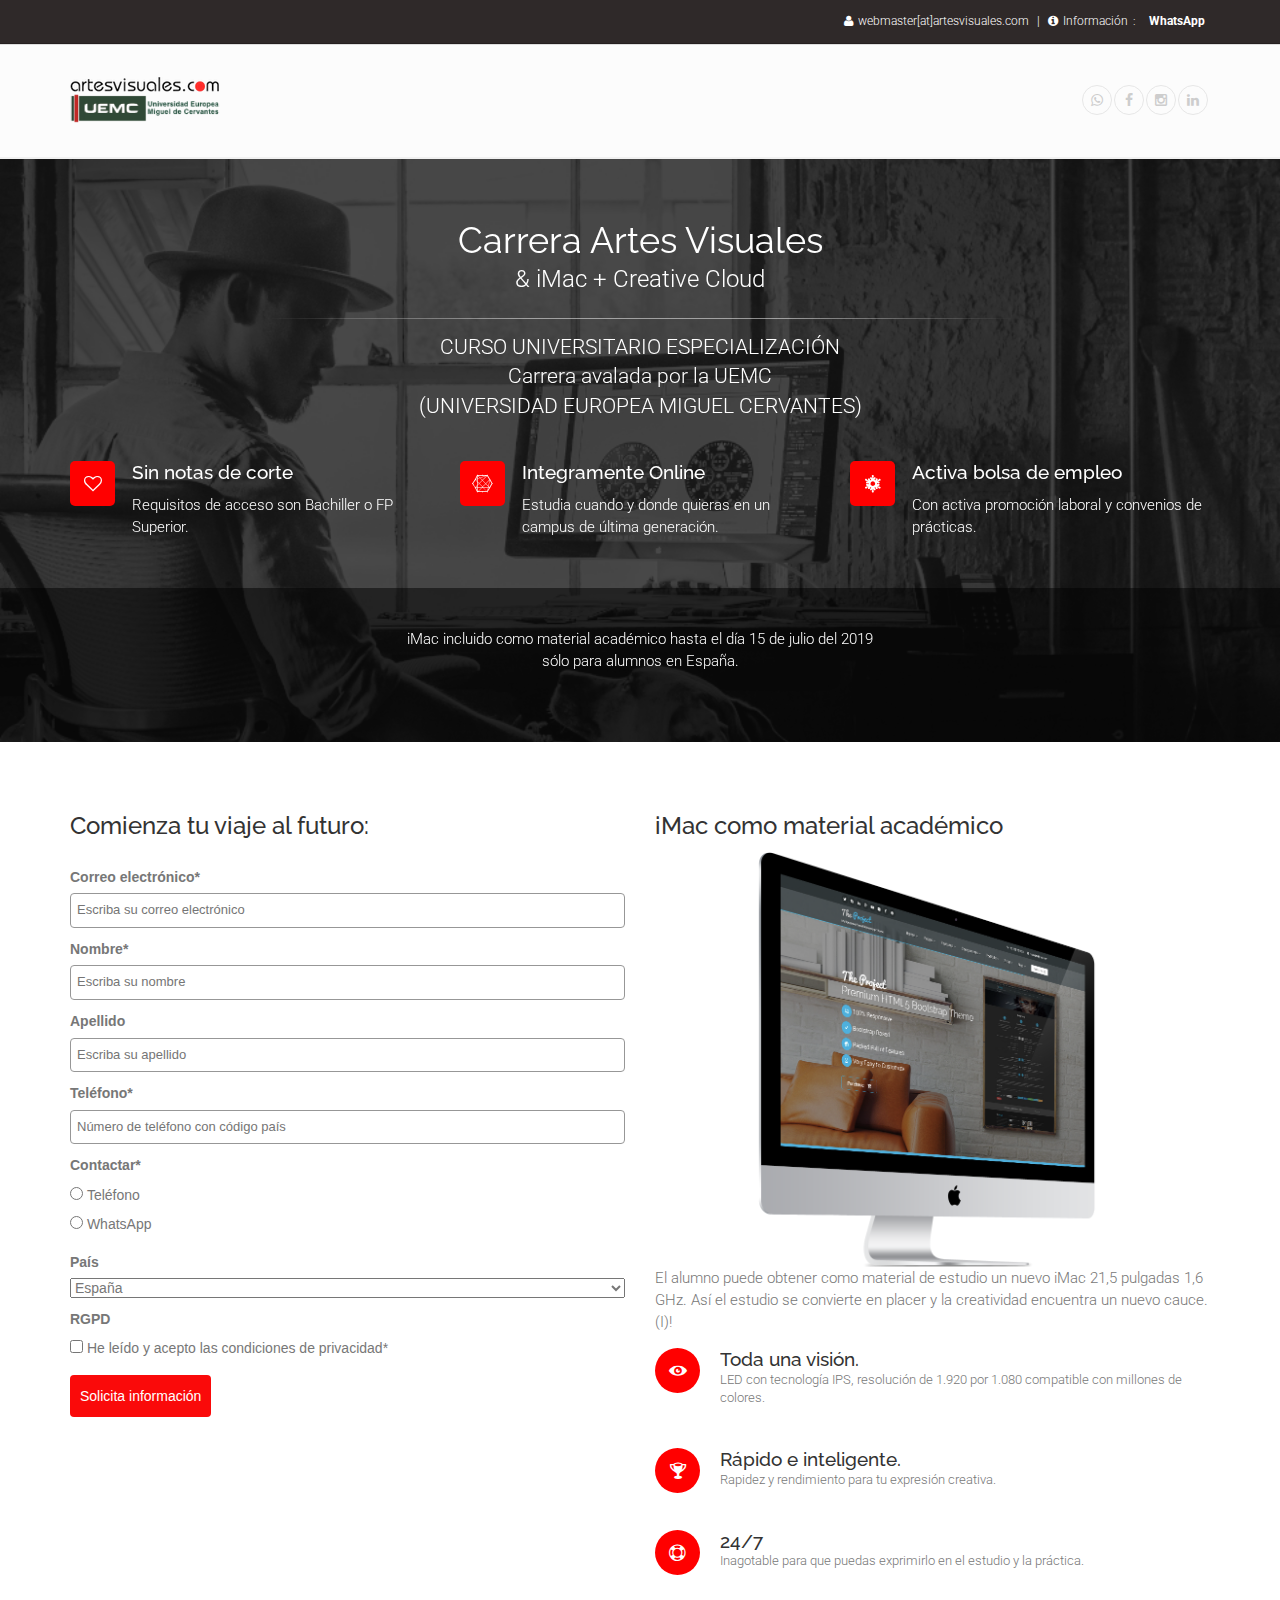
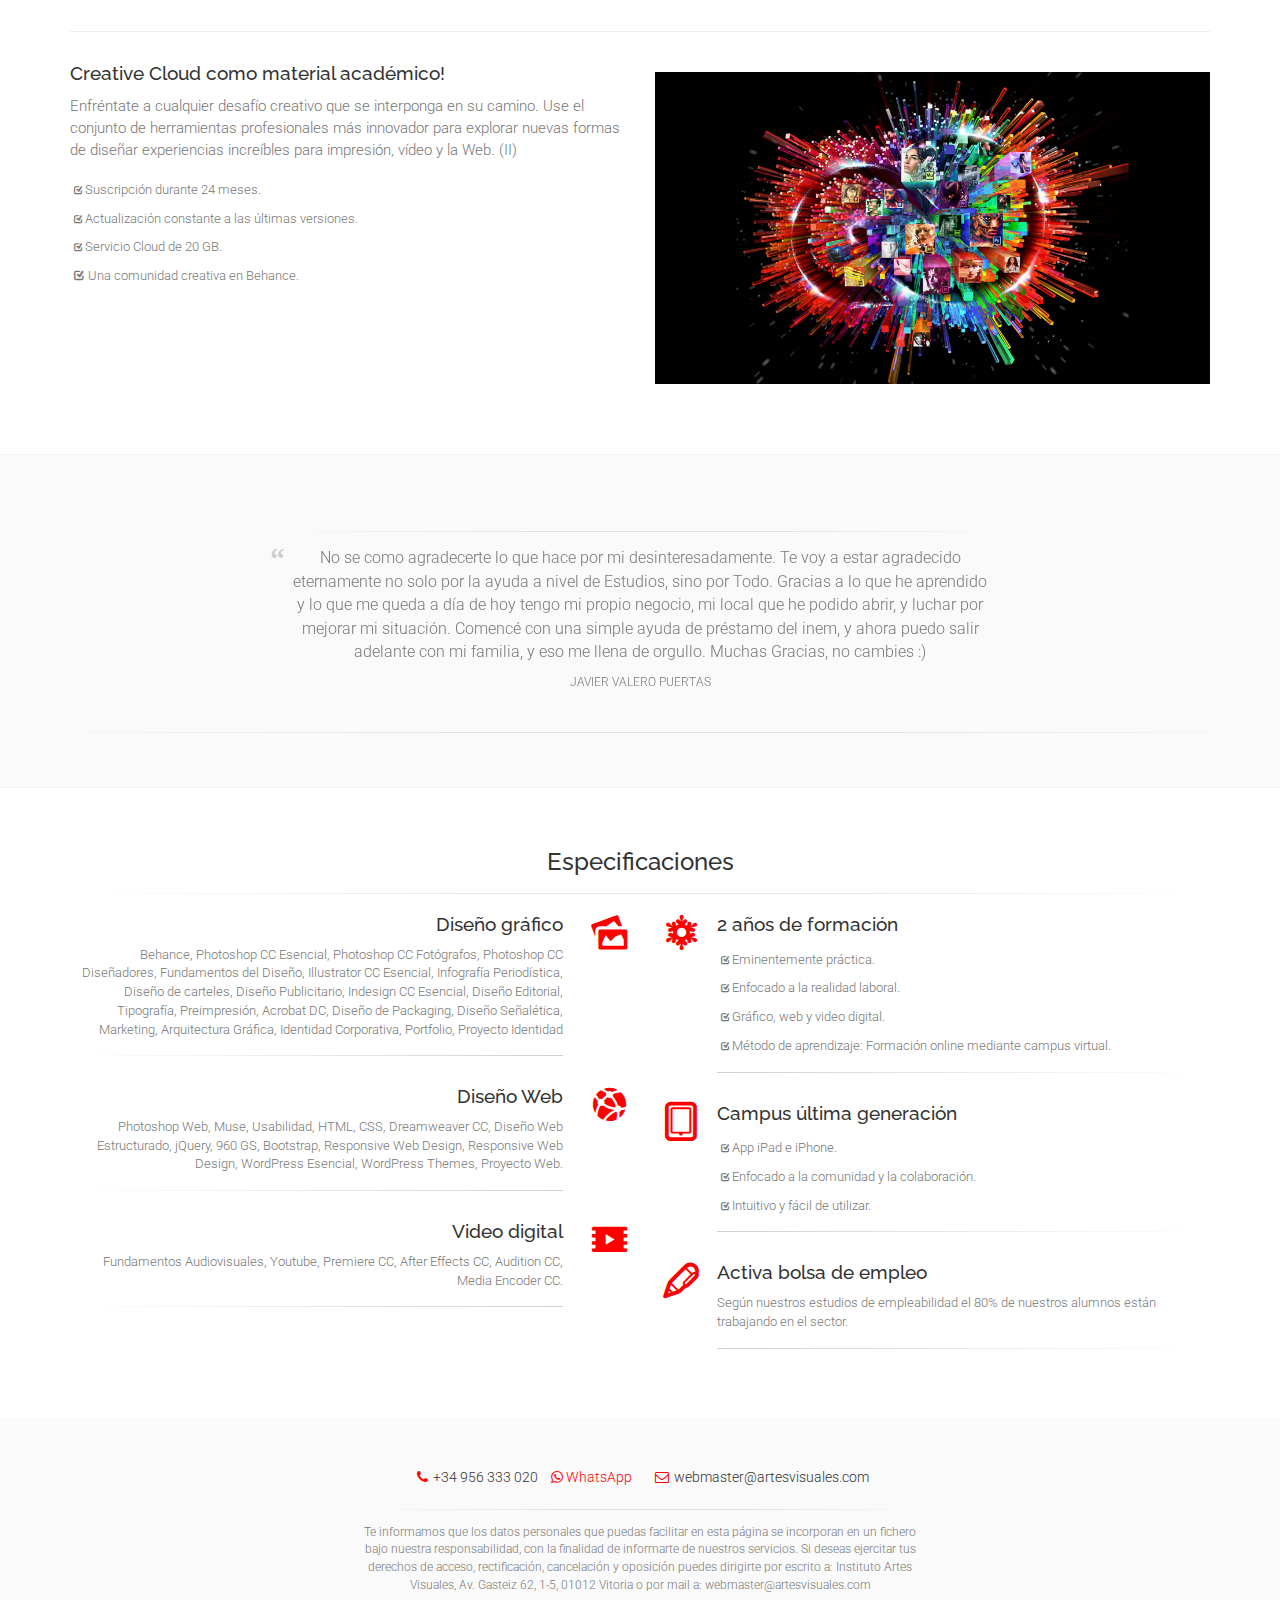
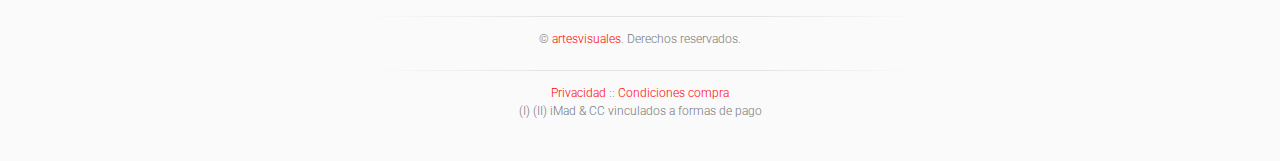
<file: index.html>
<!DOCTYPE html>
<!--[if IE 9]> <html lang="en" class="ie9"> <![endif]-->
<!--[if !IE]><!-->
<html lang="en">
	<!--<![endif]-->

	<head>
		<meta charset="utf-8">
		<title>Carrera Artes Visuales</title>
		<meta name="description" content="La Carrera Artes Visuales es una Diplomatura Privada que se realiza íntegramente por Internet, siendo una formación con carácter práctico en el área de las Artes Visuales y la Comunicación Digital.">
		<meta name="author" content="artesvisuales.com">
		<meta name="robots" content="noodp"/>
		<link rel="canonical" href="http://www.artesvisuales.com/cursos/carrera-artes-visuales/" />
		
		<!-- Twitter Card data -->
		<meta name="twitter:card" content="summary">
		<meta name="twitter:site" content="@artesvisuales">
		<meta name="twitter:title" content="Carrera Artes Visuales">
		<meta name="twitter:description" content="La Carrera Artes Visuales es una Diplomatura Privada que se realiza íntegramente por Internet, siendo una formación con carácter práctico en el área de las Artes Visuales y la Comunicación Digital.">
		<meta name="twitter:creator" content="@artesvisuales">
		<!-- Twitter Summary card images must be at least 200x200px -->
		<meta name="twitter:image" content="http://artes-visuales.github.io/carrera/images/cav.jpg">
		
		<!-- Open Graph data -->
		<meta property="og:title" content="Carrera Artes Visuales" />
		<meta property="og:locale" content="es_ES" />
		<meta property="og:type" content="article" />
		<meta property="og:url" content="http://carrera.artesvisuales.com/" />
		<meta property="og:image" content="http://artes-visuales.github.io/carrera/images/cav.jpg" />
		<meta property="og:image:width" content="600" />
		<meta property="og:image:height" content="600" />
		<meta property="og:description" content="La Carrera Artes Visuales es una Diplomatura Privada que se realiza íntegramente por Internet, siendo una formación con carácter práctico en el área de las Artes Visuales y la Comunicación Digital." />
		<meta property="og:site_name" content="Carrera Artes Visuales" />
		<meta property="fb:admins" content="https://www.facebook.com/artesvisuales" />

		<!-- Mobile Meta -->
		<meta name="viewport" content="width=device-width, initial-scale=1.0">

		<!-- Favicon -->
		<link rel="shortcut icon" href="images/favicon.ico">

	<!-- Web Fonts -->
		<link href='http://fonts.googleapis.com/css?family=Roboto:400,300,300italic,400italic,500,500italic,700,700italic' rel='stylesheet' type='text/css'>
		<link href='http://fonts.googleapis.com/css?family=Raleway:700,400,300' rel='stylesheet' type='text/css'>
		<link href='http://fonts.googleapis.com/css?family=Pacifico' rel='stylesheet' type='text/css'>
		<link href='http://fonts.googleapis.com/css?family=PT+Serif' rel='stylesheet' type='text/css'>

		<!-- Bootstrap core CSS -->
		<link href="bootstrap/css/bootstrap.css" rel="stylesheet">

		<!-- Font Awesome CSS -->
		<link href="fonts/font-awesome/css/font-awesome.css" rel="stylesheet">

		<!-- Fontello CSS -->
		<link href="fonts/fontello/css/fontello.css" rel="stylesheet">

		<!-- Plugins -->
		<link href="plugins/magnific-popup/magnific-popup.css" rel="stylesheet">
		<link href="css/animations.css" rel="stylesheet">
		<link href="plugins/owl-carousel/owl.carousel.css" rel="stylesheet">
		<link href="plugins/owl-carousel/owl.transitions.css" rel="stylesheet">
		<link href="plugins/hover/hover-min.css" rel="stylesheet">
		
		<!-- the project core CSS file -->
		<link href="css/style.css" rel="stylesheet" >

		<!-- Color Scheme (In order to change the color scheme, replace the blue.css with the color scheme that you prefer)-->
		<link href="css/skins/red.css" rel="stylesheet">

		<!-- Custom css --> 
		<link href="css/custom.css" rel="stylesheet">
		
		<!-- Google Tag Manager -->
		<script>(function(w,d,s,l,i){w[l]=w[l]||[];w[l].push({'gtm.start':
		new Date().getTime(),event:'gtm.js'});var f=d.getElementsByTagName(s)[0],
		j=d.createElement(s),dl=l!='dataLayer'?'&l='+l:'';j.async=true;j.src=
		'https://www.googletagmanager.com/gtm.js?id='+i+dl;f.parentNode.insertBefore(j,f);
		})(window,document,'script','dataLayer','GTM-P7KMHF');</script>
		<!-- End Google Tag Manager -->
		
		<!-- mail -->
		<script language="javascript">
			function mail(nm,dm) 
			{
			   mailurl = "mailto:" + nm + "@" + dm;
			   window.location = mailurl;
			}
			function MM_openBrWindow(theURL,winName,features) { //v2.0
			window.open(theURL,winName,features);
			}
		</script> 
	</head>

	<!-- body classes:  -->
	<!-- "boxed": boxed layout mode e.g. <body class="boxed"> -->
	<!-- "pattern-1 ... pattern-9": background patterns for boxed layout mode e.g. <body class="boxed pattern-1"> -->
	<!-- "transparent-header": makes the header transparent and pulls the banner to top -->
	<!-- "page-loader-1 ... page-loader-6": add a page loader to the page (more info @components-page-loaders.html) -->
	<body class="no-trans   ">
	<!-- Google Tag Manager (noscript) -->
	<noscript><iframe src="https://www.googletagmanager.com/ns.html?id=GTM-P7KMHF"
	height="0" width="0" style="display:none;visibility:hidden"></iframe></noscript>
	<!-- End Google Tag Manager (noscript) -->

		<!-- scrollToTop -->
		<!-- ================ -->
		<div class="scrollToTop circle"><i class="icon-up-open-big"></i></div>
		
		<!-- page wrapper start -->
		<!-- ================ -->
		<div class="page-wrapper">
		
			<!-- header-container start -->
			<div id="header" class="header-container">
				<!-- header start -->
				<!-- classes:  -->
				<!-- "fixed": enables fixed navigation mode (sticky menu) e.g. class="header fixed clearfix" -->
				<!-- "dark": dark version of header e.g. class="header dark clearfix" -->
				<!-- "full-width": mandatory class for the full-width menu layout -->
				<!-- "centered": mandatory class for the centered logo layout -->
				<!-- ================ --> 
				
				<div class="header-top dark">
					<div class="container">
						<div class="row">
							<div class="col-xs-2 col-sm-5">
								<!-- header-top-first start -->
								<!-- ================ -->
								<div class="header-top-first clearfix">
								</div>
								<!-- header-top-first end -->
							</div>
							<div class="col-xs-10 col-sm-7">
								<!-- header-top-second start -->
								<!-- ================ -->
								<div id="header-top-second" class="clearfix text-right">
									<nav>
										<ul class="list-inline">
											<li><a class="link-light" href="javascript:mail('webmaster','artesvisuales.com')"><i class="fa fa-user pr-5"></i>webmaster[at]artesvisuales.com</a></li>
											 | 
											<li class="link-light"><a class="link-light" href="#"><i class="fa fa-info-circle pr-5"></i>Información</a></li>: 
											<li class="link-light"><a href="https://wa.me/34667423568" class="link-light"><strong class="pl-5">WhatsApp</strong></a></li>
										</ul>
									</nav>
								</div>
								<!-- header-top-second end -->
							</div>
						</div>
					</div>
				</div>
				
				<header class="header pv-20  clearfix">
					<div class="container">
						<div class="row">
							<div class="col-sm-4">
								<!-- header-left start -->
								<!-- ================ -->
								<div class="header-left clearfix">

									<!-- logo -->
									<div id="logo" class="logo">
										<a href="index.html"><img id="logo_img" src="images/logo.png" alt="artesvisuales" style="margin-bottom: 2px"></a>
										<a href="index.html"><img id="logo_img" src="images/logo-uemc-I.png" alt="UEMC" width="150" height="29"></a>
									</div>

									<!-- name-and-slogan -->
									<div class="site-slogan">

									</div>
									
								</div>
								<!-- header-left end -->
							</div>
							<div class="col-sm-8">
								<ul class="social-links text-right text-center-xs animated-effect-1 circle small clearfix">
									<li class="skype"><a target="_blank" href="https://wa.me/34667423568"><i class="fa fa-whatsapp"></i></a></li>
									<li class="facebook"><a target="_blank" href="https://www.facebook.com/Instituto.Artes.Visuales"><i class="fa fa-facebook"></i></a></li>
									<li class="instagram"><a target="_blank" href="http://instagram.com/artesvisuales"><i class="fa fa-instagram"></i></a></li>
									<li class="linkedin"><a target="_blank" href="https://www.linkedin.com/company/instituto-artes-visuales/"><i class="fa fa-linkedin"></i></a></li>
								</ul>
							</div>
						</div>
					</div>
				</header>
				<!-- header end -->
			</div>
			<!-- header-container end -->
		
			<!-- banner start -->
			<!-- ================ -->
			<div id="banner" class="banner dark-translucent-bg padding-bottom-clear" style="background-image:url('images/LP-iMac.jpg');">
				<!-- section start -->
				<!-- ================ -->
				<div class="container">
					<div class="row">
						<div class="col-md-8 text-center col-md-offset-2 space-bottom">
							<div class="title large_white">Carrera Artes Visuales</div>
							<div class="title medium_white">& iMac + Creative Cloud</div>
							<div class="separator"></div>
							<p class="text-center lead">CURSO UNIVERSITARIO ESPECIALIZACIÓN <br>
							Carrera avalada por la UEMC <br>
							(UNIVERSIDAD EUROPEA MIGUEL CERVANTES)<br>
							</p>
						</div>
					</div>
					<div class="row mb-20">
						<div class="col-md-4">
							<div class="feature-box-2 object-non-visible animated object-visible fadeInDownSmall" data-animation-effect="fadeInDownSmall" data-effect-delay="100">
								<span class="icon default-bg small"><i class="fa fa-heart-o"></i></span>
								<div class="body">
									<h4 class="title">Sin notas de corte</h4>
									<p>Requisitos de acceso son Bachiller o FP Superior.</p>
								</div>
							</div>
						</div>
						<div class="col-md-4">
							<div class="feature-box-2 object-non-visible animated object-visible fadeInDownSmall" data-animation-effect="fadeInDownSmall" data-effect-delay="150">
								<span class="icon default-bg small"><i class="fa fa-connectdevelop"></i></span>
								<div class="body">
									<h4 class="title">Integramente Online</h4>
									<p>Estudia cuando y donde quieras en un campus de última generación.</p>
								</div>
							</div>
						</div>
						<div class="col-md-4">
							<div class="feature-box-2 object-non-visible animated object-visible fadeInDownSmall" data-animation-effect="fadeInDownSmall" data-effect-delay="200">
								<span class="icon default-bg small"><i class="icon-snow"></i></span>
								<div class="body">
									<h4 class="title">Activa bolsa de empleo</h4>
									<p> Con activa promoción laboral y convenios de prácticas.</p>
								</div>
							</div>
						</div>
					</div>				
				</div>
				<!-- section end -->
				<!-- section start -->
				<!-- ================ -->
				<div class="pv-40 dark-translucent-bg">
					<div class="container">
						<div class="row">
							<div class="col-md-8 text-center col-md-offset-2 space-bottom">
								<div class="call-to-action text-center">
									<p>iMac incluido como material académico hasta el día 15 de julio del 2019<br> sólo para alumnos en España.</p>
								</div>
							</div>
						</div>
					</div>
				</div>
				<!-- section end -->
			</div>
			<!-- banner end -->

			<!-- main-container start -->
			<!-- ================ -->
			<section class="main-container">

				<div class="container">
					<div class="row">

						<!-- main start -->
						<!-- ================ -->
						<div class="main col-md-12">
							<div class="row">
								<div class="col-md-6">
									<h3>Comienza tu viaje al futuro:</h3>
									<!-- ActiveCampaign -->
									<style>
									 #_form_54_ { font-size:14px; line-height:1.6; font-family:arial, helvetica, sans-serif; margin:0; }
									 #_form_54_ * { outline:0; }
									 ._form_hide { display:none; visibility:hidden; }
									 ._form_show { display:block; visibility:visible; }
									 #_form_54_._form-top { top:0; }
									 #_form_54_._form-bottom { bottom:0; }
									 #_form_54_._form-left { left:0; }
									 #_form_54_._form-right { right:0; }
									 #_form_54_ input[type="text"],#_form_54_ input[type="date"],#_form_54_ textarea { padding:6px; height:auto; border:#979797 1px solid; border-radius:4px; color:#000 !important; font-size:13px; -webkit-box-sizing:border-box; -moz-box-sizing:border-box; box-sizing:border-box; }
									 #_form_54_ textarea { resize:none; }
									 #_form_54_ ._submit { -webkit-appearance:none; cursor:pointer; font-family:arial, sans-serif; font-size:14px; text-align:center; background:#fa0a0a !important; border:0 !important; -moz-border-radius:4px !important; -webkit-border-radius:4px !important; border-radius:4px !important; color:#fff !important; padding:10px !important; }
									 #_form_54_ ._close-icon { cursor:pointer; background-image:url('https://d226aj4ao1t61q.cloudfront.net/esfkyjh1u_forms-close-dark.png'); background-repeat:no-repeat; background-size:14.2px 14.2px; position:absolute; display:block; top:11px; right:9px; overflow:hidden; width:16.2px; height:16.2px; }
									 #_form_54_ ._close-icon:before { position:relative; }
									 #_form_54_ ._form-body { margin-bottom:30px; }
									 #_form_54_ ._form-image-left { width:150px; float:left; }
									 #_form_54_ ._form-content-right { margin-left:164px; }
									 #_form_54_ ._form-branding { color:#fff; font-size:10px; clear:both; text-align:left; margin-top:30px; font-weight:100; }
									 #_form_54_ ._form-branding ._logo { display:block; width:130px; height:14px; margin-top:6px; background-image:url('https://d226aj4ao1t61q.cloudfront.net/hh9ujqgv5_aclogo_li.png'); background-size:130px auto; background-repeat:no-repeat; }
									 #_form_54_ ._form-label,#_form_54_ ._form_element ._form-label { font-weight:bold; margin-bottom:5px; display:block; }
									 #_form_54_._dark ._form-branding { color:#333; }
									 #_form_54_._dark ._form-branding ._logo { background-image:url('https://d226aj4ao1t61q.cloudfront.net/jftq2c8s_aclogo_dk.png'); }
									 #_form_54_ ._form_element { position:relative; margin-bottom:10px; font-size:0; max-width:100%; }
									 #_form_54_ ._form_element * { font-size:14px; }
									 #_form_54_ ._form_element._clear { clear:both; width:100%; float:none; }
									 #_form_54_ ._form_element._clear:after { clear:left; }
									 #_form_54_ ._form_element input[type="text"],#_form_54_ ._form_element input[type="date"],#_form_54_ ._form_element select,#_form_54_ ._form_element textarea:not(.g-recaptcha-response) { display:block; width:100%; -webkit-box-sizing:border-box; -moz-box-sizing:border-box; box-sizing:border-box; }
									 #_form_54_ ._field-wrapper { position:relative; }
									 #_form_54_ ._inline-style { float:left; }
									 #_form_54_ ._inline-style input[type="text"] { width:150px; }
									 #_form_54_ ._inline-style:not(._clear) + ._inline-style:not(._clear) { margin-left:20px; }
									 #_form_54_ ._form_element img._form-image { max-width:100%; }
									 #_form_54_ ._clear-element { clear:left; }
									 #_form_54_ ._full_width { width:100%; }
									 #_form_54_ ._form_full_field { display:block; width:100%; margin-bottom:10px; }
									 #_form_54_ input[type="text"]._has_error,#_form_54_ textarea._has_error { border:#f37c7b 1px solid; }
									 #_form_54_ input[type="checkbox"]._has_error { outline:#f37c7b 1px solid; }
									 #_form_54_ ._error { display:block; position:absolute; font-size:13px; z-index:10000001; }
									 #_form_54_ ._error._above { padding-bottom:4px; bottom:39px; right:0; }
									 #_form_54_ ._error._below { padding-top:4px; top:100%; right:0; }
									 #_form_54_ ._error._above ._error-arrow { bottom:0; right:15px; border-left:5px solid transparent; border-right:5px solid transparent; border-top:5px solid #f37c7b; }
									 #_form_54_ ._error._below ._error-arrow { top:0; right:15px; border-left:5px solid transparent; border-right:5px solid transparent; border-bottom:5px solid #f37c7b; }
									 #_form_54_ ._error-inner { padding:8px 12px; background-color:#f37c7b; font-size:13px; font-family:arial, sans-serif; color:#fff; text-align:center; text-decoration:none; -webkit-border-radius:4px; -moz-border-radius:4px; border-radius:4px; }
									 #_form_54_ ._error-inner._form_error { margin-bottom:5px; text-align:left; }
									 #_form_54_ ._button-wrapper ._error-inner._form_error { position:static; }
									 #_form_54_ ._error-inner._no_arrow { margin-bottom:10px; }
									 #_form_54_ ._error-arrow { position:absolute; width:0; height:0; }
									 #_form_54_ ._error-html { margin-bottom:10px; }
									 .pika-single { z-index:10000001 !important; }
									 @media all and (min-width:320px) and (max-width:667px) { ::-webkit-scrollbar { display:none; }
									 #_form_54_ { margin:0; width:100%; min-width:100%; max-width:100%; box-sizing:border-box; }
									 #_form_54_ * { -webkit-box-sizing:border-box; -moz-box-sizing:border-box; box-sizing:border-box; font-size:1em; }
									 #_form_54_ ._form-content { margin:0; width:100%; }
									 #_form_54_ ._form-inner { display:block; min-width:100%; }
									 #_form_54_ ._form-title,#_form_54_ ._inline-style { margin-top:0; margin-right:0; margin-left:0; }
									 #_form_54_ ._form-title { font-size:1.2em; }
									 #_form_54_ ._form_element { margin:0 0 20px; padding:0; width:100%; }
									 #_form_54_ ._form-element,#_form_54_ ._inline-style,#_form_54_ input[type="text"],#_form_54_ label,#_form_54_ p,#_form_54_ textarea:not(.g-recaptcha-response) { float:none; display:block; width:100%; }
									 #_form_54_ ._row._checkbox-radio label { display:inline; }
									 #_form_54_ ._row,#_form_54_ p,#_form_54_ label { margin-bottom:0.7em; width:100%; }
									 #_form_54_ ._row input[type="checkbox"],#_form_54_ ._row input[type="radio"] { margin:0 !important; vertical-align:middle !important; }
									 #_form_54_ ._row input[type="checkbox"] + span label { display:inline; }
									 #_form_54_ ._row span label { margin:0 !important; width:initial !important; vertical-align:middle !important; }
									 #_form_54_ ._form-image { max-width:100%; height:auto !important; }
									 #_form_54_ input[type="text"] { padding-left:10px; padding-right:10px; font-size:16px; line-height:1.3em; -webkit-appearance:none; }
									 #_form_54_ input[type="radio"],#_form_54_ input[type="checkbox"] { display:inline-block; width:1.3em; height:1.3em; font-size:1em; margin:0 0.3em 0 0; vertical-align:baseline; }
									 #_form_54_ button[type="submit"] { padding:20px; font-size:1.5em; }
									 #_form_54_ ._inline-style { margin:20px 0 0 !important; }
									 }
									 #_form_54_ { position:relative; text-align:left; margin:25px auto 0; padding:20px; -webkit-box-sizing:border-box; -moz-box-sizing:border-box; box-sizing:border-box; *zoom:1; background:transparent !important; border:0px solid #b0b0b0 !important; width:375px; -moz-border-radius:0px !important; -webkit-border-radius:0px !important; border-radius:0px !important; color:#777 !important; }
									 #_form_54_ ._form-title { font-size:22px; line-height:22px; font-weight:600; margin-bottom:0; }
									 #_form_54_:before,#_form_54_:after { content:" "; display:table; }
									 #_form_54_:after { clear:both; }
									 #_form_54_._inline-style { width:auto; display:inline-block; }
									 #_form_54_._inline-style input[type="text"],#_form_54_._inline-style input[type="date"] { padding:10px 12px; }
									 #_form_54_._inline-style button._inline-style { position:relative; top:27px; }
									 #_form_54_._inline-style p { margin:0; }
									 #_form_54_._inline-style ._button-wrapper { position:relative; margin:27px 12.5px 0 20px; }
									 #_form_54_ ._form-thank-you { position:relative; left:0; right:0; text-align:center; font-size:18px; }
									 @media all and (min-width:320px) and (max-width:667px) { #_form_54_._inline-form._inline-style ._inline-style._button-wrapper { margin-top:20px !important; margin-left:0 !important; }
									 }
									
									 #_form_54_ { padding:0px; width:100%; }
									</style>
									<form method="POST" action="https://artesvisuales.activehosted.com/proc.php" id="_form_54_" class="_form _form_54 _inline-form  _dark" novalidate>
									  <input type="hidden" name="u" value="54" />
									  <input type="hidden" name="f" value="54" />
									  <input type="hidden" name="s" />
									  <input type="hidden" name="c" value="0" />
									  <input type="hidden" name="m" value="0" />
									  <input type="hidden" name="act" value="sub" />
									  <input type="hidden" name="v" value="2" />
									  <div class="_form-content">
									    <div class="_form_element _x95321265 _full_width " >
									      <label class="_form-label">
									        Correo electrónico*
									      </label>
									      <div class="_field-wrapper">
									        <input type="text" name="email" placeholder="Escriba su correo electrónico" required/>
									      </div>
									    </div>
									    <div class="_form_element _x61708125 _full_width " >
									      <label class="_form-label">
									        Nombre*
									      </label>
									      <div class="_field-wrapper">
									        <input type="text" name="firstname" placeholder="Escriba su nombre" required/>
									      </div>
									    </div>
									    <div class="_form_element _x55904378 _full_width " >
									      <label class="_form-label">
									        Apellido
									      </label>
									      <div class="_field-wrapper">
									        <input type="text" name="lastname" placeholder="Escriba su apellido" />
									      </div>
									    </div>
									    <div class="_form_element _x94804743 _full_width " >
									      <label class="_form-label">
									        Teléfono*
									      </label>
									      <div class="_field-wrapper">
									        <input type="text" name="phone" placeholder="Número de teléfono con código país" required/>
									      </div>
									    </div>
									    <div class="_form_element _field22 _full_width " >
									      <label class="_form-label">
									        Contactar*
									      </label>
									      <div class="_row _checkbox-radio">
									        <input id="field_22Teléfono" type="radio" name="field[22]" value="Teléfono"  required>
									        <span>
									          <label for="field_22Teléfono">
									            Teléfono
									          </span>
									        </div>
									        <div class="_row _checkbox-radio">
									          <input id="field_22WhatsApp" type="radio" name="field[22]" value="WhatsApp"  >
									          <span>
									            <label for="field_22WhatsApp">
									              WhatsApp
									            </span>
									          </div>
									        </div>
									        <div class="_form_element _field12 _full_width " >
									          <label class="_form-label">
									            País
									          </label>
									          <div class="_field-wrapper">
									            <select name="field[12]" >
									              <option selected>
									              </option>
									              <option value="España" selected>
									                España
									              </option>
									              <option value="EEUU" >
									                EEUU
									              </option>
									              <option value="Andorra" >
									                Andorra
									              </option>
									              <option value="Argentina" >
									                Argentina
									              </option>
									              <option value="Australia" >
									                Australia
									              </option>
									              <option value="Austria" >
									                Austria
									              </option>
									              <option value="Belgium" >
									                Belgium
									              </option>
									              <option value="Belize" >
									                Belize
									              </option>
									              <option value="Bolivia" >
									                Bolivia
									              </option>
									              <option value="Bosnia and Herzegovina" >
									                Bosnia and Herzegovina
									              </option>
									              <option value="Brazil" >
									                Brazil
									              </option>
									              <option value="Bulgaria" >
									                Bulgaria
									              </option>
									              <option value="Canada" >
									                Canada
									              </option>
									              <option value="Chile" >
									                Chile
									              </option>
									              <option value="China" >
									                China
									              </option>
									              <option value="Colombia" >
									                Colombia
									              </option>
									              <option value="Costa Rica" >
									                Costa Rica
									              </option>
									              <option value="Croatia" >
									                Croatia
									              </option>
									              <option value="Cuba" >
									                Cuba
									              </option>
									              <option value="Cyprus" >
									                Cyprus
									              </option>
									              <option value="Czech Republic" >
									                Czech Republic
									              </option>
									              <option value="Denmark" >
									                Denmark
									              </option>
									              <option value="Dominican Republic" >
									                Dominican Republic
									              </option>
									              <option value="Ecuador" >
									                Ecuador
									              </option>
									              <option value="El Salvador" >
									                El Salvador
									              </option>
									              <option value="Estonia" >
									                Estonia
									              </option>
									              <option value="Finland" >
									                Finland
									              </option>
									              <option value="France" >
									                France
									              </option>
									              <option value="Germany" >
									                Germany
									              </option>
									              <option value="Gibraltar" >
									                Gibraltar
									              </option>
									              <option value="Greece" >
									                Greece
									              </option>
									              <option value="Guatemala" >
									                Guatemala
									              </option>
									              <option value="Holy See (Vatican City State)" >
									                Holy See (Vatican City State)
									              </option>
									              <option value="Honduras" >
									                Honduras
									              </option>
									              <option value="Hong Kong" >
									                Hong Kong
									              </option>
									              <option value="Hungary" >
									                Hungary
									              </option>
									              <option value="Iceland" >
									                Iceland
									              </option>
									              <option value="Ireland" >
									                Ireland
									              </option>
									              <option value="Israel" >
									                Israel
									              </option>
									              <option value="Italy" >
									                Italy
									              </option>
									              <option value="Japan" >
									                Japan
									              </option>
									              <option value="Latvia" >
									                Latvia
									              </option>
									              <option value="Lithuania" >
									                Lithuania
									              </option>
									              <option value="Luxembourg" >
									                Luxembourg
									              </option>
									              <option value="Malta" >
									                Malta
									              </option>
									              <option value="Mexico" >
									                Mexico
									              </option>
									              <option value="Monaco" >
									                Monaco
									              </option>
									              <option value="Morocco" >
									                Morocco
									              </option>
									              <option value="Netherlands" >
									                Netherlands
									              </option>
									              <option value="New Zealand" >
									                New Zealand
									              </option>
									              <option value="Nicaragua" >
									                Nicaragua
									              </option>
									              <option value="Norway" >
									                Norway
									              </option>
									              <option value="Panama" >
									                Panama
									              </option>
									              <option value="Paraguay" >
									                Paraguay
									              </option>
									              <option value="Peru" >
									                Peru
									              </option>
									              <option value="Poland" >
									                Poland
									              </option>
									              <option value="Portugal" >
									                Portugal
									              </option>
									              <option value="Puerto Rico" >
									                Puerto Rico
									              </option>
									              <option value="Romania" >
									                Romania
									              </option>
									              <option value="Russian Federation" >
									                Russian Federation
									              </option>
									              <option value="Serbia and Montenegro" >
									                Serbia and Montenegro
									              </option>
									              <option value="Slovakia" >
									                Slovakia
									              </option>
									              <option value="Slovenia" >
									                Slovenia
									              </option>
									              <option value="Sweden" >
									                Sweden
									              </option>
									              <option value="United Kingdom" >
									                United Kingdom
									              </option>
									              <option value="United States" >
									                United States
									              </option>
									              <option value="Uruguay" >
									                Uruguay
									              </option>
									              <option value="Venezuela" >
									                Venezuela
									              </option>
									              <option value="Otro" >
									                Otro
									              </option>
									            </select>
									          </div>
									        </div>
									        <div class="_form_element _field13 _full_width " >
									        </div>
									        <div class="_form_element _field16 _full_width " >
									          <div class="_row">
									            <label class="_form-label">
									              RGPD
									            </label>
									          </div>
									          <input type="hidden" name="field[16][]" value="~|">
									          <div class="_row _checkbox-radio">
									            <input id="field_16He leído y acepto las condiciones de privacidad" type="checkbox" name="field[16][]" value="He leído y acepto las condiciones de privacidad"   required>
									            <span>
									              <label for="field_16He leído y acepto las condiciones de privacidad">
									                He leído y acepto las condiciones de privacidad*
									              </label>
									            </span>
									          </div>
									        </div>
									        <div class="_form_element _field37 _full_width " >
									          <input type="hidden" name="field[37]" value="CAV" />
									        </div>
									        <div class="_button-wrapper _full_width">
									          <button id="_form_54_submit" class="_submit" type="submit">
									            Solicita información
									          </button>
									        </div>
									        <div class="_clear-element">
									        </div>
									      </div>
									      <div class="_form-thank-you" style="display:none;">
									      </div>
									    </form><script type="text/javascript">
									window.cfields = {"22":"contactar","12":"pas","16":"rgpd","37":"curso"};
									window._show_thank_you = function(id, message, trackcmp_url) {
									  var form = document.getElementById('_form_' + id + '_'), thank_you = form.querySelector('._form-thank-you');
									  form.querySelector('._form-content').style.display = 'none';
									  thank_you.innerHTML = message;
									  thank_you.style.display = 'block';
									  if (typeof(trackcmp_url) != 'undefined' && trackcmp_url) {
									    // Site tracking URL to use after inline form submission.
									    _load_script(trackcmp_url);
									  }
									  if (typeof window._form_callback !== 'undefined') window._form_callback(id);
									};
									window._show_error = function(id, message, html) {
									  var form = document.getElementById('_form_' + id + '_'), err = document.createElement('div'), button = form.querySelector('button'), old_error = form.querySelector('._form_error');
									  if (old_error) old_error.parentNode.removeChild(old_error);
									  err.innerHTML = message;
									  err.className = '_error-inner _form_error _no_arrow';
									  var wrapper = document.createElement('div');
									  wrapper.className = '_form-inner';
									  wrapper.appendChild(err);
									  button.parentNode.insertBefore(wrapper, button);
									  document.querySelector('[id^="_form"][id$="_submit"]').disabled = false;
									  if (html) {
									    var div = document.createElement('div');
									    div.className = '_error-html';
									    div.innerHTML = html;
									    err.appendChild(div);
									  }
									};
									window._load_script = function(url, callback) {
									    var head = document.querySelector('head'), script = document.createElement('script'), r = false;
									    script.type = 'text/javascript';
									    script.charset = 'utf-8';
									    script.src = url;
									    if (callback) {
									      script.onload = script.onreadystatechange = function() {
									      if (!r && (!this.readyState || this.readyState == 'complete')) {
									        r = true;
									        callback();
									        }
									      };
									    }
									    head.appendChild(script);
									};
									(function() {
									  if (window.location.search.search("excludeform") !== -1) return false;
									  var getCookie = function(name) {
									    var match = document.cookie.match(new RegExp('(^|; )' + name + '=([^;]+)'));
									    return match ? match[2] : null;
									  }
									  var setCookie = function(name, value) {
									    var now = new Date();
									    var time = now.getTime();
									    var expireTime = time + 1000 * 60 * 60 * 24 * 365;
									    now.setTime(expireTime);
									    document.cookie = name + '=' + value + '; expires=' + now + ';path=/';
									  }
									      var addEvent = function(element, event, func) {
									    if (element.addEventListener) {
									      element.addEventListener(event, func);
									    } else {
									      var oldFunc = element['on' + event];
									      element['on' + event] = function() {
									        oldFunc.apply(this, arguments);
									        func.apply(this, arguments);
									      };
									    }
									  }
									  var _removed = false;
									  var form_to_submit = document.getElementById('_form_54_');
									  var allInputs = form_to_submit.querySelectorAll('input, select, textarea'), tooltips = [], submitted = false;
									
									  var getUrlParam = function(name) {
									    var regexStr = '[\?&]' + name + '=([^&#]*)';
									    var results = new RegExp(regexStr, 'i').exec(window.location.href);
									    return results != undefined ? decodeURIComponent(results[1]) : false;
									  };
									
									  for (var i = 0; i < allInputs.length; i++) {
									    var regexStr = "field\\[(\\d+)\\]";
									    var results = new RegExp(regexStr).exec(allInputs[i].name);
									    if (results != undefined) {
									      allInputs[i].dataset.name = window.cfields[results[1]];
									    } else {
									      allInputs[i].dataset.name = allInputs[i].name;
									    }
									    var fieldVal = getUrlParam(allInputs[i].dataset.name);
									
									    if (fieldVal) {
									      if (allInputs[i].type == "radio" || allInputs[i].type == "checkbox") {
									        if (allInputs[i].value == fieldVal) {
									          allInputs[i].checked = true;
									        }
									      } else {
									        allInputs[i].value = fieldVal;
									      }
									    }
									  }
									
									  var remove_tooltips = function() {
									    for (var i = 0; i < tooltips.length; i++) {
									      tooltips[i].tip.parentNode.removeChild(tooltips[i].tip);
									    }
									      tooltips = [];
									  };
									  var remove_tooltip = function(elem) {
									    for (var i = 0; i < tooltips.length; i++) {
									      if (tooltips[i].elem === elem) {
									        tooltips[i].tip.parentNode.removeChild(tooltips[i].tip);
									        tooltips.splice(i, 1);
									        return;
									      }
									    }
									  };
									  var create_tooltip = function(elem, text) {
									    var tooltip = document.createElement('div'), arrow = document.createElement('div'), inner = document.createElement('div'), new_tooltip = {};
									    if (elem.type != 'radio' && elem.type != 'checkbox') {
									      tooltip.className = '_error';
									      arrow.className = '_error-arrow';
									      inner.className = '_error-inner';
									      inner.innerHTML = text;
									      tooltip.appendChild(arrow);
									      tooltip.appendChild(inner);
									      elem.parentNode.appendChild(tooltip);
									    } else {
									      tooltip.className = '_error-inner _no_arrow';
									      tooltip.innerHTML = text;
									      elem.parentNode.insertBefore(tooltip, elem);
									      new_tooltip.no_arrow = true;
									    }
									    new_tooltip.tip = tooltip;
									    new_tooltip.elem = elem;
									    tooltips.push(new_tooltip);
									    return new_tooltip;
									  };
									  var resize_tooltip = function(tooltip) {
									    var rect = tooltip.elem.getBoundingClientRect();
									    var doc = document.documentElement, scrollPosition = rect.top - ((window.pageYOffset || doc.scrollTop)  - (doc.clientTop || 0));
									    if (scrollPosition < 40) {
									      tooltip.tip.className = tooltip.tip.className.replace(/ ?(_above|_below) ?/g, '') + ' _below';
									    } else {
									      tooltip.tip.className = tooltip.tip.className.replace(/ ?(_above|_below) ?/g, '') + ' _above';
									    }
									  };
									  var resize_tooltips = function() {
									    if (_removed) return;
									    for (var i = 0; i < tooltips.length; i++) {
									      if (!tooltips[i].no_arrow) resize_tooltip(tooltips[i]);
									    }
									  };
									  var validate_field = function(elem, remove) {
									    var tooltip = null, value = elem.value, no_error = true;
									    remove ? remove_tooltip(elem) : false;
									    if (elem.type != 'checkbox') elem.className = elem.className.replace(/ ?_has_error ?/g, '');
									    if (elem.getAttribute('required') !== null) {
									      if (elem.type == 'radio' || (elem.type == 'checkbox' && /any/.test(elem.className))) {
									        var elems = form_to_submit.elements[elem.name];
									        if (!(elems instanceof NodeList || elems instanceof HTMLCollection) || elems.length <= 1) {
									          no_error = elem.checked;
									        }
									        else {
									          no_error = false;
									          for (var i = 0; i < elems.length; i++) {
									            if (elems[i].checked) no_error = true;
									          }
									        }
									        if (!no_error) {
									          tooltip = create_tooltip(elem, "Seleccione una opción.");
									        }
									      } else if (elem.type =='checkbox') {
									        var elems = form_to_submit.elements[elem.name], found = false, err = [];
									        no_error = true;
									        for (var i = 0; i < elems.length; i++) {
									          if (elems[i].getAttribute('required') === null) continue;
									          if (!found && elems[i] !== elem) return true;
									          found = true;
									          elems[i].className = elems[i].className.replace(/ ?_has_error ?/g, '');
									          if (!elems[i].checked) {
									            no_error = false;
									            elems[i].className = elems[i].className + ' _has_error';
									            err.push("Es necesario verificar %s".replace("%s", elems[i].value));
									          }
									        }
									        if (!no_error) {
									          tooltip = create_tooltip(elem, err.join('<br/>'));
									        }
									      } else if (elem.tagName == 'SELECT') {
									        var selected = true;
									        if (elem.multiple) {
									          selected = false;
									          for (var i = 0; i < elem.options.length; i++) {
									            if (elem.options[i].selected) {
									              selected = true;
									              break;
									            }
									          }
									        } else {
									          for (var i = 0; i < elem.options.length; i++) {
									            if (elem.options[i].selected && !elem.options[i].value) {
									              selected = false;
									            }
									          }
									        }
									        if (!selected) {
									          elem.className = elem.className + ' _has_error';
									          no_error = false;
									          tooltip = create_tooltip(elem, "Seleccione una opción.");
									        }
									      } else if (value === undefined || value === null || value === '') {
									        elem.className = elem.className + ' _has_error';
									        no_error = false;
									        tooltip = create_tooltip(elem, "Este campo es obligatorio.");
									      }
									    }
									    if (no_error && elem.name == 'email') {
									      if (!value.match(/^[\+_a-z0-9-'&=]+(\.[\+_a-z0-9-']+)*@[a-z0-9-]+(\.[a-z0-9-]+)*(\.[a-z]{2,})$/i)) {
									        elem.className = elem.className + ' _has_error';
									        no_error = false;
									        tooltip = create_tooltip(elem, "Introduzca una dirección de correo electrónico válida.");
									      }
									    }
									    if (no_error && /date_field/.test(elem.className)) {
									      if (!value.match(/^\d\d\d\d-\d\d-\d\d$/)) {
									        elem.className = elem.className + ' _has_error';
									        no_error = false;
									        tooltip = create_tooltip(elem, "Introduzca una fecha válida.");
									      }
									    }
									    tooltip ? resize_tooltip(tooltip) : false;
									    return no_error;
									  };
									  var needs_validate = function(el) {
									    return el.name == 'email' || el.getAttribute('required') !== null;
									  };
									  var validate_form = function(e) {
									    var err = form_to_submit.querySelector('._form_error'), no_error = true;
									    if (!submitted) {
									      submitted = true;
									      for (var i = 0, len = allInputs.length; i < len; i++) {
									        var input = allInputs[i];
									        if (needs_validate(input)) {
									          if (input.type == 'text') {
									            addEvent(input, 'blur', function() {
									              this.value = this.value.trim();
									              validate_field(this, true);
									            });
									            addEvent(input, 'input', function() {
									              validate_field(this, true);
									            });
									          } else if (input.type == 'radio' || input.type == 'checkbox') {
									            (function(el) {
									              var radios = form_to_submit.elements[el.name];
									              for (var i = 0; i < radios.length; i++) {
									                addEvent(radios[i], 'click', function() {
									                  validate_field(el, true);
									                });
									              }
									            })(input);
									          } else if (input.tagName == 'SELECT') {
									            addEvent(input, 'change', function() {
									              validate_field(this, true);
									            });
									          } else if (input.type == 'textarea'){
									            addEvent(input, 'input', function() {
									              validate_field(this, true);
									            });
									          }
									        }
									      }
									    }
									    remove_tooltips();
									    for (var i = 0, len = allInputs.length; i < len; i++) {
									      var elem = allInputs[i];
									      if (needs_validate(elem)) {
									        if (elem.tagName.toLowerCase() !== "select") {
									          elem.value = elem.value.trim();
									        }
									        validate_field(elem) ? true : no_error = false;
									      }
									    }
									    if (!no_error && e) {
									      e.preventDefault();
									    }
									    resize_tooltips();
									    return no_error;
									  };
									  addEvent(window, 'resize', resize_tooltips);
									  addEvent(window, 'scroll', resize_tooltips);
									  window._old_serialize = null;
									  if (typeof serialize !== 'undefined') window._old_serialize = window.serialize;
									  _load_script("//d3rxaij56vjege.cloudfront.net/form-serialize/0.3/serialize.min.js", function() {
									    window._form_serialize = window.serialize;
									    if (window._old_serialize) window.serialize = window._old_serialize;
									  });
									  var form_submit = function(e) {
									    e.preventDefault();
									    if (validate_form()) {
									      // use this trick to get the submit button & disable it using plain javascript
									      document.querySelector('#_form_54_submit').disabled = true;
									            var serialized = _form_serialize(document.getElementById('_form_54_'));
									      var err = form_to_submit.querySelector('._form_error');
									      err ? err.parentNode.removeChild(err) : false;
									      _load_script('https://artesvisuales.activehosted.com/proc.php?' + serialized + '&jsonp=true');
									    }
									    return false;
									  };
									  addEvent(form_to_submit, 'submit', form_submit);
									})();
									
									</script>
									<!-- End ActiveCampaign -->
								</div>
								<div class="col-md-6">
									<h3>iMac como material académico</h3>
									<img src="images/section-imac.png" alt="">	
									<p>El alumno puede obtener como material de estudio un nuevo iMac 21,5 pulgadas 1,6 GHz. Así el estudio se convierte en placer y la creatividad encuentra un nuevo cauce. (I)!</p>
									<div class="media">
										<div class="media-left pr-20">
											<a href="#">
												<span class="icon circle small default-bg"><i class="icon-eye"></i> </span>
											</a>
										</div>
										<div class="media-body">
											<h4 class="media-heading">Toda una visión.</h4>
											<p class="small">LED con tecnología IPS, resolución de 1.920 por 1.080 compatible con millones de colores.</p>
										</div>
									</div>
									<div class="media">
										<div class="media-left pr-20">
											<a href="#">
												<span class="icon circle small default-bg"><i class="icon-trophy"></i> </span>
											</a>
										</div>
										<div class="media-body">
											<h4 class="media-heading">Rápido e inteligente.</h4>
											<p class="small">Rapidez y rendimiento para tu expresión creativa.</p>
										</div>
									</div>
									<div class="media">
										<div class="media-left pr-20">
											<a href="#">
												<span class="icon circle small default-bg"><i class="icon-lifebuoy"></i> </span>
											</a>
										</div>
										<div class="media-body">
											<h4 class="media-heading">24/7</h4>
											<p class="small">Inagotable para que puedas exprimirlo en el estudio y la práctica.</p>
										</div>
									</div>
								</div>
							</div>
							<hr>
							<div class="row">
								<div class="col-md-6 col-md-push-6">
									<img class="pv-20" src="images/LP-CC.jpg" alt="">		
								</div>
								<div class="col-md-6 col-md-pull-6">
									<h4>Creative Cloud como material académico!</h4>
									<p>Enfréntate a cualquier desafío creativo que se interponga en su camino. Use el conjunto de herramientas profesionales más innovador para explorar nuevas formas de diseñar experiencias increíbles para impresión, vídeo y la Web. (II)</p>
									<ul class="list-icons">
										<li class="small"><i class="icon-check-1 small"></i>Suscripción durante 24 meses.</li>
										<li class="small"><i class="icon-check-1 small"></i>Actualización constante a las últimas versiones.</li>
										<li class="small"><i class="icon-check-1 small"></i>Servicio Cloud de 20 GB.</li>
										<li class="small"><i class="icon-check-1"></i>Una comunidad creativa en Behance.</li>
									</ul>
									
								</div>
							</div>
						</div>
						<!-- main end -->

					</div>
				</div>
			</section>
			<!-- main-container end -->

			<!-- section start -->
			<!-- ================ -->
			<div class="pv-40 light-gray-bg">
				<div class="owl-carousel content-slider">
					<div class="container">
						<div class="row">
							<div class="col-md-8 col-md-offset-2">
								<div class="testimonial text-center">
									<div class="separator"></div>
									<div class="testimonial-body">
										<blockquote>
											<p>No se como agradecerte lo que hace por mi desinteresadamente. Te voy a estar agradecido eternamente no solo por la ayuda a nivel de Estudios, sino por Todo. Gracias a lo que he aprendido y lo que me queda a día de hoy tengo mi propio negocio, mi local que he podido abrir, y luchar por mejorar mi situación. Comencé con una simple ayuda de préstamo del inem, y ahora puedo salir adelante con mi familia, y eso me llena de orgullo. Muchas Gracias, no cambies :)</p>
										</blockquote>
										<div class="testimonial-info-1">JAVIER VALERO PUERTAS</div>
										<div class="testimonial-info-2"></div>
									</div>
								</div>
							</div>
						</div>
					</div>
					<div class="container">
						<div class="row">
							<div class="col-md-8 col-md-offset-2">
								<div class="testimonial text-center">
									<div class="separator"></div>
									<div class="testimonial-body">
										<blockquote>
											<p>Sin duda la mejor elección de formación de Diseño Gráfico que hice! Formación de calidad a golpe de click! La recomiendo al 100%.</p>
										</blockquote>
										<div class="testimonial-info-1">SUSI OLIVE</div>
										<div class="testimonial-info-2"></div>
									</div>
								</div>
							</div>
						</div>
					</div>
					<div class="container">
						<div class="row">
							<div class="col-md-8 col-md-offset-2">
								<div class="testimonial text-center">
									<div class="separator"></div>
									<div class="testimonial-body">
										<blockquote>
											<p>Alta calidad en la enseñanza adaptada a las nuevas tecnologías, así como un trato excelente y muy humano. Para mi han sido decisivos en mi desarrollo profesional.</p>
										</blockquote>
										<div class="testimonial-info-1">JESÚS BRIOSSO MATA</div>
										<div class="testimonial-info-2"></div>
									</div>
								</div>
							</div>
						</div>
					</div>
				</div>
				<div class="separator"></div>
			</div>
			<!-- section end -->

			<!-- section start -->
			<!-- ================ -->
			<div class="pv-40">
				<div class="container">
					<h3 class="text-center">Especificaciones</h3>
					<div class="separator"></div>
					<div class="row mt-20">
						<div class="col-md-6">
							<div class="feature-box-2 right">
								<span class="icon without-bg"><i class="text-default icon-picture"></i></span>
								<div class="body">
									<h4 class="title">Diseño gráfico</h4>
									<p class="small">Behance, Photoshop CC Esencial, Photoshop CC Fotógrafos, Photoshop CC Diseñadores, Fundamentos del Diseño, Illustrator CC Esencial, Infografía Periodística, Diseño de carteles, Diseño Publicitario, Indesign CC Esencial, Diseño Editorial, Tipografía, Preimpresión, Acrobat DC, Diseño de Packaging, Diseño Señalética, Marketing, Arquitectura Gráfica, Identidad Corporativa, Portfolio, Proyecto Identidad</p>
									<div class="separator-3"></div>
								</div>
							</div>
							<div class="feature-box-2 right">
								<span class="icon without-bg"><i class="text-default  icon-network"></i></span>
								<div class="body">
									<h4 class="title">Diseño Web</h4>
									<p class="small">Photoshop Web, Muse, Usabilidad, HTML, CSS, Dreamweaver CC, Diseño Web Estructurado, jQuery, 960 GS, Bootstrap, Responsive Web Design, Responsive Web Design, WordPress Esencial, WordPress Themes, Proyecto Web.</p>
									<div class="separator-3"></div>
								</div>
							</div>
							<div class="feature-box-2 right">
								<span class="icon without-bg"><i class="text-default icon-video"></i></span>
								<div class="body">
									<h4 class="title">Video digital</h4>
									<p class="small">Fundamentos Audiovisuales, Youtube, Premiere CC, After Effects CC, Audition CC, Media Encoder CC.</p>
									<div class="separator-3"></div>
								</div>
							</div>
						</div>
						<div class="col-md-6">
							<div class="feature-box-2">
								<span class="icon without-bg"><i class="text-default icon-snow"></i></span>
								<div class="body">
									<h4 class="title">2 años de formación</h4>
									<ul class="list-icons">
										<li class="small"><i class="icon-check-1 small"></i>Eminentemente práctica.</li>
										<li class="small"><i class="icon-check-1 small"></i>Enfocado a la realidad laboral.</li>
										<li class="small"><i class="icon-check-1 small"></i>Gráfico, web y video digital.</li>
										<li class="small"><i class="icon-check-1 small"></i>Método de aprendizaje: Formación online mediante campus virtual.  </li>
									</ul>
																		<div class="separator-2"></div>
								</div>
							</div>
							<div class="feature-box-2">
								<span class="icon without-bg"><i class="text-default icon-tablet"></i></span>
								<div class="body">
									<h4 class="title">Campus última generación</h4>
									<ul class="list-icons">
										<li class="small"><i class="icon-check-1 small"></i>App iPad e iPhone.</li>
										<li class="small"><i class="icon-check-1 small"></i>Enfocado a la comunidad y la colaboración.</li>
										<li class="small"><i class="icon-check-1 small"></i>Intuitivo y fácil de utilizar.</li>
									</ul>
									<div class="separator-2"></div>
								</div>
							</div>
							<div class="feature-box-2">
								<span class="icon without-bg"><i class="text-default icon-pen"></i></span>
								<div class="body">
									<h4 class="title">Activa bolsa de empleo</h4>
									<p class="small">Según nuestros estudios de empleabilidad el 80% de nuestros alumnos están trabajando en el sector.</p>
									<div class="separator-2"></div>
								</div>
							</div>
						</div>
					</div>
				</div>
			</div>
			<!-- section end -->

			<!-- footer start (Add "dark" class to #footer in order to enable dark footer) -->
			<!-- ================ -->
			<footer id="footer" class="clearfix ">

				<!-- .footer start -->
				<!-- ================ -->
				<div class="footer">
					<div class="container">
						<div class="footer-inner">
							<div class="row">
								<div class="col-md-6 col-md-offset-3">
									<div class="footer-content text-center padding-ver-clear">
										<div class="logo-footer"></div>
										<ul class="list-inline mb-20">
											<li><a href="tel:+34 956 333 020" class="link-dark"><i class="text-default fa fa-phone pl-10 pr-5"></i>+34 956 333 020</a></li>
											<li class="skype"><a target="_blank" href="https://wa.me/34667423568"><i class="fa fa-whatsapp"></i> WhatsApp</a></li>

											<li><a href="mailto:webmaster@artesvisuales.com" class="link-dark"><i class="text-default fa fa-envelope-o pl-10 pr-5"></i>webmaster@artesvisuales.com</a></li>
										</ul>
										<div class="separator"></div>
										<p class="small">Te informamos que los datos personales que puedas facilitar en esta página se incorporan en un fichero bajo nuestra responsabilidad, con la finalidad de informarte de nuestros servicios. Si deseas ejercitar tus derechos de acceso, rectificación, cancelación y oposición puedes dirigirte por escrito a: Instituto Artes Visuales, Av. Gasteiz 62, 1-5, 01012 Vitoria o por mail a: webmaster@artesvisuales.com</p>
									<div class="separator"></div>
										<p class="text-center small margin-clear">© <a target="_blank" href="http://artesvisuales.com">artesvisuales</a>. Derechos reservados.</p>
									</div>
									<div class="separator"></div>
										<p class="text-center small margin-clear"><a target="_blank" href="http://www.artesvisuales.com/privacidad/">Privacidad</a> :: <a target="_blank" href="http://www.artesvisuales.com/condiciones-de-compra/">Condiciones compra</a></p>
										<p class="text-center small margin-clear"> (I) (II) iMad & CC vinculados a formas de pago</p>
								</div>
							</div>
						</div>
					</div>
				</div>
				<!-- .footer end -->

			</footer>
			<!-- footer end -->
			
		</div>
		<!-- page-wrapper end -->

		<!-- JavaScript files placed at the end of the document so the pages load faster -->
		<!-- ================================================== -->
		<!-- Jquery and Bootstap core js files -->
		<script type="text/javascript" src="plugins/jquery.min.js"></script>
		<script type="text/javascript" src="bootstrap/js/bootstrap.min.js"></script>

		<!-- Modernizr javascript -->
		<script type="text/javascript" src="plugins/modernizr.js"></script>

		<!-- Magnific Popup javascript -->
		<script type="text/javascript" src="plugins/magnific-popup/jquery.magnific-popup.min.js"></script>
		
		<!-- Appear javascript -->
		<script type="text/javascript" src="plugins/waypoints/jquery.waypoints.min.js"></script>

		<!-- Count To javascript -->
		<script type="text/javascript" src="plugins/jquery.countTo.js"></script>
		
		<!-- Parallax javascript -->
		<script src="plugins/jquery.parallax-1.1.3.js"></script>

		<!-- Contact form -->
		<script src="plugins/jquery.validate.js"></script>

		<!-- Owl carousel javascript -->
		<script type="text/javascript" src="plugins/owl-carousel/owl.carousel.js"></script>
		
		<!-- SmoothScroll javascript -->
		<script type="text/javascript" src="plugins/jquery.browser.js"></script>
		<script type="text/javascript" src="plugins/SmoothScroll.js"></script>

		<!-- Initialization of Plugins -->
		<script type="text/javascript" src="js/template.js"></script>

		<!-- Custom Scripts -->
		<script type="text/javascript" src="js/custom.js"></script>
	</body>
</html>
</file>
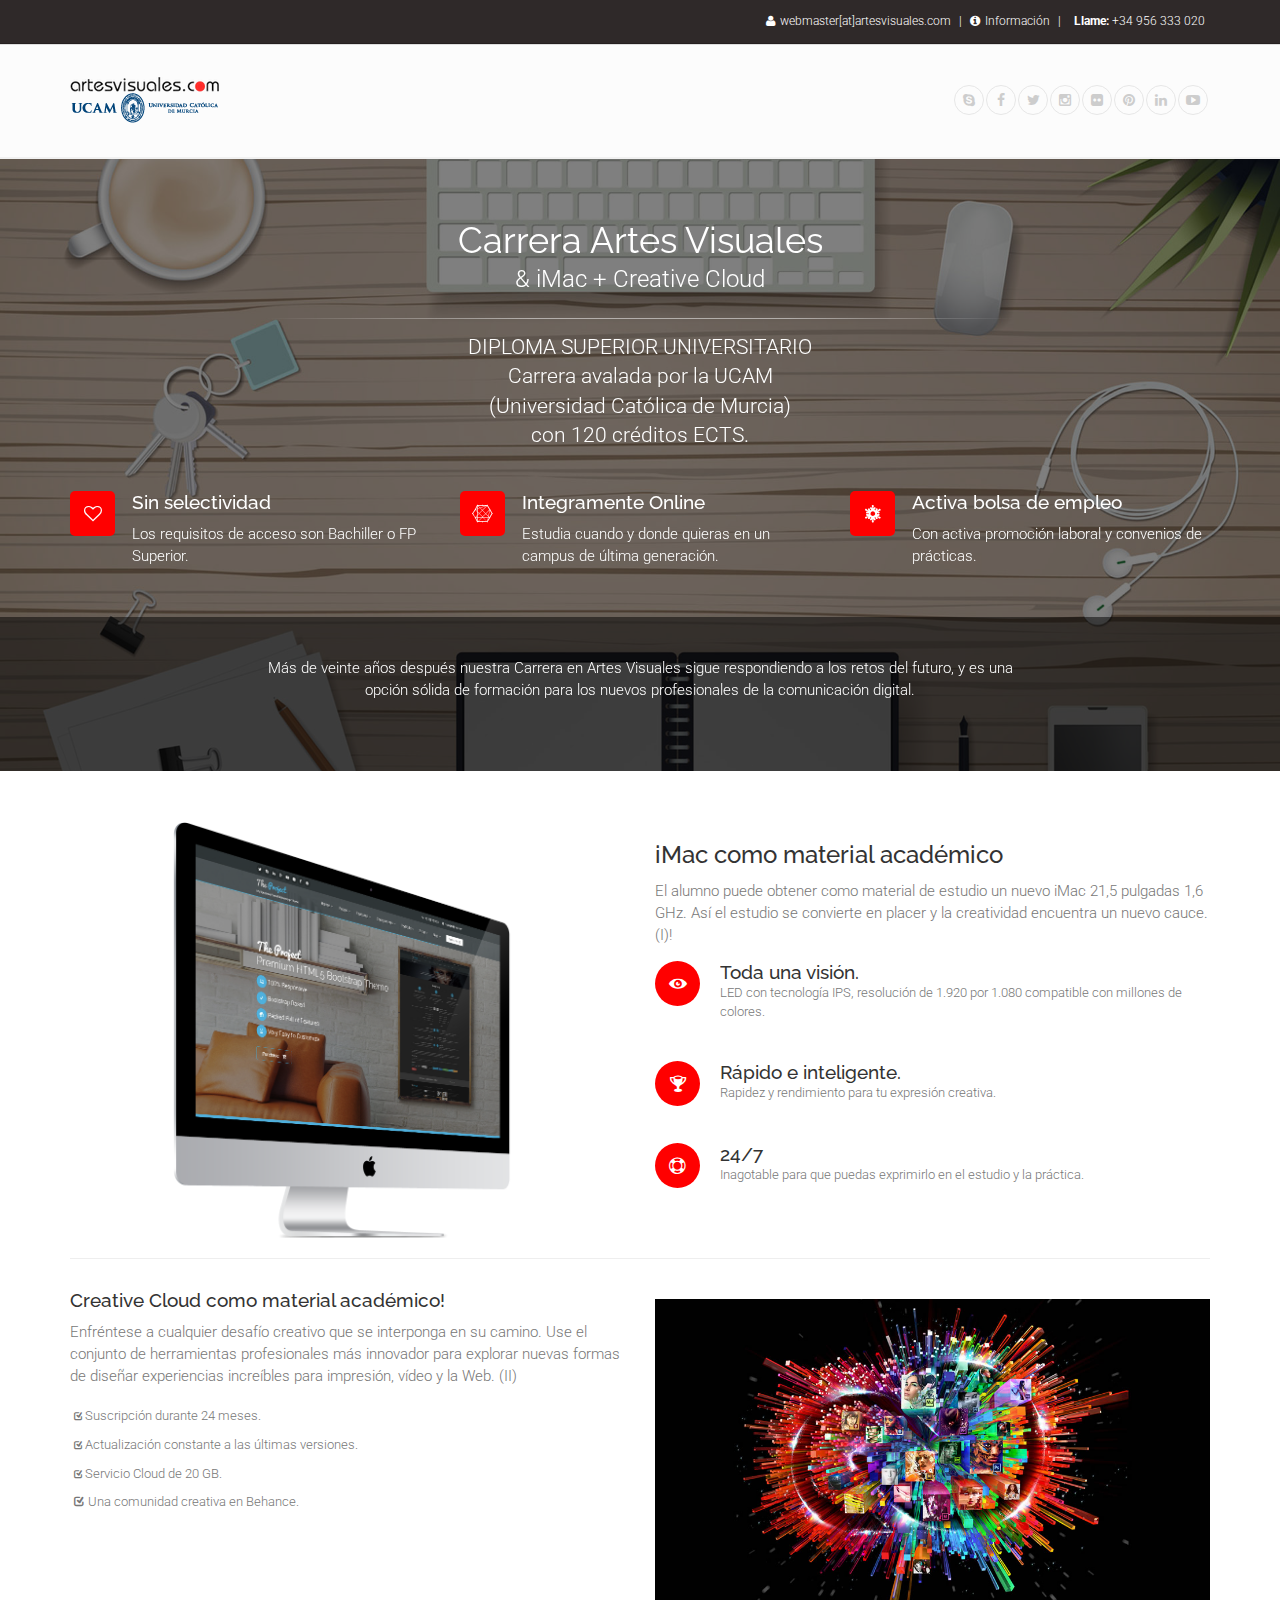
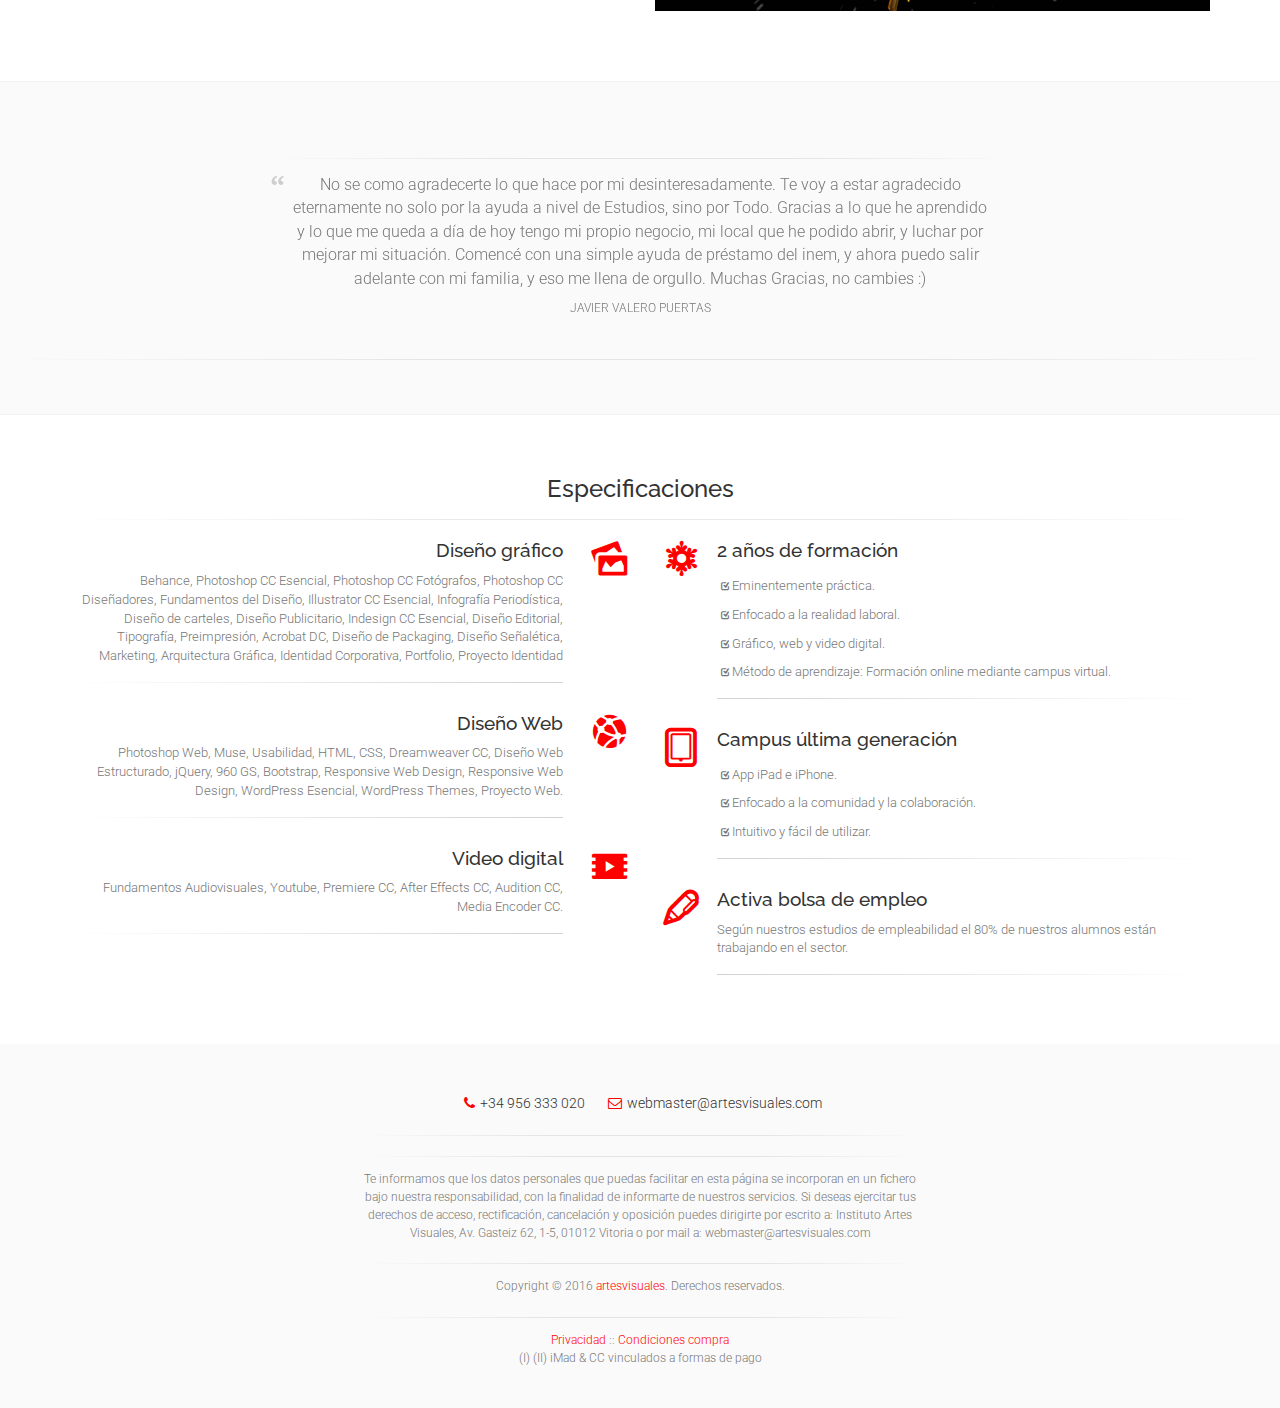
<file: cav.html>
<!DOCTYPE html>
<!--[if IE 9]> <html lang="en" class="ie9"> <![endif]-->
<!--[if !IE]><!-->
<html lang="en">
	<!--<![endif]-->

	<head>
		<meta charset="utf-8">
		<title>Carrera Artes Visuales</title>
		<meta name="description" content="La Carrera Artes Visuales es una Diplomatura Privada que se realiza íntegramente por Internet, siendo una formación con carácter práctico en el área de las Artes Visuales y la Comunicación Digital.">
		<meta name="author" content="artesvisuales.com">
		<meta name="robots" content="noodp"/>
		<link rel="canonical" href="http://www.artesvisuales.com/cursos/carrera-artes-visuales/" />
		
		<!-- Twitter Card data -->
		<meta name="twitter:card" content="summary">
		<meta name="twitter:site" content="@artesvisuales">
		<meta name="twitter:title" content="Carrera Artes Visuales">
		<meta name="twitter:description" content="La Carrera Artes Visuales es una Diplomatura Privada que se realiza íntegramente por Internet, siendo una formación con carácter práctico en el área de las Artes Visuales y la Comunicación Digital.">
		<meta name="twitter:creator" content="@artesvisuales">
		<!-- Twitter Summary card images must be at least 200x200px -->
		<meta name="twitter:image" content="http://artes-visuales.github.io/carrera/images/cav.jpg">
		
		<!-- Open Graph data -->
		<meta property="og:title" content="Carrera Artes Visuales" />
		<meta property="og:locale" content="es_ES" />
		<meta property="og:type" content="article" />
		<meta property="og:url" content="http://carrera.artesvisuales.com/" />
		<meta property="og:image" content="http://artes-visuales.github.io/carrera/images/cav.jpg" />
		<meta property="og:image:width" content="600" />
		<meta property="og:image:height" content="600" />
		<meta property="og:description" content="La Carrera Artes Visuales es una Diplomatura Privada que se realiza íntegramente por Internet, siendo una formación con carácter práctico en el área de las Artes Visuales y la Comunicación Digital." />
		<meta property="og:site_name" content="Carrera Artes Visuales" />
		<meta property="fb:admins" content="https://www.facebook.com/artesvisuales" />

		<!-- Mobile Meta -->
		<meta name="viewport" content="width=device-width, initial-scale=1.0">

		<!-- Favicon -->
		<link rel="shortcut icon" href="images/favicon.ico">

	<!-- Web Fonts -->
		<link href='http://fonts.googleapis.com/css?family=Roboto:400,300,300italic,400italic,500,500italic,700,700italic' rel='stylesheet' type='text/css'>
		<link href='http://fonts.googleapis.com/css?family=Raleway:700,400,300' rel='stylesheet' type='text/css'>
		<link href='http://fonts.googleapis.com/css?family=Pacifico' rel='stylesheet' type='text/css'>
		<link href='http://fonts.googleapis.com/css?family=PT+Serif' rel='stylesheet' type='text/css'>

		<!-- Bootstrap core CSS -->
		<link href="bootstrap/css/bootstrap.css" rel="stylesheet">

		<!-- Font Awesome CSS -->
		<link href="fonts/font-awesome/css/font-awesome.css" rel="stylesheet">

		<!-- Fontello CSS -->
		<link href="fonts/fontello/css/fontello.css" rel="stylesheet">

		<!-- Plugins -->
		<link href="plugins/magnific-popup/magnific-popup.css" rel="stylesheet">
		<link href="css/animations.css" rel="stylesheet">
		<link href="plugins/owl-carousel/owl.carousel.css" rel="stylesheet">
		<link href="plugins/owl-carousel/owl.transitions.css" rel="stylesheet">
		<link href="plugins/hover/hover-min.css" rel="stylesheet">
		
		<!-- the project core CSS file -->
		<link href="css/style.css" rel="stylesheet" >

		<!-- Color Scheme (In order to change the color scheme, replace the blue.css with the color scheme that you prefer)-->
		<link href="css/skins/red.css" rel="stylesheet">

		<!-- Custom css --> 
		<link href="css/custom.css" rel="stylesheet">
		
		<!-- mail -->
		<script language="javascript">
			function mail(nm,dm) 
			{
			   mailurl = "mailto:" + nm + "@" + dm;
			   window.location = mailurl;
			}
			function MM_openBrWindow(theURL,winName,features) { //v2.0
			window.open(theURL,winName,features);
			}
		</script> 
	</head>

	<!-- body classes:  -->
	<!-- "boxed": boxed layout mode e.g. <body class="boxed"> -->
	<!-- "pattern-1 ... pattern-9": background patterns for boxed layout mode e.g. <body class="boxed pattern-1"> -->
	<!-- "transparent-header": makes the header transparent and pulls the banner to top -->
	<!-- "page-loader-1 ... page-loader-6": add a page loader to the page (more info @components-page-loaders.html) -->
	<body class="no-trans   ">
	<!-- Google Tag Manager -->
	<noscript><iframe src="//www.googletagmanager.com/ns.html?id=GTM-P7KMHF"
	height="0" width="0" style="display:none;visibility:hidden"></iframe></noscript>
	<script>(function(w,d,s,l,i){w[l]=w[l]||[];w[l].push({'gtm.start':
	new Date().getTime(),event:'gtm.js'});var f=d.getElementsByTagName(s)[0],
	j=d.createElement(s),dl=l!='dataLayer'?'&l='+l:'';j.async=true;j.src=
	'//www.googletagmanager.com/gtm.js?id='+i+dl;f.parentNode.insertBefore(j,f);
	})(window,document,'script','dataLayer','GTM-P7KMHF');</script>
	<!-- End Google Tag Manager -->

		<!-- scrollToTop -->
		<!-- ================ -->
		<div class="scrollToTop circle"><i class="icon-up-open-big"></i></div>
		
		<!-- page wrapper start -->
		<!-- ================ -->
		<div class="page-wrapper">
		
			<!-- header-container start -->
			<div id="header" class="header-container">
				<!-- header start -->
				<!-- classes:  -->
				<!-- "fixed": enables fixed navigation mode (sticky menu) e.g. class="header fixed clearfix" -->
				<!-- "dark": dark version of header e.g. class="header dark clearfix" -->
				<!-- "full-width": mandatory class for the full-width menu layout -->
				<!-- "centered": mandatory class for the centered logo layout -->
				<!-- ================ --> 
				
				<div class="header-top dark">
					<div class="container">
						<div class="row">
							<div class="col-xs-2 col-sm-5">
								<!-- header-top-first start -->
								<!-- ================ -->
								<div class="header-top-first clearfix">
								</div>
								<!-- header-top-first end -->
							</div>
							<div class="col-xs-10 col-sm-7">
								<!-- header-top-second start -->
								<!-- ================ -->
								<div id="header-top-second" class="clearfix text-right">
									<nav>
										<ul class="list-inline">
											<li><a class="link-light" href="javascript:mail('webmaster','artesvisuales.com')"><i class="fa fa-user pr-5"></i>webmaster[at]artesvisuales.com</a></li>
											 | 
											<li class="link-light"><a class="link-light" href="#"><i class="fa fa-info-circle pr-5"></i>Información</a></li>
											 |  
											<li class="link-light"><strong class="pl-5">Llame: </strong><a href="tel:+34 956 333 020" class="link-light">+34 956 333 020</a></li>
										</ul>
									</nav>
								</div>
								<!-- header-top-second end -->
							</div>
						</div>
					</div>
				</div>
				
				<header class="header pv-20  clearfix">
					<div class="container">
						<div class="row">
							<div class="col-sm-4">
								<!-- header-left start -->
								<!-- ================ -->
								<div class="header-left clearfix">

									<!-- logo -->
									<div id="logo" class="logo">
										<a href="index.html"><img id="logo_img" src="images/logo.png" alt="artesvisuales"></a>
										<a href="index.html"><img id="logo_img" src="images/ucam-logo.png" alt="artesvisuales"></a>
									</div>

									<!-- name-and-slogan -->
									<div class="site-slogan">

									</div>
									
								</div>
								<!-- header-left end -->
							</div>
							<div class="col-sm-8">
								<ul class="social-links text-right text-center-xs animated-effect-1 circle small clearfix">
									<li class="skype"><a target="_blank" href="http://www.skype.com"><i class="fa fa-skype"></i></a></li>
									<li class="facebook"><a target="_blank" href="https://www.facebook.com/Instituto.Artes.Visuales"><i class="fa fa-facebook"></i></a></li>
									<li class="twitter"><a target="_blank" href="https://twitter.com/artesvisuales"><i class="fa fa-twitter"></i></a></li>
									<li class="instagram"><a target="_blank" href="http://instagram.com/artesvisuales"><i class="fa fa-instagram"></i></a></li>
									<li class="flickr"><a target="_blank" href="https://www.flickr.com/photos/artesvisuales/"><i class="fa fa-flickr"></i></a></li>
									<li class="pinterest"><a target="_blank" href="https://es.pinterest.com/iartesvisuales/"><i class="fa fa-pinterest"></i></a></li>
									<li class="linkedin"><a target="_blank" href="https://www.linkedin.com/company/instituto-artes-visuales/"><i class="fa fa-linkedin"></i></a></li>
									<li class="youtube"><a target="_blank" href="https://www.youtube.com/user/artesvisuales"><i class="fa fa-youtube-play"></i></a></li>
								</ul>
							</div>
						</div>
					</div>
				</header>
				<!-- header end -->
			</div>
			<!-- header-container end -->
		
			<!-- banner start -->
			<!-- ================ -->
			<div id="banner" class="banner dark-translucent-bg padding-bottom-clear" style="background-image:url('images/LP-Banner.jpg');">
				<!-- section start -->
				<!-- ================ -->
				<div class="container">
					<div class="row">
						<div class="col-md-8 text-center col-md-offset-2 space-bottom">
							<div class="title large_white">Carrera Artes Visuales</div>
							<div class="title medium_white">& iMac + Creative Cloud</div>
							<div class="separator"></div>
							<p class="text-center lead">DIPLOMA SUPERIOR UNIVERSITARIO <br>
							Carrera avalada por la UCAM <br>
							(Universidad Católica de Murcia)<br>
							con 120 créditos ECTS.</p>
						</div>
					</div>
					<div class="row mb-20">
						<div class="col-md-4">
							<div class="feature-box-2 object-non-visible animated object-visible fadeInDownSmall" data-animation-effect="fadeInDownSmall" data-effect-delay="100">
								<span class="icon default-bg small"><i class="fa fa-heart-o"></i></span>
								<div class="body">
									<h4 class="title">Sin selectividad</h4>
									<p>Los requisitos de acceso son Bachiller o FP Superior.</p>
								</div>
							</div>
						</div>
						<div class="col-md-4">
							<div class="feature-box-2 object-non-visible animated object-visible fadeInDownSmall" data-animation-effect="fadeInDownSmall" data-effect-delay="150">
								<span class="icon default-bg small"><i class="fa fa-connectdevelop"></i></span>
								<div class="body">
									<h4 class="title">Integramente Online</h4>
									<p>Estudia cuando y donde quieras en un campus de última generación.</p>
								</div>
							</div>
						</div>
						<div class="col-md-4">
							<div class="feature-box-2 object-non-visible animated object-visible fadeInDownSmall" data-animation-effect="fadeInDownSmall" data-effect-delay="200">
								<span class="icon default-bg small"><i class="icon-snow"></i></span>
								<div class="body">
									<h4 class="title">Activa bolsa de empleo</h4>
									<p> Con activa promoción laboral y convenios de prácticas.</p>
								</div>
							</div>
						</div>
					</div>				
				</div>
				<!-- section end -->
				<!-- section start -->
				<!-- ================ -->
				<div class="pv-40 dark-translucent-bg">
					<div class="container">
						<div class="row">
							<div class="col-md-8 text-center col-md-offset-2 space-bottom">
								<div class="call-to-action text-center">
									<p>Más de veinte años después nuestra Carrera en Artes Visuales sigue respondiendo a los retos del futuro, y es una opción sólida de formación para los nuevos profesionales de la comunicación digital.</p>
								</div>
							</div>
						</div>
					</div>
				</div>
				<!-- section end -->
			</div>
			<!-- banner end -->

			<!-- main-container start -->
			<!-- ================ -->
			<section class="main-container">

				<div class="container">
					<div class="row">

						<!-- main start -->
						<!-- ================ -->
						<div class="main col-md-12">
							<div class="row">
								<div class="col-md-6">
									<img src="images/section-imac.png" alt="">		
								</div>
								<div class="col-md-6">
									<h3>iMac como material académico</h3>
									<p>El alumno puede obtener como material de estudio un nuevo iMac 21,5 pulgadas 1,6 GHz. Así el estudio se convierte en placer y la creatividad encuentra un nuevo cauce. (I)!</p>
									<div class="media">
										<div class="media-left pr-20">
											<a href="#">
												<span class="icon circle small default-bg"><i class="icon-eye"></i> </span>
											</a>
										</div>
										<div class="media-body">
											<h4 class="media-heading">Toda una visión.</h4>
											<p class="small">LED con tecnología IPS, resolución de 1.920 por 1.080 compatible con millones de colores.</p>
										</div>
									</div>
									<div class="media">
										<div class="media-left pr-20">
											<a href="#">
												<span class="icon circle small default-bg"><i class="icon-trophy"></i> </span>
											</a>
										</div>
										<div class="media-body">
											<h4 class="media-heading">Rápido e inteligente.</h4>
											<p class="small">Rapidez y rendimiento para tu expresión creativa.</p>
										</div>
									</div>
									<div class="media">
										<div class="media-left pr-20">
											<a href="#">
												<span class="icon circle small default-bg"><i class="icon-lifebuoy"></i> </span>
											</a>
										</div>
										<div class="media-body">
											<h4 class="media-heading">24/7</h4>
											<p class="small">Inagotable para que puedas exprimirlo en el estudio y la práctica.</p>
										</div>
									</div>
								</div>
							</div>
							<hr>
							<div class="row">
								<div class="col-md-6 col-md-push-6">
									<img class="pv-20" src="images/LP-CC.jpg" alt="">		
								</div>
								<div class="col-md-6 col-md-pull-6">
									<h4>Creative Cloud como material académico!</h4>
									<p>Enfréntese a cualquier desafío creativo que se interponga en su camino. Use el conjunto de herramientas profesionales más innovador para explorar nuevas formas de diseñar experiencias increíbles para impresión, vídeo y la Web. (II)</p>
									<ul class="list-icons">
										<li class="small"><i class="icon-check-1 small"></i>Suscripción durante 24 meses.</li>
										<li class="small"><i class="icon-check-1 small"></i>Actualización constante a las últimas versiones.</li>
										<li class="small"><i class="icon-check-1 small"></i>Servicio Cloud de 20 GB.</li>
										<li class="small"><i class="icon-check-1"></i>Una comunidad creativa en Behance.</li>
									</ul>
									
								</div>
							</div>
						</div>
						<!-- main end -->

					</div>
				</div>
			</section>
			<!-- main-container end -->

			<!-- section start -->
			<!-- ================ -->
			<div class="pv-40 light-gray-bg">
				<div class="owl-carousel content-slider">
					<div class="container">
						<div class="row">
							<div class="col-md-8 col-md-offset-2">
								<div class="testimonial text-center">
									<div class="separator"></div>
									<div class="testimonial-body">
										<blockquote>
											<p>No se como agradecerte lo que hace por mi desinteresadamente. Te voy a estar agradecido eternamente no solo por la ayuda a nivel de Estudios, sino por Todo. Gracias a lo que he aprendido y lo que me queda a día de hoy tengo mi propio negocio, mi local que he podido abrir, y luchar por mejorar mi situación. Comencé con una simple ayuda de préstamo del inem, y ahora puedo salir adelante con mi familia, y eso me llena de orgullo. Muchas Gracias, no cambies :)</p>
										</blockquote>
										<div class="testimonial-info-1">JAVIER VALERO PUERTAS</div>
										<div class="testimonial-info-2"></div>
									</div>
								</div>
							</div>
						</div>
					</div>
					<div class="container">
						<div class="row">
							<div class="col-md-8 col-md-offset-2">
								<div class="testimonial text-center">
									<div class="separator"></div>
									<div class="testimonial-body">
										<blockquote>
											<p>Sin duda la mejor elección de formación de Diseño Gráfico que hice! Formación de calidad a golpe de click! La recomiendo al 100%.</p>
										</blockquote>
										<div class="testimonial-info-1">SUSI OLIVE</div>
										<div class="testimonial-info-2"></div>
									</div>
								</div>
							</div>
						</div>
					</div>
					<div class="container">
						<div class="row">
							<div class="col-md-8 col-md-offset-2">
								<div class="testimonial text-center">
									<div class="separator"></div>
									<div class="testimonial-body">
										<blockquote>
											<p>Alta calidad en la enseñanza adaptada a las nuevas tecnologías, así como un trato excelente y muy humano. Para mi han sido decisivos en mi desarrollo profesional.</p>
										</blockquote>
										<div class="testimonial-info-1">JESÚS BRIOSSO MATA</div>
										<div class="testimonial-info-2"></div>
									</div>
								</div>
							</div>
						</div>
					</div>
				</div>
				<div class="separator"></div>
			</div>
			<!-- section end -->

			<!-- section start -->
			<!-- ================ -->
			<div class="pv-40">
				<div class="container">
					<h3 class="text-center">Especificaciones</h3>
					<div class="separator"></div>
					<div class="row mt-20">
						<div class="col-md-6">
							<div class="feature-box-2 right">
								<span class="icon without-bg"><i class="text-default icon-picture"></i></span>
								<div class="body">
									<h4 class="title">Diseño gráfico</h4>
									<p class="small">Behance, Photoshop CC Esencial, Photoshop CC Fotógrafos, Photoshop CC Diseñadores, Fundamentos del Diseño, Illustrator CC Esencial, Infografía Periodística, Diseño de carteles, Diseño Publicitario, Indesign CC Esencial, Diseño Editorial, Tipografía, Preimpresión, Acrobat DC, Diseño de Packaging, Diseño Señalética, Marketing, Arquitectura Gráfica, Identidad Corporativa, Portfolio, Proyecto Identidad</p>
									<div class="separator-3"></div>
								</div>
							</div>
							<div class="feature-box-2 right">
								<span class="icon without-bg"><i class="text-default  icon-network"></i></span>
								<div class="body">
									<h4 class="title">Diseño Web</h4>
									<p class="small">Photoshop Web, Muse, Usabilidad, HTML, CSS, Dreamweaver CC, Diseño Web Estructurado, jQuery, 960 GS, Bootstrap, Responsive Web Design, Responsive Web Design, WordPress Esencial, WordPress Themes, Proyecto Web.</p>
									<div class="separator-3"></div>
								</div>
							</div>
							<div class="feature-box-2 right">
								<span class="icon without-bg"><i class="text-default icon-video"></i></span>
								<div class="body">
									<h4 class="title">Video digital</h4>
									<p class="small">Fundamentos Audiovisuales, Youtube, Premiere CC, After Effects CC, Audition CC, Media Encoder CC.</p>
									<div class="separator-3"></div>
								</div>
							</div>
						</div>
						<div class="col-md-6">
							<div class="feature-box-2">
								<span class="icon without-bg"><i class="text-default icon-snow"></i></span>
								<div class="body">
									<h4 class="title">2 años de formación</h4>
									<ul class="list-icons">
										<li class="small"><i class="icon-check-1 small"></i>Eminentemente práctica.</li>
										<li class="small"><i class="icon-check-1 small"></i>Enfocado a la realidad laboral.</li>
										<li class="small"><i class="icon-check-1 small"></i>Gráfico, web y video digital.</li>
										<li class="small"><i class="icon-check-1 small"></i>Método de aprendizaje: Formación online mediante campus virtual.  </li>
									</ul>
																		<div class="separator-2"></div>
								</div>
							</div>
							<div class="feature-box-2">
								<span class="icon without-bg"><i class="text-default icon-tablet"></i></span>
								<div class="body">
									<h4 class="title">Campus última generación</h4>
									<ul class="list-icons">
										<li class="small"><i class="icon-check-1 small"></i>App iPad e iPhone.</li>
										<li class="small"><i class="icon-check-1 small"></i>Enfocado a la comunidad y la colaboración.</li>
										<li class="small"><i class="icon-check-1 small"></i>Intuitivo y fácil de utilizar.</li>
									</ul>
									<div class="separator-2"></div>
								</div>
							</div>
							<div class="feature-box-2">
								<span class="icon without-bg"><i class="text-default icon-pen"></i></span>
								<div class="body">
									<h4 class="title">Activa bolsa de empleo</h4>
									<p class="small">Según nuestros estudios de empleabilidad el 80% de nuestros alumnos están trabajando en el sector.</p>
									<div class="separator-2"></div>
								</div>
							</div>
						</div>
					</div>
				</div>
			</div>
			<!-- section end -->

			<!-- footer start (Add "dark" class to #footer in order to enable dark footer) -->
			<!-- ================ -->
			<footer id="footer" class="clearfix ">

				<!-- .footer start -->
				<!-- ================ -->
				<div class="footer">
					<div class="container">
						<div class="footer-inner">
							<div class="row">
								<div class="col-md-6 col-md-offset-3">
									<div class="footer-content text-center padding-ver-clear">
										<div class="logo-footer"></div>
										<ul class="list-inline mb-20">
											<li><a href="tel:+34 956 333 020" class="link-dark"><i class="text-default fa fa-phone pl-10 pr-5"></i>+34 956 333 020</a></li>
											<li><a href="mailto:webmaster@artesvisuales.com" class="link-dark"><i class="text-default fa fa-envelope-o pl-10 pr-5"></i>webmaster@artesvisuales.com</a></li>
										</ul>
										<div class="separator"></div>
										<!-- www.123contactform.com script begins here -->
<script type="text/javascript" defer src="//www.123contactform.com/embed/2073040.js" data-role="form"></script>
<!-- www.123contactform.com script ends here -->
										<div class="separator"></div>
										<p class="small">Te informamos que los datos personales que puedas facilitar en esta página se incorporan en un fichero bajo nuestra responsabilidad, con la finalidad de informarte de nuestros servicios. Si deseas ejercitar tus derechos de acceso, rectificación, cancelación y oposición puedes dirigirte por escrito a: Instituto Artes Visuales, Av. Gasteiz 62, 1-5, 01012 Vitoria o por mail a: webmaster@artesvisuales.com</p>
									<div class="separator"></div>
										<p class="text-center small margin-clear">Copyright © 2016 <a target="_blank" href="http://artesvisuales.com">artesvisuales</a>. Derechos reservados.</p>
									</div>
									<div class="separator"></div>
										<p class="text-center small margin-clear"><a target="_blank" href="http://www.artesvisuales.com/privacidad/">Privacidad</a> :: <a target="_blank" href="http://www.artesvisuales.com/condiciones-de-compra/">Condiciones compra</a></p>
										<p class="text-center small margin-clear"> (I) (II) iMad & CC vinculados a formas de pago</p>
								</div>
							</div>
						</div>
					</div>
				</div>
				<!-- .footer end -->

			</footer>
			<!-- footer end -->
			
		</div>
		<!-- page-wrapper end -->

		<!-- JavaScript files placed at the end of the document so the pages load faster -->
		<!-- ================================================== -->
		<!-- Jquery and Bootstap core js files -->
		<script type="text/javascript" src="plugins/jquery.min.js"></script>
		<script type="text/javascript" src="bootstrap/js/bootstrap.min.js"></script>

		<!-- Modernizr javascript -->
		<script type="text/javascript" src="plugins/modernizr.js"></script>

		<!-- Magnific Popup javascript -->
		<script type="text/javascript" src="plugins/magnific-popup/jquery.magnific-popup.min.js"></script>
		
		<!-- Appear javascript -->
		<script type="text/javascript" src="plugins/waypoints/jquery.waypoints.min.js"></script>

		<!-- Count To javascript -->
		<script type="text/javascript" src="plugins/jquery.countTo.js"></script>
		
		<!-- Parallax javascript -->
		<script src="plugins/jquery.parallax-1.1.3.js"></script>

		<!-- Contact form -->
		<script src="plugins/jquery.validate.js"></script>

		<!-- Owl carousel javascript -->
		<script type="text/javascript" src="plugins/owl-carousel/owl.carousel.js"></script>
		
		<!-- SmoothScroll javascript -->
		<script type="text/javascript" src="plugins/jquery.browser.js"></script>
		<script type="text/javascript" src="plugins/SmoothScroll.js"></script>

		<!-- Initialization of Plugins -->
		<script type="text/javascript" src="js/template.js"></script>

		<!-- Custom Scripts -->
		<script type="text/javascript" src="js/custom.js"></script>
	</body>
</html>
</file>
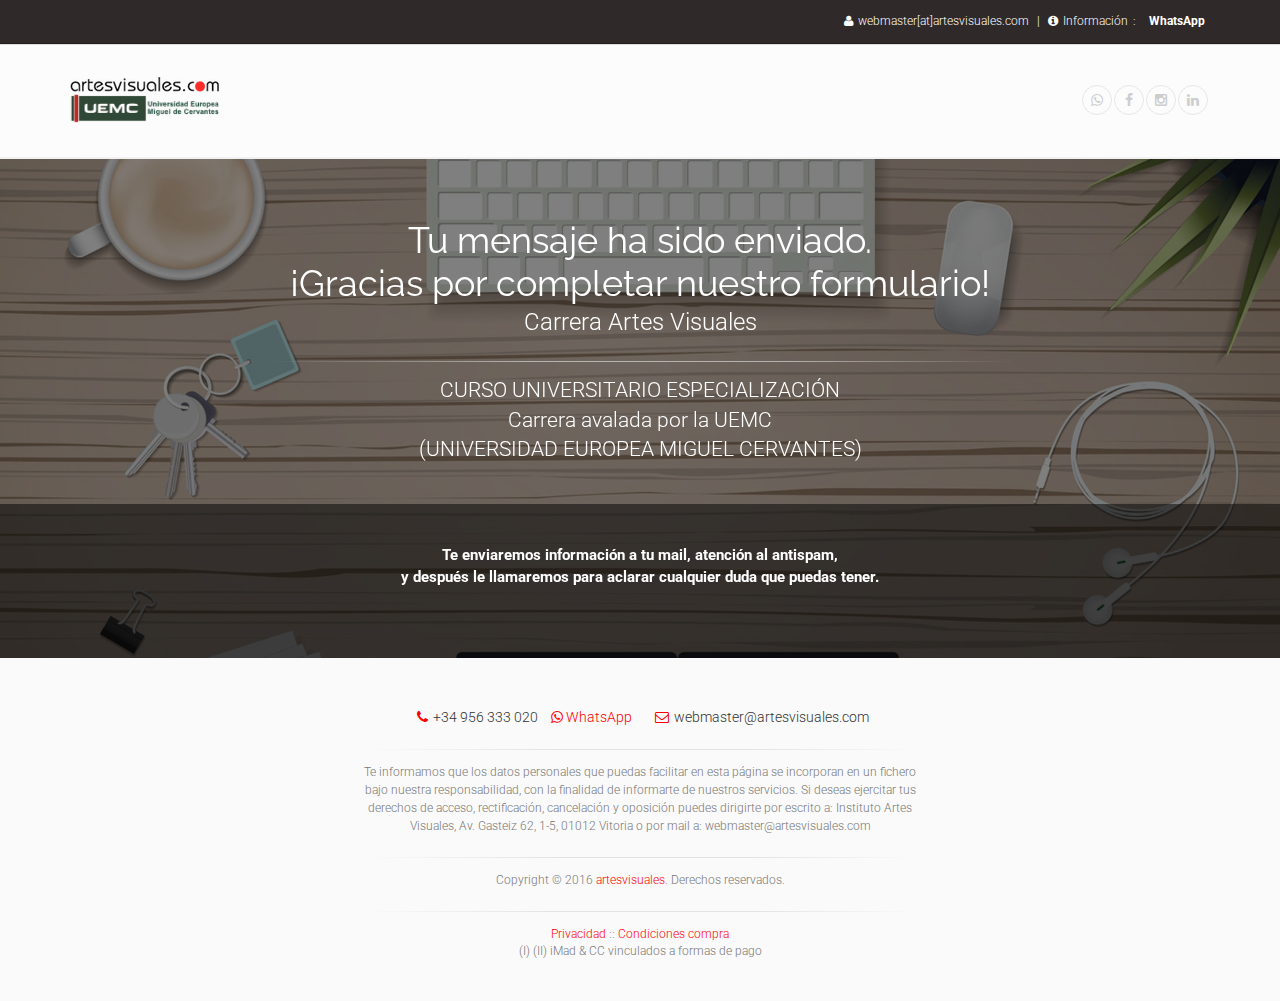
<file: gracias.html>
<!DOCTYPE html>
<!--[if IE 9]> <html lang="en" class="ie9"> <![endif]-->
<!--[if !IE]><!-->
<html lang="en">
	<!--<![endif]-->

	<head>
		<meta charset="utf-8">
		<title>Carrera Artes Visuales: gracias</title>
		<meta name="description" content="La Carrera Artes Visuales es una Diplomatura Privada que se realiza íntegramente por Internet, siendo una formación con carácter práctico en el área de las Artes Visuales y la Comunicación Digital.">
		<meta name="author" content="artesvisuales.com">
		<meta name="robots" content="noodp"/>
		<link rel="canonical" href="http://www.artesvisuales.com/cursos/carrera-artes-visuales/" />
		
		<!-- Twitter Card data -->
		<meta name="twitter:card" content="summary">
		<meta name="twitter:site" content="@artesvisuales">
		<meta name="twitter:title" content="Carrera Artes Visuales">
		<meta name="twitter:description" content="La Carrera Artes Visuales es una Diplomatura Privada que se realiza íntegramente por Internet, siendo una formación con carácter práctico en el área de las Artes Visuales y la Comunicación Digital.">
		<meta name="twitter:creator" content="@artesvisuales">
		<!-- Twitter Summary card images must be at least 200x200px -->
		<meta name="twitter:image" content="http://artes-visuales.github.io/carrera/images/cav.jpg">
		
		<!-- Open Graph data -->
		<meta property="og:title" content="Carrera Artes Visuales" />
		<meta property="og:locale" content="es_ES" />
		<meta property="og:type" content="article" />
		<meta property="og:url" content="http://carrera.artesvisuales.com/" />
		<meta property="og:image" content="http://artes-visuales.github.io/carrera/images/cav.jpg" />
		<meta property="og:image:width" content="600" />
		<meta property="og:image:height" content="600" />
		<meta property="og:description" content="La Carrera Artes Visuales es una Diplomatura Privada que se realiza íntegramente por Internet, siendo una formación con carácter práctico en el área de las Artes Visuales y la Comunicación Digital." />
		<meta property="og:site_name" content="Carrera Artes Visuales" />
		<meta property="fb:admins" content="https://www.facebook.com/artesvisuales" />

		<!-- Mobile Meta -->
		<meta name="viewport" content="width=device-width, initial-scale=1.0">

		<!-- Favicon -->
		<link rel="shortcut icon" href="images/favicon.ico">

	<!-- Web Fonts -->
		<link href='http://fonts.googleapis.com/css?family=Roboto:400,300,300italic,400italic,500,500italic,700,700italic' rel='stylesheet' type='text/css'>
		<link href='http://fonts.googleapis.com/css?family=Raleway:700,400,300' rel='stylesheet' type='text/css'>
		<link href='http://fonts.googleapis.com/css?family=Pacifico' rel='stylesheet' type='text/css'>
		<link href='http://fonts.googleapis.com/css?family=PT+Serif' rel='stylesheet' type='text/css'>

		<!-- Bootstrap core CSS -->
		<link href="bootstrap/css/bootstrap.css" rel="stylesheet">

		<!-- Font Awesome CSS -->
		<link href="fonts/font-awesome/css/font-awesome.css" rel="stylesheet">

		<!-- Fontello CSS -->
		<link href="fonts/fontello/css/fontello.css" rel="stylesheet">

		<!-- Plugins -->
		<link href="plugins/magnific-popup/magnific-popup.css" rel="stylesheet">
		<link href="css/animations.css" rel="stylesheet">
		<link href="plugins/owl-carousel/owl.carousel.css" rel="stylesheet">
		<link href="plugins/owl-carousel/owl.transitions.css" rel="stylesheet">
		<link href="plugins/hover/hover-min.css" rel="stylesheet">
		
		<!-- the project core CSS file -->
		<link href="css/style.css" rel="stylesheet" >

		<!-- Color Scheme (In order to change the color scheme, replace the blue.css with the color scheme that you prefer)-->
		<link href="css/skins/red.css" rel="stylesheet">

		<!-- Custom css --> 
		<link href="css/custom.css" rel="stylesheet">
		
		<!-- Google Tag Manager -->
		<script>(function(w,d,s,l,i){w[l]=w[l]||[];w[l].push({'gtm.start':
		new Date().getTime(),event:'gtm.js'});var f=d.getElementsByTagName(s)[0],
		j=d.createElement(s),dl=l!='dataLayer'?'&l='+l:'';j.async=true;j.src=
		'https://www.googletagmanager.com/gtm.js?id='+i+dl;f.parentNode.insertBefore(j,f);
		})(window,document,'script','dataLayer','GTM-P7KMHF');</script>
		<!-- End Google Tag Manager -->
		
		<!-- mail -->
		<script language="javascript">
			function mail(nm,dm) 
			{
			   mailurl = "mailto:" + nm + "@" + dm;
			   window.location = mailurl;
			}
			function MM_openBrWindow(theURL,winName,features) { //v2.0
			window.open(theURL,winName,features);
			}
		</script> 
	</head>

	<!-- body classes:  -->
	<!-- "boxed": boxed layout mode e.g. <body class="boxed"> -->
	<!-- "pattern-1 ... pattern-9": background patterns for boxed layout mode e.g. <body class="boxed pattern-1"> -->
	<!-- "transparent-header": makes the header transparent and pulls the banner to top -->
	<!-- "page-loader-1 ... page-loader-6": add a page loader to the page (more info @components-page-loaders.html) -->
	<body class="no-trans   ">
	<!-- Google Tag Manager (noscript) -->
	<noscript><iframe src="https://www.googletagmanager.com/ns.html?id=GTM-P7KMHF"
	height="0" width="0" style="display:none;visibility:hidden"></iframe></noscript>
	<!-- End Google Tag Manager (noscript) -->

	<!-- Facebook conversión -->	
	<script>
	fbq('track', 'CompleteRegistration', {
	value: 10.00,
	currency: 'EUR'
	});
	</script>
	<!-- end Facebook conversión -->
	
		<!-- scrollToTop -->
		<!-- ================ -->
		<div class="scrollToTop circle"><i class="icon-up-open-big"></i></div>
		
		<!-- page wrapper start -->
		<!-- ================ -->
		<div class="page-wrapper">
		
			<!-- header-container start -->
<div id="header" class="header-container">
				<!-- header start -->
				<!-- classes:  -->
				<!-- "fixed": enables fixed navigation mode (sticky menu) e.g. class="header fixed clearfix" -->
				<!-- "dark": dark version of header e.g. class="header dark clearfix" -->
				<!-- "full-width": mandatory class for the full-width menu layout -->
				<!-- "centered": mandatory class for the centered logo layout -->
				<!-- ================ --> 
				
				<div class="header-top dark">
					<div class="container">
						<div class="row">
							<div class="col-xs-2 col-sm-5">
								<!-- header-top-first start -->
								<!-- ================ -->
								<div class="header-top-first clearfix">
								</div>
								<!-- header-top-first end -->
							</div>
							<div class="col-xs-10 col-sm-7">
								<!-- header-top-second start -->
								<!-- ================ -->
								<div id="header-top-second" class="clearfix text-right">
									<nav>
										<ul class="list-inline">
											<li><a class="link-light" href="javascript:mail('webmaster','artesvisuales.com')"><i class="fa fa-user pr-5"></i>webmaster[at]artesvisuales.com</a></li>
											 | 
											<li class="link-light"><a class="link-light" href="#"><i class="fa fa-info-circle pr-5"></i>Información</a></li>: 
											<li class="link-light"><a href="https://wa.me/34667423568" class="link-light"><strong class="pl-5">WhatsApp</strong></a></li>
										</ul>
									</nav>
								</div>
								<!-- header-top-second end -->
							</div>
						</div>
					</div>
				</div>
				
				<header class="header pv-20  clearfix">
					<div class="container">
						<div class="row">
							<div class="col-sm-4">
								<!-- header-left start -->
								<!-- ================ -->
								<div class="header-left clearfix">

									<!-- logo -->
									<div id="logo" class="logo">
										<a href="index.html"><img id="logo_img" src="images/logo.png" alt="artesvisuales" style="margin-bottom: 2px"></a>
										<a href="index.html"><img id="logo_img" src="images/logo-uemc-I.png" alt="UEMC" width="150" height="29"></a>
									</div>

									<!-- name-and-slogan -->
									<div class="site-slogan">

									</div>
									
								</div>
								<!-- header-left end -->
							</div>
							<div class="col-sm-8">
								<ul class="social-links text-right text-center-xs animated-effect-1 circle small clearfix">
									<li class="skype"><a target="_blank" href="https://wa.me/34667423568"><i class="fa fa-whatsapp"></i></a></li>
									<li class="facebook"><a target="_blank" href="https://www.facebook.com/Instituto.Artes.Visuales"><i class="fa fa-facebook"></i></a></li>
									<li class="instagram"><a target="_blank" href="http://instagram.com/artesvisuales"><i class="fa fa-instagram"></i></a></li>
									<li class="linkedin"><a target="_blank" href="https://www.linkedin.com/company/instituto-artes-visuales/"><i class="fa fa-linkedin"></i></a></li>
								</ul>
							</div>
						</div>
					</div>
				</header>
				<!-- header end -->
			</div>
			<!-- header-container end -->
		
			<!-- banner start -->
			<!-- ================ -->
			<div id="banner" class="banner dark-translucent-bg padding-bottom-clear" style="background-image:url('images/LP-Banner.jpg');">
				<!-- section start -->
				<!-- ================ -->
				<div class="container">
					<div class="row">
						<div class="col-md-8 text-center col-md-offset-2 space-bottom">
							<div class="title large_white">Tu mensaje ha sido enviado. <br>
								¡Gracias por completar nuestro formulario!</div>
							<div class="title medium_white">Carrera Artes Visuales</div>
							<div class="separator"></div>
							<p class="text-center lead">
							CURSO UNIVERSITARIO ESPECIALIZACIÓN <br>
							Carrera avalada por la UEMC <br>
							(UNIVERSIDAD EUROPEA MIGUEL CERVANTES)<br>
							</p>
						</div>
					</div>			
				</div>
				<!-- section end -->
				<!-- section start -->
				<!-- ================ -->
				<div class="pv-40 dark-translucent-bg">
					<div class="container">
						<div class="row">
							<div class="col-md-8 text-center col-md-offset-2 space-bottom">
								<div class="call-to-action text-center">
									<p><strong>Te enviaremos información a tu mail, atención al antispam, <br>
										y después le llamaremos para aclarar cualquier duda que puedas tener.</strong></p>
								</div>
							</div>
						</div>
					</div>
				</div>
				<!-- section end -->
			</div>
			<!-- banner end -->

			<!-- footer start (Add "dark" class to #footer in order to enable dark footer) -->
			<!-- ================ -->
			<footer id="footer" class="clearfix ">

				<!-- .footer start -->
				<!-- ================ -->
				<div class="footer">
					<div class="container">
						<div class="footer-inner">
							<div class="row">
								<div class="col-md-6 col-md-offset-3">
									<div class="footer-content text-center padding-ver-clear">
										<div class="logo-footer"></div>
										<ul class="list-inline mb-20">
											<li><a href="tel:+34 956 333 020" class="link-dark"><i class="text-default fa fa-phone pl-10 pr-5"></i>+34 956 333 020</a></li>
											<li class="skype"><a target="_blank" href="https://wa.me/34667423568"><i class="fa fa-whatsapp"></i> WhatsApp</a></li>
											<li><a href="mailto:webmaster@artesvisuales.com" class="link-dark"><i class="text-default fa fa-envelope-o pl-10 pr-5"></i>webmaster@artesvisuales.com</a></li>
										</ul>
										<div class="separator"></div>
										<p class="small">Te informamos que los datos personales que puedas facilitar en esta página se incorporan en un fichero bajo nuestra responsabilidad, con la finalidad de informarte de nuestros servicios. Si deseas ejercitar tus derechos de acceso, rectificación, cancelación y oposición puedes dirigirte por escrito a: Instituto Artes Visuales, Av. Gasteiz 62, 1-5, 01012 Vitoria o por mail a: webmaster@artesvisuales.com</p>
									<div class="separator"></div>
										<p class="text-center small margin-clear">Copyright © 2016 <a target="_blank" href="http://artesvisuales.com">artesvisuales</a>. Derechos reservados.</p>
									</div>
									<div class="separator"></div>
										<p class="text-center small margin-clear"><a target="_blank" href="http://www.artesvisuales.com/privacidad/">Privacidad</a> :: <a target="_blank" href="http://www.artesvisuales.com/condiciones-de-compra/">Condiciones compra</a></p>
										<p class="text-center small margin-clear"> (I) (II) iMad & CC vinculados a formas de pago</p>
								</div>
							</div>
						</div>
					</div>
				</div>
				<!-- .footer end -->

			</footer>
			<!-- footer end -->
			
		</div>
		<!-- page-wrapper end -->

		<!-- JavaScript files placed at the end of the document so the pages load faster -->
		<!-- ================================================== -->
		<!-- Jquery and Bootstap core js files -->
		<script type="text/javascript" src="plugins/jquery.min.js"></script>
		<script type="text/javascript" src="bootstrap/js/bootstrap.min.js"></script>

		<!-- Modernizr javascript -->
		<script type="text/javascript" src="plugins/modernizr.js"></script>

		<!-- Magnific Popup javascript -->
		<script type="text/javascript" src="plugins/magnific-popup/jquery.magnific-popup.min.js"></script>
		
		<!-- Appear javascript -->
		<script type="text/javascript" src="plugins/waypoints/jquery.waypoints.min.js"></script>

		<!-- Count To javascript -->
		<script type="text/javascript" src="plugins/jquery.countTo.js"></script>
		
		<!-- Parallax javascript -->
		<script src="plugins/jquery.parallax-1.1.3.js"></script>

		<!-- Contact form -->
		<script src="plugins/jquery.validate.js"></script>

		<!-- Owl carousel javascript -->
		<script type="text/javascript" src="plugins/owl-carousel/owl.carousel.js"></script>
		
		<!-- SmoothScroll javascript -->
		<script type="text/javascript" src="plugins/jquery.browser.js"></script>
		<script type="text/javascript" src="plugins/SmoothScroll.js"></script>

		<!-- Initialization of Plugins -->
		<script type="text/javascript" src="js/template.js"></script>

		<!-- Custom Scripts -->
		<script type="text/javascript" src="js/custom.js"></script>
	</body>
</html>
</file>
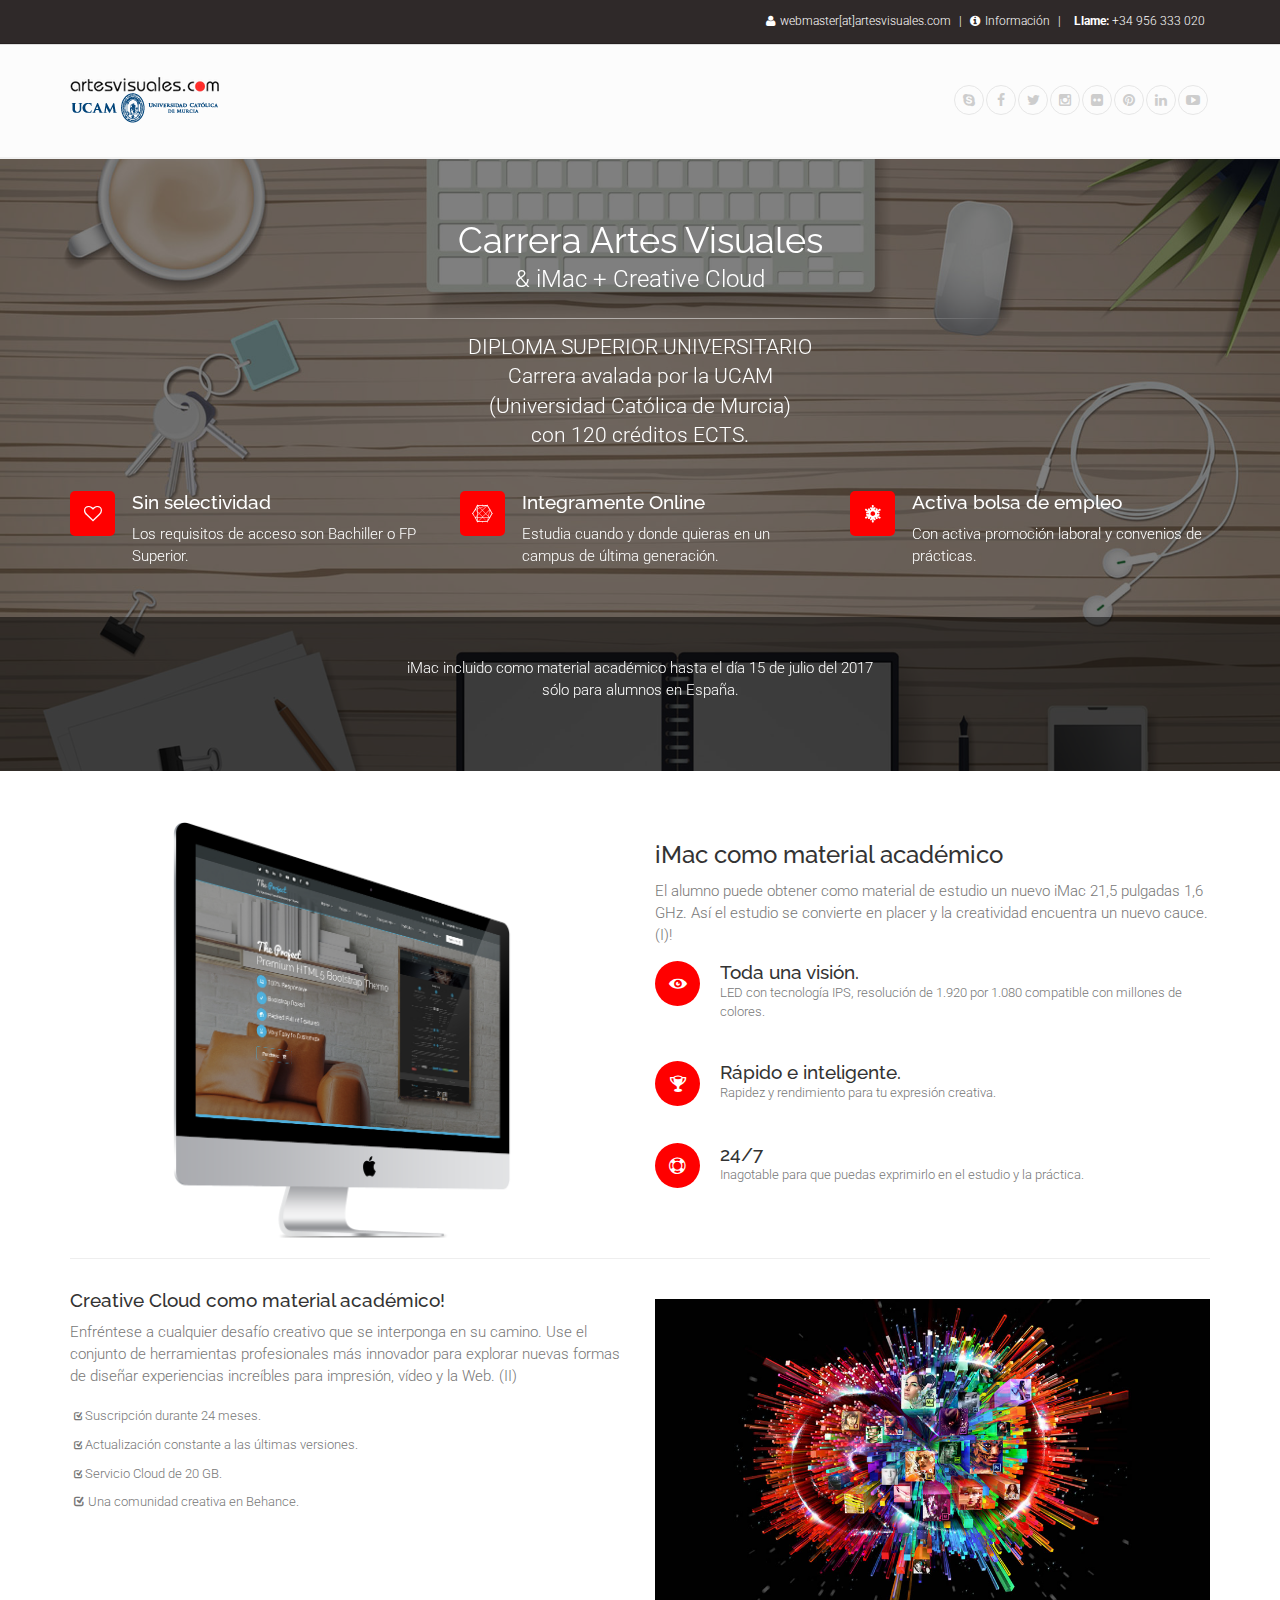
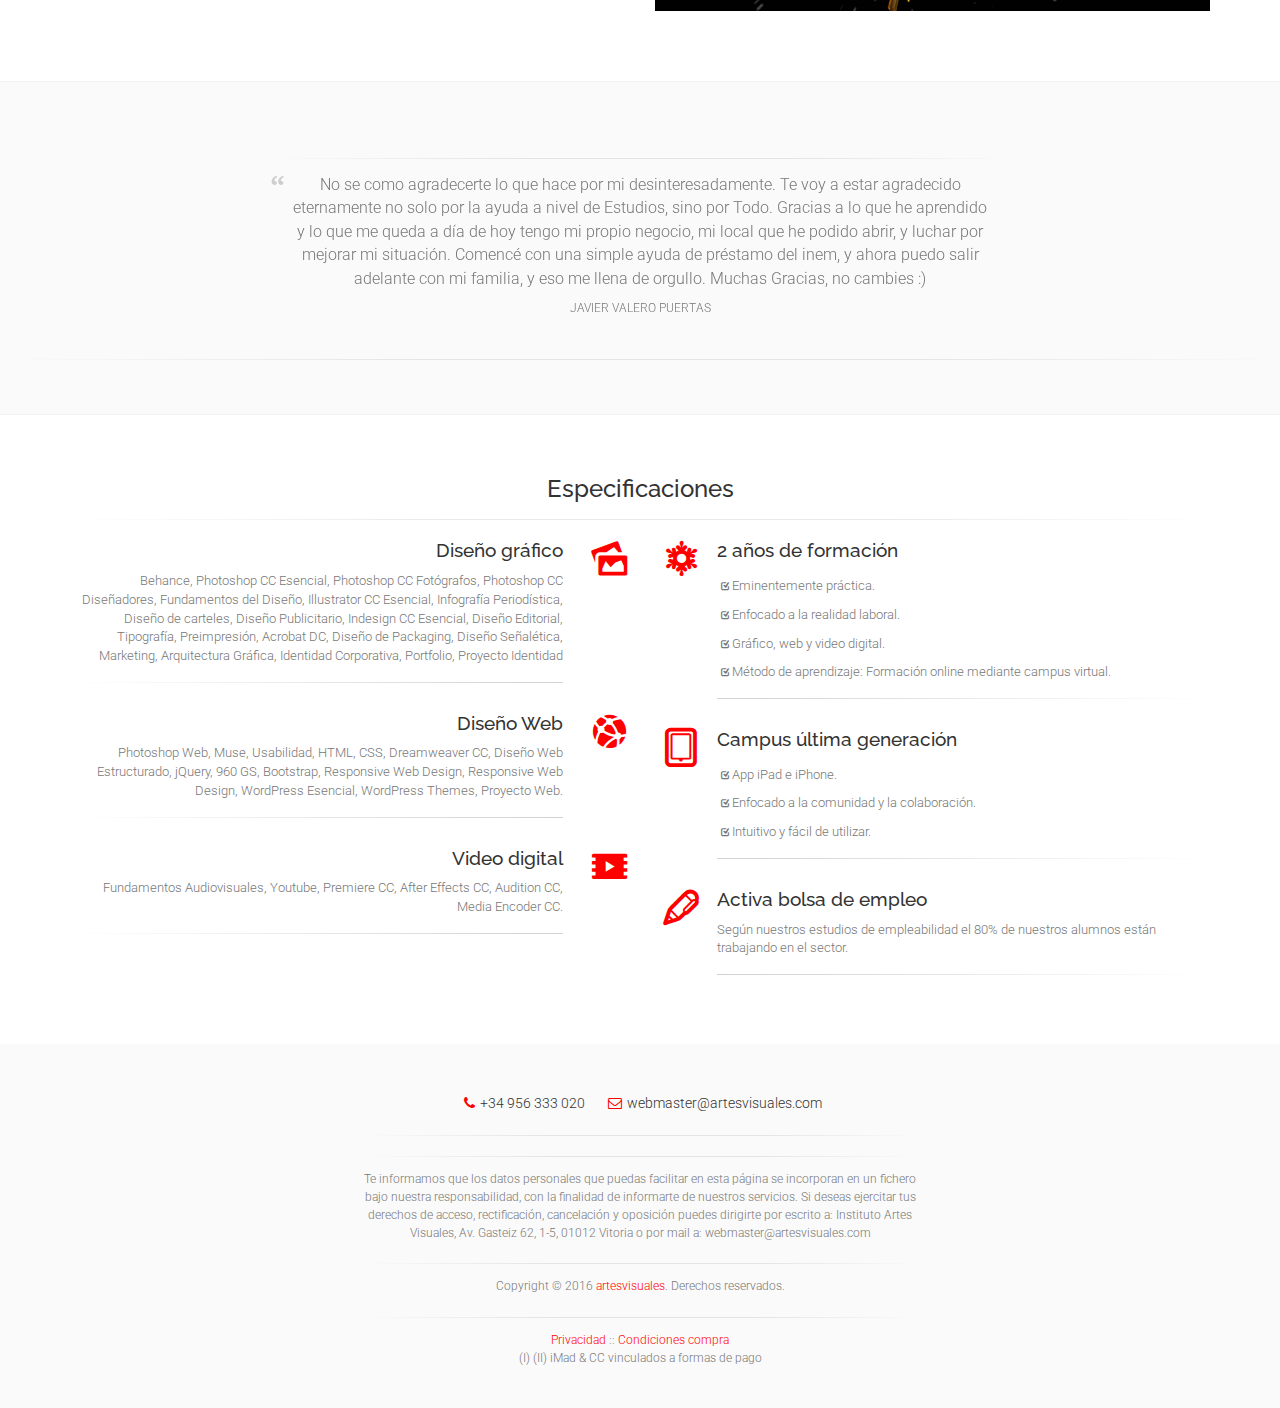
<file: icav.html>
<!DOCTYPE html>
<!--[if IE 9]> <html lang="en" class="ie9"> <![endif]-->
<!--[if !IE]><!-->
<html lang="en">
	<!--<![endif]-->

	<head>
		<meta charset="utf-8">
		<title>Carrera Artes Visuales</title>
		<meta name="description" content="La Carrera Artes Visuales es una Diplomatura Privada que se realiza íntegramente por Internet, siendo una formación con carácter práctico en el área de las Artes Visuales y la Comunicación Digital.">
		<meta name="author" content="artesvisuales.com">
		<meta name="robots" content="noodp"/>
		<link rel="canonical" href="http://www.artesvisuales.com/cursos/carrera-artes-visuales/" />
		
		<!-- Twitter Card data -->
		<meta name="twitter:card" content="summary">
		<meta name="twitter:site" content="@artesvisuales">
		<meta name="twitter:title" content="Carrera Artes Visuales">
		<meta name="twitter:description" content="La Carrera Artes Visuales es una Diplomatura Privada que se realiza íntegramente por Internet, siendo una formación con carácter práctico en el área de las Artes Visuales y la Comunicación Digital.">
		<meta name="twitter:creator" content="@artesvisuales">
		<!-- Twitter Summary card images must be at least 200x200px -->
		<meta name="twitter:image" content="http://artes-visuales.github.io/carrera/images/cav.jpg">
		
		<!-- Open Graph data -->
		<meta property="og:title" content="Carrera Artes Visuales" />
		<meta property="og:locale" content="es_ES" />
		<meta property="og:type" content="article" />
		<meta property="og:url" content="http://carrera.artesvisuales.com/" />
		<meta property="og:image" content="http://artes-visuales.github.io/carrera/images/cav.jpg" />
		<meta property="og:image:width" content="600" />
		<meta property="og:image:height" content="600" />
		<meta property="og:description" content="La Carrera Artes Visuales es una Diplomatura Privada que se realiza íntegramente por Internet, siendo una formación con carácter práctico en el área de las Artes Visuales y la Comunicación Digital." />
		<meta property="og:site_name" content="Carrera Artes Visuales" />
		<meta property="fb:admins" content="https://www.facebook.com/artesvisuales" />

		<!-- Mobile Meta -->
		<meta name="viewport" content="width=device-width, initial-scale=1.0">

		<!-- Favicon -->
		<link rel="shortcut icon" href="images/favicon.ico">

	<!-- Web Fonts -->
		<link href='http://fonts.googleapis.com/css?family=Roboto:400,300,300italic,400italic,500,500italic,700,700italic' rel='stylesheet' type='text/css'>
		<link href='http://fonts.googleapis.com/css?family=Raleway:700,400,300' rel='stylesheet' type='text/css'>
		<link href='http://fonts.googleapis.com/css?family=Pacifico' rel='stylesheet' type='text/css'>
		<link href='http://fonts.googleapis.com/css?family=PT+Serif' rel='stylesheet' type='text/css'>

		<!-- Bootstrap core CSS -->
		<link href="bootstrap/css/bootstrap.css" rel="stylesheet">

		<!-- Font Awesome CSS -->
		<link href="fonts/font-awesome/css/font-awesome.css" rel="stylesheet">

		<!-- Fontello CSS -->
		<link href="fonts/fontello/css/fontello.css" rel="stylesheet">

		<!-- Plugins -->
		<link href="plugins/magnific-popup/magnific-popup.css" rel="stylesheet">
		<link href="css/animations.css" rel="stylesheet">
		<link href="plugins/owl-carousel/owl.carousel.css" rel="stylesheet">
		<link href="plugins/owl-carousel/owl.transitions.css" rel="stylesheet">
		<link href="plugins/hover/hover-min.css" rel="stylesheet">
		
		<!-- the project core CSS file -->
		<link href="css/style.css" rel="stylesheet" >

		<!-- Color Scheme (In order to change the color scheme, replace the blue.css with the color scheme that you prefer)-->
		<link href="css/skins/red.css" rel="stylesheet">

		<!-- Custom css --> 
		<link href="css/custom.css" rel="stylesheet">
		
		<!-- Google Tag Manager -->
		<script>(function(w,d,s,l,i){w[l]=w[l]||[];w[l].push({'gtm.start':
		new Date().getTime(),event:'gtm.js'});var f=d.getElementsByTagName(s)[0],
		j=d.createElement(s),dl=l!='dataLayer'?'&l='+l:'';j.async=true;j.src=
		'https://www.googletagmanager.com/gtm.js?id='+i+dl;f.parentNode.insertBefore(j,f);
		})(window,document,'script','dataLayer','GTM-P7KMHF');</script>
		<!-- End Google Tag Manager -->
		
		<!-- mail -->
		<script language="javascript">
			function mail(nm,dm) 
			{
			   mailurl = "mailto:" + nm + "@" + dm;
			   window.location = mailurl;
			}
			function MM_openBrWindow(theURL,winName,features) { //v2.0
			window.open(theURL,winName,features);
			}
		</script> 
	</head>

	<!-- body classes:  -->
	<!-- "boxed": boxed layout mode e.g. <body class="boxed"> -->
	<!-- "pattern-1 ... pattern-9": background patterns for boxed layout mode e.g. <body class="boxed pattern-1"> -->
	<!-- "transparent-header": makes the header transparent and pulls the banner to top -->
	<!-- "page-loader-1 ... page-loader-6": add a page loader to the page (more info @components-page-loaders.html) -->
	<body class="no-trans   ">
	<!-- Google Tag Manager (noscript) -->
	<noscript><iframe src="https://www.googletagmanager.com/ns.html?id=GTM-P7KMHF"
	height="0" width="0" style="display:none;visibility:hidden"></iframe></noscript>
	<!-- End Google Tag Manager (noscript) -->

		<!-- scrollToTop -->
		<!-- ================ -->
		<div class="scrollToTop circle"><i class="icon-up-open-big"></i></div>
		
		<!-- page wrapper start -->
		<!-- ================ -->
		<div class="page-wrapper">
		
			<!-- header-container start -->
			<div id="header" class="header-container">
				<!-- header start -->
				<!-- classes:  -->
				<!-- "fixed": enables fixed navigation mode (sticky menu) e.g. class="header fixed clearfix" -->
				<!-- "dark": dark version of header e.g. class="header dark clearfix" -->
				<!-- "full-width": mandatory class for the full-width menu layout -->
				<!-- "centered": mandatory class for the centered logo layout -->
				<!-- ================ --> 
				
				<div class="header-top dark">
					<div class="container">
						<div class="row">
							<div class="col-xs-2 col-sm-5">
								<!-- header-top-first start -->
								<!-- ================ -->
								<div class="header-top-first clearfix">
								</div>
								<!-- header-top-first end -->
							</div>
							<div class="col-xs-10 col-sm-7">
								<!-- header-top-second start -->
								<!-- ================ -->
								<div id="header-top-second" class="clearfix text-right">
									<nav>
										<ul class="list-inline">
											<li><a class="link-light" href="javascript:mail('webmaster','artesvisuales.com')"><i class="fa fa-user pr-5"></i>webmaster[at]artesvisuales.com</a></li>
											 | 
											<li class="link-light"><a class="link-light" href="#"><i class="fa fa-info-circle pr-5"></i>Información</a></li>
											 |  
											<li class="link-light"><strong class="pl-5">Llame: </strong><a href="tel:+34 956 333 020" class="link-light">+34 956 333 020</a></li>
										</ul>
									</nav>
								</div>
								<!-- header-top-second end -->
							</div>
						</div>
					</div>
				</div>
				
				<header class="header pv-20  clearfix">
					<div class="container">
						<div class="row">
							<div class="col-sm-4">
								<!-- header-left start -->
								<!-- ================ -->
								<div class="header-left clearfix">

									<!-- logo -->
									<div id="logo" class="logo">
										<a href="index.html"><img id="logo_img" src="images/logo.png" alt="artesvisuales"></a>
										<a href="index.html"><img id="logo_img" src="images/ucam-logo.png" alt="artesvisuales"></a>
									</div>

									<!-- name-and-slogan -->
									<div class="site-slogan">

									</div>
									
								</div>
								<!-- header-left end -->
							</div>
							<div class="col-sm-8">
								<ul class="social-links text-right text-center-xs animated-effect-1 circle small clearfix">
									<li class="skype"><a target="_blank" href="http://www.skype.com"><i class="fa fa-skype"></i></a></li>
									<li class="facebook"><a target="_blank" href="https://www.facebook.com/Instituto.Artes.Visuales"><i class="fa fa-facebook"></i></a></li>
									<li class="twitter"><a target="_blank" href="https://twitter.com/artesvisuales"><i class="fa fa-twitter"></i></a></li>
									<li class="instagram"><a target="_blank" href="http://instagram.com/artesvisuales"><i class="fa fa-instagram"></i></a></li>
									<li class="flickr"><a target="_blank" href="https://www.flickr.com/photos/artesvisuales/"><i class="fa fa-flickr"></i></a></li>
									<li class="pinterest"><a target="_blank" href="https://es.pinterest.com/iartesvisuales/"><i class="fa fa-pinterest"></i></a></li>
									<li class="linkedin"><a target="_blank" href="https://www.linkedin.com/company/instituto-artes-visuales/"><i class="fa fa-linkedin"></i></a></li>
									<li class="youtube"><a target="_blank" href="https://www.youtube.com/user/artesvisuales"><i class="fa fa-youtube-play"></i></a></li>
								</ul>
							</div>
						</div>
					</div>
				</header>
				<!-- header end -->
			</div>
			<!-- header-container end -->
		
			<!-- banner start -->
			<!-- ================ -->
			<div id="banner" class="banner dark-translucent-bg padding-bottom-clear" style="background-image:url('images/LP-Banner.jpg');">
				<!-- section start -->
				<!-- ================ -->
				<div class="container">
					<div class="row">
						<div class="col-md-8 text-center col-md-offset-2 space-bottom">
							<div class="title large_white">Carrera Artes Visuales</div>
							<div class="title medium_white">& iMac + Creative Cloud</div>
							<div class="separator"></div>
							<p class="text-center lead">DIPLOMA SUPERIOR UNIVERSITARIO <br>
							Carrera avalada por la UCAM <br>
							(Universidad Católica de Murcia)<br>
							con 120 créditos ECTS.</p>
						</div>
					</div>
					<div class="row mb-20">
						<div class="col-md-4">
							<div class="feature-box-2 object-non-visible animated object-visible fadeInDownSmall" data-animation-effect="fadeInDownSmall" data-effect-delay="100">
								<span class="icon default-bg small"><i class="fa fa-heart-o"></i></span>
								<div class="body">
									<h4 class="title">Sin selectividad</h4>
									<p>Los requisitos de acceso son Bachiller o FP Superior.</p>
								</div>
							</div>
						</div>
						<div class="col-md-4">
							<div class="feature-box-2 object-non-visible animated object-visible fadeInDownSmall" data-animation-effect="fadeInDownSmall" data-effect-delay="150">
								<span class="icon default-bg small"><i class="fa fa-connectdevelop"></i></span>
								<div class="body">
									<h4 class="title">Integramente Online</h4>
									<p>Estudia cuando y donde quieras en un campus de última generación.</p>
								</div>
							</div>
						</div>
						<div class="col-md-4">
							<div class="feature-box-2 object-non-visible animated object-visible fadeInDownSmall" data-animation-effect="fadeInDownSmall" data-effect-delay="200">
								<span class="icon default-bg small"><i class="icon-snow"></i></span>
								<div class="body">
									<h4 class="title">Activa bolsa de empleo</h4>
									<p> Con activa promoción laboral y convenios de prácticas.</p>
								</div>
							</div>
						</div>
					</div>				
				</div>
				<!-- section end -->
				<!-- section start -->
				<!-- ================ -->
				<div class="pv-40 dark-translucent-bg">
					<div class="container">
						<div class="row">
							<div class="col-md-8 text-center col-md-offset-2 space-bottom">
								<div class="call-to-action text-center">
									<p>iMac incluido como material académico hasta el día 15 de julio del 2017<br> sólo para alumnos en España.</p>
								</div>
							</div>
						</div>
					</div>
				</div>
				<!-- section end -->
			</div>
			<!-- banner end -->

			<!-- main-container start -->
			<!-- ================ -->
			<section class="main-container">

				<div class="container">
					<div class="row">

						<!-- main start -->
						<!-- ================ -->
						<div class="main col-md-12">
							<div class="row">
								<div class="col-md-6">
									<img src="images/section-imac.png" alt="">		
								</div>
								<div class="col-md-6">
									<h3>iMac como material académico</h3>
									<p>El alumno puede obtener como material de estudio un nuevo iMac 21,5 pulgadas 1,6 GHz. Así el estudio se convierte en placer y la creatividad encuentra un nuevo cauce. (I)!</p>
									<div class="media">
										<div class="media-left pr-20">
											<a href="#">
												<span class="icon circle small default-bg"><i class="icon-eye"></i> </span>
											</a>
										</div>
										<div class="media-body">
											<h4 class="media-heading">Toda una visión.</h4>
											<p class="small">LED con tecnología IPS, resolución de 1.920 por 1.080 compatible con millones de colores.</p>
										</div>
									</div>
									<div class="media">
										<div class="media-left pr-20">
											<a href="#">
												<span class="icon circle small default-bg"><i class="icon-trophy"></i> </span>
											</a>
										</div>
										<div class="media-body">
											<h4 class="media-heading">Rápido e inteligente.</h4>
											<p class="small">Rapidez y rendimiento para tu expresión creativa.</p>
										</div>
									</div>
									<div class="media">
										<div class="media-left pr-20">
											<a href="#">
												<span class="icon circle small default-bg"><i class="icon-lifebuoy"></i> </span>
											</a>
										</div>
										<div class="media-body">
											<h4 class="media-heading">24/7</h4>
											<p class="small">Inagotable para que puedas exprimirlo en el estudio y la práctica.</p>
										</div>
									</div>
								</div>
							</div>
							<hr>
							<div class="row">
								<div class="col-md-6 col-md-push-6">
									<img class="pv-20" src="images/LP-CC.jpg" alt="">		
								</div>
								<div class="col-md-6 col-md-pull-6">
									<h4>Creative Cloud como material académico!</h4>
									<p>Enfréntese a cualquier desafío creativo que se interponga en su camino. Use el conjunto de herramientas profesionales más innovador para explorar nuevas formas de diseñar experiencias increíbles para impresión, vídeo y la Web. (II)</p>
									<ul class="list-icons">
										<li class="small"><i class="icon-check-1 small"></i>Suscripción durante 24 meses.</li>
										<li class="small"><i class="icon-check-1 small"></i>Actualización constante a las últimas versiones.</li>
										<li class="small"><i class="icon-check-1 small"></i>Servicio Cloud de 20 GB.</li>
										<li class="small"><i class="icon-check-1"></i>Una comunidad creativa en Behance.</li>
									</ul>
									
								</div>
							</div>
						</div>
						<!-- main end -->

					</div>
				</div>
			</section>
			<!-- main-container end -->

			<!-- section start -->
			<!-- ================ -->
			<div class="pv-40 light-gray-bg">
				<div class="owl-carousel content-slider">
					<div class="container">
						<div class="row">
							<div class="col-md-8 col-md-offset-2">
								<div class="testimonial text-center">
									<div class="separator"></div>
									<div class="testimonial-body">
										<blockquote>
											<p>No se como agradecerte lo que hace por mi desinteresadamente. Te voy a estar agradecido eternamente no solo por la ayuda a nivel de Estudios, sino por Todo. Gracias a lo que he aprendido y lo que me queda a día de hoy tengo mi propio negocio, mi local que he podido abrir, y luchar por mejorar mi situación. Comencé con una simple ayuda de préstamo del inem, y ahora puedo salir adelante con mi familia, y eso me llena de orgullo. Muchas Gracias, no cambies :)</p>
										</blockquote>
										<div class="testimonial-info-1">JAVIER VALERO PUERTAS</div>
										<div class="testimonial-info-2"></div>
									</div>
								</div>
							</div>
						</div>
					</div>
					<div class="container">
						<div class="row">
							<div class="col-md-8 col-md-offset-2">
								<div class="testimonial text-center">
									<div class="separator"></div>
									<div class="testimonial-body">
										<blockquote>
											<p>Sin duda la mejor elección de formación de Diseño Gráfico que hice! Formación de calidad a golpe de click! La recomiendo al 100%.</p>
										</blockquote>
										<div class="testimonial-info-1">SUSI OLIVE</div>
										<div class="testimonial-info-2"></div>
									</div>
								</div>
							</div>
						</div>
					</div>
					<div class="container">
						<div class="row">
							<div class="col-md-8 col-md-offset-2">
								<div class="testimonial text-center">
									<div class="separator"></div>
									<div class="testimonial-body">
										<blockquote>
											<p>Alta calidad en la enseñanza adaptada a las nuevas tecnologías, así como un trato excelente y muy humano. Para mi han sido decisivos en mi desarrollo profesional.</p>
										</blockquote>
										<div class="testimonial-info-1">JESÚS BRIOSSO MATA</div>
										<div class="testimonial-info-2"></div>
									</div>
								</div>
							</div>
						</div>
					</div>
				</div>
				<div class="separator"></div>
			</div>
			<!-- section end -->

			<!-- section start -->
			<!-- ================ -->
			<div class="pv-40">
				<div class="container">
					<h3 class="text-center">Especificaciones</h3>
					<div class="separator"></div>
					<div class="row mt-20">
						<div class="col-md-6">
							<div class="feature-box-2 right">
								<span class="icon without-bg"><i class="text-default icon-picture"></i></span>
								<div class="body">
									<h4 class="title">Diseño gráfico</h4>
									<p class="small">Behance, Photoshop CC Esencial, Photoshop CC Fotógrafos, Photoshop CC Diseñadores, Fundamentos del Diseño, Illustrator CC Esencial, Infografía Periodística, Diseño de carteles, Diseño Publicitario, Indesign CC Esencial, Diseño Editorial, Tipografía, Preimpresión, Acrobat DC, Diseño de Packaging, Diseño Señalética, Marketing, Arquitectura Gráfica, Identidad Corporativa, Portfolio, Proyecto Identidad</p>
									<div class="separator-3"></div>
								</div>
							</div>
							<div class="feature-box-2 right">
								<span class="icon without-bg"><i class="text-default  icon-network"></i></span>
								<div class="body">
									<h4 class="title">Diseño Web</h4>
									<p class="small">Photoshop Web, Muse, Usabilidad, HTML, CSS, Dreamweaver CC, Diseño Web Estructurado, jQuery, 960 GS, Bootstrap, Responsive Web Design, Responsive Web Design, WordPress Esencial, WordPress Themes, Proyecto Web.</p>
									<div class="separator-3"></div>
								</div>
							</div>
							<div class="feature-box-2 right">
								<span class="icon without-bg"><i class="text-default icon-video"></i></span>
								<div class="body">
									<h4 class="title">Video digital</h4>
									<p class="small">Fundamentos Audiovisuales, Youtube, Premiere CC, After Effects CC, Audition CC, Media Encoder CC.</p>
									<div class="separator-3"></div>
								</div>
							</div>
						</div>
						<div class="col-md-6">
							<div class="feature-box-2">
								<span class="icon without-bg"><i class="text-default icon-snow"></i></span>
								<div class="body">
									<h4 class="title">2 años de formación</h4>
									<ul class="list-icons">
										<li class="small"><i class="icon-check-1 small"></i>Eminentemente práctica.</li>
										<li class="small"><i class="icon-check-1 small"></i>Enfocado a la realidad laboral.</li>
										<li class="small"><i class="icon-check-1 small"></i>Gráfico, web y video digital.</li>
										<li class="small"><i class="icon-check-1 small"></i>Método de aprendizaje: Formación online mediante campus virtual.  </li>
									</ul>
																		<div class="separator-2"></div>
								</div>
							</div>
							<div class="feature-box-2">
								<span class="icon without-bg"><i class="text-default icon-tablet"></i></span>
								<div class="body">
									<h4 class="title">Campus última generación</h4>
									<ul class="list-icons">
										<li class="small"><i class="icon-check-1 small"></i>App iPad e iPhone.</li>
										<li class="small"><i class="icon-check-1 small"></i>Enfocado a la comunidad y la colaboración.</li>
										<li class="small"><i class="icon-check-1 small"></i>Intuitivo y fácil de utilizar.</li>
									</ul>
									<div class="separator-2"></div>
								</div>
							</div>
							<div class="feature-box-2">
								<span class="icon without-bg"><i class="text-default icon-pen"></i></span>
								<div class="body">
									<h4 class="title">Activa bolsa de empleo</h4>
									<p class="small">Según nuestros estudios de empleabilidad el 80% de nuestros alumnos están trabajando en el sector.</p>
									<div class="separator-2"></div>
								</div>
							</div>
						</div>
					</div>
				</div>
			</div>
			<!-- section end -->

			<!-- footer start (Add "dark" class to #footer in order to enable dark footer) -->
			<!-- ================ -->
			<footer id="footer" class="clearfix ">

				<!-- .footer start -->
				<!-- ================ -->
				<div class="footer">
					<div class="container">
						<div class="footer-inner">
							<div class="row">
								<div class="col-md-6 col-md-offset-3">
									<div class="footer-content text-center padding-ver-clear">
										<div class="logo-footer"></div>
										<ul class="list-inline mb-20">
											<li><a href="tel:+34 956 333 020" class="link-dark"><i class="text-default fa fa-phone pl-10 pr-5"></i>+34 956 333 020</a></li>
											<li><a href="mailto:webmaster@artesvisuales.com" class="link-dark"><i class="text-default fa fa-envelope-o pl-10 pr-5"></i>webmaster@artesvisuales.com</a></li>
										</ul>
										<div class="separator"></div>
										<!-- www.123contactform.com script begins here -->
<script type="text/javascript" defer src="//www.123contactform.com/embed/2688886.js" data-role="form"></script>
<!-- www.123contactform.com script ends here -->
										<div class="separator"></div>
										<p class="small">Te informamos que los datos personales que puedas facilitar en esta página se incorporan en un fichero bajo nuestra responsabilidad, con la finalidad de informarte de nuestros servicios. Si deseas ejercitar tus derechos de acceso, rectificación, cancelación y oposición puedes dirigirte por escrito a: Instituto Artes Visuales, Av. Gasteiz 62, 1-5, 01012 Vitoria o por mail a: webmaster@artesvisuales.com</p>
									<div class="separator"></div>
										<p class="text-center small margin-clear">Copyright © 2016 <a target="_blank" href="http://artesvisuales.com">artesvisuales</a>. Derechos reservados.</p>
									</div>
									<div class="separator"></div>
										<p class="text-center small margin-clear"><a target="_blank" href="http://www.artesvisuales.com/privacidad/">Privacidad</a> :: <a target="_blank" href="http://www.artesvisuales.com/condiciones-de-compra/">Condiciones compra</a></p>
										<p class="text-center small margin-clear"> (I) (II) iMad & CC vinculados a formas de pago</p>
								</div>
							</div>
						</div>
					</div>
				</div>
				<!-- .footer end -->

			</footer>
			<!-- footer end -->
			
		</div>
		<!-- page-wrapper end -->

		<!-- JavaScript files placed at the end of the document so the pages load faster -->
		<!-- ================================================== -->
		<!-- Jquery and Bootstap core js files -->
		<script type="text/javascript" src="plugins/jquery.min.js"></script>
		<script type="text/javascript" src="bootstrap/js/bootstrap.min.js"></script>

		<!-- Modernizr javascript -->
		<script type="text/javascript" src="plugins/modernizr.js"></script>

		<!-- Magnific Popup javascript -->
		<script type="text/javascript" src="plugins/magnific-popup/jquery.magnific-popup.min.js"></script>
		
		<!-- Appear javascript -->
		<script type="text/javascript" src="plugins/waypoints/jquery.waypoints.min.js"></script>

		<!-- Count To javascript -->
		<script type="text/javascript" src="plugins/jquery.countTo.js"></script>
		
		<!-- Parallax javascript -->
		<script src="plugins/jquery.parallax-1.1.3.js"></script>

		<!-- Contact form -->
		<script src="plugins/jquery.validate.js"></script>

		<!-- Owl carousel javascript -->
		<script type="text/javascript" src="plugins/owl-carousel/owl.carousel.js"></script>
		
		<!-- SmoothScroll javascript -->
		<script type="text/javascript" src="plugins/jquery.browser.js"></script>
		<script type="text/javascript" src="plugins/SmoothScroll.js"></script>

		<!-- Initialization of Plugins -->
		<script type="text/javascript" src="js/template.js"></script>

		<!-- Custom Scripts -->
		<script type="text/javascript" src="js/custom.js"></script>
	</body>
</html>
</file>
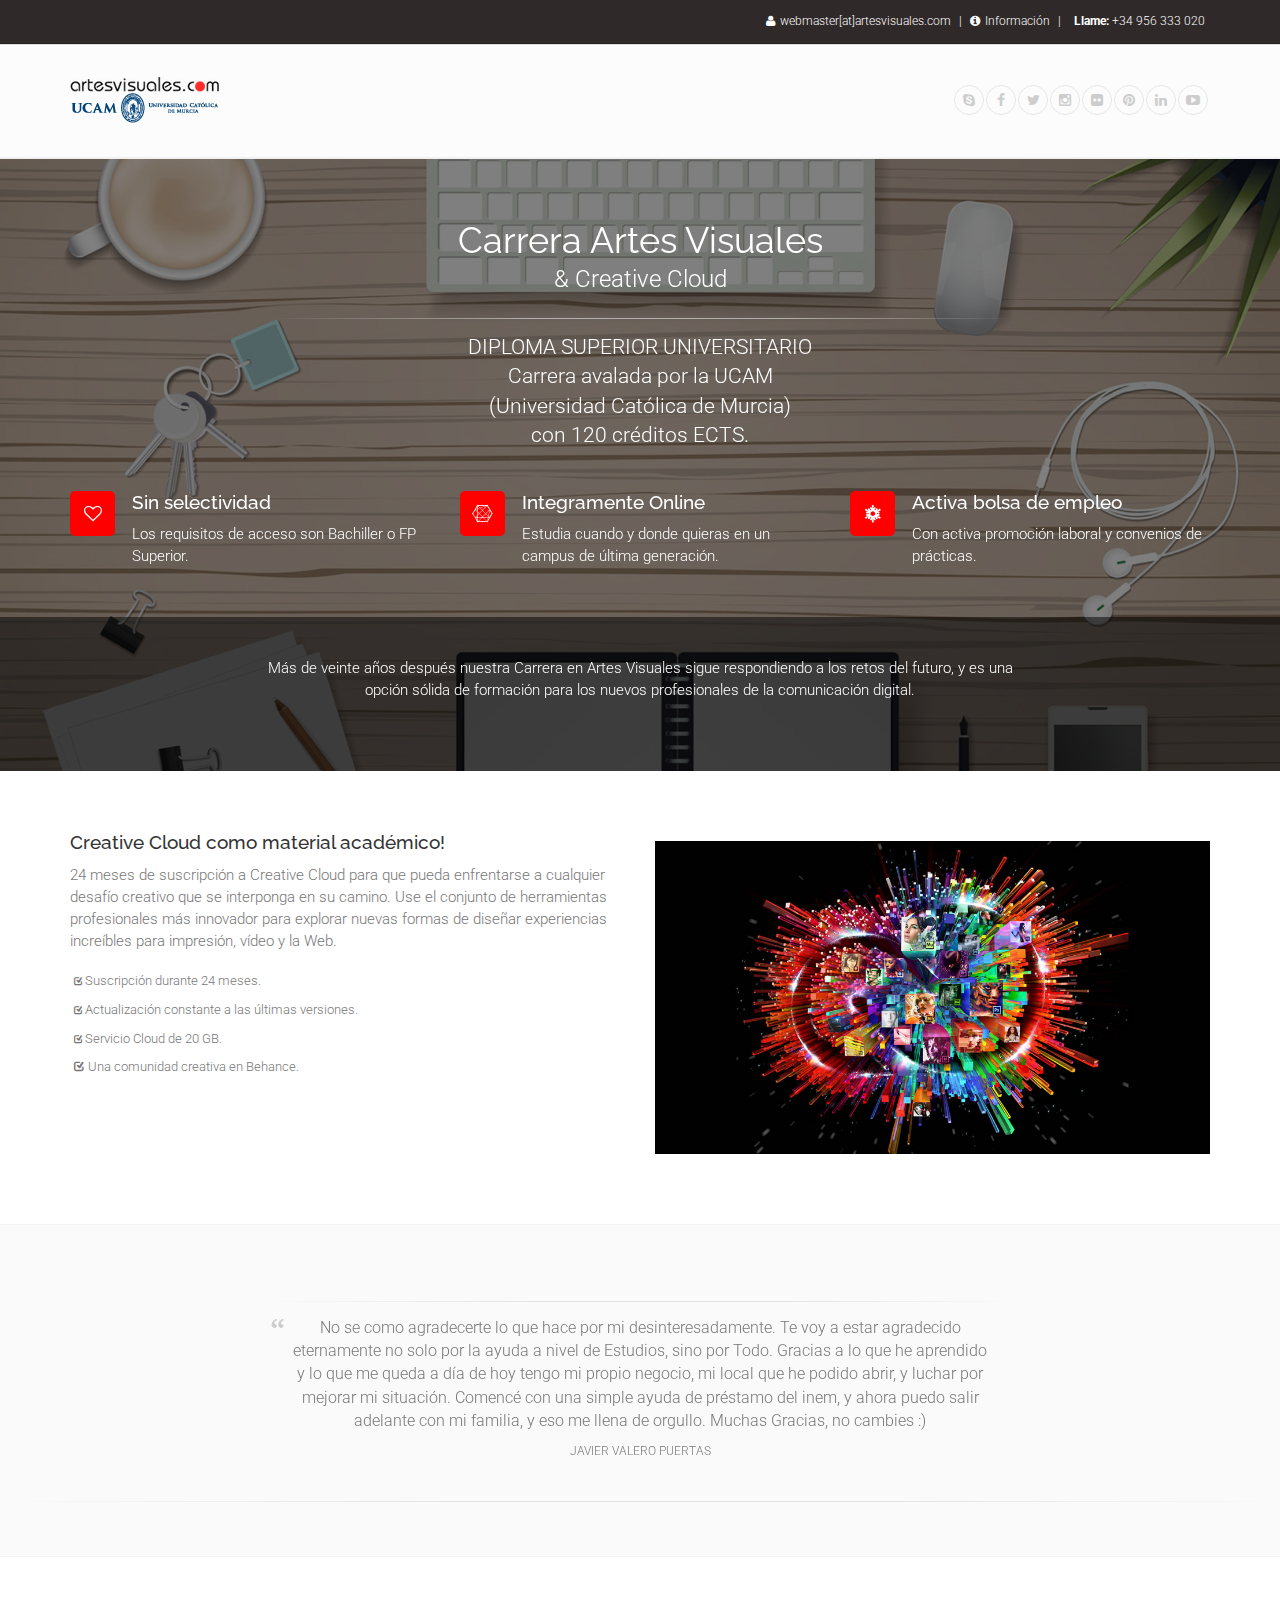
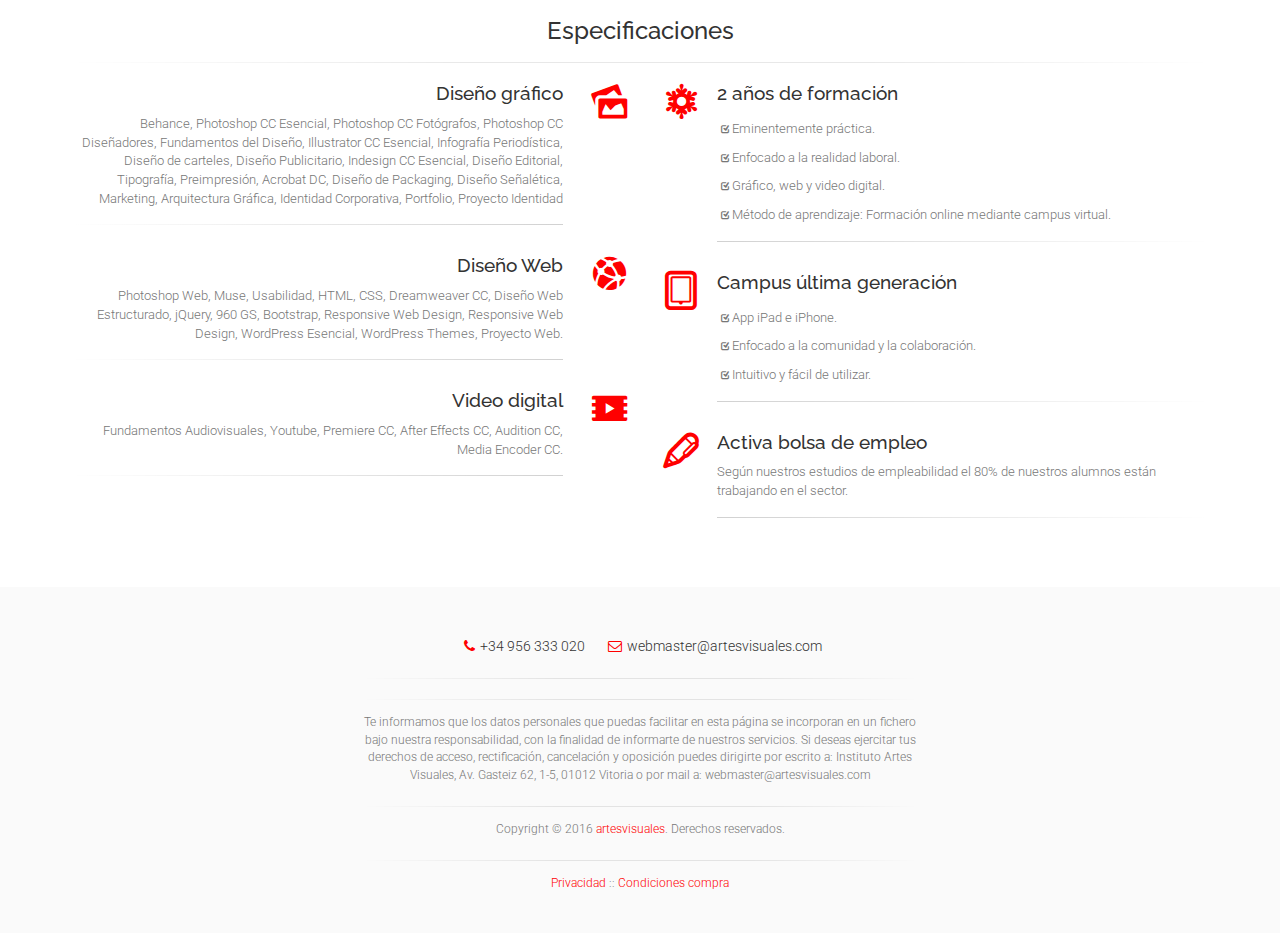
<file: index-CC.html>
<!DOCTYPE html>
<!--[if IE 9]> <html lang="en" class="ie9"> <![endif]-->
<!--[if !IE]><!-->
<html lang="en">
	<!--<![endif]-->

<head>
	<meta charset="utf-8">
	<title>Carrera Artes Visuales</title>
	<meta name="description" content="La Carrera Artes Visuales es una Diplomatura Privada que se realiza íntegramente por Internet, siendo una formación con carácter práctico en el área de las Artes Visuales y la Comunicación Digital.">
	<meta name="author" content="artesvisuales.com">
	<meta name="robots" content="noodp"/>
	<link rel="canonical" href="http://www.artesvisuales.com/cursos/carrera-artes-visuales/" />
	
	<!-- Twitter Card data -->
	<meta name="twitter:card" content="summary">
	<meta name="twitter:site" content="@artesvisuales">
	<meta name="twitter:title" content="Carrera Artes Visuales">
	<meta name="twitter:description" content="La Carrera Artes Visuales es una Diplomatura Privada que se realiza íntegramente por Internet, siendo una formación con carácter práctico en el área de las Artes Visuales y la Comunicación Digital.">
	<meta name="twitter:creator" content="@artesvisuales">
	<!-- Twitter Summary card images must be at least 200x200px -->
	<meta name="twitter:image" content="http://artes-visuales.github.io/carrera/images/cav.jpg">
	
	<!-- Open Graph data -->
	<meta property="og:title" content="Carrera Artes Visuales" />
	<meta property="og:locale" content="es_ES" />
	<meta property="og:type" content="article" />
	<meta property="og:url" content="http://carrera.artesvisuales.com/" />
	<meta property="og:image" content="http://artes-visuales.github.io/carrera/images/cav.jpg" />
	<meta property="og:image:width" content="600" />
	<meta property="og:image:height" content="600" />
	<meta property="og:description" content="La Carrera Artes Visuales es una Diplomatura Privada que se realiza íntegramente por Internet, siendo una formación con carácter práctico en el área de las Artes Visuales y la Comunicación Digital." />
	<meta property="og:site_name" content="Carrera Artes Visuales" />
	<meta property="fb:admins" content="https://www.facebook.com/artesvisuales" />

	<!-- Mobile Meta -->
	<meta name="viewport" content="width=device-width, initial-scale=1.0">

	<!-- Favicon -->
	<link rel="shortcut icon" href="images/favicon.ico">

<!-- Web Fonts -->
	<link href='http://fonts.googleapis.com/css?family=Roboto:400,300,300italic,400italic,500,500italic,700,700italic' rel='stylesheet' type='text/css'>
	<link href='http://fonts.googleapis.com/css?family=Raleway:700,400,300' rel='stylesheet' type='text/css'>
	<link href='http://fonts.googleapis.com/css?family=Pacifico' rel='stylesheet' type='text/css'>
	<link href='http://fonts.googleapis.com/css?family=PT+Serif' rel='stylesheet' type='text/css'>

	<!-- Bootstrap core CSS -->
	<link href="bootstrap/css/bootstrap.css" rel="stylesheet">

	<!-- Font Awesome CSS -->
	<link href="fonts/font-awesome/css/font-awesome.css" rel="stylesheet">

	<!-- Fontello CSS -->
	<link href="fonts/fontello/css/fontello.css" rel="stylesheet">

	<!-- Plugins -->
	<link href="plugins/magnific-popup/magnific-popup.css" rel="stylesheet">
	<link href="css/animations.css" rel="stylesheet">
	<link href="plugins/owl-carousel/owl.carousel.css" rel="stylesheet">
	<link href="plugins/owl-carousel/owl.transitions.css" rel="stylesheet">
	<link href="plugins/hover/hover-min.css" rel="stylesheet">
	
	<!-- the project core CSS file -->
	<link href="css/style.css" rel="stylesheet" >

	<!-- Color Scheme (In order to change the color scheme, replace the blue.css with the color scheme that you prefer)-->
	<link href="css/skins/red.css" rel="stylesheet">

	<!-- Custom css --> 
	<link href="css/custom.css" rel="stylesheet">
	
	<!-- mail -->
	<script language="javascript">
		function mail(nm,dm) 
		{
		   mailurl = "mailto:" + nm + "@" + dm;
		   window.location = mailurl;
		}
		function MM_openBrWindow(theURL,winName,features) { //v2.0
		window.open(theURL,winName,features);
		}
	</script> 
</head>

<!-- body classes:  -->
<!-- "boxed": boxed layout mode e.g. <body class="boxed"> -->
<!-- "pattern-1 ... pattern-9": background patterns for boxed layout mode e.g. <body class="boxed pattern-1"> -->
<!-- "transparent-header": makes the header transparent and pulls the banner to top -->
<!-- "page-loader-1 ... page-loader-6": add a page loader to the page (more info @components-page-loaders.html) -->
<body class="no-trans   ">
<!-- Google Tag Manager -->
<noscript><iframe src="//www.googletagmanager.com/ns.html?id=GTM-P7KMHF"
height="0" width="0" style="display:none;visibility:hidden"></iframe></noscript>
<script>(function(w,d,s,l,i){w[l]=w[l]||[];w[l].push({'gtm.start':
new Date().getTime(),event:'gtm.js'});var f=d.getElementsByTagName(s)[0],
j=d.createElement(s),dl=l!='dataLayer'?'&l='+l:'';j.async=true;j.src=
'//www.googletagmanager.com/gtm.js?id='+i+dl;f.parentNode.insertBefore(j,f);
})(window,document,'script','dataLayer','GTM-P7KMHF');</script>
<!-- End Google Tag Manager -->

	<!-- scrollToTop -->
	<!-- ================ -->
	<div class="scrollToTop circle"><i class="icon-up-open-big"></i></div>
	
	<!-- page wrapper start -->
	<!-- ================ -->
	<div class="page-wrapper">
	
		<!-- header-container start -->
		<div id="header" class="header-container">
			<!-- header start -->
			<!-- classes:  -->
			<!-- "fixed": enables fixed navigation mode (sticky menu) e.g. class="header fixed clearfix" -->
			<!-- "dark": dark version of header e.g. class="header dark clearfix" -->
			<!-- "full-width": mandatory class for the full-width menu layout -->
			<!-- "centered": mandatory class for the centered logo layout -->
			<!-- ================ --> 
			
			<div class="header-top dark">
				<div class="container">
					<div class="row">
						<div class="col-xs-2 col-sm-5">
							<!-- header-top-first start -->
							<!-- ================ -->
							<div class="header-top-first clearfix">
							</div>
							<!-- header-top-first end -->
						</div>
						<div class="col-xs-10 col-sm-7">
							<!-- header-top-second start -->
							<!-- ================ -->
							<div id="header-top-second" class="clearfix text-right">
								<nav>
									<ul class="list-inline">
										<li><a class="link-light" href="javascript:mail('webmaster','artesvisuales.com')"><i class="fa fa-user pr-5"></i>webmaster[at]artesvisuales.com</a></li>
										 | 
										<li class="link-light"><a class="link-light" href="#"><i class="fa fa-info-circle pr-5"></i>Información</a></li>
										 |  
										<li class="link-light"><strong class="pl-5">Llame: </strong><a href="tel:+34 956 333 020" class="link-light">+34 956 333 020</a></li>
									</ul>
								</nav>
							</div>
							<!-- header-top-second end -->
						</div>
					</div>
				</div>
			</div>
			
			<header class="header pv-20  clearfix">
				<div class="container">
					<div class="row">
						<div class="col-sm-4">
							<!-- header-left start -->
							<!-- ================ -->
							<div class="header-left clearfix">

								<!-- logo -->
								<div id="logo" class="logo">
									<a href="index.html"><img id="logo_img" src="images/logo.png" alt="artesvisuales"></a>
									<a href="index.html"><img id="logo_img" src="images/ucam-logo.png" alt="artesvisuales"></a>
								</div>

								<!-- name-and-slogan -->
								<div class="site-slogan">

								</div>
								
							</div>
							<!-- header-left end -->
						</div>
						<div class="col-sm-8">
							<ul class="social-links text-right text-center-xs animated-effect-1 circle small clearfix">
								<li class="skype"><a target="_blank" href="http://www.skype.com"><i class="fa fa-skype"></i></a></li>
								<li class="facebook"><a target="_blank" href="https://www.facebook.com/Instituto.Artes.Visuales"><i class="fa fa-facebook"></i></a></li>
								<li class="twitter"><a target="_blank" href="https://twitter.com/artesvisuales"><i class="fa fa-twitter"></i></a></li>
								<li class="instagram"><a target="_blank" href="http://instagram.com/artesvisuales"><i class="fa fa-instagram"></i></a></li>
								<li class="flickr"><a target="_blank" href="https://www.flickr.com/photos/artesvisuales/"><i class="fa fa-flickr"></i></a></li>
								<li class="pinterest"><a target="_blank" href="https://es.pinterest.com/iartesvisuales/"><i class="fa fa-pinterest"></i></a></li>
								<li class="linkedin"><a target="_blank" href="https://www.linkedin.com/company/instituto-artes-visuales/"><i class="fa fa-linkedin"></i></a></li>
								<li class="youtube"><a target="_blank" href="https://www.youtube.com/user/artesvisuales"><i class="fa fa-youtube-play"></i></a></li>
							</ul>
						</div>
					</div>
				</div>
			</header>
			<!-- header end -->
		</div>
		<!-- header-container end -->
	
		<!-- banner start -->
		<!-- ================ -->
		<div id="banner" class="banner dark-translucent-bg padding-bottom-clear" style="background-image:url('images/LP-Banner.jpg');">
			<!-- section start -->
			<!-- ================ -->
			<div class="container">
				<div class="row">
					<div class="col-md-8 text-center col-md-offset-2 space-bottom">
						<div class="title large_white">Carrera Artes Visuales</div>
						<div class="title medium_white">& Creative Cloud</div>
						<div class="separator"></div>
						<p class="text-center lead">DIPLOMA SUPERIOR UNIVERSITARIO <br>
						Carrera avalada por la UCAM <br>
						(Universidad Católica de Murcia)<br>
						con 120 créditos ECTS.</p>
					</div>
				</div>
				<div class="row mb-20">
					<div class="col-md-4">
						<div class="feature-box-2 object-non-visible animated object-visible fadeInDownSmall" data-animation-effect="fadeInDownSmall" data-effect-delay="100">
							<span class="icon default-bg small"><i class="fa fa-heart-o"></i></span>
							<div class="body">
								<h4 class="title">Sin selectividad</h4>
								<p>Los requisitos de acceso son Bachiller o FP Superior.</p>
							</div>
						</div>
					</div>
					<div class="col-md-4">
						<div class="feature-box-2 object-non-visible animated object-visible fadeInDownSmall" data-animation-effect="fadeInDownSmall" data-effect-delay="150">
							<span class="icon default-bg small"><i class="fa fa-connectdevelop"></i></span>
							<div class="body">
								<h4 class="title">Integramente Online</h4>
								<p>Estudia cuando y donde quieras en un campus de última generación.</p>
							</div>
						</div>
					</div>
					<div class="col-md-4">
						<div class="feature-box-2 object-non-visible animated object-visible fadeInDownSmall" data-animation-effect="fadeInDownSmall" data-effect-delay="200">
							<span class="icon default-bg small"><i class="icon-snow"></i></span>
							<div class="body">
								<h4 class="title">Activa bolsa de empleo</h4>
								<p> Con activa promoción laboral y convenios de prácticas.</p>
							</div>
						</div>
					</div>
				</div>				
			</div>
			<!-- section end -->
			<!-- section start -->
			<!-- ================ -->
			<div class="pv-40 dark-translucent-bg">
				<div class="container">
					<div class="row">
						<div class="col-md-8 text-center col-md-offset-2 space-bottom">
							<div class="call-to-action text-center">
								<p>Más de veinte años después nuestra Carrera en Artes Visuales sigue respondiendo a los retos del futuro, y es una opción sólida de formación para los nuevos profesionales de la comunicación digital.</p>
							</div>
						</div>
					</div>
				</div>
			</div>
			<!-- section end -->
		</div>
		<!-- banner end -->

		<!-- main-container start -->
		<!-- ================ -->
		<section class="main-container">

			<div class="container">
				<div class="row">

					<!-- main start -->
					<!-- ================ -->
					<div class="main col-md-12">
						<div class="row">
							<div class="col-md-6 col-md-push-6">
								<img class="pv-20" src="images/LP-CC.jpg" alt="">		
							</div>
							<div class="col-md-6 col-md-pull-6">
								<h4>Creative Cloud como material académico!</h4>
								<p>24 meses de suscripción a Creative Cloud para que pueda enfrentarse a cualquier desafío creativo que se interponga en su camino. Use el conjunto de herramientas profesionales más innovador para explorar nuevas formas de diseñar experiencias increíbles para impresión, vídeo y la Web.</p>
								<ul class="list-icons">
									<li class="small"><i class="icon-check-1 small"></i>Suscripción durante 24 meses.</li>
									<li class="small"><i class="icon-check-1 small"></i>Actualización constante a las últimas versiones.</li>
									<li class="small"><i class="icon-check-1 small"></i>Servicio Cloud de 20 GB.</li>
									<li class="small"><i class="icon-check-1"></i>Una comunidad creativa en Behance.</li>
								</ul>
								
							</div>
						</div>
					</div>
					<!-- main end -->

				</div>
			</div>
		</section>
		<!-- main-container end -->

		<!-- section start -->
		<!-- ================ -->
		<div class="pv-40 light-gray-bg">
			<div class="owl-carousel content-slider">
				<div class="container">
					<div class="row">
						<div class="col-md-8 col-md-offset-2">
							<div class="testimonial text-center">
								<div class="separator"></div>
								<div class="testimonial-body">
									<blockquote>
										<p>No se como agradecerte lo que hace por mi desinteresadamente. Te voy a estar agradecido eternamente no solo por la ayuda a nivel de Estudios, sino por Todo. Gracias a lo que he aprendido y lo que me queda a día de hoy tengo mi propio negocio, mi local que he podido abrir, y luchar por mejorar mi situación. Comencé con una simple ayuda de préstamo del inem, y ahora puedo salir adelante con mi familia, y eso me llena de orgullo. Muchas Gracias, no cambies :)</p>
									</blockquote>
									<div class="testimonial-info-1">JAVIER VALERO PUERTAS</div>
									<div class="testimonial-info-2"></div>
								</div>
							</div>
						</div>
					</div>
				</div>
				<div class="container">
					<div class="row">
						<div class="col-md-8 col-md-offset-2">
							<div class="testimonial text-center">
								<div class="separator"></div>
								<div class="testimonial-body">
									<blockquote>
										<p>Sin duda la mejor elección de formación de Diseño Gráfico que hice! Formación de calidad a golpe de click! La recomiendo al 100%.</p>
									</blockquote>
									<div class="testimonial-info-1">SUSI OLIVE</div>
									<div class="testimonial-info-2"></div>
								</div>
							</div>
						</div>
					</div>
				</div>
				<div class="container">
					<div class="row">
						<div class="col-md-8 col-md-offset-2">
							<div class="testimonial text-center">
								<div class="separator"></div>
								<div class="testimonial-body">
									<blockquote>
										<p>Alta calidad en la enseñanza adaptada a las nuevas tecnologías, así como un trato excelente y muy humano. Para mi han sido decisivos en mi desarrollo profesional.</p>
									</blockquote>
									<div class="testimonial-info-1">JESÚS BRIOSSO MATA</div>
									<div class="testimonial-info-2"></div>
								</div>
							</div>
						</div>
					</div>
				</div>
			</div>
			<div class="separator"></div>
		</div>
		<!-- section end -->

		<!-- section start -->
		<!-- ================ -->
		<div class="pv-40">
			<div class="container">
				<h3 class="text-center">Especificaciones</h3>
				<div class="separator"></div>
				<div class="row mt-20">
					<div class="col-md-6">
						<div class="feature-box-2 right">
							<span class="icon without-bg"><i class="text-default icon-picture"></i></span>
							<div class="body">
								<h4 class="title">Diseño gráfico</h4>
								<p class="small">Behance, Photoshop CC Esencial, Photoshop CC Fotógrafos, Photoshop CC Diseñadores, Fundamentos del Diseño, Illustrator CC Esencial, Infografía Periodística, Diseño de carteles, Diseño Publicitario, Indesign CC Esencial, Diseño Editorial, Tipografía, Preimpresión, Acrobat DC, Diseño de Packaging, Diseño Señalética, Marketing, Arquitectura Gráfica, Identidad Corporativa, Portfolio, Proyecto Identidad</p>
								<div class="separator-3"></div>
							</div>
						</div>
						<div class="feature-box-2 right">
							<span class="icon without-bg"><i class="text-default  icon-network"></i></span>
							<div class="body">
								<h4 class="title">Diseño Web</h4>
								<p class="small">Photoshop Web, Muse, Usabilidad, HTML, CSS, Dreamweaver CC, Diseño Web Estructurado, jQuery, 960 GS, Bootstrap, Responsive Web Design, Responsive Web Design, WordPress Esencial, WordPress Themes, Proyecto Web.</p>
								<div class="separator-3"></div>
							</div>
						</div>
						<div class="feature-box-2 right">
							<span class="icon without-bg"><i class="text-default icon-video"></i></span>
							<div class="body">
								<h4 class="title">Video digital</h4>
								<p class="small">Fundamentos Audiovisuales, Youtube, Premiere CC, After Effects CC, Audition CC, Media Encoder CC.</p>
								<div class="separator-3"></div>
							</div>
						</div>
					</div>
					<div class="col-md-6">
						<div class="feature-box-2">
							<span class="icon without-bg"><i class="text-default icon-snow"></i></span>
							<div class="body">
								<h4 class="title">2 años de formación</h4>
								<ul class="list-icons">
									<li class="small"><i class="icon-check-1 small"></i>Eminentemente práctica.</li>
									<li class="small"><i class="icon-check-1 small"></i>Enfocado a la realidad laboral.</li>
									<li class="small"><i class="icon-check-1 small"></i>Gráfico, web y video digital.</li>
									<li class="small"><i class="icon-check-1 small"></i>Método de aprendizaje: Formación online mediante campus virtual.  </li>
								</ul>
																	<div class="separator-2"></div>
							</div>
						</div>
						<div class="feature-box-2">
							<span class="icon without-bg"><i class="text-default icon-tablet"></i></span>
							<div class="body">
								<h4 class="title">Campus última generación</h4>
								<ul class="list-icons">
									<li class="small"><i class="icon-check-1 small"></i>App iPad e iPhone.</li>
									<li class="small"><i class="icon-check-1 small"></i>Enfocado a la comunidad y la colaboración.</li>
									<li class="small"><i class="icon-check-1 small"></i>Intuitivo y fácil de utilizar.</li>
								</ul>
								<div class="separator-2"></div>
							</div>
						</div>
						<div class="feature-box-2">
							<span class="icon without-bg"><i class="text-default icon-pen"></i></span>
							<div class="body">
								<h4 class="title">Activa bolsa de empleo</h4>
								<p class="small">Según nuestros estudios de empleabilidad el 80% de nuestros alumnos están trabajando en el sector.</p>
								<div class="separator-2"></div>
							</div>
						</div>
					</div>
				</div>
			</div>
		</div>
		<!-- section end -->

		<!-- footer start (Add "dark" class to #footer in order to enable dark footer) -->
		<!-- ================ -->
		<footer id="footer" class="clearfix ">

			<!-- .footer start -->
			<!-- ================ -->
			<div class="footer">
				<div class="container">
					<div class="footer-inner">
						<div class="row">
							<div class="col-md-6 col-md-offset-3">
								<div class="footer-content text-center padding-ver-clear">
									<div class="logo-footer"></div>
									<ul class="list-inline mb-20">
										<li><a href="tel:+34 956 333 020" class="link-dark"><i class="text-default fa fa-phone pl-10 pr-5"></i>+34 956 333 020</a></li>
										<li><a href="mailto:webmaster@artesvisuales.com" class="link-dark"><i class="text-default fa fa-envelope-o pl-10 pr-5"></i>webmaster@artesvisuales.com</a></li>
									</ul>
									<div class="separator"></div>
									<!-- www.123contactform.com script begins here -->
<script type="text/javascript" defer src="//www.123contactform.com/embed/2073040.js" data-role="form"></script>
<!-- www.123contactform.com script ends here -->
									<div class="separator"></div>
									<p class="small">Te informamos que los datos personales que puedas facilitar en esta página se incorporan en un fichero bajo nuestra responsabilidad, con la finalidad de informarte de nuestros servicios. Si deseas ejercitar tus derechos de acceso, rectificación, cancelación y oposición puedes dirigirte por escrito a: Instituto Artes Visuales, Av. Gasteiz 62, 1-5, 01012 Vitoria o por mail a: webmaster@artesvisuales.com</p>
								<div class="separator"></div>
									<p class="text-center small margin-clear">Copyright © 2016 <a target="_blank" href="http://artesvisuales.com">artesvisuales</a>. Derechos reservados.</p>
								</div>
								<div class="separator"></div>
									<p class="text-center small margin-clear"><a target="_blank" href="http://www.artesvisuales.com/privacidad/">Privacidad</a> :: <a target="_blank" href="http://www.artesvisuales.com/condiciones-de-compra/">Condiciones compra</a></p>
							</div>
						</div>
					</div>
				</div>
			</div>
			<!-- .footer end -->

		</footer>
		<!-- footer end -->
		
	</div>
	<!-- page-wrapper end -->

	<!-- JavaScript files placed at the end of the document so the pages load faster -->
	<!-- ================================================== -->
	<!-- Jquery and Bootstap core js files -->
	<script type="text/javascript" src="plugins/jquery.min.js"></script>
	<script type="text/javascript" src="bootstrap/js/bootstrap.min.js"></script>

	<!-- Modernizr javascript -->
	<script type="text/javascript" src="plugins/modernizr.js"></script>

	<!-- Magnific Popup javascript -->
	<script type="text/javascript" src="plugins/magnific-popup/jquery.magnific-popup.min.js"></script>
	
	<!-- Appear javascript -->
	<script type="text/javascript" src="plugins/waypoints/jquery.waypoints.min.js"></script>

	<!-- Count To javascript -->
	<script type="text/javascript" src="plugins/jquery.countTo.js"></script>
	
	<!-- Parallax javascript -->
	<script src="plugins/jquery.parallax-1.1.3.js"></script>

	<!-- Contact form -->
	<script src="plugins/jquery.validate.js"></script>

	<!-- Owl carousel javascript -->
	<script type="text/javascript" src="plugins/owl-carousel/owl.carousel.js"></script>
	
	<!-- SmoothScroll javascript -->
	<script type="text/javascript" src="plugins/jquery.browser.js"></script>
	<script type="text/javascript" src="plugins/SmoothScroll.js"></script>

	<!-- Initialization of Plugins -->
	<script type="text/javascript" src="js/template.js"></script>

	<!-- Custom Scripts -->
	<script type="text/javascript" src="js/custom.js"></script>
</body>
</html>
</file>
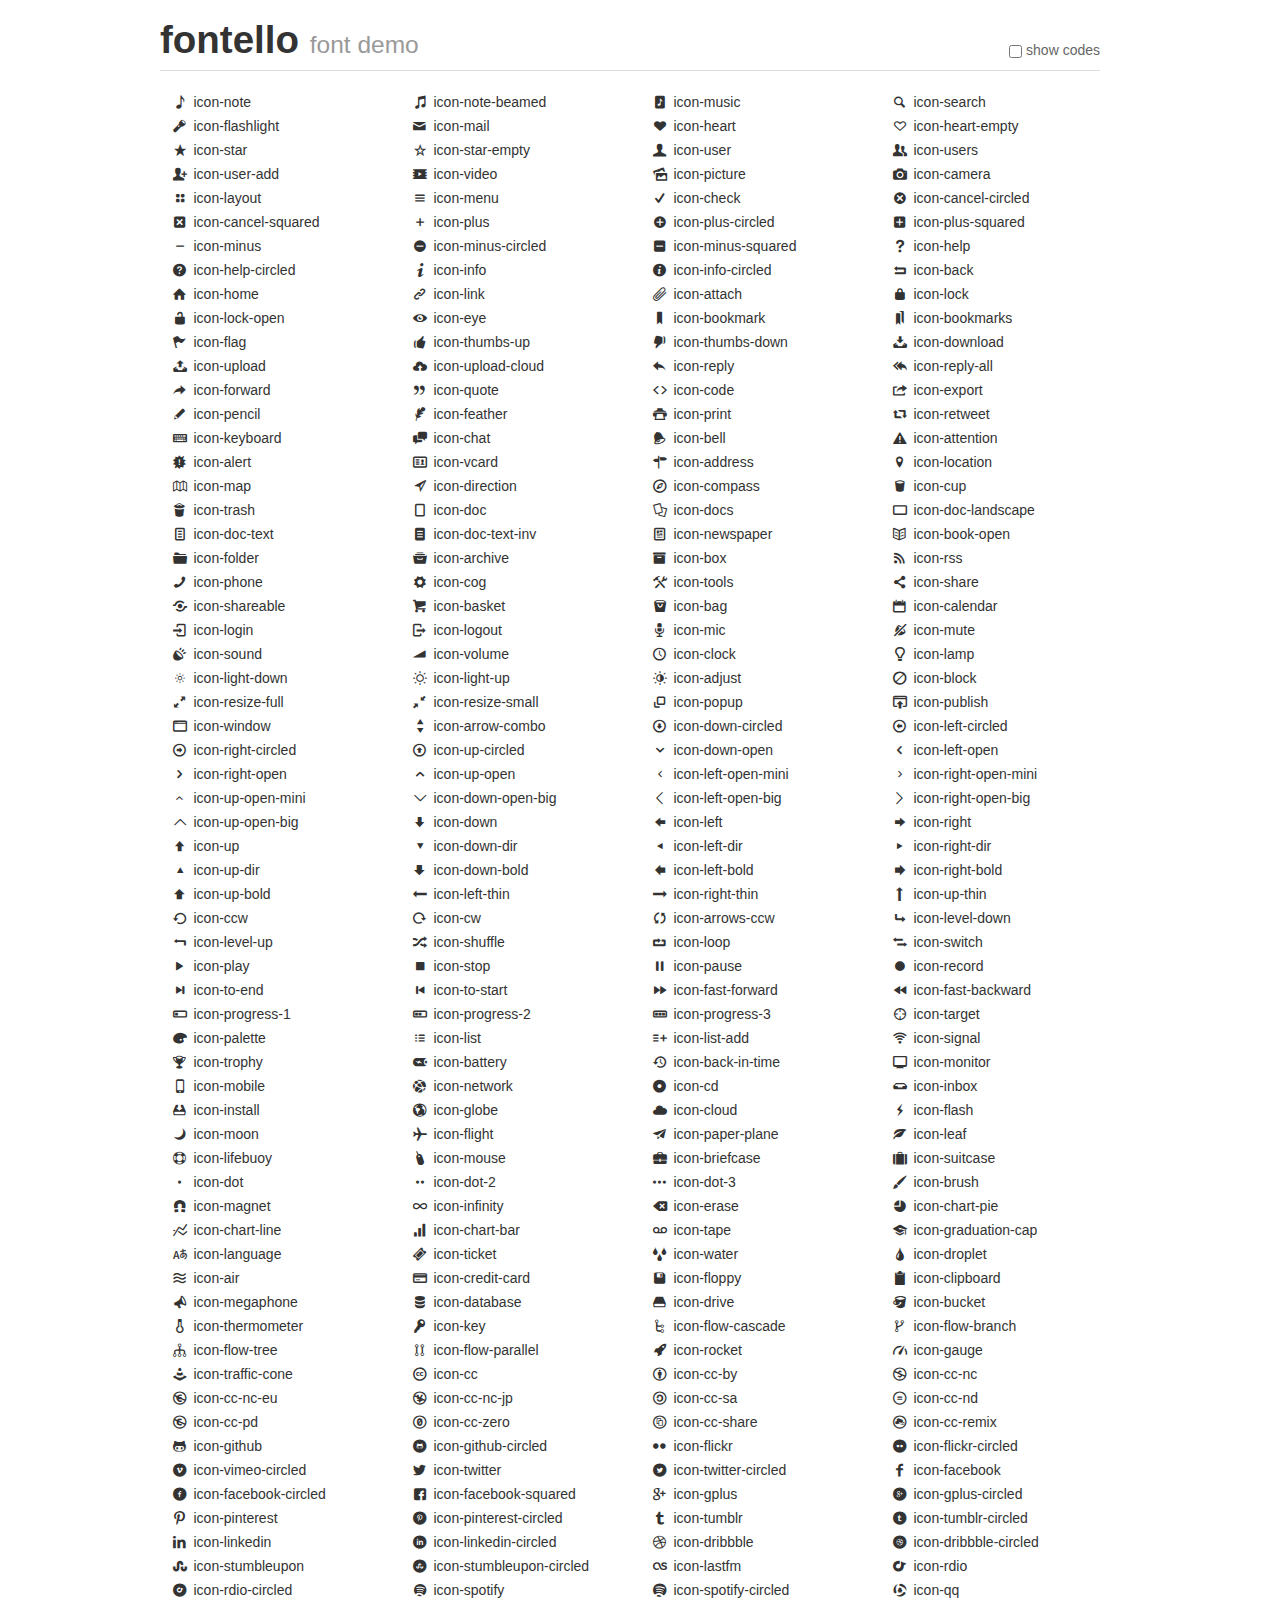
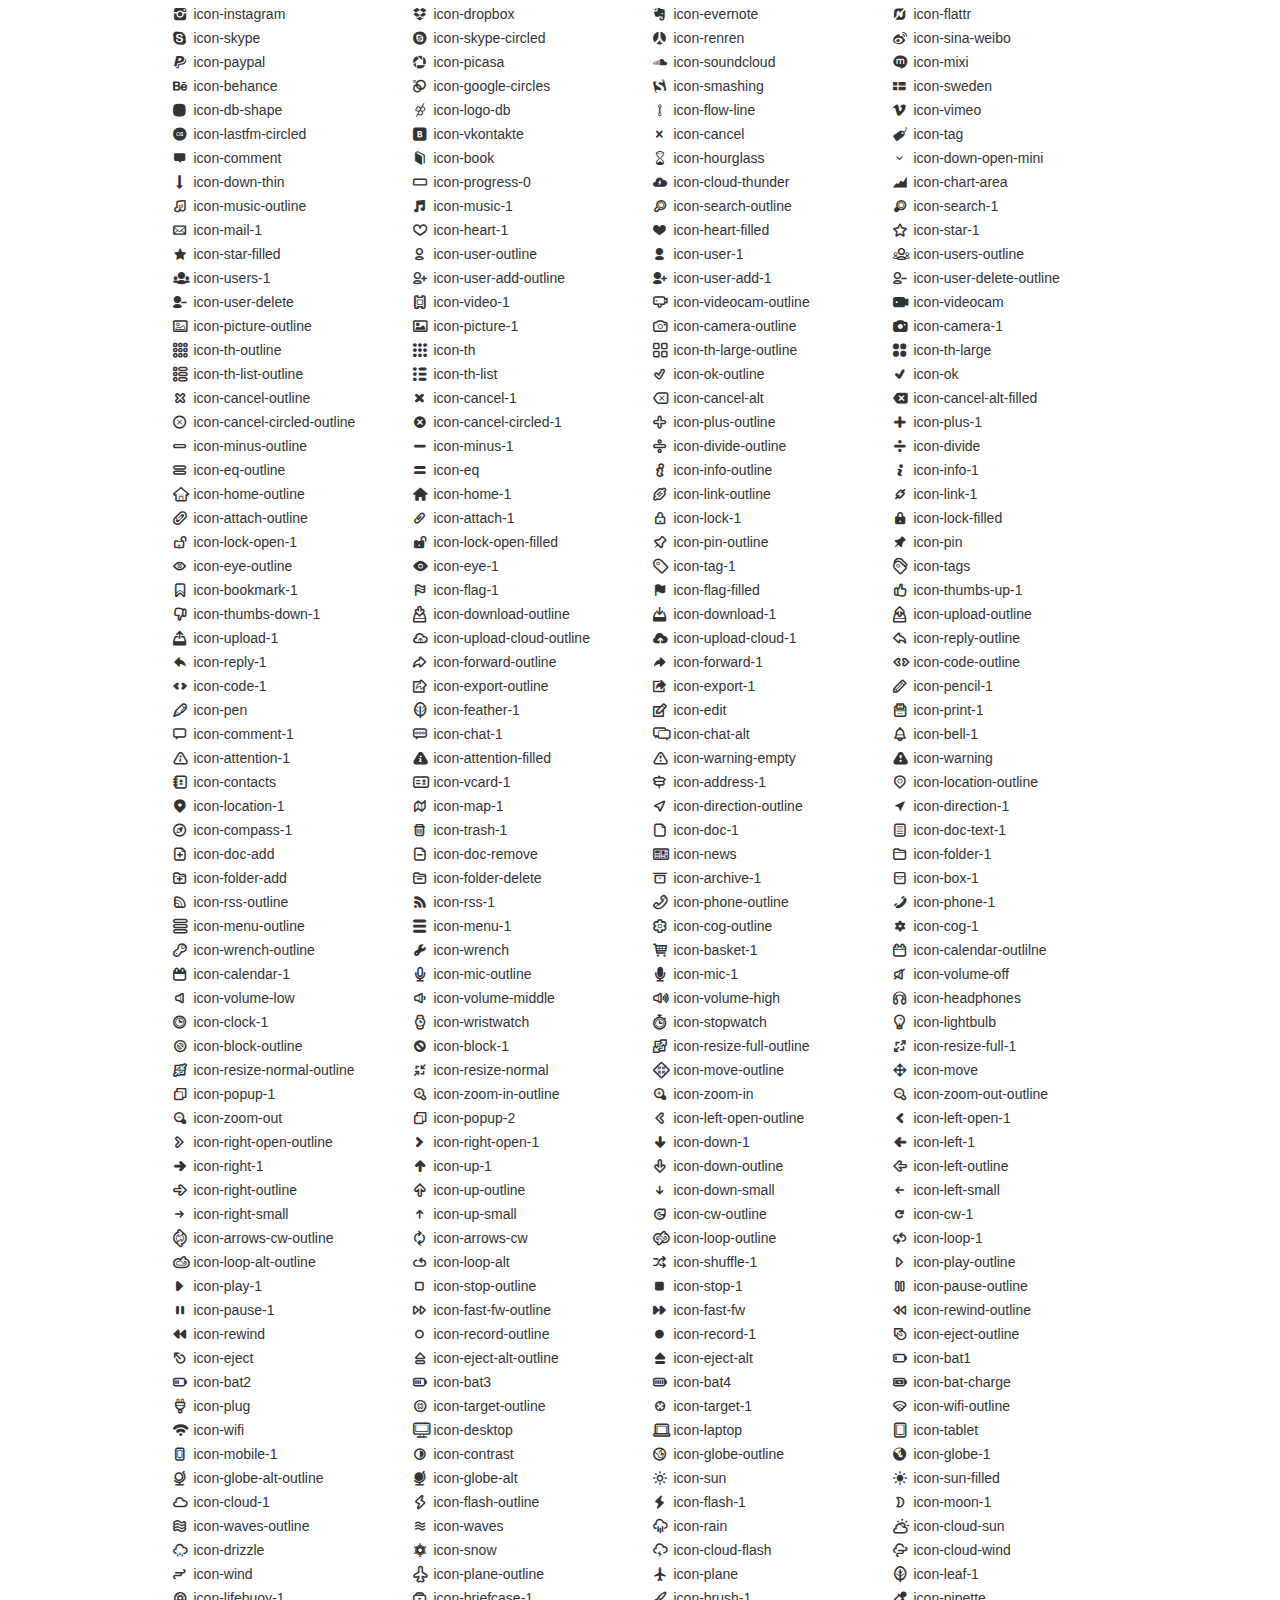
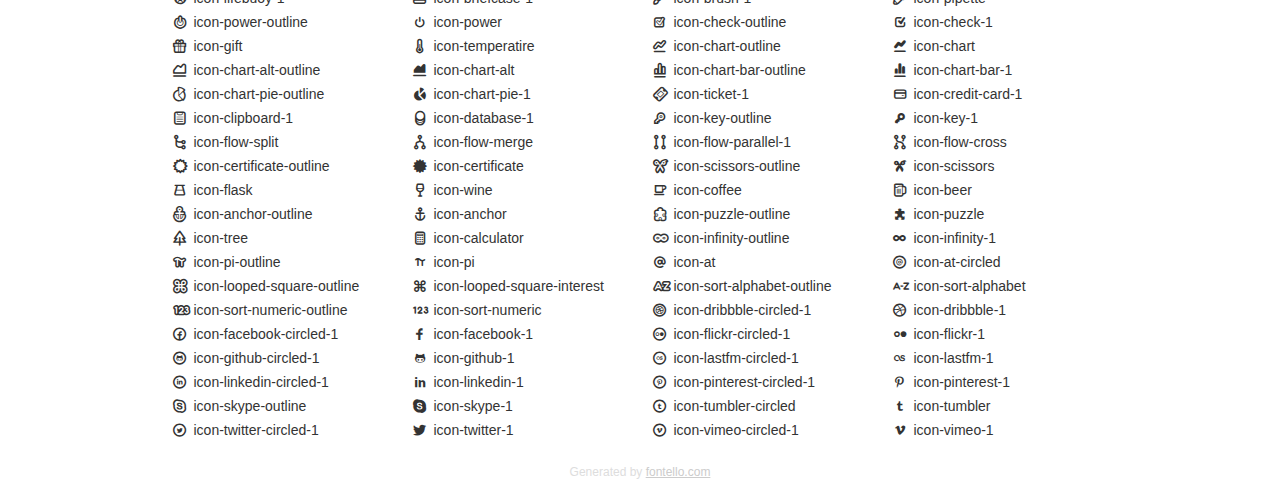
<file: fonts/fontello/demo.html>
<!DOCTYPE html>
<html>
  <head><!--[if lt IE 9]><script language="javascript" type="text/javascript" src="//html5shim.googlecode.com/svn/trunk/html5.js"></script><![endif]-->
    <meta charset="UTF-8"><style>/*
 * Bootstrap v2.2.1
 *
 * Copyright 2012 Twitter, Inc
 * Licensed under the Apache License v2.0
 * http://www.apache.org/licenses/LICENSE-2.0
 *
 * Designed and built with all the love in the world @twitter by @mdo and @fat.
 */
.clearfix {
  *zoom: 1;
}
.clearfix:before,
.clearfix:after {
  display: table;
  content: "";
  line-height: 0;
}
.clearfix:after {
  clear: both;
}
html {
  font-size: 100%;
  -webkit-text-size-adjust: 100%;
  -ms-text-size-adjust: 100%;
}
a:focus {
  outline: thin dotted #333;
  outline: 5px auto -webkit-focus-ring-color;
  outline-offset: -2px;
}
a:hover,
a:active {
  outline: 0;
}
button,
input,
select,
textarea {
  margin: 0;
  font-size: 100%;
  vertical-align: middle;
}
button,
input {
  *overflow: visible;
  line-height: normal;
}
button::-moz-focus-inner,
input::-moz-focus-inner {
  padding: 0;
  border: 0;
}
body {
  margin: 0;
  font-family: "Helvetica Neue", Helvetica, Arial, sans-serif;
  font-size: 14px;
  line-height: 20px;
  color: #333;
  background-color: #fff;
}
a {
  color: #08c;
  text-decoration: none;
}
a:hover {
  color: #005580;
  text-decoration: underline;
}
.row {
  margin-left: -20px;
  *zoom: 1;
}
.row:before,
.row:after {
  display: table;
  content: "";
  line-height: 0;
}
.row:after {
  clear: both;
}
[class*="span"] {
  float: left;
  min-height: 1px;
  margin-left: 20px;
}
.container,
.navbar-static-top .container,
.navbar-fixed-top .container,
.navbar-fixed-bottom .container {
  width: 940px;
}
.span12 {
  width: 940px;
}
.span11 {
  width: 860px;
}
.span10 {
  width: 780px;
}
.span9 {
  width: 700px;
}
.span8 {
  width: 620px;
}
.span7 {
  width: 540px;
}
.span6 {
  width: 460px;
}
.span5 {
  width: 380px;
}
.span4 {
  width: 300px;
}
.span3 {
  width: 220px;
}
.span2 {
  width: 140px;
}
.span1 {
  width: 60px;
}
[class*="span"].pull-right,
.row-fluid [class*="span"].pull-right {
  float: right;
}
.container {
  margin-right: auto;
  margin-left: auto;
  *zoom: 1;
}
.container:before,
.container:after {
  display: table;
  content: "";
  line-height: 0;
}
.container:after {
  clear: both;
}
p {
  margin: 0 0 10px;
}
.lead {
  margin-bottom: 20px;
  font-size: 21px;
  font-weight: 200;
  line-height: 30px;
}
small {
  font-size: 85%;
}
h1 {
  margin: 10px 0;
  font-family: inherit;
  font-weight: bold;
  line-height: 20px;
  color: inherit;
  text-rendering: optimizelegibility;
}
h1 small {
  font-weight: normal;
  line-height: 1;
  color: #999;
}
h1 {
  line-height: 40px;
}
h1 {
  font-size: 38.5px;
}
h1 small {
  font-size: 24.5px;
}
body {
  margin-top: 90px;
}
.header {
  position: fixed;
  top: 0;
  left: 50%;
  margin-left: -480px;
  background-color: #fff;
  border-bottom: 1px solid #ddd;
  padding-top: 10px;
  z-index: 10;
}
.footer {
  color: #ddd;
  font-size: 12px;
  text-align: center;
  margin-top: 20px;
}
.footer a {
  color: #ccc;
  text-decoration: underline;
}
.the-icons {
  font-size: 14px;
  line-height: 24px;
}
.switch {
  position: absolute;
  right: 0;
  bottom: 10px;
  color: #666;
}
.switch input {
  margin-right: 0.3em;
}
.codesOn .i-name {
  display: none;
}
.codesOn .i-code {
  display: inline;
}
.i-code {
  display: none;
}
</style>
    <link rel="stylesheet" href="css/fontello.css">
    <link rel="stylesheet" href="css/animation.css"><!--[if IE 7]><link rel="stylesheet" href="css/fontello-ie7.css"><![endif]-->
    <script>
      function toggleCodes(on) {
        var obj = document.getElementById('icons');
        
        if (on) {
          obj.className += ' codesOn';
        } else {
          obj.className = obj.className.replace(' codesOn', '');
        }
      }
      
    </script>
  </head>
  <body>
    <div class="container header">
      <h1>
        fontello
         <small>font demo</small>
      </h1>
      <label class="switch">
        <input type="checkbox" onclick="toggleCodes(this.checked)">show codes
      </label>
    </div>
    <div id="icons" class="container">
      <div class="row">
        <div title="Code: 0xe800" class="the-icons span3"><i class="icon-note"></i> <span class="i-name">icon-note</span><span class="i-code">0xe800</span></div>
        <div title="Code: 0xe801" class="the-icons span3"><i class="icon-note-beamed"></i> <span class="i-name">icon-note-beamed</span><span class="i-code">0xe801</span></div>
        <div title="Code: 0xe802" class="the-icons span3"><i class="icon-music"></i> <span class="i-name">icon-music</span><span class="i-code">0xe802</span></div>
        <div title="Code: 0xe803" class="the-icons span3"><i class="icon-search"></i> <span class="i-name">icon-search</span><span class="i-code">0xe803</span></div>
      </div>
      <div class="row">
        <div title="Code: 0xe804" class="the-icons span3"><i class="icon-flashlight"></i> <span class="i-name">icon-flashlight</span><span class="i-code">0xe804</span></div>
        <div title="Code: 0xe805" class="the-icons span3"><i class="icon-mail"></i> <span class="i-name">icon-mail</span><span class="i-code">0xe805</span></div>
        <div title="Code: 0xe806" class="the-icons span3"><i class="icon-heart"></i> <span class="i-name">icon-heart</span><span class="i-code">0xe806</span></div>
        <div title="Code: 0xe807" class="the-icons span3"><i class="icon-heart-empty"></i> <span class="i-name">icon-heart-empty</span><span class="i-code">0xe807</span></div>
      </div>
      <div class="row">
        <div title="Code: 0xe808" class="the-icons span3"><i class="icon-star"></i> <span class="i-name">icon-star</span><span class="i-code">0xe808</span></div>
        <div title="Code: 0xe809" class="the-icons span3"><i class="icon-star-empty"></i> <span class="i-name">icon-star-empty</span><span class="i-code">0xe809</span></div>
        <div title="Code: 0xe80a" class="the-icons span3"><i class="icon-user"></i> <span class="i-name">icon-user</span><span class="i-code">0xe80a</span></div>
        <div title="Code: 0xe80b" class="the-icons span3"><i class="icon-users"></i> <span class="i-name">icon-users</span><span class="i-code">0xe80b</span></div>
      </div>
      <div class="row">
        <div title="Code: 0xe80c" class="the-icons span3"><i class="icon-user-add"></i> <span class="i-name">icon-user-add</span><span class="i-code">0xe80c</span></div>
        <div title="Code: 0xe80d" class="the-icons span3"><i class="icon-video"></i> <span class="i-name">icon-video</span><span class="i-code">0xe80d</span></div>
        <div title="Code: 0xe80e" class="the-icons span3"><i class="icon-picture"></i> <span class="i-name">icon-picture</span><span class="i-code">0xe80e</span></div>
        <div title="Code: 0xe80f" class="the-icons span3"><i class="icon-camera"></i> <span class="i-name">icon-camera</span><span class="i-code">0xe80f</span></div>
      </div>
      <div class="row">
        <div title="Code: 0xe810" class="the-icons span3"><i class="icon-layout"></i> <span class="i-name">icon-layout</span><span class="i-code">0xe810</span></div>
        <div title="Code: 0xe811" class="the-icons span3"><i class="icon-menu"></i> <span class="i-name">icon-menu</span><span class="i-code">0xe811</span></div>
        <div title="Code: 0xe812" class="the-icons span3"><i class="icon-check"></i> <span class="i-name">icon-check</span><span class="i-code">0xe812</span></div>
        <div title="Code: 0xe813" class="the-icons span3"><i class="icon-cancel-circled"></i> <span class="i-name">icon-cancel-circled</span><span class="i-code">0xe813</span></div>
      </div>
      <div class="row">
        <div title="Code: 0xe814" class="the-icons span3"><i class="icon-cancel-squared"></i> <span class="i-name">icon-cancel-squared</span><span class="i-code">0xe814</span></div>
        <div title="Code: 0xe815" class="the-icons span3"><i class="icon-plus"></i> <span class="i-name">icon-plus</span><span class="i-code">0xe815</span></div>
        <div title="Code: 0xe816" class="the-icons span3"><i class="icon-plus-circled"></i> <span class="i-name">icon-plus-circled</span><span class="i-code">0xe816</span></div>
        <div title="Code: 0xe817" class="the-icons span3"><i class="icon-plus-squared"></i> <span class="i-name">icon-plus-squared</span><span class="i-code">0xe817</span></div>
      </div>
      <div class="row">
        <div title="Code: 0xe818" class="the-icons span3"><i class="icon-minus"></i> <span class="i-name">icon-minus</span><span class="i-code">0xe818</span></div>
        <div title="Code: 0xe819" class="the-icons span3"><i class="icon-minus-circled"></i> <span class="i-name">icon-minus-circled</span><span class="i-code">0xe819</span></div>
        <div title="Code: 0xe81a" class="the-icons span3"><i class="icon-minus-squared"></i> <span class="i-name">icon-minus-squared</span><span class="i-code">0xe81a</span></div>
        <div title="Code: 0xe81b" class="the-icons span3"><i class="icon-help"></i> <span class="i-name">icon-help</span><span class="i-code">0xe81b</span></div>
      </div>
      <div class="row">
        <div title="Code: 0xe81c" class="the-icons span3"><i class="icon-help-circled"></i> <span class="i-name">icon-help-circled</span><span class="i-code">0xe81c</span></div>
        <div title="Code: 0xe81d" class="the-icons span3"><i class="icon-info"></i> <span class="i-name">icon-info</span><span class="i-code">0xe81d</span></div>
        <div title="Code: 0xe81e" class="the-icons span3"><i class="icon-info-circled"></i> <span class="i-name">icon-info-circled</span><span class="i-code">0xe81e</span></div>
        <div title="Code: 0xe81f" class="the-icons span3"><i class="icon-back"></i> <span class="i-name">icon-back</span><span class="i-code">0xe81f</span></div>
      </div>
      <div class="row">
        <div title="Code: 0xe820" class="the-icons span3"><i class="icon-home"></i> <span class="i-name">icon-home</span><span class="i-code">0xe820</span></div>
        <div title="Code: 0xe821" class="the-icons span3"><i class="icon-link"></i> <span class="i-name">icon-link</span><span class="i-code">0xe821</span></div>
        <div title="Code: 0xe822" class="the-icons span3"><i class="icon-attach"></i> <span class="i-name">icon-attach</span><span class="i-code">0xe822</span></div>
        <div title="Code: 0xe823" class="the-icons span3"><i class="icon-lock"></i> <span class="i-name">icon-lock</span><span class="i-code">0xe823</span></div>
      </div>
      <div class="row">
        <div title="Code: 0xe824" class="the-icons span3"><i class="icon-lock-open"></i> <span class="i-name">icon-lock-open</span><span class="i-code">0xe824</span></div>
        <div title="Code: 0xe825" class="the-icons span3"><i class="icon-eye"></i> <span class="i-name">icon-eye</span><span class="i-code">0xe825</span></div>
        <div title="Code: 0xe826" class="the-icons span3"><i class="icon-bookmark"></i> <span class="i-name">icon-bookmark</span><span class="i-code">0xe826</span></div>
        <div title="Code: 0xe827" class="the-icons span3"><i class="icon-bookmarks"></i> <span class="i-name">icon-bookmarks</span><span class="i-code">0xe827</span></div>
      </div>
      <div class="row">
        <div title="Code: 0xe828" class="the-icons span3"><i class="icon-flag"></i> <span class="i-name">icon-flag</span><span class="i-code">0xe828</span></div>
        <div title="Code: 0xe829" class="the-icons span3"><i class="icon-thumbs-up"></i> <span class="i-name">icon-thumbs-up</span><span class="i-code">0xe829</span></div>
        <div title="Code: 0xe82a" class="the-icons span3"><i class="icon-thumbs-down"></i> <span class="i-name">icon-thumbs-down</span><span class="i-code">0xe82a</span></div>
        <div title="Code: 0xe82b" class="the-icons span3"><i class="icon-download"></i> <span class="i-name">icon-download</span><span class="i-code">0xe82b</span></div>
      </div>
      <div class="row">
        <div title="Code: 0xe82c" class="the-icons span3"><i class="icon-upload"></i> <span class="i-name">icon-upload</span><span class="i-code">0xe82c</span></div>
        <div title="Code: 0xe82d" class="the-icons span3"><i class="icon-upload-cloud"></i> <span class="i-name">icon-upload-cloud</span><span class="i-code">0xe82d</span></div>
        <div title="Code: 0xe82e" class="the-icons span3"><i class="icon-reply"></i> <span class="i-name">icon-reply</span><span class="i-code">0xe82e</span></div>
        <div title="Code: 0xe82f" class="the-icons span3"><i class="icon-reply-all"></i> <span class="i-name">icon-reply-all</span><span class="i-code">0xe82f</span></div>
      </div>
      <div class="row">
        <div title="Code: 0xe830" class="the-icons span3"><i class="icon-forward"></i> <span class="i-name">icon-forward</span><span class="i-code">0xe830</span></div>
        <div title="Code: 0xe831" class="the-icons span3"><i class="icon-quote"></i> <span class="i-name">icon-quote</span><span class="i-code">0xe831</span></div>
        <div title="Code: 0xe832" class="the-icons span3"><i class="icon-code"></i> <span class="i-name">icon-code</span><span class="i-code">0xe832</span></div>
        <div title="Code: 0xe833" class="the-icons span3"><i class="icon-export"></i> <span class="i-name">icon-export</span><span class="i-code">0xe833</span></div>
      </div>
      <div class="row">
        <div title="Code: 0xe834" class="the-icons span3"><i class="icon-pencil"></i> <span class="i-name">icon-pencil</span><span class="i-code">0xe834</span></div>
        <div title="Code: 0xe835" class="the-icons span3"><i class="icon-feather"></i> <span class="i-name">icon-feather</span><span class="i-code">0xe835</span></div>
        <div title="Code: 0xe836" class="the-icons span3"><i class="icon-print"></i> <span class="i-name">icon-print</span><span class="i-code">0xe836</span></div>
        <div title="Code: 0xe837" class="the-icons span3"><i class="icon-retweet"></i> <span class="i-name">icon-retweet</span><span class="i-code">0xe837</span></div>
      </div>
      <div class="row">
        <div title="Code: 0xe838" class="the-icons span3"><i class="icon-keyboard"></i> <span class="i-name">icon-keyboard</span><span class="i-code">0xe838</span></div>
        <div title="Code: 0xe839" class="the-icons span3"><i class="icon-chat"></i> <span class="i-name">icon-chat</span><span class="i-code">0xe839</span></div>
        <div title="Code: 0xe83a" class="the-icons span3"><i class="icon-bell"></i> <span class="i-name">icon-bell</span><span class="i-code">0xe83a</span></div>
        <div title="Code: 0xe83b" class="the-icons span3"><i class="icon-attention"></i> <span class="i-name">icon-attention</span><span class="i-code">0xe83b</span></div>
      </div>
      <div class="row">
        <div title="Code: 0xe83c" class="the-icons span3"><i class="icon-alert"></i> <span class="i-name">icon-alert</span><span class="i-code">0xe83c</span></div>
        <div title="Code: 0xe83d" class="the-icons span3"><i class="icon-vcard"></i> <span class="i-name">icon-vcard</span><span class="i-code">0xe83d</span></div>
        <div title="Code: 0xe83e" class="the-icons span3"><i class="icon-address"></i> <span class="i-name">icon-address</span><span class="i-code">0xe83e</span></div>
        <div title="Code: 0xe83f" class="the-icons span3"><i class="icon-location"></i> <span class="i-name">icon-location</span><span class="i-code">0xe83f</span></div>
      </div>
      <div class="row">
        <div title="Code: 0xe840" class="the-icons span3"><i class="icon-map"></i> <span class="i-name">icon-map</span><span class="i-code">0xe840</span></div>
        <div title="Code: 0xe841" class="the-icons span3"><i class="icon-direction"></i> <span class="i-name">icon-direction</span><span class="i-code">0xe841</span></div>
        <div title="Code: 0xe842" class="the-icons span3"><i class="icon-compass"></i> <span class="i-name">icon-compass</span><span class="i-code">0xe842</span></div>
        <div title="Code: 0xe843" class="the-icons span3"><i class="icon-cup"></i> <span class="i-name">icon-cup</span><span class="i-code">0xe843</span></div>
      </div>
      <div class="row">
        <div title="Code: 0xe844" class="the-icons span3"><i class="icon-trash"></i> <span class="i-name">icon-trash</span><span class="i-code">0xe844</span></div>
        <div title="Code: 0xe845" class="the-icons span3"><i class="icon-doc"></i> <span class="i-name">icon-doc</span><span class="i-code">0xe845</span></div>
        <div title="Code: 0xe846" class="the-icons span3"><i class="icon-docs"></i> <span class="i-name">icon-docs</span><span class="i-code">0xe846</span></div>
        <div title="Code: 0xe847" class="the-icons span3"><i class="icon-doc-landscape"></i> <span class="i-name">icon-doc-landscape</span><span class="i-code">0xe847</span></div>
      </div>
      <div class="row">
        <div title="Code: 0xe848" class="the-icons span3"><i class="icon-doc-text"></i> <span class="i-name">icon-doc-text</span><span class="i-code">0xe848</span></div>
        <div title="Code: 0xe849" class="the-icons span3"><i class="icon-doc-text-inv"></i> <span class="i-name">icon-doc-text-inv</span><span class="i-code">0xe849</span></div>
        <div title="Code: 0xe84a" class="the-icons span3"><i class="icon-newspaper"></i> <span class="i-name">icon-newspaper</span><span class="i-code">0xe84a</span></div>
        <div title="Code: 0xe84b" class="the-icons span3"><i class="icon-book-open"></i> <span class="i-name">icon-book-open</span><span class="i-code">0xe84b</span></div>
      </div>
      <div class="row">
        <div title="Code: 0xe84c" class="the-icons span3"><i class="icon-folder"></i> <span class="i-name">icon-folder</span><span class="i-code">0xe84c</span></div>
        <div title="Code: 0xe84d" class="the-icons span3"><i class="icon-archive"></i> <span class="i-name">icon-archive</span><span class="i-code">0xe84d</span></div>
        <div title="Code: 0xe84e" class="the-icons span3"><i class="icon-box"></i> <span class="i-name">icon-box</span><span class="i-code">0xe84e</span></div>
        <div title="Code: 0xe84f" class="the-icons span3"><i class="icon-rss"></i> <span class="i-name">icon-rss</span><span class="i-code">0xe84f</span></div>
      </div>
      <div class="row">
        <div title="Code: 0xe850" class="the-icons span3"><i class="icon-phone"></i> <span class="i-name">icon-phone</span><span class="i-code">0xe850</span></div>
        <div title="Code: 0xe851" class="the-icons span3"><i class="icon-cog"></i> <span class="i-name">icon-cog</span><span class="i-code">0xe851</span></div>
        <div title="Code: 0xe852" class="the-icons span3"><i class="icon-tools"></i> <span class="i-name">icon-tools</span><span class="i-code">0xe852</span></div>
        <div title="Code: 0xe853" class="the-icons span3"><i class="icon-share"></i> <span class="i-name">icon-share</span><span class="i-code">0xe853</span></div>
      </div>
      <div class="row">
        <div title="Code: 0xe854" class="the-icons span3"><i class="icon-shareable"></i> <span class="i-name">icon-shareable</span><span class="i-code">0xe854</span></div>
        <div title="Code: 0xe855" class="the-icons span3"><i class="icon-basket"></i> <span class="i-name">icon-basket</span><span class="i-code">0xe855</span></div>
        <div title="Code: 0xe856" class="the-icons span3"><i class="icon-bag"></i> <span class="i-name">icon-bag</span><span class="i-code">0xe856</span></div>
        <div title="Code: 0xe857" class="the-icons span3"><i class="icon-calendar"></i> <span class="i-name">icon-calendar</span><span class="i-code">0xe857</span></div>
      </div>
      <div class="row">
        <div title="Code: 0xe858" class="the-icons span3"><i class="icon-login"></i> <span class="i-name">icon-login</span><span class="i-code">0xe858</span></div>
        <div title="Code: 0xe859" class="the-icons span3"><i class="icon-logout"></i> <span class="i-name">icon-logout</span><span class="i-code">0xe859</span></div>
        <div title="Code: 0xe85a" class="the-icons span3"><i class="icon-mic"></i> <span class="i-name">icon-mic</span><span class="i-code">0xe85a</span></div>
        <div title="Code: 0xe85b" class="the-icons span3"><i class="icon-mute"></i> <span class="i-name">icon-mute</span><span class="i-code">0xe85b</span></div>
      </div>
      <div class="row">
        <div title="Code: 0xe85c" class="the-icons span3"><i class="icon-sound"></i> <span class="i-name">icon-sound</span><span class="i-code">0xe85c</span></div>
        <div title="Code: 0xe85d" class="the-icons span3"><i class="icon-volume"></i> <span class="i-name">icon-volume</span><span class="i-code">0xe85d</span></div>
        <div title="Code: 0xe85e" class="the-icons span3"><i class="icon-clock"></i> <span class="i-name">icon-clock</span><span class="i-code">0xe85e</span></div>
        <div title="Code: 0xe85f" class="the-icons span3"><i class="icon-lamp"></i> <span class="i-name">icon-lamp</span><span class="i-code">0xe85f</span></div>
      </div>
      <div class="row">
        <div title="Code: 0xe860" class="the-icons span3"><i class="icon-light-down"></i> <span class="i-name">icon-light-down</span><span class="i-code">0xe860</span></div>
        <div title="Code: 0xe861" class="the-icons span3"><i class="icon-light-up"></i> <span class="i-name">icon-light-up</span><span class="i-code">0xe861</span></div>
        <div title="Code: 0xe862" class="the-icons span3"><i class="icon-adjust"></i> <span class="i-name">icon-adjust</span><span class="i-code">0xe862</span></div>
        <div title="Code: 0xe863" class="the-icons span3"><i class="icon-block"></i> <span class="i-name">icon-block</span><span class="i-code">0xe863</span></div>
      </div>
      <div class="row">
        <div title="Code: 0xe864" class="the-icons span3"><i class="icon-resize-full"></i> <span class="i-name">icon-resize-full</span><span class="i-code">0xe864</span></div>
        <div title="Code: 0xe865" class="the-icons span3"><i class="icon-resize-small"></i> <span class="i-name">icon-resize-small</span><span class="i-code">0xe865</span></div>
        <div title="Code: 0xe866" class="the-icons span3"><i class="icon-popup"></i> <span class="i-name">icon-popup</span><span class="i-code">0xe866</span></div>
        <div title="Code: 0xe867" class="the-icons span3"><i class="icon-publish"></i> <span class="i-name">icon-publish</span><span class="i-code">0xe867</span></div>
      </div>
      <div class="row">
        <div title="Code: 0xe868" class="the-icons span3"><i class="icon-window"></i> <span class="i-name">icon-window</span><span class="i-code">0xe868</span></div>
        <div title="Code: 0xe869" class="the-icons span3"><i class="icon-arrow-combo"></i> <span class="i-name">icon-arrow-combo</span><span class="i-code">0xe869</span></div>
        <div title="Code: 0xe86a" class="the-icons span3"><i class="icon-down-circled"></i> <span class="i-name">icon-down-circled</span><span class="i-code">0xe86a</span></div>
        <div title="Code: 0xe86b" class="the-icons span3"><i class="icon-left-circled"></i> <span class="i-name">icon-left-circled</span><span class="i-code">0xe86b</span></div>
      </div>
      <div class="row">
        <div title="Code: 0xe86c" class="the-icons span3"><i class="icon-right-circled"></i> <span class="i-name">icon-right-circled</span><span class="i-code">0xe86c</span></div>
        <div title="Code: 0xe86d" class="the-icons span3"><i class="icon-up-circled"></i> <span class="i-name">icon-up-circled</span><span class="i-code">0xe86d</span></div>
        <div title="Code: 0xe86e" class="the-icons span3"><i class="icon-down-open"></i> <span class="i-name">icon-down-open</span><span class="i-code">0xe86e</span></div>
        <div title="Code: 0xe86f" class="the-icons span3"><i class="icon-left-open"></i> <span class="i-name">icon-left-open</span><span class="i-code">0xe86f</span></div>
      </div>
      <div class="row">
        <div title="Code: 0xe870" class="the-icons span3"><i class="icon-right-open"></i> <span class="i-name">icon-right-open</span><span class="i-code">0xe870</span></div>
        <div title="Code: 0xe871" class="the-icons span3"><i class="icon-up-open"></i> <span class="i-name">icon-up-open</span><span class="i-code">0xe871</span></div>
        <div title="Code: 0xe872" class="the-icons span3"><i class="icon-left-open-mini"></i> <span class="i-name">icon-left-open-mini</span><span class="i-code">0xe872</span></div>
        <div title="Code: 0xe873" class="the-icons span3"><i class="icon-right-open-mini"></i> <span class="i-name">icon-right-open-mini</span><span class="i-code">0xe873</span></div>
      </div>
      <div class="row">
        <div title="Code: 0xe874" class="the-icons span3"><i class="icon-up-open-mini"></i> <span class="i-name">icon-up-open-mini</span><span class="i-code">0xe874</span></div>
        <div title="Code: 0xe875" class="the-icons span3"><i class="icon-down-open-big"></i> <span class="i-name">icon-down-open-big</span><span class="i-code">0xe875</span></div>
        <div title="Code: 0xe876" class="the-icons span3"><i class="icon-left-open-big"></i> <span class="i-name">icon-left-open-big</span><span class="i-code">0xe876</span></div>
        <div title="Code: 0xe877" class="the-icons span3"><i class="icon-right-open-big"></i> <span class="i-name">icon-right-open-big</span><span class="i-code">0xe877</span></div>
      </div>
      <div class="row">
        <div title="Code: 0xe878" class="the-icons span3"><i class="icon-up-open-big"></i> <span class="i-name">icon-up-open-big</span><span class="i-code">0xe878</span></div>
        <div title="Code: 0xe879" class="the-icons span3"><i class="icon-down"></i> <span class="i-name">icon-down</span><span class="i-code">0xe879</span></div>
        <div title="Code: 0xe87a" class="the-icons span3"><i class="icon-left"></i> <span class="i-name">icon-left</span><span class="i-code">0xe87a</span></div>
        <div title="Code: 0xe87b" class="the-icons span3"><i class="icon-right"></i> <span class="i-name">icon-right</span><span class="i-code">0xe87b</span></div>
      </div>
      <div class="row">
        <div title="Code: 0xe87c" class="the-icons span3"><i class="icon-up"></i> <span class="i-name">icon-up</span><span class="i-code">0xe87c</span></div>
        <div title="Code: 0xe87d" class="the-icons span3"><i class="icon-down-dir"></i> <span class="i-name">icon-down-dir</span><span class="i-code">0xe87d</span></div>
        <div title="Code: 0xe87e" class="the-icons span3"><i class="icon-left-dir"></i> <span class="i-name">icon-left-dir</span><span class="i-code">0xe87e</span></div>
        <div title="Code: 0xe87f" class="the-icons span3"><i class="icon-right-dir"></i> <span class="i-name">icon-right-dir</span><span class="i-code">0xe87f</span></div>
      </div>
      <div class="row">
        <div title="Code: 0xe880" class="the-icons span3"><i class="icon-up-dir"></i> <span class="i-name">icon-up-dir</span><span class="i-code">0xe880</span></div>
        <div title="Code: 0xe881" class="the-icons span3"><i class="icon-down-bold"></i> <span class="i-name">icon-down-bold</span><span class="i-code">0xe881</span></div>
        <div title="Code: 0xe882" class="the-icons span3"><i class="icon-left-bold"></i> <span class="i-name">icon-left-bold</span><span class="i-code">0xe882</span></div>
        <div title="Code: 0xe883" class="the-icons span3"><i class="icon-right-bold"></i> <span class="i-name">icon-right-bold</span><span class="i-code">0xe883</span></div>
      </div>
      <div class="row">
        <div title="Code: 0xe884" class="the-icons span3"><i class="icon-up-bold"></i> <span class="i-name">icon-up-bold</span><span class="i-code">0xe884</span></div>
        <div title="Code: 0xe885" class="the-icons span3"><i class="icon-left-thin"></i> <span class="i-name">icon-left-thin</span><span class="i-code">0xe885</span></div>
        <div title="Code: 0xe886" class="the-icons span3"><i class="icon-right-thin"></i> <span class="i-name">icon-right-thin</span><span class="i-code">0xe886</span></div>
        <div title="Code: 0xe887" class="the-icons span3"><i class="icon-up-thin"></i> <span class="i-name">icon-up-thin</span><span class="i-code">0xe887</span></div>
      </div>
      <div class="row">
        <div title="Code: 0xe888" class="the-icons span3"><i class="icon-ccw"></i> <span class="i-name">icon-ccw</span><span class="i-code">0xe888</span></div>
        <div title="Code: 0xe889" class="the-icons span3"><i class="icon-cw"></i> <span class="i-name">icon-cw</span><span class="i-code">0xe889</span></div>
        <div title="Code: 0xe88a" class="the-icons span3"><i class="icon-arrows-ccw"></i> <span class="i-name">icon-arrows-ccw</span><span class="i-code">0xe88a</span></div>
        <div title="Code: 0xe88b" class="the-icons span3"><i class="icon-level-down"></i> <span class="i-name">icon-level-down</span><span class="i-code">0xe88b</span></div>
      </div>
      <div class="row">
        <div title="Code: 0xe88c" class="the-icons span3"><i class="icon-level-up"></i> <span class="i-name">icon-level-up</span><span class="i-code">0xe88c</span></div>
        <div title="Code: 0xe88d" class="the-icons span3"><i class="icon-shuffle"></i> <span class="i-name">icon-shuffle</span><span class="i-code">0xe88d</span></div>
        <div title="Code: 0xe88e" class="the-icons span3"><i class="icon-loop"></i> <span class="i-name">icon-loop</span><span class="i-code">0xe88e</span></div>
        <div title="Code: 0xe88f" class="the-icons span3"><i class="icon-switch"></i> <span class="i-name">icon-switch</span><span class="i-code">0xe88f</span></div>
      </div>
      <div class="row">
        <div title="Code: 0xe890" class="the-icons span3"><i class="icon-play"></i> <span class="i-name">icon-play</span><span class="i-code">0xe890</span></div>
        <div title="Code: 0xe891" class="the-icons span3"><i class="icon-stop"></i> <span class="i-name">icon-stop</span><span class="i-code">0xe891</span></div>
        <div title="Code: 0xe892" class="the-icons span3"><i class="icon-pause"></i> <span class="i-name">icon-pause</span><span class="i-code">0xe892</span></div>
        <div title="Code: 0xe893" class="the-icons span3"><i class="icon-record"></i> <span class="i-name">icon-record</span><span class="i-code">0xe893</span></div>
      </div>
      <div class="row">
        <div title="Code: 0xe894" class="the-icons span3"><i class="icon-to-end"></i> <span class="i-name">icon-to-end</span><span class="i-code">0xe894</span></div>
        <div title="Code: 0xe895" class="the-icons span3"><i class="icon-to-start"></i> <span class="i-name">icon-to-start</span><span class="i-code">0xe895</span></div>
        <div title="Code: 0xe896" class="the-icons span3"><i class="icon-fast-forward"></i> <span class="i-name">icon-fast-forward</span><span class="i-code">0xe896</span></div>
        <div title="Code: 0xe897" class="the-icons span3"><i class="icon-fast-backward"></i> <span class="i-name">icon-fast-backward</span><span class="i-code">0xe897</span></div>
      </div>
      <div class="row">
        <div title="Code: 0xe898" class="the-icons span3"><i class="icon-progress-1"></i> <span class="i-name">icon-progress-1</span><span class="i-code">0xe898</span></div>
        <div title="Code: 0xe899" class="the-icons span3"><i class="icon-progress-2"></i> <span class="i-name">icon-progress-2</span><span class="i-code">0xe899</span></div>
        <div title="Code: 0xe89a" class="the-icons span3"><i class="icon-progress-3"></i> <span class="i-name">icon-progress-3</span><span class="i-code">0xe89a</span></div>
        <div title="Code: 0xe89b" class="the-icons span3"><i class="icon-target"></i> <span class="i-name">icon-target</span><span class="i-code">0xe89b</span></div>
      </div>
      <div class="row">
        <div title="Code: 0xe89c" class="the-icons span3"><i class="icon-palette"></i> <span class="i-name">icon-palette</span><span class="i-code">0xe89c</span></div>
        <div title="Code: 0xe89d" class="the-icons span3"><i class="icon-list"></i> <span class="i-name">icon-list</span><span class="i-code">0xe89d</span></div>
        <div title="Code: 0xe89e" class="the-icons span3"><i class="icon-list-add"></i> <span class="i-name">icon-list-add</span><span class="i-code">0xe89e</span></div>
        <div title="Code: 0xe89f" class="the-icons span3"><i class="icon-signal"></i> <span class="i-name">icon-signal</span><span class="i-code">0xe89f</span></div>
      </div>
      <div class="row">
        <div title="Code: 0xe8a0" class="the-icons span3"><i class="icon-trophy"></i> <span class="i-name">icon-trophy</span><span class="i-code">0xe8a0</span></div>
        <div title="Code: 0xe8a1" class="the-icons span3"><i class="icon-battery"></i> <span class="i-name">icon-battery</span><span class="i-code">0xe8a1</span></div>
        <div title="Code: 0xe8a2" class="the-icons span3"><i class="icon-back-in-time"></i> <span class="i-name">icon-back-in-time</span><span class="i-code">0xe8a2</span></div>
        <div title="Code: 0xe8a3" class="the-icons span3"><i class="icon-monitor"></i> <span class="i-name">icon-monitor</span><span class="i-code">0xe8a3</span></div>
      </div>
      <div class="row">
        <div title="Code: 0xe8a4" class="the-icons span3"><i class="icon-mobile"></i> <span class="i-name">icon-mobile</span><span class="i-code">0xe8a4</span></div>
        <div title="Code: 0xe8a5" class="the-icons span3"><i class="icon-network"></i> <span class="i-name">icon-network</span><span class="i-code">0xe8a5</span></div>
        <div title="Code: 0xe8a6" class="the-icons span3"><i class="icon-cd"></i> <span class="i-name">icon-cd</span><span class="i-code">0xe8a6</span></div>
        <div title="Code: 0xe8a7" class="the-icons span3"><i class="icon-inbox"></i> <span class="i-name">icon-inbox</span><span class="i-code">0xe8a7</span></div>
      </div>
      <div class="row">
        <div title="Code: 0xe8a8" class="the-icons span3"><i class="icon-install"></i> <span class="i-name">icon-install</span><span class="i-code">0xe8a8</span></div>
        <div title="Code: 0xe8a9" class="the-icons span3"><i class="icon-globe"></i> <span class="i-name">icon-globe</span><span class="i-code">0xe8a9</span></div>
        <div title="Code: 0xe8aa" class="the-icons span3"><i class="icon-cloud"></i> <span class="i-name">icon-cloud</span><span class="i-code">0xe8aa</span></div>
        <div title="Code: 0xe8ab" class="the-icons span3"><i class="icon-flash"></i> <span class="i-name">icon-flash</span><span class="i-code">0xe8ab</span></div>
      </div>
      <div class="row">
        <div title="Code: 0xe8ac" class="the-icons span3"><i class="icon-moon"></i> <span class="i-name">icon-moon</span><span class="i-code">0xe8ac</span></div>
        <div title="Code: 0xe8ad" class="the-icons span3"><i class="icon-flight"></i> <span class="i-name">icon-flight</span><span class="i-code">0xe8ad</span></div>
        <div title="Code: 0xe8ae" class="the-icons span3"><i class="icon-paper-plane"></i> <span class="i-name">icon-paper-plane</span><span class="i-code">0xe8ae</span></div>
        <div title="Code: 0xe8af" class="the-icons span3"><i class="icon-leaf"></i> <span class="i-name">icon-leaf</span><span class="i-code">0xe8af</span></div>
      </div>
      <div class="row">
        <div title="Code: 0xe8b0" class="the-icons span3"><i class="icon-lifebuoy"></i> <span class="i-name">icon-lifebuoy</span><span class="i-code">0xe8b0</span></div>
        <div title="Code: 0xe8b1" class="the-icons span3"><i class="icon-mouse"></i> <span class="i-name">icon-mouse</span><span class="i-code">0xe8b1</span></div>
        <div title="Code: 0xe8b2" class="the-icons span3"><i class="icon-briefcase"></i> <span class="i-name">icon-briefcase</span><span class="i-code">0xe8b2</span></div>
        <div title="Code: 0xe8b3" class="the-icons span3"><i class="icon-suitcase"></i> <span class="i-name">icon-suitcase</span><span class="i-code">0xe8b3</span></div>
      </div>
      <div class="row">
        <div title="Code: 0xe8b4" class="the-icons span3"><i class="icon-dot"></i> <span class="i-name">icon-dot</span><span class="i-code">0xe8b4</span></div>
        <div title="Code: 0xe8b5" class="the-icons span3"><i class="icon-dot-2"></i> <span class="i-name">icon-dot-2</span><span class="i-code">0xe8b5</span></div>
        <div title="Code: 0xe8b6" class="the-icons span3"><i class="icon-dot-3"></i> <span class="i-name">icon-dot-3</span><span class="i-code">0xe8b6</span></div>
        <div title="Code: 0xe8b7" class="the-icons span3"><i class="icon-brush"></i> <span class="i-name">icon-brush</span><span class="i-code">0xe8b7</span></div>
      </div>
      <div class="row">
        <div title="Code: 0xe8b8" class="the-icons span3"><i class="icon-magnet"></i> <span class="i-name">icon-magnet</span><span class="i-code">0xe8b8</span></div>
        <div title="Code: 0xe8b9" class="the-icons span3"><i class="icon-infinity"></i> <span class="i-name">icon-infinity</span><span class="i-code">0xe8b9</span></div>
        <div title="Code: 0xe8ba" class="the-icons span3"><i class="icon-erase"></i> <span class="i-name">icon-erase</span><span class="i-code">0xe8ba</span></div>
        <div title="Code: 0xe8bb" class="the-icons span3"><i class="icon-chart-pie"></i> <span class="i-name">icon-chart-pie</span><span class="i-code">0xe8bb</span></div>
      </div>
      <div class="row">
        <div title="Code: 0xe8bc" class="the-icons span3"><i class="icon-chart-line"></i> <span class="i-name">icon-chart-line</span><span class="i-code">0xe8bc</span></div>
        <div title="Code: 0xe8bd" class="the-icons span3"><i class="icon-chart-bar"></i> <span class="i-name">icon-chart-bar</span><span class="i-code">0xe8bd</span></div>
        <div title="Code: 0xe8be" class="the-icons span3"><i class="icon-tape"></i> <span class="i-name">icon-tape</span><span class="i-code">0xe8be</span></div>
        <div title="Code: 0xe8bf" class="the-icons span3"><i class="icon-graduation-cap"></i> <span class="i-name">icon-graduation-cap</span><span class="i-code">0xe8bf</span></div>
      </div>
      <div class="row">
        <div title="Code: 0xe8c0" class="the-icons span3"><i class="icon-language"></i> <span class="i-name">icon-language</span><span class="i-code">0xe8c0</span></div>
        <div title="Code: 0xe8c1" class="the-icons span3"><i class="icon-ticket"></i> <span class="i-name">icon-ticket</span><span class="i-code">0xe8c1</span></div>
        <div title="Code: 0xe8c2" class="the-icons span3"><i class="icon-water"></i> <span class="i-name">icon-water</span><span class="i-code">0xe8c2</span></div>
        <div title="Code: 0xe8c3" class="the-icons span3"><i class="icon-droplet"></i> <span class="i-name">icon-droplet</span><span class="i-code">0xe8c3</span></div>
      </div>
      <div class="row">
        <div title="Code: 0xe8c4" class="the-icons span3"><i class="icon-air"></i> <span class="i-name">icon-air</span><span class="i-code">0xe8c4</span></div>
        <div title="Code: 0xe8c5" class="the-icons span3"><i class="icon-credit-card"></i> <span class="i-name">icon-credit-card</span><span class="i-code">0xe8c5</span></div>
        <div title="Code: 0xe8c6" class="the-icons span3"><i class="icon-floppy"></i> <span class="i-name">icon-floppy</span><span class="i-code">0xe8c6</span></div>
        <div title="Code: 0xe8c7" class="the-icons span3"><i class="icon-clipboard"></i> <span class="i-name">icon-clipboard</span><span class="i-code">0xe8c7</span></div>
      </div>
      <div class="row">
        <div title="Code: 0xe8c8" class="the-icons span3"><i class="icon-megaphone"></i> <span class="i-name">icon-megaphone</span><span class="i-code">0xe8c8</span></div>
        <div title="Code: 0xe8c9" class="the-icons span3"><i class="icon-database"></i> <span class="i-name">icon-database</span><span class="i-code">0xe8c9</span></div>
        <div title="Code: 0xe8ca" class="the-icons span3"><i class="icon-drive"></i> <span class="i-name">icon-drive</span><span class="i-code">0xe8ca</span></div>
        <div title="Code: 0xe8cb" class="the-icons span3"><i class="icon-bucket"></i> <span class="i-name">icon-bucket</span><span class="i-code">0xe8cb</span></div>
      </div>
      <div class="row">
        <div title="Code: 0xe8cc" class="the-icons span3"><i class="icon-thermometer"></i> <span class="i-name">icon-thermometer</span><span class="i-code">0xe8cc</span></div>
        <div title="Code: 0xe8cd" class="the-icons span3"><i class="icon-key"></i> <span class="i-name">icon-key</span><span class="i-code">0xe8cd</span></div>
        <div title="Code: 0xe8ce" class="the-icons span3"><i class="icon-flow-cascade"></i> <span class="i-name">icon-flow-cascade</span><span class="i-code">0xe8ce</span></div>
        <div title="Code: 0xe8cf" class="the-icons span3"><i class="icon-flow-branch"></i> <span class="i-name">icon-flow-branch</span><span class="i-code">0xe8cf</span></div>
      </div>
      <div class="row">
        <div title="Code: 0xe8d0" class="the-icons span3"><i class="icon-flow-tree"></i> <span class="i-name">icon-flow-tree</span><span class="i-code">0xe8d0</span></div>
        <div title="Code: 0xe8d1" class="the-icons span3"><i class="icon-flow-parallel"></i> <span class="i-name">icon-flow-parallel</span><span class="i-code">0xe8d1</span></div>
        <div title="Code: 0xe8d2" class="the-icons span3"><i class="icon-rocket"></i> <span class="i-name">icon-rocket</span><span class="i-code">0xe8d2</span></div>
        <div title="Code: 0xe8d3" class="the-icons span3"><i class="icon-gauge"></i> <span class="i-name">icon-gauge</span><span class="i-code">0xe8d3</span></div>
      </div>
      <div class="row">
        <div title="Code: 0xe8d4" class="the-icons span3"><i class="icon-traffic-cone"></i> <span class="i-name">icon-traffic-cone</span><span class="i-code">0xe8d4</span></div>
        <div title="Code: 0xe8d5" class="the-icons span3"><i class="icon-cc"></i> <span class="i-name">icon-cc</span><span class="i-code">0xe8d5</span></div>
        <div title="Code: 0xe8d6" class="the-icons span3"><i class="icon-cc-by"></i> <span class="i-name">icon-cc-by</span><span class="i-code">0xe8d6</span></div>
        <div title="Code: 0xe8d7" class="the-icons span3"><i class="icon-cc-nc"></i> <span class="i-name">icon-cc-nc</span><span class="i-code">0xe8d7</span></div>
      </div>
      <div class="row">
        <div title="Code: 0xe8d8" class="the-icons span3"><i class="icon-cc-nc-eu"></i> <span class="i-name">icon-cc-nc-eu</span><span class="i-code">0xe8d8</span></div>
        <div title="Code: 0xe8d9" class="the-icons span3"><i class="icon-cc-nc-jp"></i> <span class="i-name">icon-cc-nc-jp</span><span class="i-code">0xe8d9</span></div>
        <div title="Code: 0xe8da" class="the-icons span3"><i class="icon-cc-sa"></i> <span class="i-name">icon-cc-sa</span><span class="i-code">0xe8da</span></div>
        <div title="Code: 0xe8db" class="the-icons span3"><i class="icon-cc-nd"></i> <span class="i-name">icon-cc-nd</span><span class="i-code">0xe8db</span></div>
      </div>
      <div class="row">
        <div title="Code: 0xe8dc" class="the-icons span3"><i class="icon-cc-pd"></i> <span class="i-name">icon-cc-pd</span><span class="i-code">0xe8dc</span></div>
        <div title="Code: 0xe8dd" class="the-icons span3"><i class="icon-cc-zero"></i> <span class="i-name">icon-cc-zero</span><span class="i-code">0xe8dd</span></div>
        <div title="Code: 0xe8de" class="the-icons span3"><i class="icon-cc-share"></i> <span class="i-name">icon-cc-share</span><span class="i-code">0xe8de</span></div>
        <div title="Code: 0xe8df" class="the-icons span3"><i class="icon-cc-remix"></i> <span class="i-name">icon-cc-remix</span><span class="i-code">0xe8df</span></div>
      </div>
      <div class="row">
        <div title="Code: 0xe8e0" class="the-icons span3"><i class="icon-github"></i> <span class="i-name">icon-github</span><span class="i-code">0xe8e0</span></div>
        <div title="Code: 0xe8e1" class="the-icons span3"><i class="icon-github-circled"></i> <span class="i-name">icon-github-circled</span><span class="i-code">0xe8e1</span></div>
        <div title="Code: 0xe8e2" class="the-icons span3"><i class="icon-flickr"></i> <span class="i-name">icon-flickr</span><span class="i-code">0xe8e2</span></div>
        <div title="Code: 0xe8e3" class="the-icons span3"><i class="icon-flickr-circled"></i> <span class="i-name">icon-flickr-circled</span><span class="i-code">0xe8e3</span></div>
      </div>
      <div class="row">
        <div title="Code: 0xe8e4" class="the-icons span3"><i class="icon-vimeo-circled"></i> <span class="i-name">icon-vimeo-circled</span><span class="i-code">0xe8e4</span></div>
        <div title="Code: 0xe8e5" class="the-icons span3"><i class="icon-twitter"></i> <span class="i-name">icon-twitter</span><span class="i-code">0xe8e5</span></div>
        <div title="Code: 0xe8e6" class="the-icons span3"><i class="icon-twitter-circled"></i> <span class="i-name">icon-twitter-circled</span><span class="i-code">0xe8e6</span></div>
        <div title="Code: 0xe8e7" class="the-icons span3"><i class="icon-facebook"></i> <span class="i-name">icon-facebook</span><span class="i-code">0xe8e7</span></div>
      </div>
      <div class="row">
        <div title="Code: 0xe8e8" class="the-icons span3"><i class="icon-facebook-circled"></i> <span class="i-name">icon-facebook-circled</span><span class="i-code">0xe8e8</span></div>
        <div title="Code: 0xe8e9" class="the-icons span3"><i class="icon-facebook-squared"></i> <span class="i-name">icon-facebook-squared</span><span class="i-code">0xe8e9</span></div>
        <div title="Code: 0xe8ea" class="the-icons span3"><i class="icon-gplus"></i> <span class="i-name">icon-gplus</span><span class="i-code">0xe8ea</span></div>
        <div title="Code: 0xe8eb" class="the-icons span3"><i class="icon-gplus-circled"></i> <span class="i-name">icon-gplus-circled</span><span class="i-code">0xe8eb</span></div>
      </div>
      <div class="row">
        <div title="Code: 0xe8ec" class="the-icons span3"><i class="icon-pinterest"></i> <span class="i-name">icon-pinterest</span><span class="i-code">0xe8ec</span></div>
        <div title="Code: 0xe8ed" class="the-icons span3"><i class="icon-pinterest-circled"></i> <span class="i-name">icon-pinterest-circled</span><span class="i-code">0xe8ed</span></div>
        <div title="Code: 0xe8ee" class="the-icons span3"><i class="icon-tumblr"></i> <span class="i-name">icon-tumblr</span><span class="i-code">0xe8ee</span></div>
        <div title="Code: 0xe8ef" class="the-icons span3"><i class="icon-tumblr-circled"></i> <span class="i-name">icon-tumblr-circled</span><span class="i-code">0xe8ef</span></div>
      </div>
      <div class="row">
        <div title="Code: 0xe8f0" class="the-icons span3"><i class="icon-linkedin"></i> <span class="i-name">icon-linkedin</span><span class="i-code">0xe8f0</span></div>
        <div title="Code: 0xe8f1" class="the-icons span3"><i class="icon-linkedin-circled"></i> <span class="i-name">icon-linkedin-circled</span><span class="i-code">0xe8f1</span></div>
        <div title="Code: 0xe8f2" class="the-icons span3"><i class="icon-dribbble"></i> <span class="i-name">icon-dribbble</span><span class="i-code">0xe8f2</span></div>
        <div title="Code: 0xe8f3" class="the-icons span3"><i class="icon-dribbble-circled"></i> <span class="i-name">icon-dribbble-circled</span><span class="i-code">0xe8f3</span></div>
      </div>
      <div class="row">
        <div title="Code: 0xe8f4" class="the-icons span3"><i class="icon-stumbleupon"></i> <span class="i-name">icon-stumbleupon</span><span class="i-code">0xe8f4</span></div>
        <div title="Code: 0xe8f5" class="the-icons span3"><i class="icon-stumbleupon-circled"></i> <span class="i-name">icon-stumbleupon-circled</span><span class="i-code">0xe8f5</span></div>
        <div title="Code: 0xe8f6" class="the-icons span3"><i class="icon-lastfm"></i> <span class="i-name">icon-lastfm</span><span class="i-code">0xe8f6</span></div>
        <div title="Code: 0xe8f7" class="the-icons span3"><i class="icon-rdio"></i> <span class="i-name">icon-rdio</span><span class="i-code">0xe8f7</span></div>
      </div>
      <div class="row">
        <div title="Code: 0xe8f8" class="the-icons span3"><i class="icon-rdio-circled"></i> <span class="i-name">icon-rdio-circled</span><span class="i-code">0xe8f8</span></div>
        <div title="Code: 0xe8f9" class="the-icons span3"><i class="icon-spotify"></i> <span class="i-name">icon-spotify</span><span class="i-code">0xe8f9</span></div>
        <div title="Code: 0xe8fa" class="the-icons span3"><i class="icon-spotify-circled"></i> <span class="i-name">icon-spotify-circled</span><span class="i-code">0xe8fa</span></div>
        <div title="Code: 0xe8fb" class="the-icons span3"><i class="icon-qq"></i> <span class="i-name">icon-qq</span><span class="i-code">0xe8fb</span></div>
      </div>
      <div class="row">
        <div title="Code: 0xe8fc" class="the-icons span3"><i class="icon-instagram"></i> <span class="i-name">icon-instagram</span><span class="i-code">0xe8fc</span></div>
        <div title="Code: 0xe8fd" class="the-icons span3"><i class="icon-dropbox"></i> <span class="i-name">icon-dropbox</span><span class="i-code">0xe8fd</span></div>
        <div title="Code: 0xe8fe" class="the-icons span3"><i class="icon-evernote"></i> <span class="i-name">icon-evernote</span><span class="i-code">0xe8fe</span></div>
        <div title="Code: 0xe8ff" class="the-icons span3"><i class="icon-flattr"></i> <span class="i-name">icon-flattr</span><span class="i-code">0xe8ff</span></div>
      </div>
      <div class="row">
        <div title="Code: 0xe900" class="the-icons span3"><i class="icon-skype"></i> <span class="i-name">icon-skype</span><span class="i-code">0xe900</span></div>
        <div title="Code: 0xe901" class="the-icons span3"><i class="icon-skype-circled"></i> <span class="i-name">icon-skype-circled</span><span class="i-code">0xe901</span></div>
        <div title="Code: 0xe902" class="the-icons span3"><i class="icon-renren"></i> <span class="i-name">icon-renren</span><span class="i-code">0xe902</span></div>
        <div title="Code: 0xe903" class="the-icons span3"><i class="icon-sina-weibo"></i> <span class="i-name">icon-sina-weibo</span><span class="i-code">0xe903</span></div>
      </div>
      <div class="row">
        <div title="Code: 0xe904" class="the-icons span3"><i class="icon-paypal"></i> <span class="i-name">icon-paypal</span><span class="i-code">0xe904</span></div>
        <div title="Code: 0xe905" class="the-icons span3"><i class="icon-picasa"></i> <span class="i-name">icon-picasa</span><span class="i-code">0xe905</span></div>
        <div title="Code: 0xe906" class="the-icons span3"><i class="icon-soundcloud"></i> <span class="i-name">icon-soundcloud</span><span class="i-code">0xe906</span></div>
        <div title="Code: 0xe907" class="the-icons span3"><i class="icon-mixi"></i> <span class="i-name">icon-mixi</span><span class="i-code">0xe907</span></div>
      </div>
      <div class="row">
        <div title="Code: 0xe908" class="the-icons span3"><i class="icon-behance"></i> <span class="i-name">icon-behance</span><span class="i-code">0xe908</span></div>
        <div title="Code: 0xe909" class="the-icons span3"><i class="icon-google-circles"></i> <span class="i-name">icon-google-circles</span><span class="i-code">0xe909</span></div>
        <div title="Code: 0xe90a" class="the-icons span3"><i class="icon-smashing"></i> <span class="i-name">icon-smashing</span><span class="i-code">0xe90a</span></div>
        <div title="Code: 0xe90b" class="the-icons span3"><i class="icon-sweden"></i> <span class="i-name">icon-sweden</span><span class="i-code">0xe90b</span></div>
      </div>
      <div class="row">
        <div title="Code: 0xe90c" class="the-icons span3"><i class="icon-db-shape"></i> <span class="i-name">icon-db-shape</span><span class="i-code">0xe90c</span></div>
        <div title="Code: 0xe90d" class="the-icons span3"><i class="icon-logo-db"></i> <span class="i-name">icon-logo-db</span><span class="i-code">0xe90d</span></div>
        <div title="Code: 0xe90e" class="the-icons span3"><i class="icon-flow-line"></i> <span class="i-name">icon-flow-line</span><span class="i-code">0xe90e</span></div>
        <div title="Code: 0xe90f" class="the-icons span3"><i class="icon-vimeo"></i> <span class="i-name">icon-vimeo</span><span class="i-code">0xe90f</span></div>
      </div>
      <div class="row">
        <div title="Code: 0xe910" class="the-icons span3"><i class="icon-lastfm-circled"></i> <span class="i-name">icon-lastfm-circled</span><span class="i-code">0xe910</span></div>
        <div title="Code: 0xe911" class="the-icons span3"><i class="icon-vkontakte"></i> <span class="i-name">icon-vkontakte</span><span class="i-code">0xe911</span></div>
        <div title="Code: 0xe912" class="the-icons span3"><i class="icon-cancel"></i> <span class="i-name">icon-cancel</span><span class="i-code">0xe912</span></div>
        <div title="Code: 0xe913" class="the-icons span3"><i class="icon-tag"></i> <span class="i-name">icon-tag</span><span class="i-code">0xe913</span></div>
      </div>
      <div class="row">
        <div title="Code: 0xe914" class="the-icons span3"><i class="icon-comment"></i> <span class="i-name">icon-comment</span><span class="i-code">0xe914</span></div>
        <div title="Code: 0xe915" class="the-icons span3"><i class="icon-book"></i> <span class="i-name">icon-book</span><span class="i-code">0xe915</span></div>
        <div title="Code: 0xe916" class="the-icons span3"><i class="icon-hourglass"></i> <span class="i-name">icon-hourglass</span><span class="i-code">0xe916</span></div>
        <div title="Code: 0xe917" class="the-icons span3"><i class="icon-down-open-mini"></i> <span class="i-name">icon-down-open-mini</span><span class="i-code">0xe917</span></div>
      </div>
      <div class="row">
        <div title="Code: 0xe918" class="the-icons span3"><i class="icon-down-thin"></i> <span class="i-name">icon-down-thin</span><span class="i-code">0xe918</span></div>
        <div title="Code: 0xe919" class="the-icons span3"><i class="icon-progress-0"></i> <span class="i-name">icon-progress-0</span><span class="i-code">0xe919</span></div>
        <div title="Code: 0xe91a" class="the-icons span3"><i class="icon-cloud-thunder"></i> <span class="i-name">icon-cloud-thunder</span><span class="i-code">0xe91a</span></div>
        <div title="Code: 0xe91b" class="the-icons span3"><i class="icon-chart-area"></i> <span class="i-name">icon-chart-area</span><span class="i-code">0xe91b</span></div>
      </div>
      <div class="row">
        <div title="Code: 0xe91c" class="the-icons span3"><i class="icon-music-outline"></i> <span class="i-name">icon-music-outline</span><span class="i-code">0xe91c</span></div>
        <div title="Code: 0xe91d" class="the-icons span3"><i class="icon-music-1"></i> <span class="i-name">icon-music-1</span><span class="i-code">0xe91d</span></div>
        <div title="Code: 0xe91e" class="the-icons span3"><i class="icon-search-outline"></i> <span class="i-name">icon-search-outline</span><span class="i-code">0xe91e</span></div>
        <div title="Code: 0xe91f" class="the-icons span3"><i class="icon-search-1"></i> <span class="i-name">icon-search-1</span><span class="i-code">0xe91f</span></div>
      </div>
      <div class="row">
        <div title="Code: 0xe920" class="the-icons span3"><i class="icon-mail-1"></i> <span class="i-name">icon-mail-1</span><span class="i-code">0xe920</span></div>
        <div title="Code: 0xe921" class="the-icons span3"><i class="icon-heart-1"></i> <span class="i-name">icon-heart-1</span><span class="i-code">0xe921</span></div>
        <div title="Code: 0xe922" class="the-icons span3"><i class="icon-heart-filled"></i> <span class="i-name">icon-heart-filled</span><span class="i-code">0xe922</span></div>
        <div title="Code: 0xe923" class="the-icons span3"><i class="icon-star-1"></i> <span class="i-name">icon-star-1</span><span class="i-code">0xe923</span></div>
      </div>
      <div class="row">
        <div title="Code: 0xe924" class="the-icons span3"><i class="icon-star-filled"></i> <span class="i-name">icon-star-filled</span><span class="i-code">0xe924</span></div>
        <div title="Code: 0xe925" class="the-icons span3"><i class="icon-user-outline"></i> <span class="i-name">icon-user-outline</span><span class="i-code">0xe925</span></div>
        <div title="Code: 0xe926" class="the-icons span3"><i class="icon-user-1"></i> <span class="i-name">icon-user-1</span><span class="i-code">0xe926</span></div>
        <div title="Code: 0xe927" class="the-icons span3"><i class="icon-users-outline"></i> <span class="i-name">icon-users-outline</span><span class="i-code">0xe927</span></div>
      </div>
      <div class="row">
        <div title="Code: 0xe928" class="the-icons span3"><i class="icon-users-1"></i> <span class="i-name">icon-users-1</span><span class="i-code">0xe928</span></div>
        <div title="Code: 0xe929" class="the-icons span3"><i class="icon-user-add-outline"></i> <span class="i-name">icon-user-add-outline</span><span class="i-code">0xe929</span></div>
        <div title="Code: 0xe92a" class="the-icons span3"><i class="icon-user-add-1"></i> <span class="i-name">icon-user-add-1</span><span class="i-code">0xe92a</span></div>
        <div title="Code: 0xe92b" class="the-icons span3"><i class="icon-user-delete-outline"></i> <span class="i-name">icon-user-delete-outline</span><span class="i-code">0xe92b</span></div>
      </div>
      <div class="row">
        <div title="Code: 0xe92c" class="the-icons span3"><i class="icon-user-delete"></i> <span class="i-name">icon-user-delete</span><span class="i-code">0xe92c</span></div>
        <div title="Code: 0xe92d" class="the-icons span3"><i class="icon-video-1"></i> <span class="i-name">icon-video-1</span><span class="i-code">0xe92d</span></div>
        <div title="Code: 0xe92e" class="the-icons span3"><i class="icon-videocam-outline"></i> <span class="i-name">icon-videocam-outline</span><span class="i-code">0xe92e</span></div>
        <div title="Code: 0xe92f" class="the-icons span3"><i class="icon-videocam"></i> <span class="i-name">icon-videocam</span><span class="i-code">0xe92f</span></div>
      </div>
      <div class="row">
        <div title="Code: 0xe930" class="the-icons span3"><i class="icon-picture-outline"></i> <span class="i-name">icon-picture-outline</span><span class="i-code">0xe930</span></div>
        <div title="Code: 0xe931" class="the-icons span3"><i class="icon-picture-1"></i> <span class="i-name">icon-picture-1</span><span class="i-code">0xe931</span></div>
        <div title="Code: 0xe932" class="the-icons span3"><i class="icon-camera-outline"></i> <span class="i-name">icon-camera-outline</span><span class="i-code">0xe932</span></div>
        <div title="Code: 0xe933" class="the-icons span3"><i class="icon-camera-1"></i> <span class="i-name">icon-camera-1</span><span class="i-code">0xe933</span></div>
      </div>
      <div class="row">
        <div title="Code: 0xe934" class="the-icons span3"><i class="icon-th-outline"></i> <span class="i-name">icon-th-outline</span><span class="i-code">0xe934</span></div>
        <div title="Code: 0xe935" class="the-icons span3"><i class="icon-th"></i> <span class="i-name">icon-th</span><span class="i-code">0xe935</span></div>
        <div title="Code: 0xe936" class="the-icons span3"><i class="icon-th-large-outline"></i> <span class="i-name">icon-th-large-outline</span><span class="i-code">0xe936</span></div>
        <div title="Code: 0xe937" class="the-icons span3"><i class="icon-th-large"></i> <span class="i-name">icon-th-large</span><span class="i-code">0xe937</span></div>
      </div>
      <div class="row">
        <div title="Code: 0xe938" class="the-icons span3"><i class="icon-th-list-outline"></i> <span class="i-name">icon-th-list-outline</span><span class="i-code">0xe938</span></div>
        <div title="Code: 0xe939" class="the-icons span3"><i class="icon-th-list"></i> <span class="i-name">icon-th-list</span><span class="i-code">0xe939</span></div>
        <div title="Code: 0xe93a" class="the-icons span3"><i class="icon-ok-outline"></i> <span class="i-name">icon-ok-outline</span><span class="i-code">0xe93a</span></div>
        <div title="Code: 0xe93b" class="the-icons span3"><i class="icon-ok"></i> <span class="i-name">icon-ok</span><span class="i-code">0xe93b</span></div>
      </div>
      <div class="row">
        <div title="Code: 0xe93c" class="the-icons span3"><i class="icon-cancel-outline"></i> <span class="i-name">icon-cancel-outline</span><span class="i-code">0xe93c</span></div>
        <div title="Code: 0xe93d" class="the-icons span3"><i class="icon-cancel-1"></i> <span class="i-name">icon-cancel-1</span><span class="i-code">0xe93d</span></div>
        <div title="Code: 0xe93e" class="the-icons span3"><i class="icon-cancel-alt"></i> <span class="i-name">icon-cancel-alt</span><span class="i-code">0xe93e</span></div>
        <div title="Code: 0xe93f" class="the-icons span3"><i class="icon-cancel-alt-filled"></i> <span class="i-name">icon-cancel-alt-filled</span><span class="i-code">0xe93f</span></div>
      </div>
      <div class="row">
        <div title="Code: 0xe940" class="the-icons span3"><i class="icon-cancel-circled-outline"></i> <span class="i-name">icon-cancel-circled-outline</span><span class="i-code">0xe940</span></div>
        <div title="Code: 0xe941" class="the-icons span3"><i class="icon-cancel-circled-1"></i> <span class="i-name">icon-cancel-circled-1</span><span class="i-code">0xe941</span></div>
        <div title="Code: 0xe942" class="the-icons span3"><i class="icon-plus-outline"></i> <span class="i-name">icon-plus-outline</span><span class="i-code">0xe942</span></div>
        <div title="Code: 0xe943" class="the-icons span3"><i class="icon-plus-1"></i> <span class="i-name">icon-plus-1</span><span class="i-code">0xe943</span></div>
      </div>
      <div class="row">
        <div title="Code: 0xe944" class="the-icons span3"><i class="icon-minus-outline"></i> <span class="i-name">icon-minus-outline</span><span class="i-code">0xe944</span></div>
        <div title="Code: 0xe945" class="the-icons span3"><i class="icon-minus-1"></i> <span class="i-name">icon-minus-1</span><span class="i-code">0xe945</span></div>
        <div title="Code: 0xe946" class="the-icons span3"><i class="icon-divide-outline"></i> <span class="i-name">icon-divide-outline</span><span class="i-code">0xe946</span></div>
        <div title="Code: 0xe947" class="the-icons span3"><i class="icon-divide"></i> <span class="i-name">icon-divide</span><span class="i-code">0xe947</span></div>
      </div>
      <div class="row">
        <div title="Code: 0xe948" class="the-icons span3"><i class="icon-eq-outline"></i> <span class="i-name">icon-eq-outline</span><span class="i-code">0xe948</span></div>
        <div title="Code: 0xe949" class="the-icons span3"><i class="icon-eq"></i> <span class="i-name">icon-eq</span><span class="i-code">0xe949</span></div>
        <div title="Code: 0xe94a" class="the-icons span3"><i class="icon-info-outline"></i> <span class="i-name">icon-info-outline</span><span class="i-code">0xe94a</span></div>
        <div title="Code: 0xe94b" class="the-icons span3"><i class="icon-info-1"></i> <span class="i-name">icon-info-1</span><span class="i-code">0xe94b</span></div>
      </div>
      <div class="row">
        <div title="Code: 0xe94c" class="the-icons span3"><i class="icon-home-outline"></i> <span class="i-name">icon-home-outline</span><span class="i-code">0xe94c</span></div>
        <div title="Code: 0xe94d" class="the-icons span3"><i class="icon-home-1"></i> <span class="i-name">icon-home-1</span><span class="i-code">0xe94d</span></div>
        <div title="Code: 0xe94e" class="the-icons span3"><i class="icon-link-outline"></i> <span class="i-name">icon-link-outline</span><span class="i-code">0xe94e</span></div>
        <div title="Code: 0xe94f" class="the-icons span3"><i class="icon-link-1"></i> <span class="i-name">icon-link-1</span><span class="i-code">0xe94f</span></div>
      </div>
      <div class="row">
        <div title="Code: 0xe950" class="the-icons span3"><i class="icon-attach-outline"></i> <span class="i-name">icon-attach-outline</span><span class="i-code">0xe950</span></div>
        <div title="Code: 0xe951" class="the-icons span3"><i class="icon-attach-1"></i> <span class="i-name">icon-attach-1</span><span class="i-code">0xe951</span></div>
        <div title="Code: 0xe952" class="the-icons span3"><i class="icon-lock-1"></i> <span class="i-name">icon-lock-1</span><span class="i-code">0xe952</span></div>
        <div title="Code: 0xe953" class="the-icons span3"><i class="icon-lock-filled"></i> <span class="i-name">icon-lock-filled</span><span class="i-code">0xe953</span></div>
      </div>
      <div class="row">
        <div title="Code: 0xe954" class="the-icons span3"><i class="icon-lock-open-1"></i> <span class="i-name">icon-lock-open-1</span><span class="i-code">0xe954</span></div>
        <div title="Code: 0xe955" class="the-icons span3"><i class="icon-lock-open-filled"></i> <span class="i-name">icon-lock-open-filled</span><span class="i-code">0xe955</span></div>
        <div title="Code: 0xe956" class="the-icons span3"><i class="icon-pin-outline"></i> <span class="i-name">icon-pin-outline</span><span class="i-code">0xe956</span></div>
        <div title="Code: 0xe957" class="the-icons span3"><i class="icon-pin"></i> <span class="i-name">icon-pin</span><span class="i-code">0xe957</span></div>
      </div>
      <div class="row">
        <div title="Code: 0xe958" class="the-icons span3"><i class="icon-eye-outline"></i> <span class="i-name">icon-eye-outline</span><span class="i-code">0xe958</span></div>
        <div title="Code: 0xe959" class="the-icons span3"><i class="icon-eye-1"></i> <span class="i-name">icon-eye-1</span><span class="i-code">0xe959</span></div>
        <div title="Code: 0xe95a" class="the-icons span3"><i class="icon-tag-1"></i> <span class="i-name">icon-tag-1</span><span class="i-code">0xe95a</span></div>
        <div title="Code: 0xe95b" class="the-icons span3"><i class="icon-tags"></i> <span class="i-name">icon-tags</span><span class="i-code">0xe95b</span></div>
      </div>
      <div class="row">
        <div title="Code: 0xe95c" class="the-icons span3"><i class="icon-bookmark-1"></i> <span class="i-name">icon-bookmark-1</span><span class="i-code">0xe95c</span></div>
        <div title="Code: 0xe95d" class="the-icons span3"><i class="icon-flag-1"></i> <span class="i-name">icon-flag-1</span><span class="i-code">0xe95d</span></div>
        <div title="Code: 0xe95e" class="the-icons span3"><i class="icon-flag-filled"></i> <span class="i-name">icon-flag-filled</span><span class="i-code">0xe95e</span></div>
        <div title="Code: 0xe95f" class="the-icons span3"><i class="icon-thumbs-up-1"></i> <span class="i-name">icon-thumbs-up-1</span><span class="i-code">0xe95f</span></div>
      </div>
      <div class="row">
        <div title="Code: 0xe960" class="the-icons span3"><i class="icon-thumbs-down-1"></i> <span class="i-name">icon-thumbs-down-1</span><span class="i-code">0xe960</span></div>
        <div title="Code: 0xe961" class="the-icons span3"><i class="icon-download-outline"></i> <span class="i-name">icon-download-outline</span><span class="i-code">0xe961</span></div>
        <div title="Code: 0xe962" class="the-icons span3"><i class="icon-download-1"></i> <span class="i-name">icon-download-1</span><span class="i-code">0xe962</span></div>
        <div title="Code: 0xe963" class="the-icons span3"><i class="icon-upload-outline"></i> <span class="i-name">icon-upload-outline</span><span class="i-code">0xe963</span></div>
      </div>
      <div class="row">
        <div title="Code: 0xe964" class="the-icons span3"><i class="icon-upload-1"></i> <span class="i-name">icon-upload-1</span><span class="i-code">0xe964</span></div>
        <div title="Code: 0xe965" class="the-icons span3"><i class="icon-upload-cloud-outline"></i> <span class="i-name">icon-upload-cloud-outline</span><span class="i-code">0xe965</span></div>
        <div title="Code: 0xe966" class="the-icons span3"><i class="icon-upload-cloud-1"></i> <span class="i-name">icon-upload-cloud-1</span><span class="i-code">0xe966</span></div>
        <div title="Code: 0xe967" class="the-icons span3"><i class="icon-reply-outline"></i> <span class="i-name">icon-reply-outline</span><span class="i-code">0xe967</span></div>
      </div>
      <div class="row">
        <div title="Code: 0xe968" class="the-icons span3"><i class="icon-reply-1"></i> <span class="i-name">icon-reply-1</span><span class="i-code">0xe968</span></div>
        <div title="Code: 0xe969" class="the-icons span3"><i class="icon-forward-outline"></i> <span class="i-name">icon-forward-outline</span><span class="i-code">0xe969</span></div>
        <div title="Code: 0xe96a" class="the-icons span3"><i class="icon-forward-1"></i> <span class="i-name">icon-forward-1</span><span class="i-code">0xe96a</span></div>
        <div title="Code: 0xe96b" class="the-icons span3"><i class="icon-code-outline"></i> <span class="i-name">icon-code-outline</span><span class="i-code">0xe96b</span></div>
      </div>
      <div class="row">
        <div title="Code: 0xe96c" class="the-icons span3"><i class="icon-code-1"></i> <span class="i-name">icon-code-1</span><span class="i-code">0xe96c</span></div>
        <div title="Code: 0xe96d" class="the-icons span3"><i class="icon-export-outline"></i> <span class="i-name">icon-export-outline</span><span class="i-code">0xe96d</span></div>
        <div title="Code: 0xe96e" class="the-icons span3"><i class="icon-export-1"></i> <span class="i-name">icon-export-1</span><span class="i-code">0xe96e</span></div>
        <div title="Code: 0xe96f" class="the-icons span3"><i class="icon-pencil-1"></i> <span class="i-name">icon-pencil-1</span><span class="i-code">0xe96f</span></div>
      </div>
      <div class="row">
        <div title="Code: 0xe970" class="the-icons span3"><i class="icon-pen"></i> <span class="i-name">icon-pen</span><span class="i-code">0xe970</span></div>
        <div title="Code: 0xe971" class="the-icons span3"><i class="icon-feather-1"></i> <span class="i-name">icon-feather-1</span><span class="i-code">0xe971</span></div>
        <div title="Code: 0xe972" class="the-icons span3"><i class="icon-edit"></i> <span class="i-name">icon-edit</span><span class="i-code">0xe972</span></div>
        <div title="Code: 0xe973" class="the-icons span3"><i class="icon-print-1"></i> <span class="i-name">icon-print-1</span><span class="i-code">0xe973</span></div>
      </div>
      <div class="row">
        <div title="Code: 0xe974" class="the-icons span3"><i class="icon-comment-1"></i> <span class="i-name">icon-comment-1</span><span class="i-code">0xe974</span></div>
        <div title="Code: 0xe975" class="the-icons span3"><i class="icon-chat-1"></i> <span class="i-name">icon-chat-1</span><span class="i-code">0xe975</span></div>
        <div title="Code: 0xe976" class="the-icons span3"><i class="icon-chat-alt"></i> <span class="i-name">icon-chat-alt</span><span class="i-code">0xe976</span></div>
        <div title="Code: 0xe977" class="the-icons span3"><i class="icon-bell-1"></i> <span class="i-name">icon-bell-1</span><span class="i-code">0xe977</span></div>
      </div>
      <div class="row">
        <div title="Code: 0xe978" class="the-icons span3"><i class="icon-attention-1"></i> <span class="i-name">icon-attention-1</span><span class="i-code">0xe978</span></div>
        <div title="Code: 0xe979" class="the-icons span3"><i class="icon-attention-filled"></i> <span class="i-name">icon-attention-filled</span><span class="i-code">0xe979</span></div>
        <div title="Code: 0xe97a" class="the-icons span3"><i class="icon-warning-empty"></i> <span class="i-name">icon-warning-empty</span><span class="i-code">0xe97a</span></div>
        <div title="Code: 0xe97b" class="the-icons span3"><i class="icon-warning"></i> <span class="i-name">icon-warning</span><span class="i-code">0xe97b</span></div>
      </div>
      <div class="row">
        <div title="Code: 0xe97c" class="the-icons span3"><i class="icon-contacts"></i> <span class="i-name">icon-contacts</span><span class="i-code">0xe97c</span></div>
        <div title="Code: 0xe97d" class="the-icons span3"><i class="icon-vcard-1"></i> <span class="i-name">icon-vcard-1</span><span class="i-code">0xe97d</span></div>
        <div title="Code: 0xe97e" class="the-icons span3"><i class="icon-address-1"></i> <span class="i-name">icon-address-1</span><span class="i-code">0xe97e</span></div>
        <div title="Code: 0xe97f" class="the-icons span3"><i class="icon-location-outline"></i> <span class="i-name">icon-location-outline</span><span class="i-code">0xe97f</span></div>
      </div>
      <div class="row">
        <div title="Code: 0xe980" class="the-icons span3"><i class="icon-location-1"></i> <span class="i-name">icon-location-1</span><span class="i-code">0xe980</span></div>
        <div title="Code: 0xe981" class="the-icons span3"><i class="icon-map-1"></i> <span class="i-name">icon-map-1</span><span class="i-code">0xe981</span></div>
        <div title="Code: 0xe982" class="the-icons span3"><i class="icon-direction-outline"></i> <span class="i-name">icon-direction-outline</span><span class="i-code">0xe982</span></div>
        <div title="Code: 0xe983" class="the-icons span3"><i class="icon-direction-1"></i> <span class="i-name">icon-direction-1</span><span class="i-code">0xe983</span></div>
      </div>
      <div class="row">
        <div title="Code: 0xe984" class="the-icons span3"><i class="icon-compass-1"></i> <span class="i-name">icon-compass-1</span><span class="i-code">0xe984</span></div>
        <div title="Code: 0xe985" class="the-icons span3"><i class="icon-trash-1"></i> <span class="i-name">icon-trash-1</span><span class="i-code">0xe985</span></div>
        <div title="Code: 0xe986" class="the-icons span3"><i class="icon-doc-1"></i> <span class="i-name">icon-doc-1</span><span class="i-code">0xe986</span></div>
        <div title="Code: 0xe987" class="the-icons span3"><i class="icon-doc-text-1"></i> <span class="i-name">icon-doc-text-1</span><span class="i-code">0xe987</span></div>
      </div>
      <div class="row">
        <div title="Code: 0xe988" class="the-icons span3"><i class="icon-doc-add"></i> <span class="i-name">icon-doc-add</span><span class="i-code">0xe988</span></div>
        <div title="Code: 0xe989" class="the-icons span3"><i class="icon-doc-remove"></i> <span class="i-name">icon-doc-remove</span><span class="i-code">0xe989</span></div>
        <div title="Code: 0xe98a" class="the-icons span3"><i class="icon-news"></i> <span class="i-name">icon-news</span><span class="i-code">0xe98a</span></div>
        <div title="Code: 0xe98b" class="the-icons span3"><i class="icon-folder-1"></i> <span class="i-name">icon-folder-1</span><span class="i-code">0xe98b</span></div>
      </div>
      <div class="row">
        <div title="Code: 0xe98c" class="the-icons span3"><i class="icon-folder-add"></i> <span class="i-name">icon-folder-add</span><span class="i-code">0xe98c</span></div>
        <div title="Code: 0xe98d" class="the-icons span3"><i class="icon-folder-delete"></i> <span class="i-name">icon-folder-delete</span><span class="i-code">0xe98d</span></div>
        <div title="Code: 0xe98e" class="the-icons span3"><i class="icon-archive-1"></i> <span class="i-name">icon-archive-1</span><span class="i-code">0xe98e</span></div>
        <div title="Code: 0xe98f" class="the-icons span3"><i class="icon-box-1"></i> <span class="i-name">icon-box-1</span><span class="i-code">0xe98f</span></div>
      </div>
      <div class="row">
        <div title="Code: 0xe990" class="the-icons span3"><i class="icon-rss-outline"></i> <span class="i-name">icon-rss-outline</span><span class="i-code">0xe990</span></div>
        <div title="Code: 0xe991" class="the-icons span3"><i class="icon-rss-1"></i> <span class="i-name">icon-rss-1</span><span class="i-code">0xe991</span></div>
        <div title="Code: 0xe992" class="the-icons span3"><i class="icon-phone-outline"></i> <span class="i-name">icon-phone-outline</span><span class="i-code">0xe992</span></div>
        <div title="Code: 0xe993" class="the-icons span3"><i class="icon-phone-1"></i> <span class="i-name">icon-phone-1</span><span class="i-code">0xe993</span></div>
      </div>
      <div class="row">
        <div title="Code: 0xe994" class="the-icons span3"><i class="icon-menu-outline"></i> <span class="i-name">icon-menu-outline</span><span class="i-code">0xe994</span></div>
        <div title="Code: 0xe995" class="the-icons span3"><i class="icon-menu-1"></i> <span class="i-name">icon-menu-1</span><span class="i-code">0xe995</span></div>
        <div title="Code: 0xe996" class="the-icons span3"><i class="icon-cog-outline"></i> <span class="i-name">icon-cog-outline</span><span class="i-code">0xe996</span></div>
        <div title="Code: 0xe997" class="the-icons span3"><i class="icon-cog-1"></i> <span class="i-name">icon-cog-1</span><span class="i-code">0xe997</span></div>
      </div>
      <div class="row">
        <div title="Code: 0xe998" class="the-icons span3"><i class="icon-wrench-outline"></i> <span class="i-name">icon-wrench-outline</span><span class="i-code">0xe998</span></div>
        <div title="Code: 0xe999" class="the-icons span3"><i class="icon-wrench"></i> <span class="i-name">icon-wrench</span><span class="i-code">0xe999</span></div>
        <div title="Code: 0xe99a" class="the-icons span3"><i class="icon-basket-1"></i> <span class="i-name">icon-basket-1</span><span class="i-code">0xe99a</span></div>
        <div title="Code: 0xe99b" class="the-icons span3"><i class="icon-calendar-outlilne"></i> <span class="i-name">icon-calendar-outlilne</span><span class="i-code">0xe99b</span></div>
      </div>
      <div class="row">
        <div title="Code: 0xe99c" class="the-icons span3"><i class="icon-calendar-1"></i> <span class="i-name">icon-calendar-1</span><span class="i-code">0xe99c</span></div>
        <div title="Code: 0xe99d" class="the-icons span3"><i class="icon-mic-outline"></i> <span class="i-name">icon-mic-outline</span><span class="i-code">0xe99d</span></div>
        <div title="Code: 0xe99e" class="the-icons span3"><i class="icon-mic-1"></i> <span class="i-name">icon-mic-1</span><span class="i-code">0xe99e</span></div>
        <div title="Code: 0xe99f" class="the-icons span3"><i class="icon-volume-off"></i> <span class="i-name">icon-volume-off</span><span class="i-code">0xe99f</span></div>
      </div>
      <div class="row">
        <div title="Code: 0xe9a0" class="the-icons span3"><i class="icon-volume-low"></i> <span class="i-name">icon-volume-low</span><span class="i-code">0xe9a0</span></div>
        <div title="Code: 0xe9a1" class="the-icons span3"><i class="icon-volume-middle"></i> <span class="i-name">icon-volume-middle</span><span class="i-code">0xe9a1</span></div>
        <div title="Code: 0xe9a2" class="the-icons span3"><i class="icon-volume-high"></i> <span class="i-name">icon-volume-high</span><span class="i-code">0xe9a2</span></div>
        <div title="Code: 0xe9a3" class="the-icons span3"><i class="icon-headphones"></i> <span class="i-name">icon-headphones</span><span class="i-code">0xe9a3</span></div>
      </div>
      <div class="row">
        <div title="Code: 0xe9a4" class="the-icons span3"><i class="icon-clock-1"></i> <span class="i-name">icon-clock-1</span><span class="i-code">0xe9a4</span></div>
        <div title="Code: 0xe9a5" class="the-icons span3"><i class="icon-wristwatch"></i> <span class="i-name">icon-wristwatch</span><span class="i-code">0xe9a5</span></div>
        <div title="Code: 0xe9a6" class="the-icons span3"><i class="icon-stopwatch"></i> <span class="i-name">icon-stopwatch</span><span class="i-code">0xe9a6</span></div>
        <div title="Code: 0xe9a7" class="the-icons span3"><i class="icon-lightbulb"></i> <span class="i-name">icon-lightbulb</span><span class="i-code">0xe9a7</span></div>
      </div>
      <div class="row">
        <div title="Code: 0xe9a8" class="the-icons span3"><i class="icon-block-outline"></i> <span class="i-name">icon-block-outline</span><span class="i-code">0xe9a8</span></div>
        <div title="Code: 0xe9a9" class="the-icons span3"><i class="icon-block-1"></i> <span class="i-name">icon-block-1</span><span class="i-code">0xe9a9</span></div>
        <div title="Code: 0xe9aa" class="the-icons span3"><i class="icon-resize-full-outline"></i> <span class="i-name">icon-resize-full-outline</span><span class="i-code">0xe9aa</span></div>
        <div title="Code: 0xe9ab" class="the-icons span3"><i class="icon-resize-full-1"></i> <span class="i-name">icon-resize-full-1</span><span class="i-code">0xe9ab</span></div>
      </div>
      <div class="row">
        <div title="Code: 0xe9ac" class="the-icons span3"><i class="icon-resize-normal-outline"></i> <span class="i-name">icon-resize-normal-outline</span><span class="i-code">0xe9ac</span></div>
        <div title="Code: 0xe9ad" class="the-icons span3"><i class="icon-resize-normal"></i> <span class="i-name">icon-resize-normal</span><span class="i-code">0xe9ad</span></div>
        <div title="Code: 0xe9ae" class="the-icons span3"><i class="icon-move-outline"></i> <span class="i-name">icon-move-outline</span><span class="i-code">0xe9ae</span></div>
        <div title="Code: 0xe9af" class="the-icons span3"><i class="icon-move"></i> <span class="i-name">icon-move</span><span class="i-code">0xe9af</span></div>
      </div>
      <div class="row">
        <div title="Code: 0xe9b0" class="the-icons span3"><i class="icon-popup-1"></i> <span class="i-name">icon-popup-1</span><span class="i-code">0xe9b0</span></div>
        <div title="Code: 0xe9b1" class="the-icons span3"><i class="icon-zoom-in-outline"></i> <span class="i-name">icon-zoom-in-outline</span><span class="i-code">0xe9b1</span></div>
        <div title="Code: 0xe9b2" class="the-icons span3"><i class="icon-zoom-in"></i> <span class="i-name">icon-zoom-in</span><span class="i-code">0xe9b2</span></div>
        <div title="Code: 0xe9b3" class="the-icons span3"><i class="icon-zoom-out-outline"></i> <span class="i-name">icon-zoom-out-outline</span><span class="i-code">0xe9b3</span></div>
      </div>
      <div class="row">
        <div title="Code: 0xe9b4" class="the-icons span3"><i class="icon-zoom-out"></i> <span class="i-name">icon-zoom-out</span><span class="i-code">0xe9b4</span></div>
        <div title="Code: 0xe9b5" class="the-icons span3"><i class="icon-popup-2"></i> <span class="i-name">icon-popup-2</span><span class="i-code">0xe9b5</span></div>
        <div title="Code: 0xe9b6" class="the-icons span3"><i class="icon-left-open-outline"></i> <span class="i-name">icon-left-open-outline</span><span class="i-code">0xe9b6</span></div>
        <div title="Code: 0xe9b7" class="the-icons span3"><i class="icon-left-open-1"></i> <span class="i-name">icon-left-open-1</span><span class="i-code">0xe9b7</span></div>
      </div>
      <div class="row">
        <div title="Code: 0xe9b8" class="the-icons span3"><i class="icon-right-open-outline"></i> <span class="i-name">icon-right-open-outline</span><span class="i-code">0xe9b8</span></div>
        <div title="Code: 0xe9b9" class="the-icons span3"><i class="icon-right-open-1"></i> <span class="i-name">icon-right-open-1</span><span class="i-code">0xe9b9</span></div>
        <div title="Code: 0xe9ba" class="the-icons span3"><i class="icon-down-1"></i> <span class="i-name">icon-down-1</span><span class="i-code">0xe9ba</span></div>
        <div title="Code: 0xe9bb" class="the-icons span3"><i class="icon-left-1"></i> <span class="i-name">icon-left-1</span><span class="i-code">0xe9bb</span></div>
      </div>
      <div class="row">
        <div title="Code: 0xe9bc" class="the-icons span3"><i class="icon-right-1"></i> <span class="i-name">icon-right-1</span><span class="i-code">0xe9bc</span></div>
        <div title="Code: 0xe9bd" class="the-icons span3"><i class="icon-up-1"></i> <span class="i-name">icon-up-1</span><span class="i-code">0xe9bd</span></div>
        <div title="Code: 0xe9be" class="the-icons span3"><i class="icon-down-outline"></i> <span class="i-name">icon-down-outline</span><span class="i-code">0xe9be</span></div>
        <div title="Code: 0xe9bf" class="the-icons span3"><i class="icon-left-outline"></i> <span class="i-name">icon-left-outline</span><span class="i-code">0xe9bf</span></div>
      </div>
      <div class="row">
        <div title="Code: 0xe9c0" class="the-icons span3"><i class="icon-right-outline"></i> <span class="i-name">icon-right-outline</span><span class="i-code">0xe9c0</span></div>
        <div title="Code: 0xe9c1" class="the-icons span3"><i class="icon-up-outline"></i> <span class="i-name">icon-up-outline</span><span class="i-code">0xe9c1</span></div>
        <div title="Code: 0xe9c2" class="the-icons span3"><i class="icon-down-small"></i> <span class="i-name">icon-down-small</span><span class="i-code">0xe9c2</span></div>
        <div title="Code: 0xe9c3" class="the-icons span3"><i class="icon-left-small"></i> <span class="i-name">icon-left-small</span><span class="i-code">0xe9c3</span></div>
      </div>
      <div class="row">
        <div title="Code: 0xe9c4" class="the-icons span3"><i class="icon-right-small"></i> <span class="i-name">icon-right-small</span><span class="i-code">0xe9c4</span></div>
        <div title="Code: 0xe9c5" class="the-icons span3"><i class="icon-up-small"></i> <span class="i-name">icon-up-small</span><span class="i-code">0xe9c5</span></div>
        <div title="Code: 0xe9c6" class="the-icons span3"><i class="icon-cw-outline"></i> <span class="i-name">icon-cw-outline</span><span class="i-code">0xe9c6</span></div>
        <div title="Code: 0xe9c7" class="the-icons span3"><i class="icon-cw-1"></i> <span class="i-name">icon-cw-1</span><span class="i-code">0xe9c7</span></div>
      </div>
      <div class="row">
        <div title="Code: 0xe9c8" class="the-icons span3"><i class="icon-arrows-cw-outline"></i> <span class="i-name">icon-arrows-cw-outline</span><span class="i-code">0xe9c8</span></div>
        <div title="Code: 0xe9c9" class="the-icons span3"><i class="icon-arrows-cw"></i> <span class="i-name">icon-arrows-cw</span><span class="i-code">0xe9c9</span></div>
        <div title="Code: 0xe9ca" class="the-icons span3"><i class="icon-loop-outline"></i> <span class="i-name">icon-loop-outline</span><span class="i-code">0xe9ca</span></div>
        <div title="Code: 0xe9cb" class="the-icons span3"><i class="icon-loop-1"></i> <span class="i-name">icon-loop-1</span><span class="i-code">0xe9cb</span></div>
      </div>
      <div class="row">
        <div title="Code: 0xe9cc" class="the-icons span3"><i class="icon-loop-alt-outline"></i> <span class="i-name">icon-loop-alt-outline</span><span class="i-code">0xe9cc</span></div>
        <div title="Code: 0xe9cd" class="the-icons span3"><i class="icon-loop-alt"></i> <span class="i-name">icon-loop-alt</span><span class="i-code">0xe9cd</span></div>
        <div title="Code: 0xe9ce" class="the-icons span3"><i class="icon-shuffle-1"></i> <span class="i-name">icon-shuffle-1</span><span class="i-code">0xe9ce</span></div>
        <div title="Code: 0xe9cf" class="the-icons span3"><i class="icon-play-outline"></i> <span class="i-name">icon-play-outline</span><span class="i-code">0xe9cf</span></div>
      </div>
      <div class="row">
        <div title="Code: 0xe9d0" class="the-icons span3"><i class="icon-play-1"></i> <span class="i-name">icon-play-1</span><span class="i-code">0xe9d0</span></div>
        <div title="Code: 0xe9d1" class="the-icons span3"><i class="icon-stop-outline"></i> <span class="i-name">icon-stop-outline</span><span class="i-code">0xe9d1</span></div>
        <div title="Code: 0xe9d2" class="the-icons span3"><i class="icon-stop-1"></i> <span class="i-name">icon-stop-1</span><span class="i-code">0xe9d2</span></div>
        <div title="Code: 0xe9d3" class="the-icons span3"><i class="icon-pause-outline"></i> <span class="i-name">icon-pause-outline</span><span class="i-code">0xe9d3</span></div>
      </div>
      <div class="row">
        <div title="Code: 0xe9d4" class="the-icons span3"><i class="icon-pause-1"></i> <span class="i-name">icon-pause-1</span><span class="i-code">0xe9d4</span></div>
        <div title="Code: 0xe9d5" class="the-icons span3"><i class="icon-fast-fw-outline"></i> <span class="i-name">icon-fast-fw-outline</span><span class="i-code">0xe9d5</span></div>
        <div title="Code: 0xe9d6" class="the-icons span3"><i class="icon-fast-fw"></i> <span class="i-name">icon-fast-fw</span><span class="i-code">0xe9d6</span></div>
        <div title="Code: 0xe9d7" class="the-icons span3"><i class="icon-rewind-outline"></i> <span class="i-name">icon-rewind-outline</span><span class="i-code">0xe9d7</span></div>
      </div>
      <div class="row">
        <div title="Code: 0xe9d8" class="the-icons span3"><i class="icon-rewind"></i> <span class="i-name">icon-rewind</span><span class="i-code">0xe9d8</span></div>
        <div title="Code: 0xe9d9" class="the-icons span3"><i class="icon-record-outline"></i> <span class="i-name">icon-record-outline</span><span class="i-code">0xe9d9</span></div>
        <div title="Code: 0xe9da" class="the-icons span3"><i class="icon-record-1"></i> <span class="i-name">icon-record-1</span><span class="i-code">0xe9da</span></div>
        <div title="Code: 0xe9db" class="the-icons span3"><i class="icon-eject-outline"></i> <span class="i-name">icon-eject-outline</span><span class="i-code">0xe9db</span></div>
      </div>
      <div class="row">
        <div title="Code: 0xe9dc" class="the-icons span3"><i class="icon-eject"></i> <span class="i-name">icon-eject</span><span class="i-code">0xe9dc</span></div>
        <div title="Code: 0xe9dd" class="the-icons span3"><i class="icon-eject-alt-outline"></i> <span class="i-name">icon-eject-alt-outline</span><span class="i-code">0xe9dd</span></div>
        <div title="Code: 0xe9de" class="the-icons span3"><i class="icon-eject-alt"></i> <span class="i-name">icon-eject-alt</span><span class="i-code">0xe9de</span></div>
        <div title="Code: 0xe9df" class="the-icons span3"><i class="icon-bat1"></i> <span class="i-name">icon-bat1</span><span class="i-code">0xe9df</span></div>
      </div>
      <div class="row">
        <div title="Code: 0xe9e0" class="the-icons span3"><i class="icon-bat2"></i> <span class="i-name">icon-bat2</span><span class="i-code">0xe9e0</span></div>
        <div title="Code: 0xe9e1" class="the-icons span3"><i class="icon-bat3"></i> <span class="i-name">icon-bat3</span><span class="i-code">0xe9e1</span></div>
        <div title="Code: 0xe9e2" class="the-icons span3"><i class="icon-bat4"></i> <span class="i-name">icon-bat4</span><span class="i-code">0xe9e2</span></div>
        <div title="Code: 0xe9e3" class="the-icons span3"><i class="icon-bat-charge"></i> <span class="i-name">icon-bat-charge</span><span class="i-code">0xe9e3</span></div>
      </div>
      <div class="row">
        <div title="Code: 0xe9e4" class="the-icons span3"><i class="icon-plug"></i> <span class="i-name">icon-plug</span><span class="i-code">0xe9e4</span></div>
        <div title="Code: 0xe9e5" class="the-icons span3"><i class="icon-target-outline"></i> <span class="i-name">icon-target-outline</span><span class="i-code">0xe9e5</span></div>
        <div title="Code: 0xe9e6" class="the-icons span3"><i class="icon-target-1"></i> <span class="i-name">icon-target-1</span><span class="i-code">0xe9e6</span></div>
        <div title="Code: 0xe9e7" class="the-icons span3"><i class="icon-wifi-outline"></i> <span class="i-name">icon-wifi-outline</span><span class="i-code">0xe9e7</span></div>
      </div>
      <div class="row">
        <div title="Code: 0xe9e8" class="the-icons span3"><i class="icon-wifi"></i> <span class="i-name">icon-wifi</span><span class="i-code">0xe9e8</span></div>
        <div title="Code: 0xe9e9" class="the-icons span3"><i class="icon-desktop"></i> <span class="i-name">icon-desktop</span><span class="i-code">0xe9e9</span></div>
        <div title="Code: 0xe9ea" class="the-icons span3"><i class="icon-laptop"></i> <span class="i-name">icon-laptop</span><span class="i-code">0xe9ea</span></div>
        <div title="Code: 0xe9eb" class="the-icons span3"><i class="icon-tablet"></i> <span class="i-name">icon-tablet</span><span class="i-code">0xe9eb</span></div>
      </div>
      <div class="row">
        <div title="Code: 0xe9ec" class="the-icons span3"><i class="icon-mobile-1"></i> <span class="i-name">icon-mobile-1</span><span class="i-code">0xe9ec</span></div>
        <div title="Code: 0xe9ed" class="the-icons span3"><i class="icon-contrast"></i> <span class="i-name">icon-contrast</span><span class="i-code">0xe9ed</span></div>
        <div title="Code: 0xe9ee" class="the-icons span3"><i class="icon-globe-outline"></i> <span class="i-name">icon-globe-outline</span><span class="i-code">0xe9ee</span></div>
        <div title="Code: 0xe9ef" class="the-icons span3"><i class="icon-globe-1"></i> <span class="i-name">icon-globe-1</span><span class="i-code">0xe9ef</span></div>
      </div>
      <div class="row">
        <div title="Code: 0xe9f0" class="the-icons span3"><i class="icon-globe-alt-outline"></i> <span class="i-name">icon-globe-alt-outline</span><span class="i-code">0xe9f0</span></div>
        <div title="Code: 0xe9f1" class="the-icons span3"><i class="icon-globe-alt"></i> <span class="i-name">icon-globe-alt</span><span class="i-code">0xe9f1</span></div>
        <div title="Code: 0xe9f2" class="the-icons span3"><i class="icon-sun"></i> <span class="i-name">icon-sun</span><span class="i-code">0xe9f2</span></div>
        <div title="Code: 0xe9f3" class="the-icons span3"><i class="icon-sun-filled"></i> <span class="i-name">icon-sun-filled</span><span class="i-code">0xe9f3</span></div>
      </div>
      <div class="row">
        <div title="Code: 0xe9f4" class="the-icons span3"><i class="icon-cloud-1"></i> <span class="i-name">icon-cloud-1</span><span class="i-code">0xe9f4</span></div>
        <div title="Code: 0xe9f5" class="the-icons span3"><i class="icon-flash-outline"></i> <span class="i-name">icon-flash-outline</span><span class="i-code">0xe9f5</span></div>
        <div title="Code: 0xe9f6" class="the-icons span3"><i class="icon-flash-1"></i> <span class="i-name">icon-flash-1</span><span class="i-code">0xe9f6</span></div>
        <div title="Code: 0xe9f7" class="the-icons span3"><i class="icon-moon-1"></i> <span class="i-name">icon-moon-1</span><span class="i-code">0xe9f7</span></div>
      </div>
      <div class="row">
        <div title="Code: 0xe9f8" class="the-icons span3"><i class="icon-waves-outline"></i> <span class="i-name">icon-waves-outline</span><span class="i-code">0xe9f8</span></div>
        <div title="Code: 0xe9f9" class="the-icons span3"><i class="icon-waves"></i> <span class="i-name">icon-waves</span><span class="i-code">0xe9f9</span></div>
        <div title="Code: 0xe9fa" class="the-icons span3"><i class="icon-rain"></i> <span class="i-name">icon-rain</span><span class="i-code">0xe9fa</span></div>
        <div title="Code: 0xe9fb" class="the-icons span3"><i class="icon-cloud-sun"></i> <span class="i-name">icon-cloud-sun</span><span class="i-code">0xe9fb</span></div>
      </div>
      <div class="row">
        <div title="Code: 0xe9fc" class="the-icons span3"><i class="icon-drizzle"></i> <span class="i-name">icon-drizzle</span><span class="i-code">0xe9fc</span></div>
        <div title="Code: 0xe9fd" class="the-icons span3"><i class="icon-snow"></i> <span class="i-name">icon-snow</span><span class="i-code">0xe9fd</span></div>
        <div title="Code: 0xe9fe" class="the-icons span3"><i class="icon-cloud-flash"></i> <span class="i-name">icon-cloud-flash</span><span class="i-code">0xe9fe</span></div>
        <div title="Code: 0xe9ff" class="the-icons span3"><i class="icon-cloud-wind"></i> <span class="i-name">icon-cloud-wind</span><span class="i-code">0xe9ff</span></div>
      </div>
      <div class="row">
        <div title="Code: 0xea00" class="the-icons span3"><i class="icon-wind"></i> <span class="i-name">icon-wind</span><span class="i-code">0xea00</span></div>
        <div title="Code: 0xea01" class="the-icons span3"><i class="icon-plane-outline"></i> <span class="i-name">icon-plane-outline</span><span class="i-code">0xea01</span></div>
        <div title="Code: 0xea02" class="the-icons span3"><i class="icon-plane"></i> <span class="i-name">icon-plane</span><span class="i-code">0xea02</span></div>
        <div title="Code: 0xea03" class="the-icons span3"><i class="icon-leaf-1"></i> <span class="i-name">icon-leaf-1</span><span class="i-code">0xea03</span></div>
      </div>
      <div class="row">
        <div title="Code: 0xea04" class="the-icons span3"><i class="icon-lifebuoy-1"></i> <span class="i-name">icon-lifebuoy-1</span><span class="i-code">0xea04</span></div>
        <div title="Code: 0xea05" class="the-icons span3"><i class="icon-briefcase-1"></i> <span class="i-name">icon-briefcase-1</span><span class="i-code">0xea05</span></div>
        <div title="Code: 0xea06" class="the-icons span3"><i class="icon-brush-1"></i> <span class="i-name">icon-brush-1</span><span class="i-code">0xea06</span></div>
        <div title="Code: 0xea07" class="the-icons span3"><i class="icon-pipette"></i> <span class="i-name">icon-pipette</span><span class="i-code">0xea07</span></div>
      </div>
      <div class="row">
        <div title="Code: 0xea08" class="the-icons span3"><i class="icon-power-outline"></i> <span class="i-name">icon-power-outline</span><span class="i-code">0xea08</span></div>
        <div title="Code: 0xea09" class="the-icons span3"><i class="icon-power"></i> <span class="i-name">icon-power</span><span class="i-code">0xea09</span></div>
        <div title="Code: 0xea0a" class="the-icons span3"><i class="icon-check-outline"></i> <span class="i-name">icon-check-outline</span><span class="i-code">0xea0a</span></div>
        <div title="Code: 0xea0b" class="the-icons span3"><i class="icon-check-1"></i> <span class="i-name">icon-check-1</span><span class="i-code">0xea0b</span></div>
      </div>
      <div class="row">
        <div title="Code: 0xea0c" class="the-icons span3"><i class="icon-gift"></i> <span class="i-name">icon-gift</span><span class="i-code">0xea0c</span></div>
        <div title="Code: 0xea0d" class="the-icons span3"><i class="icon-temperatire"></i> <span class="i-name">icon-temperatire</span><span class="i-code">0xea0d</span></div>
        <div title="Code: 0xea0e" class="the-icons span3"><i class="icon-chart-outline"></i> <span class="i-name">icon-chart-outline</span><span class="i-code">0xea0e</span></div>
        <div title="Code: 0xea0f" class="the-icons span3"><i class="icon-chart"></i> <span class="i-name">icon-chart</span><span class="i-code">0xea0f</span></div>
      </div>
      <div class="row">
        <div title="Code: 0xea10" class="the-icons span3"><i class="icon-chart-alt-outline"></i> <span class="i-name">icon-chart-alt-outline</span><span class="i-code">0xea10</span></div>
        <div title="Code: 0xea11" class="the-icons span3"><i class="icon-chart-alt"></i> <span class="i-name">icon-chart-alt</span><span class="i-code">0xea11</span></div>
        <div title="Code: 0xea12" class="the-icons span3"><i class="icon-chart-bar-outline"></i> <span class="i-name">icon-chart-bar-outline</span><span class="i-code">0xea12</span></div>
        <div title="Code: 0xea13" class="the-icons span3"><i class="icon-chart-bar-1"></i> <span class="i-name">icon-chart-bar-1</span><span class="i-code">0xea13</span></div>
      </div>
      <div class="row">
        <div title="Code: 0xea14" class="the-icons span3"><i class="icon-chart-pie-outline"></i> <span class="i-name">icon-chart-pie-outline</span><span class="i-code">0xea14</span></div>
        <div title="Code: 0xea15" class="the-icons span3"><i class="icon-chart-pie-1"></i> <span class="i-name">icon-chart-pie-1</span><span class="i-code">0xea15</span></div>
        <div title="Code: 0xea16" class="the-icons span3"><i class="icon-ticket-1"></i> <span class="i-name">icon-ticket-1</span><span class="i-code">0xea16</span></div>
        <div title="Code: 0xea17" class="the-icons span3"><i class="icon-credit-card-1"></i> <span class="i-name">icon-credit-card-1</span><span class="i-code">0xea17</span></div>
      </div>
      <div class="row">
        <div title="Code: 0xea18" class="the-icons span3"><i class="icon-clipboard-1"></i> <span class="i-name">icon-clipboard-1</span><span class="i-code">0xea18</span></div>
        <div title="Code: 0xea19" class="the-icons span3"><i class="icon-database-1"></i> <span class="i-name">icon-database-1</span><span class="i-code">0xea19</span></div>
        <div title="Code: 0xea1a" class="the-icons span3"><i class="icon-key-outline"></i> <span class="i-name">icon-key-outline</span><span class="i-code">0xea1a</span></div>
        <div title="Code: 0xea1b" class="the-icons span3"><i class="icon-key-1"></i> <span class="i-name">icon-key-1</span><span class="i-code">0xea1b</span></div>
      </div>
      <div class="row">
        <div title="Code: 0xea1c" class="the-icons span3"><i class="icon-flow-split"></i> <span class="i-name">icon-flow-split</span><span class="i-code">0xea1c</span></div>
        <div title="Code: 0xea1d" class="the-icons span3"><i class="icon-flow-merge"></i> <span class="i-name">icon-flow-merge</span><span class="i-code">0xea1d</span></div>
        <div title="Code: 0xea1e" class="the-icons span3"><i class="icon-flow-parallel-1"></i> <span class="i-name">icon-flow-parallel-1</span><span class="i-code">0xea1e</span></div>
        <div title="Code: 0xea1f" class="the-icons span3"><i class="icon-flow-cross"></i> <span class="i-name">icon-flow-cross</span><span class="i-code">0xea1f</span></div>
      </div>
      <div class="row">
        <div title="Code: 0xea20" class="the-icons span3"><i class="icon-certificate-outline"></i> <span class="i-name">icon-certificate-outline</span><span class="i-code">0xea20</span></div>
        <div title="Code: 0xea21" class="the-icons span3"><i class="icon-certificate"></i> <span class="i-name">icon-certificate</span><span class="i-code">0xea21</span></div>
        <div title="Code: 0xea22" class="the-icons span3"><i class="icon-scissors-outline"></i> <span class="i-name">icon-scissors-outline</span><span class="i-code">0xea22</span></div>
        <div title="Code: 0xea23" class="the-icons span3"><i class="icon-scissors"></i> <span class="i-name">icon-scissors</span><span class="i-code">0xea23</span></div>
      </div>
      <div class="row">
        <div title="Code: 0xea24" class="the-icons span3"><i class="icon-flask"></i> <span class="i-name">icon-flask</span><span class="i-code">0xea24</span></div>
        <div title="Code: 0xea25" class="the-icons span3"><i class="icon-wine"></i> <span class="i-name">icon-wine</span><span class="i-code">0xea25</span></div>
        <div title="Code: 0xea26" class="the-icons span3"><i class="icon-coffee"></i> <span class="i-name">icon-coffee</span><span class="i-code">0xea26</span></div>
        <div title="Code: 0xea27" class="the-icons span3"><i class="icon-beer"></i> <span class="i-name">icon-beer</span><span class="i-code">0xea27</span></div>
      </div>
      <div class="row">
        <div title="Code: 0xea28" class="the-icons span3"><i class="icon-anchor-outline"></i> <span class="i-name">icon-anchor-outline</span><span class="i-code">0xea28</span></div>
        <div title="Code: 0xea29" class="the-icons span3"><i class="icon-anchor"></i> <span class="i-name">icon-anchor</span><span class="i-code">0xea29</span></div>
        <div title="Code: 0xea2a" class="the-icons span3"><i class="icon-puzzle-outline"></i> <span class="i-name">icon-puzzle-outline</span><span class="i-code">0xea2a</span></div>
        <div title="Code: 0xea2b" class="the-icons span3"><i class="icon-puzzle"></i> <span class="i-name">icon-puzzle</span><span class="i-code">0xea2b</span></div>
      </div>
      <div class="row">
        <div title="Code: 0xea2c" class="the-icons span3"><i class="icon-tree"></i> <span class="i-name">icon-tree</span><span class="i-code">0xea2c</span></div>
        <div title="Code: 0xea2d" class="the-icons span3"><i class="icon-calculator"></i> <span class="i-name">icon-calculator</span><span class="i-code">0xea2d</span></div>
        <div title="Code: 0xea2e" class="the-icons span3"><i class="icon-infinity-outline"></i> <span class="i-name">icon-infinity-outline</span><span class="i-code">0xea2e</span></div>
        <div title="Code: 0xea2f" class="the-icons span3"><i class="icon-infinity-1"></i> <span class="i-name">icon-infinity-1</span><span class="i-code">0xea2f</span></div>
      </div>
      <div class="row">
        <div title="Code: 0xea30" class="the-icons span3"><i class="icon-pi-outline"></i> <span class="i-name">icon-pi-outline</span><span class="i-code">0xea30</span></div>
        <div title="Code: 0xea31" class="the-icons span3"><i class="icon-pi"></i> <span class="i-name">icon-pi</span><span class="i-code">0xea31</span></div>
        <div title="Code: 0xea32" class="the-icons span3"><i class="icon-at"></i> <span class="i-name">icon-at</span><span class="i-code">0xea32</span></div>
        <div title="Code: 0xea33" class="the-icons span3"><i class="icon-at-circled"></i> <span class="i-name">icon-at-circled</span><span class="i-code">0xea33</span></div>
      </div>
      <div class="row">
        <div title="Code: 0xea34" class="the-icons span3"><i class="icon-looped-square-outline"></i> <span class="i-name">icon-looped-square-outline</span><span class="i-code">0xea34</span></div>
        <div title="Code: 0xea35" class="the-icons span3"><i class="icon-looped-square-interest"></i> <span class="i-name">icon-looped-square-interest</span><span class="i-code">0xea35</span></div>
        <div title="Code: 0xea36" class="the-icons span3"><i class="icon-sort-alphabet-outline"></i> <span class="i-name">icon-sort-alphabet-outline</span><span class="i-code">0xea36</span></div>
        <div title="Code: 0xea37" class="the-icons span3"><i class="icon-sort-alphabet"></i> <span class="i-name">icon-sort-alphabet</span><span class="i-code">0xea37</span></div>
      </div>
      <div class="row">
        <div title="Code: 0xea38" class="the-icons span3"><i class="icon-sort-numeric-outline"></i> <span class="i-name">icon-sort-numeric-outline</span><span class="i-code">0xea38</span></div>
        <div title="Code: 0xea39" class="the-icons span3"><i class="icon-sort-numeric"></i> <span class="i-name">icon-sort-numeric</span><span class="i-code">0xea39</span></div>
        <div title="Code: 0xea3a" class="the-icons span3"><i class="icon-dribbble-circled-1"></i> <span class="i-name">icon-dribbble-circled-1</span><span class="i-code">0xea3a</span></div>
        <div title="Code: 0xea3b" class="the-icons span3"><i class="icon-dribbble-1"></i> <span class="i-name">icon-dribbble-1</span><span class="i-code">0xea3b</span></div>
      </div>
      <div class="row">
        <div title="Code: 0xea3c" class="the-icons span3"><i class="icon-facebook-circled-1"></i> <span class="i-name">icon-facebook-circled-1</span><span class="i-code">0xea3c</span></div>
        <div title="Code: 0xea3d" class="the-icons span3"><i class="icon-facebook-1"></i> <span class="i-name">icon-facebook-1</span><span class="i-code">0xea3d</span></div>
        <div title="Code: 0xea3e" class="the-icons span3"><i class="icon-flickr-circled-1"></i> <span class="i-name">icon-flickr-circled-1</span><span class="i-code">0xea3e</span></div>
        <div title="Code: 0xea3f" class="the-icons span3"><i class="icon-flickr-1"></i> <span class="i-name">icon-flickr-1</span><span class="i-code">0xea3f</span></div>
      </div>
      <div class="row">
        <div title="Code: 0xea40" class="the-icons span3"><i class="icon-github-circled-1"></i> <span class="i-name">icon-github-circled-1</span><span class="i-code">0xea40</span></div>
        <div title="Code: 0xea41" class="the-icons span3"><i class="icon-github-1"></i> <span class="i-name">icon-github-1</span><span class="i-code">0xea41</span></div>
        <div title="Code: 0xea42" class="the-icons span3"><i class="icon-lastfm-circled-1"></i> <span class="i-name">icon-lastfm-circled-1</span><span class="i-code">0xea42</span></div>
        <div title="Code: 0xea43" class="the-icons span3"><i class="icon-lastfm-1"></i> <span class="i-name">icon-lastfm-1</span><span class="i-code">0xea43</span></div>
      </div>
      <div class="row">
        <div title="Code: 0xea44" class="the-icons span3"><i class="icon-linkedin-circled-1"></i> <span class="i-name">icon-linkedin-circled-1</span><span class="i-code">0xea44</span></div>
        <div title="Code: 0xea45" class="the-icons span3"><i class="icon-linkedin-1"></i> <span class="i-name">icon-linkedin-1</span><span class="i-code">0xea45</span></div>
        <div title="Code: 0xea46" class="the-icons span3"><i class="icon-pinterest-circled-1"></i> <span class="i-name">icon-pinterest-circled-1</span><span class="i-code">0xea46</span></div>
        <div title="Code: 0xea47" class="the-icons span3"><i class="icon-pinterest-1"></i> <span class="i-name">icon-pinterest-1</span><span class="i-code">0xea47</span></div>
      </div>
      <div class="row">
        <div title="Code: 0xea48" class="the-icons span3"><i class="icon-skype-outline"></i> <span class="i-name">icon-skype-outline</span><span class="i-code">0xea48</span></div>
        <div title="Code: 0xea49" class="the-icons span3"><i class="icon-skype-1"></i> <span class="i-name">icon-skype-1</span><span class="i-code">0xea49</span></div>
        <div title="Code: 0xea4a" class="the-icons span3"><i class="icon-tumbler-circled"></i> <span class="i-name">icon-tumbler-circled</span><span class="i-code">0xea4a</span></div>
        <div title="Code: 0xea4b" class="the-icons span3"><i class="icon-tumbler"></i> <span class="i-name">icon-tumbler</span><span class="i-code">0xea4b</span></div>
      </div>
      <div class="row">
        <div title="Code: 0xea4c" class="the-icons span3"><i class="icon-twitter-circled-1"></i> <span class="i-name">icon-twitter-circled-1</span><span class="i-code">0xea4c</span></div>
        <div title="Code: 0xea4d" class="the-icons span3"><i class="icon-twitter-1"></i> <span class="i-name">icon-twitter-1</span><span class="i-code">0xea4d</span></div>
        <div title="Code: 0xea4e" class="the-icons span3"><i class="icon-vimeo-circled-1"></i> <span class="i-name">icon-vimeo-circled-1</span><span class="i-code">0xea4e</span></div>
        <div title="Code: 0xea4f" class="the-icons span3"><i class="icon-vimeo-1"></i> <span class="i-name">icon-vimeo-1</span><span class="i-code">0xea4f</span></div>
      </div>
    </div>
    <div class="container footer">Generated by <a href="http://fontello.com">fontello.com</a></div>
  </body>
</html>
</file>
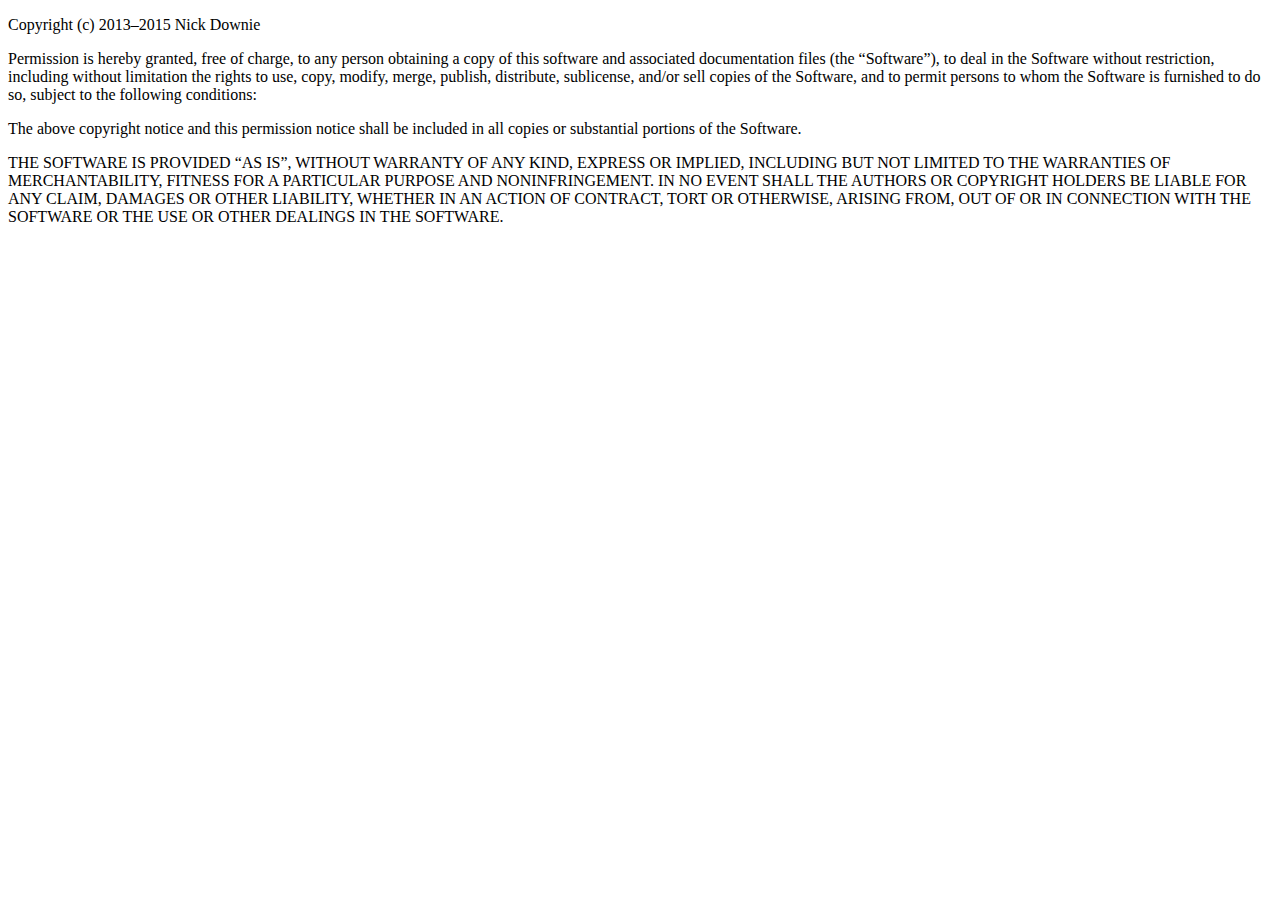
<file: plugins/charts/LICENSE.html>
<!DOCTYPE html>
<html>
<head>
	<meta charset="utf-8"/>
</head>
<body>
<p>Copyright (c) 2013&#8211;2015 Nick Downie</p>

<p>Permission is hereby granted, free of charge, to any person obtaining a copy of this software and associated documentation files (the &#8220;Software&#8221;), to deal in the Software without restriction, including without limitation the rights to use, copy, modify, merge, publish, distribute, sublicense, and/or sell copies of the Software, and to permit persons to whom the Software is furnished to do so, subject to the following conditions:</p>

<p>The above copyright notice and this permission notice shall be included in all copies or substantial portions of the Software.</p>

<p>THE SOFTWARE IS PROVIDED &#8220;AS IS&#8221;, WITHOUT WARRANTY OF ANY KIND, EXPRESS OR IMPLIED, INCLUDING BUT NOT LIMITED TO THE WARRANTIES OF MERCHANTABILITY, FITNESS FOR A PARTICULAR PURPOSE AND NONINFRINGEMENT. IN NO EVENT SHALL THE AUTHORS OR COPYRIGHT HOLDERS BE LIABLE FOR ANY CLAIM, DAMAGES OR OTHER LIABILITY, WHETHER IN AN ACTION OF CONTRACT, TORT OR OTHERWISE, ARISING FROM, OUT OF OR IN CONNECTION WITH THE SOFTWARE OR THE USE OR OTHER DEALINGS IN THE SOFTWARE.</p>

</body>
</html>
</file>
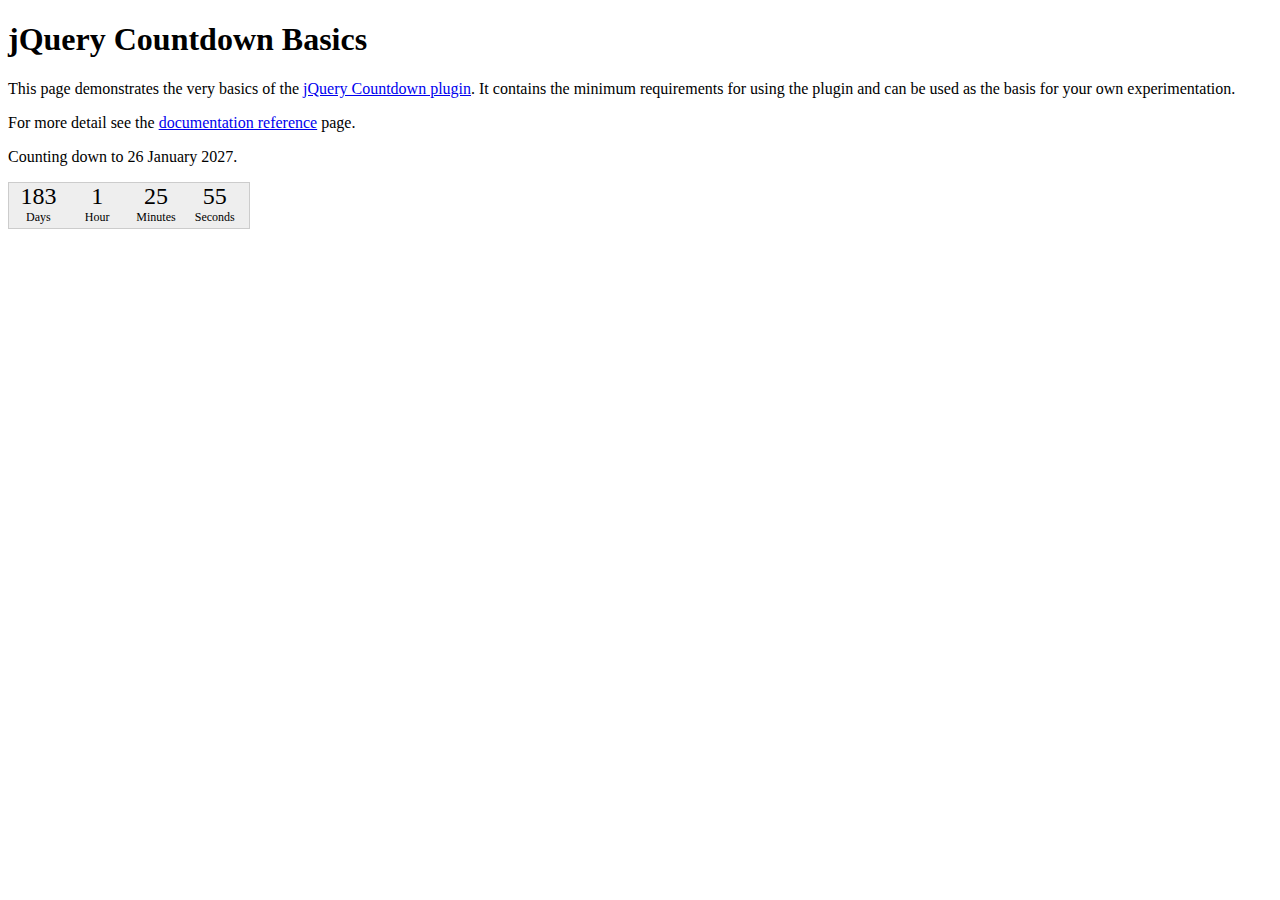
<file: plugins/jquery.countdown/countdownBasic.html>
﻿<!DOCTYPE html>
<html>
<head>
<meta http-equiv="Content-Type" content="text/html;charset=utf-8">
<title>jQuery Countdown</title>
<link rel="stylesheet" href="jquery.countdown.css">
<style type="text/css">
#defaultCountdown { width: 240px; height: 45px; }
</style>
<script src="http://ajax.googleapis.com/ajax/libs/jquery/1.11.0/jquery.min.js"></script>
<script src="jquery.plugin.js"></script>
<script src="jquery.countdown.js"></script>
<script>
$(function () {
	var austDay = new Date();
	austDay = new Date(austDay.getFullYear() + 1, 1 - 1, 26);
	$('#defaultCountdown').countdown({until: austDay});
	$('#year').text(austDay.getFullYear());
});
</script>
</head>
<body>
<h1>jQuery Countdown Basics</h1>
<p>This page demonstrates the very basics of the
	<a href="http://keith-wood.name/countdown.html">jQuery Countdown plugin</a>.
	It contains the minimum requirements for using the plugin and
	can be used as the basis for your own experimentation.</p>
<p>For more detail see the <a href="http://keith-wood.name/countdownRef.html">documentation reference</a> page.</p>
<p>Counting down to 26 January <span id="year">2014</span>.</p>
<div id="defaultCountdown"></div>
</body>
</html>
</file>
<file: fonts/fontello/css/fontello.css>
@font-face {
  font-family: 'fontello';
  src: url('../font/fontello.eot?46462644');
  src: url('../font/fontello.eot?46462644#iefix') format('embedded-opentype'),
       url('../font/fontello.woff?46462644') format('woff'),
       url('../font/fontello.ttf?46462644') format('truetype'),
       url('../font/fontello.svg?46462644#fontello') format('svg');
  font-weight: normal;
  font-style: normal;
}
/* Chrome hack: SVG is rendered more smooth in Windozze. 100% magic, uncomment if you need it. */
/* Note, that will break hinting! In other OS-es font will be not as sharp as it could be */
/*
@media screen and (-webkit-min-device-pixel-ratio:0) {
  @font-face {
    font-family: 'fontello';
    src: url('../font/fontello.svg?46462644#fontello') format('svg');
  }
}
*/
 
 [class^="icon-"]:before, [class*=" icon-"]:before {
  font-family: "fontello";
  font-style: normal;
  font-weight: normal;
  speak: none;
 
  display: inline-block;
  text-decoration: inherit;
  width: 1em;
  margin-right: .2em;
  text-align: center;
  /* opacity: .8; */
 
  /* For safety - reset parent styles, that can break glyph codes*/
  font-variant: normal;
  text-transform: none;
     
  /* fix buttons height, for twitter bootstrap */
  line-height: 1em;
 
  /* Animation center compensation - margins should be symmetric */
  /* remove if not needed */
  margin-left: .2em;
 
  /* you can be more comfortable with increased icons size */
  /* font-size: 120%; */
 
  /* Uncomment for 3D effect */
  /* text-shadow: 1px 1px 1px rgba(127, 127, 127, 0.3); */
}
 
.icon-note:before { content: '\e800'; } /* '' */
.icon-note-beamed:before { content: '\e801'; } /* '' */
.icon-music:before { content: '\e802'; } /* '' */
.icon-search:before { content: '\e803'; } /* '' */
.icon-flashlight:before { content: '\e804'; } /* '' */
.icon-mail:before { content: '\e805'; } /* '' */
.icon-heart:before { content: '\e806'; } /* '' */
.icon-heart-empty:before { content: '\e807'; } /* '' */
.icon-star:before { content: '\e808'; } /* '' */
.icon-star-empty:before { content: '\e809'; } /* '' */
.icon-user:before { content: '\e80a'; } /* '' */
.icon-users:before { content: '\e80b'; } /* '' */
.icon-user-add:before { content: '\e80c'; } /* '' */
.icon-video:before { content: '\e80d'; } /* '' */
.icon-picture:before { content: '\e80e'; } /* '' */
.icon-camera:before { content: '\e80f'; } /* '' */
.icon-layout:before { content: '\e810'; } /* '' */
.icon-menu:before { content: '\e811'; } /* '' */
.icon-check:before { content: '\e812'; } /* '' */
.icon-cancel-circled:before { content: '\e813'; } /* '' */
.icon-cancel-squared:before { content: '\e814'; } /* '' */
.icon-plus:before { content: '\e815'; } /* '' */
.icon-plus-circled:before { content: '\e816'; } /* '' */
.icon-plus-squared:before { content: '\e817'; } /* '' */
.icon-minus:before { content: '\e818'; } /* '' */
.icon-minus-circled:before { content: '\e819'; } /* '' */
.icon-minus-squared:before { content: '\e81a'; } /* '' */
.icon-help:before { content: '\e81b'; } /* '' */
.icon-help-circled:before { content: '\e81c'; } /* '' */
.icon-info:before { content: '\e81d'; } /* '' */
.icon-info-circled:before { content: '\e81e'; } /* '' */
.icon-back:before { content: '\e81f'; } /* '' */
.icon-home:before { content: '\e820'; } /* '' */
.icon-link:before { content: '\e821'; } /* '' */
.icon-attach:before { content: '\e822'; } /* '' */
.icon-lock:before { content: '\e823'; } /* '' */
.icon-lock-open:before { content: '\e824'; } /* '' */
.icon-eye:before { content: '\e825'; } /* '' */
.icon-bookmark:before { content: '\e826'; } /* '' */
.icon-bookmarks:before { content: '\e827'; } /* '' */
.icon-flag:before { content: '\e828'; } /* '' */
.icon-thumbs-up:before { content: '\e829'; } /* '' */
.icon-thumbs-down:before { content: '\e82a'; } /* '' */
.icon-download:before { content: '\e82b'; } /* '' */
.icon-upload:before { content: '\e82c'; } /* '' */
.icon-upload-cloud:before { content: '\e82d'; } /* '' */
.icon-reply:before { content: '\e82e'; } /* '' */
.icon-reply-all:before { content: '\e82f'; } /* '' */
.icon-forward:before { content: '\e830'; } /* '' */
.icon-quote:before { content: '\e831'; } /* '' */
.icon-code:before { content: '\e832'; } /* '' */
.icon-export:before { content: '\e833'; } /* '' */
.icon-pencil:before { content: '\e834'; } /* '' */
.icon-feather:before { content: '\e835'; } /* '' */
.icon-print:before { content: '\e836'; } /* '' */
.icon-retweet:before { content: '\e837'; } /* '' */
.icon-keyboard:before { content: '\e838'; } /* '' */
.icon-chat:before { content: '\e839'; } /* '' */
.icon-bell:before { content: '\e83a'; } /* '' */
.icon-attention:before { content: '\e83b'; } /* '' */
.icon-alert:before { content: '\e83c'; } /* '' */
.icon-vcard:before { content: '\e83d'; } /* '' */
.icon-address:before { content: '\e83e'; } /* '' */
.icon-location:before { content: '\e83f'; } /* '' */
.icon-map:before { content: '\e840'; } /* '' */
.icon-direction:before { content: '\e841'; } /* '' */
.icon-compass:before { content: '\e842'; } /* '' */
.icon-cup:before { content: '\e843'; } /* '' */
.icon-trash:before { content: '\e844'; } /* '' */
.icon-doc:before { content: '\e845'; } /* '' */
.icon-docs:before { content: '\e846'; } /* '' */
.icon-doc-landscape:before { content: '\e847'; } /* '' */
.icon-doc-text:before { content: '\e848'; } /* '' */
.icon-doc-text-inv:before { content: '\e849'; } /* '' */
.icon-newspaper:before { content: '\e84a'; } /* '' */
.icon-book-open:before { content: '\e84b'; } /* '' */
.icon-folder:before { content: '\e84c'; } /* '' */
.icon-archive:before { content: '\e84d'; } /* '' */
.icon-box:before { content: '\e84e'; } /* '' */
.icon-rss:before { content: '\e84f'; } /* '' */
.icon-phone:before { content: '\e850'; } /* '' */
.icon-cog:before { content: '\e851'; } /* '' */
.icon-tools:before { content: '\e852'; } /* '' */
.icon-share:before { content: '\e853'; } /* '' */
.icon-shareable:before { content: '\e854'; } /* '' */
.icon-basket:before { content: '\e855'; } /* '' */
.icon-bag:before { content: '\e856'; } /* '' */
.icon-calendar:before { content: '\e857'; } /* '' */
.icon-login:before { content: '\e858'; } /* '' */
.icon-logout:before { content: '\e859'; } /* '' */
.icon-mic:before { content: '\e85a'; } /* '' */
.icon-mute:before { content: '\e85b'; } /* '' */
.icon-sound:before { content: '\e85c'; } /* '' */
.icon-volume:before { content: '\e85d'; } /* '' */
.icon-clock:before { content: '\e85e'; } /* '' */
.icon-lamp:before { content: '\e85f'; } /* '' */
.icon-light-down:before { content: '\e860'; } /* '' */
.icon-light-up:before { content: '\e861'; } /* '' */
.icon-adjust:before { content: '\e862'; } /* '' */
.icon-block:before { content: '\e863'; } /* '' */
.icon-resize-full:before { content: '\e864'; } /* '' */
.icon-resize-small:before { content: '\e865'; } /* '' */
.icon-popup:before { content: '\e866'; } /* '' */
.icon-publish:before { content: '\e867'; } /* '' */
.icon-window:before { content: '\e868'; } /* '' */
.icon-arrow-combo:before { content: '\e869'; } /* '' */
.icon-down-circled:before { content: '\e86a'; } /* '' */
.icon-left-circled:before { content: '\e86b'; } /* '' */
.icon-right-circled:before { content: '\e86c'; } /* '' */
.icon-up-circled:before { content: '\e86d'; } /* '' */
.icon-down-open:before { content: '\e86e'; } /* '' */
.icon-left-open:before { content: '\e86f'; } /* '' */
.icon-right-open:before { content: '\e870'; } /* '' */
.icon-up-open:before { content: '\e871'; } /* '' */
.icon-left-open-mini:before { content: '\e872'; } /* '' */
.icon-right-open-mini:before { content: '\e873'; } /* '' */
.icon-up-open-mini:before { content: '\e874'; } /* '' */
.icon-down-open-big:before { content: '\e875'; } /* '' */
.icon-left-open-big:before { content: '\e876'; } /* '' */
.icon-right-open-big:before { content: '\e877'; } /* '' */
.icon-up-open-big:before { content: '\e878'; } /* '' */
.icon-down:before { content: '\e879'; } /* '' */
.icon-left:before { content: '\e87a'; } /* '' */
.icon-right:before { content: '\e87b'; } /* '' */
.icon-up:before { content: '\e87c'; } /* '' */
.icon-down-dir:before { content: '\e87d'; } /* '' */
.icon-left-dir:before { content: '\e87e'; } /* '' */
.icon-right-dir:before { content: '\e87f'; } /* '' */
.icon-up-dir:before { content: '\e880'; } /* '' */
.icon-down-bold:before { content: '\e881'; } /* '' */
.icon-left-bold:before { content: '\e882'; } /* '' */
.icon-right-bold:before { content: '\e883'; } /* '' */
.icon-up-bold:before { content: '\e884'; } /* '' */
.icon-left-thin:before { content: '\e885'; } /* '' */
.icon-right-thin:before { content: '\e886'; } /* '' */
.icon-up-thin:before { content: '\e887'; } /* '' */
.icon-ccw:before { content: '\e888'; } /* '' */
.icon-cw:before { content: '\e889'; } /* '' */
.icon-arrows-ccw:before { content: '\e88a'; } /* '' */
.icon-level-down:before { content: '\e88b'; } /* '' */
.icon-level-up:before { content: '\e88c'; } /* '' */
.icon-shuffle:before { content: '\e88d'; } /* '' */
.icon-loop:before { content: '\e88e'; } /* '' */
.icon-switch:before { content: '\e88f'; } /* '' */
.icon-play:before { content: '\e890'; } /* '' */
.icon-stop:before { content: '\e891'; } /* '' */
.icon-pause:before { content: '\e892'; } /* '' */
.icon-record:before { content: '\e893'; } /* '' */
.icon-to-end:before { content: '\e894'; } /* '' */
.icon-to-start:before { content: '\e895'; } /* '' */
.icon-fast-forward:before { content: '\e896'; } /* '' */
.icon-fast-backward:before { content: '\e897'; } /* '' */
.icon-progress-1:before { content: '\e898'; } /* '' */
.icon-progress-2:before { content: '\e899'; } /* '' */
.icon-progress-3:before { content: '\e89a'; } /* '' */
.icon-target:before { content: '\e89b'; } /* '' */
.icon-palette:before { content: '\e89c'; } /* '' */
.icon-list:before { content: '\e89d'; } /* '' */
.icon-list-add:before { content: '\e89e'; } /* '' */
.icon-signal:before { content: '\e89f'; } /* '' */
.icon-trophy:before { content: '\e8a0'; } /* '' */
.icon-battery:before { content: '\e8a1'; } /* '' */
.icon-back-in-time:before { content: '\e8a2'; } /* '' */
.icon-monitor:before { content: '\e8a3'; } /* '' */
.icon-mobile:before { content: '\e8a4'; } /* '' */
.icon-network:before { content: '\e8a5'; } /* '' */
.icon-cd:before { content: '\e8a6'; } /* '' */
.icon-inbox:before { content: '\e8a7'; } /* '' */
.icon-install:before { content: '\e8a8'; } /* '' */
.icon-globe:before { content: '\e8a9'; } /* '' */
.icon-cloud:before { content: '\e8aa'; } /* '' */
.icon-flash:before { content: '\e8ab'; } /* '' */
.icon-moon:before { content: '\e8ac'; } /* '' */
.icon-flight:before { content: '\e8ad'; } /* '' */
.icon-paper-plane:before { content: '\e8ae'; } /* '' */
.icon-leaf:before { content: '\e8af'; } /* '' */
.icon-lifebuoy:before { content: '\e8b0'; } /* '' */
.icon-mouse:before { content: '\e8b1'; } /* '' */
.icon-briefcase:before { content: '\e8b2'; } /* '' */
.icon-suitcase:before { content: '\e8b3'; } /* '' */
.icon-dot:before { content: '\e8b4'; } /* '' */
.icon-dot-2:before { content: '\e8b5'; } /* '' */
.icon-dot-3:before { content: '\e8b6'; } /* '' */
.icon-brush:before { content: '\e8b7'; } /* '' */
.icon-magnet:before { content: '\e8b8'; } /* '' */
.icon-infinity:before { content: '\e8b9'; } /* '' */
.icon-erase:before { content: '\e8ba'; } /* '' */
.icon-chart-pie:before { content: '\e8bb'; } /* '' */
.icon-chart-line:before { content: '\e8bc'; } /* '' */
.icon-chart-bar:before { content: '\e8bd'; } /* '' */
.icon-tape:before { content: '\e8be'; } /* '' */
.icon-graduation-cap:before { content: '\e8bf'; } /* '' */
.icon-language:before { content: '\e8c0'; } /* '' */
.icon-ticket:before { content: '\e8c1'; } /* '' */
.icon-water:before { content: '\e8c2'; } /* '' */
.icon-droplet:before { content: '\e8c3'; } /* '' */
.icon-air:before { content: '\e8c4'; } /* '' */
.icon-credit-card:before { content: '\e8c5'; } /* '' */
.icon-floppy:before { content: '\e8c6'; } /* '' */
.icon-clipboard:before { content: '\e8c7'; } /* '' */
.icon-megaphone:before { content: '\e8c8'; } /* '' */
.icon-database:before { content: '\e8c9'; } /* '' */
.icon-drive:before { content: '\e8ca'; } /* '' */
.icon-bucket:before { content: '\e8cb'; } /* '' */
.icon-thermometer:before { content: '\e8cc'; } /* '' */
.icon-key:before { content: '\e8cd'; } /* '' */
.icon-flow-cascade:before { content: '\e8ce'; } /* '' */
.icon-flow-branch:before { content: '\e8cf'; } /* '' */
.icon-flow-tree:before { content: '\e8d0'; } /* '' */
.icon-flow-parallel:before { content: '\e8d1'; } /* '' */
.icon-rocket:before { content: '\e8d2'; } /* '' */
.icon-gauge:before { content: '\e8d3'; } /* '' */
.icon-traffic-cone:before { content: '\e8d4'; } /* '' */
.icon-cc:before { content: '\e8d5'; } /* '' */
.icon-cc-by:before { content: '\e8d6'; } /* '' */
.icon-cc-nc:before { content: '\e8d7'; } /* '' */
.icon-cc-nc-eu:before { content: '\e8d8'; } /* '' */
.icon-cc-nc-jp:before { content: '\e8d9'; } /* '' */
.icon-cc-sa:before { content: '\e8da'; } /* '' */
.icon-cc-nd:before { content: '\e8db'; } /* '' */
.icon-cc-pd:before { content: '\e8dc'; } /* '' */
.icon-cc-zero:before { content: '\e8dd'; } /* '' */
.icon-cc-share:before { content: '\e8de'; } /* '' */
.icon-cc-remix:before { content: '\e8df'; } /* '' */
.icon-github:before { content: '\e8e0'; } /* '' */
.icon-github-circled:before { content: '\e8e1'; } /* '' */
.icon-flickr:before { content: '\e8e2'; } /* '' */
.icon-flickr-circled:before { content: '\e8e3'; } /* '' */
.icon-vimeo-circled:before { content: '\e8e4'; } /* '' */
.icon-twitter:before { content: '\e8e5'; } /* '' */
.icon-twitter-circled:before { content: '\e8e6'; } /* '' */
.icon-facebook:before { content: '\e8e7'; } /* '' */
.icon-facebook-circled:before { content: '\e8e8'; } /* '' */
.icon-facebook-squared:before { content: '\e8e9'; } /* '' */
.icon-gplus:before { content: '\e8ea'; } /* '' */
.icon-gplus-circled:before { content: '\e8eb'; } /* '' */
.icon-pinterest:before { content: '\e8ec'; } /* '' */
.icon-pinterest-circled:before { content: '\e8ed'; } /* '' */
.icon-tumblr:before { content: '\e8ee'; } /* '' */
.icon-tumblr-circled:before { content: '\e8ef'; } /* '' */
.icon-linkedin:before { content: '\e8f0'; } /* '' */
.icon-linkedin-circled:before { content: '\e8f1'; } /* '' */
.icon-dribbble:before { content: '\e8f2'; } /* '' */
.icon-dribbble-circled:before { content: '\e8f3'; } /* '' */
.icon-stumbleupon:before { content: '\e8f4'; } /* '' */
.icon-stumbleupon-circled:before { content: '\e8f5'; } /* '' */
.icon-lastfm:before { content: '\e8f6'; } /* '' */
.icon-rdio:before { content: '\e8f7'; } /* '' */
.icon-rdio-circled:before { content: '\e8f8'; } /* '' */
.icon-spotify:before { content: '\e8f9'; } /* '' */
.icon-spotify-circled:before { content: '\e8fa'; } /* '' */
.icon-qq:before { content: '\e8fb'; } /* '' */
.icon-instagram:before { content: '\e8fc'; } /* '' */
.icon-dropbox:before { content: '\e8fd'; } /* '' */
.icon-evernote:before { content: '\e8fe'; } /* '' */
.icon-flattr:before { content: '\e8ff'; } /* '' */
.icon-skype:before { content: '\e900'; } /* '' */
.icon-skype-circled:before { content: '\e901'; } /* '' */
.icon-renren:before { content: '\e902'; } /* '' */
.icon-sina-weibo:before { content: '\e903'; } /* '' */
.icon-paypal:before { content: '\e904'; } /* '' */
.icon-picasa:before { content: '\e905'; } /* '' */
.icon-soundcloud:before { content: '\e906'; } /* '' */
.icon-mixi:before { content: '\e907'; } /* '' */
.icon-behance:before { content: '\e908'; } /* '' */
.icon-google-circles:before { content: '\e909'; } /* '' */
.icon-smashing:before { content: '\e90a'; } /* '' */
.icon-sweden:before { content: '\e90b'; } /* '' */
.icon-db-shape:before { content: '\e90c'; } /* '' */
.icon-logo-db:before { content: '\e90d'; } /* '' */
.icon-flow-line:before { content: '\e90e'; } /* '' */
.icon-vimeo:before { content: '\e90f'; } /* '' */
.icon-lastfm-circled:before { content: '\e910'; } /* '' */
.icon-vkontakte:before { content: '\e911'; } /* '' */
.icon-cancel:before { content: '\e912'; } /* '' */
.icon-tag:before { content: '\e913'; } /* '' */
.icon-comment:before { content: '\e914'; } /* '' */
.icon-book:before { content: '\e915'; } /* '' */
.icon-hourglass:before { content: '\e916'; } /* '' */
.icon-down-open-mini:before { content: '\e917'; } /* '' */
.icon-down-thin:before { content: '\e918'; } /* '' */
.icon-progress-0:before { content: '\e919'; } /* '' */
.icon-cloud-thunder:before { content: '\e91a'; } /* '' */
.icon-chart-area:before { content: '\e91b'; } /* '' */
.icon-music-outline:before { content: '\e91c'; } /* '' */
.icon-music-1:before { content: '\e91d'; } /* '' */
.icon-search-outline:before { content: '\e91e'; } /* '' */
.icon-search-1:before { content: '\e91f'; } /* '' */
.icon-mail-1:before { content: '\e920'; } /* '' */
.icon-heart-1:before { content: '\e921'; } /* '' */
.icon-heart-filled:before { content: '\e922'; } /* '' */
.icon-star-1:before { content: '\e923'; } /* '' */
.icon-star-filled:before { content: '\e924'; } /* '' */
.icon-user-outline:before { content: '\e925'; } /* '' */
.icon-user-1:before { content: '\e926'; } /* '' */
.icon-users-outline:before { content: '\e927'; } /* '' */
.icon-users-1:before { content: '\e928'; } /* '' */
.icon-user-add-outline:before { content: '\e929'; } /* '' */
.icon-user-add-1:before { content: '\e92a'; } /* '' */
.icon-user-delete-outline:before { content: '\e92b'; } /* '' */
.icon-user-delete:before { content: '\e92c'; } /* '' */
.icon-video-1:before { content: '\e92d'; } /* '' */
.icon-videocam-outline:before { content: '\e92e'; } /* '' */
.icon-videocam:before { content: '\e92f'; } /* '' */
.icon-picture-outline:before { content: '\e930'; } /* '' */
.icon-picture-1:before { content: '\e931'; } /* '' */
.icon-camera-outline:before { content: '\e932'; } /* '' */
.icon-camera-1:before { content: '\e933'; } /* '' */
.icon-th-outline:before { content: '\e934'; } /* '' */
.icon-th:before { content: '\e935'; } /* '' */
.icon-th-large-outline:before { content: '\e936'; } /* '' */
.icon-th-large:before { content: '\e937'; } /* '' */
.icon-th-list-outline:before { content: '\e938'; } /* '' */
.icon-th-list:before { content: '\e939'; } /* '' */
.icon-ok-outline:before { content: '\e93a'; } /* '' */
.icon-ok:before { content: '\e93b'; } /* '' */
.icon-cancel-outline:before { content: '\e93c'; } /* '' */
.icon-cancel-1:before { content: '\e93d'; } /* '' */
.icon-cancel-alt:before { content: '\e93e'; } /* '' */
.icon-cancel-alt-filled:before { content: '\e93f'; } /* '' */
.icon-cancel-circled-outline:before { content: '\e940'; } /* '' */
.icon-cancel-circled-1:before { content: '\e941'; } /* '' */
.icon-plus-outline:before { content: '\e942'; } /* '' */
.icon-plus-1:before { content: '\e943'; } /* '' */
.icon-minus-outline:before { content: '\e944'; } /* '' */
.icon-minus-1:before { content: '\e945'; } /* '' */
.icon-divide-outline:before { content: '\e946'; } /* '' */
.icon-divide:before { content: '\e947'; } /* '' */
.icon-eq-outline:before { content: '\e948'; } /* '' */
.icon-eq:before { content: '\e949'; } /* '' */
.icon-info-outline:before { content: '\e94a'; } /* '' */
.icon-info-1:before { content: '\e94b'; } /* '' */
.icon-home-outline:before { content: '\e94c'; } /* '' */
.icon-home-1:before { content: '\e94d'; } /* '' */
.icon-link-outline:before { content: '\e94e'; } /* '' */
.icon-link-1:before { content: '\e94f'; } /* '' */
.icon-attach-outline:before { content: '\e950'; } /* '' */
.icon-attach-1:before { content: '\e951'; } /* '' */
.icon-lock-1:before { content: '\e952'; } /* '' */
.icon-lock-filled:before { content: '\e953'; } /* '' */
.icon-lock-open-1:before { content: '\e954'; } /* '' */
.icon-lock-open-filled:before { content: '\e955'; } /* '' */
.icon-pin-outline:before { content: '\e956'; } /* '' */
.icon-pin:before { content: '\e957'; } /* '' */
.icon-eye-outline:before { content: '\e958'; } /* '' */
.icon-eye-1:before { content: '\e959'; } /* '' */
.icon-tag-1:before { content: '\e95a'; } /* '' */
.icon-tags:before { content: '\e95b'; } /* '' */
.icon-bookmark-1:before { content: '\e95c'; } /* '' */
.icon-flag-1:before { content: '\e95d'; } /* '' */
.icon-flag-filled:before { content: '\e95e'; } /* '' */
.icon-thumbs-up-1:before { content: '\e95f'; } /* '' */
.icon-thumbs-down-1:before { content: '\e960'; } /* '' */
.icon-download-outline:before { content: '\e961'; } /* '' */
.icon-download-1:before { content: '\e962'; } /* '' */
.icon-upload-outline:before { content: '\e963'; } /* '' */
.icon-upload-1:before { content: '\e964'; } /* '' */
.icon-upload-cloud-outline:before { content: '\e965'; } /* '' */
.icon-upload-cloud-1:before { content: '\e966'; } /* '' */
.icon-reply-outline:before { content: '\e967'; } /* '' */
.icon-reply-1:before { content: '\e968'; } /* '' */
.icon-forward-outline:before { content: '\e969'; } /* '' */
.icon-forward-1:before { content: '\e96a'; } /* '' */
.icon-code-outline:before { content: '\e96b'; } /* '' */
.icon-code-1:before { content: '\e96c'; } /* '' */
.icon-export-outline:before { content: '\e96d'; } /* '' */
.icon-export-1:before { content: '\e96e'; } /* '' */
.icon-pencil-1:before { content: '\e96f'; } /* '' */
.icon-pen:before { content: '\e970'; } /* '' */
.icon-feather-1:before { content: '\e971'; } /* '' */
.icon-edit:before { content: '\e972'; } /* '' */
.icon-print-1:before { content: '\e973'; } /* '' */
.icon-comment-1:before { content: '\e974'; } /* '' */
.icon-chat-1:before { content: '\e975'; } /* '' */
.icon-chat-alt:before { content: '\e976'; } /* '' */
.icon-bell-1:before { content: '\e977'; } /* '' */
.icon-attention-1:before { content: '\e978'; } /* '' */
.icon-attention-filled:before { content: '\e979'; } /* '' */
.icon-warning-empty:before { content: '\e97a'; } /* '' */
.icon-warning:before { content: '\e97b'; } /* '' */
.icon-contacts:before { content: '\e97c'; } /* '' */
.icon-vcard-1:before { content: '\e97d'; } /* '' */
.icon-address-1:before { content: '\e97e'; } /* '' */
.icon-location-outline:before { content: '\e97f'; } /* '' */
.icon-location-1:before { content: '\e980'; } /* '' */
.icon-map-1:before { content: '\e981'; } /* '' */
.icon-direction-outline:before { content: '\e982'; } /* '' */
.icon-direction-1:before { content: '\e983'; } /* '' */
.icon-compass-1:before { content: '\e984'; } /* '' */
.icon-trash-1:before { content: '\e985'; } /* '' */
.icon-doc-1:before { content: '\e986'; } /* '' */
.icon-doc-text-1:before { content: '\e987'; } /* '' */
.icon-doc-add:before { content: '\e988'; } /* '' */
.icon-doc-remove:before { content: '\e989'; } /* '' */
.icon-news:before { content: '\e98a'; } /* '' */
.icon-folder-1:before { content: '\e98b'; } /* '' */
.icon-folder-add:before { content: '\e98c'; } /* '' */
.icon-folder-delete:before { content: '\e98d'; } /* '' */
.icon-archive-1:before { content: '\e98e'; } /* '' */
.icon-box-1:before { content: '\e98f'; } /* '' */
.icon-rss-outline:before { content: '\e990'; } /* '' */
.icon-rss-1:before { content: '\e991'; } /* '' */
.icon-phone-outline:before { content: '\e992'; } /* '' */
.icon-phone-1:before { content: '\e993'; } /* '' */
.icon-menu-outline:before { content: '\e994'; } /* '' */
.icon-menu-1:before { content: '\e995'; } /* '' */
.icon-cog-outline:before { content: '\e996'; } /* '' */
.icon-cog-1:before { content: '\e997'; } /* '' */
.icon-wrench-outline:before { content: '\e998'; } /* '' */
.icon-wrench:before { content: '\e999'; } /* '' */
.icon-basket-1:before { content: '\e99a'; } /* '' */
.icon-calendar-outlilne:before { content: '\e99b'; } /* '' */
.icon-calendar-1:before { content: '\e99c'; } /* '' */
.icon-mic-outline:before { content: '\e99d'; } /* '' */
.icon-mic-1:before { content: '\e99e'; } /* '' */
.icon-volume-off:before { content: '\e99f'; } /* '' */
.icon-volume-low:before { content: '\e9a0'; } /* '' */
.icon-volume-middle:before { content: '\e9a1'; } /* '' */
.icon-volume-high:before { content: '\e9a2'; } /* '' */
.icon-headphones:before { content: '\e9a3'; } /* '' */
.icon-clock-1:before { content: '\e9a4'; } /* '' */
.icon-wristwatch:before { content: '\e9a5'; } /* '' */
.icon-stopwatch:before { content: '\e9a6'; } /* '' */
.icon-lightbulb:before { content: '\e9a7'; } /* '' */
.icon-block-outline:before { content: '\e9a8'; } /* '' */
.icon-block-1:before { content: '\e9a9'; } /* '' */
.icon-resize-full-outline:before { content: '\e9aa'; } /* '' */
.icon-resize-full-1:before { content: '\e9ab'; } /* '' */
.icon-resize-normal-outline:before { content: '\e9ac'; } /* '' */
.icon-resize-normal:before { content: '\e9ad'; } /* '' */
.icon-move-outline:before { content: '\e9ae'; } /* '' */
.icon-move:before { content: '\e9af'; } /* '' */
.icon-popup-1:before { content: '\e9b0'; } /* '' */
.icon-zoom-in-outline:before { content: '\e9b1'; } /* '' */
.icon-zoom-in:before { content: '\e9b2'; } /* '' */
.icon-zoom-out-outline:before { content: '\e9b3'; } /* '' */
.icon-zoom-out:before { content: '\e9b4'; } /* '' */
.icon-popup-2:before { content: '\e9b5'; } /* '' */
.icon-left-open-outline:before { content: '\e9b6'; } /* '' */
.icon-left-open-1:before { content: '\e9b7'; } /* '' */
.icon-right-open-outline:before { content: '\e9b8'; } /* '' */
.icon-right-open-1:before { content: '\e9b9'; } /* '' */
.icon-down-1:before { content: '\e9ba'; } /* '' */
.icon-left-1:before { content: '\e9bb'; } /* '' */
.icon-right-1:before { content: '\e9bc'; } /* '' */
.icon-up-1:before { content: '\e9bd'; } /* '' */
.icon-down-outline:before { content: '\e9be'; } /* '' */
.icon-left-outline:before { content: '\e9bf'; } /* '' */
.icon-right-outline:before { content: '\e9c0'; } /* '' */
.icon-up-outline:before { content: '\e9c1'; } /* '' */
.icon-down-small:before { content: '\e9c2'; } /* '' */
.icon-left-small:before { content: '\e9c3'; } /* '' */
.icon-right-small:before { content: '\e9c4'; } /* '' */
.icon-up-small:before { content: '\e9c5'; } /* '' */
.icon-cw-outline:before { content: '\e9c6'; } /* '' */
.icon-cw-1:before { content: '\e9c7'; } /* '' */
.icon-arrows-cw-outline:before { content: '\e9c8'; } /* '' */
.icon-arrows-cw:before { content: '\e9c9'; } /* '' */
.icon-loop-outline:before { content: '\e9ca'; } /* '' */
.icon-loop-1:before { content: '\e9cb'; } /* '' */
.icon-loop-alt-outline:before { content: '\e9cc'; } /* '' */
.icon-loop-alt:before { content: '\e9cd'; } /* '' */
.icon-shuffle-1:before { content: '\e9ce'; } /* '' */
.icon-play-outline:before { content: '\e9cf'; } /* '' */
.icon-play-1:before { content: '\e9d0'; } /* '' */
.icon-stop-outline:before { content: '\e9d1'; } /* '' */
.icon-stop-1:before { content: '\e9d2'; } /* '' */
.icon-pause-outline:before { content: '\e9d3'; } /* '' */
.icon-pause-1:before { content: '\e9d4'; } /* '' */
.icon-fast-fw-outline:before { content: '\e9d5'; } /* '' */
.icon-fast-fw:before { content: '\e9d6'; } /* '' */
.icon-rewind-outline:before { content: '\e9d7'; } /* '' */
.icon-rewind:before { content: '\e9d8'; } /* '' */
.icon-record-outline:before { content: '\e9d9'; } /* '' */
.icon-record-1:before { content: '\e9da'; } /* '' */
.icon-eject-outline:before { content: '\e9db'; } /* '' */
.icon-eject:before { content: '\e9dc'; } /* '' */
.icon-eject-alt-outline:before { content: '\e9dd'; } /* '' */
.icon-eject-alt:before { content: '\e9de'; } /* '' */
.icon-bat1:before { content: '\e9df'; } /* '' */
.icon-bat2:before { content: '\e9e0'; } /* '' */
.icon-bat3:before { content: '\e9e1'; } /* '' */
.icon-bat4:before { content: '\e9e2'; } /* '' */
.icon-bat-charge:before { content: '\e9e3'; } /* '' */
.icon-plug:before { content: '\e9e4'; } /* '' */
.icon-target-outline:before { content: '\e9e5'; } /* '' */
.icon-target-1:before { content: '\e9e6'; } /* '' */
.icon-wifi-outline:before { content: '\e9e7'; } /* '' */
.icon-wifi:before { content: '\e9e8'; } /* '' */
.icon-desktop:before { content: '\e9e9'; } /* '' */
.icon-laptop:before { content: '\e9ea'; } /* '' */
.icon-tablet:before { content: '\e9eb'; } /* '' */
.icon-mobile-1:before { content: '\e9ec'; } /* '' */
.icon-contrast:before { content: '\e9ed'; } /* '' */
.icon-globe-outline:before { content: '\e9ee'; } /* '' */
.icon-globe-1:before { content: '\e9ef'; } /* '' */
.icon-globe-alt-outline:before { content: '\e9f0'; } /* '' */
.icon-globe-alt:before { content: '\e9f1'; } /* '' */
.icon-sun:before { content: '\e9f2'; } /* '' */
.icon-sun-filled:before { content: '\e9f3'; } /* '' */
.icon-cloud-1:before { content: '\e9f4'; } /* '' */
.icon-flash-outline:before { content: '\e9f5'; } /* '' */
.icon-flash-1:before { content: '\e9f6'; } /* '' */
.icon-moon-1:before { content: '\e9f7'; } /* '' */
.icon-waves-outline:before { content: '\e9f8'; } /* '' */
.icon-waves:before { content: '\e9f9'; } /* '' */
.icon-rain:before { content: '\e9fa'; } /* '' */
.icon-cloud-sun:before { content: '\e9fb'; } /* '' */
.icon-drizzle:before { content: '\e9fc'; } /* '' */
.icon-snow:before { content: '\e9fd'; } /* '' */
.icon-cloud-flash:before { content: '\e9fe'; } /* '' */
.icon-cloud-wind:before { content: '\e9ff'; } /* '' */
.icon-wind:before { content: '\ea00'; } /* '' */
.icon-plane-outline:before { content: '\ea01'; } /* '' */
.icon-plane:before { content: '\ea02'; } /* '' */
.icon-leaf-1:before { content: '\ea03'; } /* '' */
.icon-lifebuoy-1:before { content: '\ea04'; } /* '' */
.icon-briefcase-1:before { content: '\ea05'; } /* '' */
.icon-brush-1:before { content: '\ea06'; } /* '' */
.icon-pipette:before { content: '\ea07'; } /* '' */
.icon-power-outline:before { content: '\ea08'; } /* '' */
.icon-power:before { content: '\ea09'; } /* '' */
.icon-check-outline:before { content: '\ea0a'; } /* '' */
.icon-check-1:before { content: '\ea0b'; } /* '' */
.icon-gift:before { content: '\ea0c'; } /* '' */
.icon-temperatire:before { content: '\ea0d'; } /* '' */
.icon-chart-outline:before { content: '\ea0e'; } /* '' */
.icon-chart:before { content: '\ea0f'; } /* '' */
.icon-chart-alt-outline:before { content: '\ea10'; } /* '' */
.icon-chart-alt:before { content: '\ea11'; } /* '' */
.icon-chart-bar-outline:before { content: '\ea12'; } /* '' */
.icon-chart-bar-1:before { content: '\ea13'; } /* '' */
.icon-chart-pie-outline:before { content: '\ea14'; } /* '' */
.icon-chart-pie-1:before { content: '\ea15'; } /* '' */
.icon-ticket-1:before { content: '\ea16'; } /* '' */
.icon-credit-card-1:before { content: '\ea17'; } /* '' */
.icon-clipboard-1:before { content: '\ea18'; } /* '' */
.icon-database-1:before { content: '\ea19'; } /* '' */
.icon-key-outline:before { content: '\ea1a'; } /* '' */
.icon-key-1:before { content: '\ea1b'; } /* '' */
.icon-flow-split:before { content: '\ea1c'; } /* '' */
.icon-flow-merge:before { content: '\ea1d'; } /* '' */
.icon-flow-parallel-1:before { content: '\ea1e'; } /* '' */
.icon-flow-cross:before { content: '\ea1f'; } /* '' */
.icon-certificate-outline:before { content: '\ea20'; } /* '' */
.icon-certificate:before { content: '\ea21'; } /* '' */
.icon-scissors-outline:before { content: '\ea22'; } /* '' */
.icon-scissors:before { content: '\ea23'; } /* '' */
.icon-flask:before { content: '\ea24'; } /* '' */
.icon-wine:before { content: '\ea25'; } /* '' */
.icon-coffee:before { content: '\ea26'; } /* '' */
.icon-beer:before { content: '\ea27'; } /* '' */
.icon-anchor-outline:before { content: '\ea28'; } /* '' */
.icon-anchor:before { content: '\ea29'; } /* '' */
.icon-puzzle-outline:before { content: '\ea2a'; } /* '' */
.icon-puzzle:before { content: '\ea2b'; } /* '' */
.icon-tree:before { content: '\ea2c'; } /* '' */
.icon-calculator:before { content: '\ea2d'; } /* '' */
.icon-infinity-outline:before { content: '\ea2e'; } /* '' */
.icon-infinity-1:before { content: '\ea2f'; } /* '' */
.icon-pi-outline:before { content: '\ea30'; } /* '' */
.icon-pi:before { content: '\ea31'; } /* '' */
.icon-at:before { content: '\ea32'; } /* '' */
.icon-at-circled:before { content: '\ea33'; } /* '' */
.icon-looped-square-outline:before { content: '\ea34'; } /* '' */
.icon-looped-square-interest:before { content: '\ea35'; } /* '' */
.icon-sort-alphabet-outline:before { content: '\ea36'; } /* '' */
.icon-sort-alphabet:before { content: '\ea37'; } /* '' */
.icon-sort-numeric-outline:before { content: '\ea38'; } /* '' */
.icon-sort-numeric:before { content: '\ea39'; } /* '' */
.icon-dribbble-circled-1:before { content: '\ea3a'; } /* '' */
.icon-dribbble-1:before { content: '\ea3b'; } /* '' */
.icon-facebook-circled-1:before { content: '\ea3c'; } /* '' */
.icon-facebook-1:before { content: '\ea3d'; } /* '' */
.icon-flickr-circled-1:before { content: '\ea3e'; } /* '' */
.icon-flickr-1:before { content: '\ea3f'; } /* '' */
.icon-github-circled-1:before { content: '\ea40'; } /* '' */
.icon-github-1:before { content: '\ea41'; } /* '' */
.icon-lastfm-circled-1:before { content: '\ea42'; } /* '' */
.icon-lastfm-1:before { content: '\ea43'; } /* '' */
.icon-linkedin-circled-1:before { content: '\ea44'; } /* '' */
.icon-linkedin-1:before { content: '\ea45'; } /* '' */
.icon-pinterest-circled-1:before { content: '\ea46'; } /* '' */
.icon-pinterest-1:before { content: '\ea47'; } /* '' */
.icon-skype-outline:before { content: '\ea48'; } /* '' */
.icon-skype-1:before { content: '\ea49'; } /* '' */
.icon-tumbler-circled:before { content: '\ea4a'; } /* '' */
.icon-tumbler:before { content: '\ea4b'; } /* '' */
.icon-twitter-circled-1:before { content: '\ea4c'; } /* '' */
.icon-twitter-1:before { content: '\ea4d'; } /* '' */
.icon-vimeo-circled-1:before { content: '\ea4e'; } /* '' */
.icon-vimeo-1:before { content: '\ea4f'; } /* '' */
</file>
<file: css/style.css>
/* Theme Name:The Project - Responsive Website Template
Author:HtmlCoder
Author URI:http://www.htmlcoder.me
Author e-mail:htmlcoder.me@gmail.com
Version:1.1.0
Created:March 2015
License URI:http://support.wrapbootstrap.com/
File Description:Main CSS file of the template */
/* TABLE OF CONTENTS
1) Typography
2) Layout
3) Sections
4) Pages ( blog, about etc )
5) Components
6) Navigations
7) Blocks/Widgets
8) Main Slideshow
9) Owl carousel
* */
/* 1 Typography
----------------------------------------------------------------------------- */
/*Fonts
---------------------------------- */
h1,
h2,
h3,
h4,
h5,
h6,
.navbar .navbar-nav {
  font-family: 'Raleway', sans-serif;
}
body {
  font-family: 'Roboto', sans-serif;
}
.logo-font {
  font-family: 'Pacifico', cursive, sans-serif;
}
/*Typography
---------------------------------- */
html {
  height: 100%;
}
body {
  font-size: 15px;
  line-height: 1.46666667;
  color: #777777;
  background-color: #ffffff;
  font-weight: 300;
}
body.canvas-sliding,
body.canvas-slid {
  overflow-x: hidden;
}
h1,
h2,
h3,
h4,
h5,
h6 {
  color: #333333;
  line-height: 1.2;
}
h1 a,
h2 a,
h3 a,
h4 a,
h5 a,
h6 a {
  color: #333333;
}
.dark h1,
.dark h2,
.dark h3,
.dark h4,
.dark h5,
.dark h6 {
  color: #ffffff;
}
.dark h1 a,
.dark h2 a,
.dark h3 a,
.dark h4 a,
.dark h5 a,
.dark h6 a {
  color: #ffffff;
}
.dark .footer h1,
.dark .footer h2,
.dark .footer h3,
.dark .footer h4,
.dark .footer h5,
.dark .footer h6 {
  color: #999999;
}
.dark .footer h1 a,
.dark .footer h2 a,
.dark .footer h3 a,
.dark .footer h4 a,
.dark .footer h5 a,
.dark .footer h6 a {
  color: #999999;
}
h1 {
  font-size: 33px;
  font-weight: 700;
  text-transform: uppercase;
}
h1.logo-font {
  text-transform: none;
  font-weight: 300;
  font-size: 50px;
}
h2 {
  font-size: 28px;
  margin-bottom: 15px;
  text-transform: uppercase;
}
h2.logo-font {
  text-transform: none;
}
h3 {
  font-size: 24px;
}
h4 {
  font-size: 19px;
}
h5 {
  font-size: 15px;
  text-transform: uppercase;
  font-weight: 700;
}
h6 {
  font-size: 13px;
  font-weight: 700;
}
/* Small devices (tablets, 768px and up) */
@media screen and (min-width: 768px) {
  .jumbotron h1 {
    font-size: 130px;
  }
}
/* Small devices (tablets, phones less than 767px) */
@media screen and (max-width: 767px) {
  .jumbotron h1 {
    font-size: 60px;
  }
}
.page-title {
  margin-top: 0;
}
/* Medium devices (desktops, tablets, 992px and up) */
@media (min-width: 992px) {
  .title {
    margin-top: 0;
  }
}
.sidebar .title {
  margin-top: 3px;
}
p {
  margin-bottom: 15px;
}
p.large {
  font-size: 18px;
  line-height: 1.4;
  margin-bottom: 30px;
}
a {
  color: #09afdf;
  -webkit-transition: all 0.2s ease-in-out;
  -o-transition: all 0.2s ease-in-out;
  transition: all 0.2s ease-in-out;
}
a:hover {
  color: #0c9ec7;
}
a:focus,
a:active {
  outline: none;
  color: #0c9ec7;
}
.link-dark {
  color: #333333;
  text-decoration: none!important;
}
.link-dark:hover {
  color: #333333;
  text-decoration: underline!important;
}
.dark .footer .link-dark {
  color: #777777;
  text-decoration: none!important;
}
.dark .footer .link-dark:hover {
  color: #777777;
  text-decoration: underline!important;
}
.link-light {
  color: #ffffff;
  text-decoration: none!important;
}
.link-light:hover {
  color: #ffffff;
  text-decoration: underline!important;
}
.no-trans * {
  -webkit-transition: none !important;
  -moz-transition: none !important;
  -ms-transition: none !important;
  -o-transition: none !important;
  transition: none !important;
}
img {
  display: block;
  max-width: 100%;
  height: auto;
}
blockquote {
  border-left: none;
  display: inline-block;
  margin: 20px auto 20px;
  font-size: 16px;
  position: relative;
  padding: 10px 25px;
}
blockquote:after {
  content: "“";
  width: 25px;
  height: 25px;
  line-height: 36px;
  font-size: 36px;
  font-family: 'PT Serif', serif;
  position: absolute;
  top: 12px;
  left: 0px;
  color: #cdcdcd;
}
.blockquote:before {
  font-family: 'PT Serif', serif;
  content: "“";
  font-size: 40px;
}
blockquote.inline {
  padding: 0;
}
blockquote.inline p {
  width: 60%;
  display: inline-block;
  margin: 0;
}
blockquote.inline footer {
  width: 37%;
  display: inline-block;
  padding-left: 5px;
}
blockquote.inline:after {
  top: 0;
}
mark,
.mark {
  background-color: #09afdf;
  color: #ffffff;
}
pre {
  padding: 20px;
  -webkit-border-radius: 0px;
  -moz-border-radius: 0px;
  border-radius: 0px;
}
.text-muted {
  color: #999999;
}
.text-default {
  color: #09afdf;
}
.text-white {
  color: #ffffff;
}
.well {
  -webkit-border-radius: 0px;
  -moz-border-radius: 0px;
  border-radius: 0px;
  background-color: #f3f3f3;
  -webkit-box-shadow: inset 0 1px 2px rgba(0, 0, 0, 0.05);
  box-shadow: inset 0 1px 2px rgba(0, 0, 0, 0.05);
}
.dark hr {
  border-color: #333333;
}
/* Lists
---------------------------------- */
ul {
  list-style: square;
}
.list-icons,
.list {
  list-style: none;
  padding: 0;
}
.list-icons li,
.list li {
  padding: 5px 0;
}
.list-icons li i {
  min-width: 25px;
  text-align: center;
}
.list-inline {
  margin-top: 9px;
  margin-bottom: 8px;
}
.header-top .list-inline {
  display: inline-block;
}
/* Medium desktop devices and tablets */
@media (min-width: 992px) and (max-width: 1199px) {
  .header-top .list-inline > li {
    padding: 0;
  }
}
/* Tables
---------------------------------- */
.table:not(.table-bordered) {
  border-bottom: 2px solid #f3f3f3;
}
.table > thead > tr > th {
  vertical-align: bottom;
  border-bottom: 1px solid #eaeaea;
  background-color: #eaeaea;
  color: #333333;
  font-weight: 400;
}
.table.table-colored {
  border-bottom-color: #09afdf;
}
.table-colored > thead > tr > th {
  border-color: #09afdf;
  background-color: #09afdf;
  color: #fff;
}
tbody {
  background-color: #ffffff;
}
.table > thead > tr > th,
.table > tbody > tr > th,
.table > tfoot > tr > th,
.table > thead > tr > td,
.table > tbody > tr > td,
.table > tfoot > tr > td {
  padding: 8px 15px;
  border-top: 1px solid #f3f3f3;
}
.table-striped tbody {
  background-color: #ffffff;
}
.table-striped > tbody > tr:nth-child(odd) > td,
.table-striped > tbody > tr:nth-child(odd) > th {
  background-color: #f5f5f5;
}
.table-striped.table > tbody > tr > td {
  border-color: #e8e8e8;
}
.table-bordered > thead > tr > th,
.table-bordered > tbody > tr > th,
.table-bordered > tfoot > tr > th,
.table-bordered > thead > tr > td,
.table-bordered > tbody > tr > td,
.table-bordered > tfoot > tr > td {
  border-color: #f3f3f3;
}
.dl-horizontal dd {
  margin-bottom: 10px;
}
.table-hover > tbody > tr:hover {
  background-color: rgba(0, 0, 0, 0.04);
}
.dark .table:not(.table-bordered) {
  border-bottom: 2px solid rgba(255, 255, 255, 0.07);
}
.dark .table > tbody {
  background-color: transparent;
}
.dark .table > tbody > tr > td {
  border-top: 1px solid rgba(255, 255, 255, 0.07);
}
.dark .table > thead > tr > th {
  border-bottom: 1px solid rgba(255, 255, 255, 0.07);
  background-color: rgba(0, 0, 0, 0.15);
  color: #f1f1f1;
  font-weight: 400;
}
/* Small devices (tablets, 768px and up) */
@media (min-width: 768px) {
  .dl-horizontal dd {
    margin-left: 150px;
  }
  .dl-horizontal dt {
    max-width: 120px;
  }
}
/* 2 Layout
----------------------------------------------------------------------------- */
.page-wrapper {
  background-color: #ffffff;
}
.header-top:not(.banner) {
  background-color: #f2f2f2;
  border-bottom: 1px solid #d0d0d0;
  padding: 4px 0;
}
.header-top.dark {
  background-color: #2e3537;
  border-bottom: 1px solid #252a2c;
}
.header-top.colored {
  background-color: #09afdf;
  border-bottom: 1px solid #09afdf;
}
.header {
  border-top: 1px solid #ffffff;
  border-bottom: 2px solid #f1f1f1;
  background-color: #fcfcfc;
}
.header.dark {
  background-color: #394245;
  border-top-color: #394245;
  border-bottom: none;
}
.header-top.dark + .header:not(.dark) {
  border-top-color: #dddddd;
}
.header-top:not(.dark) + .header.dark {
  border-top-color: #303030;
}
.header.header-small {
  padding: 10px 0;
}
.dark .footer {
  background-color: #222222;
}
.dark .subfooter {
  background-color: #373737;
  border-color: #454545;
}
/*Transparent Header*/
.transparent-header .header-top {
  z-index: 103;
  position: relative;
}
.transparent-header header.header.transparent-header-on {
  z-index: 22;
  position: absolute;
  width: 100%;
  left: 0;
  background-color: rgba(255, 255, 255, 0.92);
  border-bottom: 1px solid rgba(0, 0, 0, 0.07);
  border-top-color: #a0a0a0;
}
.transparent-header .header-top.colored + header.header.transparent-header-on {
  border-top-color: transparent;
}
.transparent-header header.header.dark.transparent-header-on {
  background-color: rgba(57, 66, 69, 0.8);
  border-top-color: rgba(37, 42, 44, 0.5);
}
.header-left {
  padding: 12px 0 0 0;
}
.header-right {
  position: relative;
}
.banner.parallax,
.banner.light-translucent-bg,
.banner.dark-translucent-bg,
.banner.default-translucent-bg {
  min-height: 250px;
  padding-top: 60px;
  padding-bottom: 20px;
}
.banner.banner-big-height {
  min-height: 550px;
  padding-top: 100px;
}
.banner.video-background-banner {
  min-height: 400px;
  padding-top: 100px;
}
.main-container {
  padding: 50px 0;
}
.block {
  margin-bottom: 50px;
}
.section {
  padding: 20px 0;
}
.footer-top {
  padding: 20px 0;
}
.footer {
  padding: 40px 0;
  background-color: #fafafa;
}
.footer-content {
  padding: 20px 0;
}
.subfooter {
  background-color: #f5f5f5;
  padding: 25px 0;
  border-top: 1px solid #eaeaea;
}
/* Small devices (tablets, 768px and up) */
@media (min-width: 768px) {
  .with-dropdown-buttons .navbar-default .navbar-collapse {
    padding-right: 120px;
  }
  .with-dropdown-buttons .header-dropdown-buttons {
    position: absolute;
    top: 18px;
    right: 0px;
  }
  /*Full width Header*/
  header.full-width .with-dropdown-buttons .header-dropdown-buttons {
    right: 15px;
  }
  /*Centered Logo Layout*/
  .header.centered .header-left {
    padding: 12px 0;
  }
  .header.centered .header-right {
    text-align: center;
  }
  .header.centered .main-navigation .navbar-collapse.collapse {
    display: inline-block !important;
    vertical-align: top;
  }
  .header.centered .with-dropdown-buttons .navbar-default .navbar-collapse {
    padding-right: 0px!important;
  }
  .header.centered .with-dropdown-buttons .header-dropdown-buttons {
    position: relative;
    top: 4px;
    margin-left: 20px;
    float: left;
  }
}
/* Large and Medium devices (desktops, tablets less than 1199px) */
@media (min-width: 768px) and (max-width: 1199px) {
  .main-navigation.with-dropdown-buttons .navbar-default .navbar-collapse {
    padding-right: 110px;
  }
}
/* Medium desktop devices and tablets */
@media (min-width: 768px) and (max-width: 991px) {
  header.full-width .main-navigation.with-dropdown-buttons .navbar-default .navbar-collapse {
    padding-right: 15px;
  }
}
/* Medium devices (desktops, tablets less than 991px) */
@media (max-width: 991px) {
  .sidebar {
    margin-top: 40px;
  }
  .footer-content {
    padding: 10px 0;
  }
}
/* Small devices (tablets, phones less than 767px) */
@media (max-width: 767px) {
  /*Transparent Header*/
  .transparent-header .header-left {
    padding: 12px 0 12px;
  }
  .transparent-header .header-right {
    z-index: 21;
  }
  /*Full width Header*/
  .header.full-width {
    padding: 0 15px;
  }
  .header.full-width .header-left {
    padding: 8px 0 0;
  }
}
/* Boxed Layout
---------------------------------- */
.boxed .page-wrapper {
  margin-right: auto;
  margin-left: auto;
  position: relative;
  -webkit-box-shadow: 0px 0px 10px #cacaca;
  box-shadow: 0px 0px 10px #cacaca;
}
.boxed.transparent-page-wrapper .page-wrapper {
  background-color: transparent;
  -webkit-box-shadow: none;
  box-shadow: none;
}
.pattern-1 {
  background-image: url("../images/pattern-1.png");
  background-repeat: repeat;
  background-position: 0 0;
}
.pattern-2 {
  background-image: url("../images/pattern-2.png");
  background-repeat: repeat;
  background-position: 0 0;
}
.pattern-3 {
  background-image: url("../images/pattern-3.png");
  background-repeat: repeat;
  background-position: 0 0;
}
.pattern-4 {
  background-image: url("../images/pattern-4.png");
  background-repeat: repeat;
  background-position: 0 0;
}
.pattern-5 {
  background-image: url("../images/pattern-5.png");
  background-repeat: repeat;
  background-position: 0 0;
}
.pattern-6 {
  background-image: url("../images/pattern-6.png");
  background-repeat: repeat;
  background-position: 0 0;
}
.pattern-7 {
  background-image: url("../images/pattern-7.png");
  background-repeat: repeat;
  background-position: 0 0;
}
.pattern-8 {
  background-image: url("../images/pattern-8.png");
  background-repeat: repeat;
  background-position: 0 0;
}
.pattern-9 {
  background-image: url("../images/pattern-9.png");
  background-repeat: repeat;
  background-position: 0 0;
}
.pattern-4 .page-wrapper,
.pattern-5 .page-wrapper,
.pattern-6 .page-wrapper,
.pattern-7 .page-wrapper,
.pattern-8 .page-wrapper,
.pattern-9 .page-wrapper {
  -webkit-box-shadow: none;
  box-shadow: none;
}
/* Small devices (tablets, 768px and up) */
@media (min-width: 768px) {
  .boxed .page-wrapper {
    width: 750px;
  }
}
/* Medium devices (desktops, tablets, 992px and up) */
@media (min-width: 992px) {
  .boxed .page-wrapper {
    width: 970px;
  }
}
/* Large devices (Large desktops 1200px and up) */
@media (min-width: 1200px) {
  .boxed .page-wrapper {
    width: 1170px;
  }
}
/*Backgrounds
---------------------------------- */
.background-img-1 {
  background: url("../images/background-img-1.jpg") 50% 0px no-repeat;
}
.background-img-2 {
  background: url("../images/background-img-2.jpg") 50% 0px no-repeat;
}
.background-img-3 {
  background: url("../images/background-img-3.jpg") 50% 0px no-repeat;
}
.background-img-4 {
  background: url("../images/background-img-4.jpg") 50% 0px no-repeat;
}
.background-img-5 {
  background: url("../images/background-img-5.jpg") 50% 0px no-repeat;
}
.background-img-6 {
  background: url("../images/background-img-6.jpg") 50% 0px no-repeat;
}
.background-img-7 {
  background: url("../images/background-img-7.jpg") 50% 0px no-repeat;
}
.background-img-8 {
  background: url("../images/background-img-8.jpg") 50% 0px no-repeat;
}
.background-img-9 {
  background: url("../images/background-img-9.jpg") 50% 0px no-repeat;
}
.background-img-10 {
  background: url("../images/background-img-10.jpg") 50% 0px no-repeat;
}
.fullscreen-bg {
  background: url("../images/fullscreen-bg.jpg") 50% 0px no-repeat;
  position: fixed;
  top: 0;
  left: 0;
  right: 0;
  bottom: 0;
  -webkit-background-size: cover;
  -moz-background-size: cover;
  -o-background-size: cover;
  background-size: cover;
}
.boxed .fullscreen-bg {
  background: none;
}
.white-bg {
  background-color: #ffffff;
}
.light-gray-bg {
  background-color: #fafafa;
  border-top: 1px solid #f3f3f3;
  border-bottom: 1px solid #f3f3f3;
}
.footer-top.light-gray-bg {
  background-color: #f5f5f5;
  border-top: 1px solid #eaeaea;
  border-bottom: 1px solid #eaeaea;
}
.dark-bg {
  background-color: #373737;
  color: #cdcdcd;
}
.dark-bg + .dark-bg:not(.image-box):not(.full-image-container):not(.full-text-container):not(.full-width-section) {
  background-color: #555555;
}
.dark-bg + .dark-bg + .dark-bg {
  background-color: #373737;
}
.dark-bg h1,
.dark-bg h2,
.dark-bg h3,
.dark-bg h4,
.dark-bg h5,
.dark-bg h6 {
  color: #ffffff;
}
.dark-bg a:not(.btn) {
  text-decoration: underline;
  color: #cdcdcd;
}
.dark-bg a:not(.btn):hover {
  text-decoration: none;
  color: #cdcdcd;
}
.default-bg {
  background-color: #09afdf;
  color: #ffffff;
}
.default-bg h1,
.default-bg h2,
.default-bg h3,
.default-bg h4,
.default-bg h5,
.default-bg h6 {
  color: #ffffff;
}
.default-bg a:not(.btn) {
  text-decoration: underline;
  color: #ffffff;
}
.default-bg a:not(.btn):hover {
  text-decoration: none;
  color: #ffffff;
}
/*Translucent Backgrounds*/
.no-touch .parallax,
.no-touch .parallax-2,
.no-touch .parallax-3,
.no-touch .fixed-bg {
  background-attachment: fixed;
}
.light-translucent-bg,
.dark-translucent-bg,
.default-translucent-bg,
.two-col-translucent-bg {
  -webkit-background-size: cover;
  -moz-background-size: cover;
  -o-background-size: cover;
  background-size: cover;
  background-position: 50% 0;
  background-repeat: no-repeat;
  z-index: 1;
  position: relative;
  overflow: hidden;
}
.light-translucent-bg:after,
.dark-translucent-bg:after,
.default-translucent-bg:after,
.two-col-translucent-bg:after {
  content: "";
  position: absolute;
  top: 0;
  left: 0;
  z-index: 2;
  width: 100%;
  height: 100%;
  -webkit-transition: all 0.2s ease-in-out;
  -o-transition: all 0.2s ease-in-out;
  transition: all 0.2s ease-in-out;
  -webkit-backface-visibility: hidden;
  -webkit-transform: translateZ(0) scale(1, 1);
}
.light-translucent-bg > div,
.dark-translucent-bg > div,
.default-translucent-bg > div,
.two-col-translucent-bg > div {
  z-index: 3;
  position: relative;
}
.light-translucent-bg {
  color: #333;
  border-bottom: 1px solid #dadada;
  border-top: 1px solid #dadada;
}
.light-translucent-bg:after {
  background-color: rgba(255, 255, 255, 0.7);
}
.light-translucent-bg.slight:after {
  background-color: rgba(255, 255, 255, 0.85);
}
.video-background.light-translucent-bg:after,
.video-background-banner.light-translucent-bg:after {
  background-color: rgba(255, 255, 255, 0.5);
}
.light-translucent-bg.hovered:hover:after {
  background-color: rgba(255, 255, 255, 0.8);
}
.dark-translucent-bg:after {
  background-color: rgba(0, 0, 0, 0.5);
}
.dark-translucent-bg.hovered:hover:after {
  background-color: rgba(0, 0, 0, 0.6);
}
.dark-translucent-bg,
.dark-translucent-bg h1,
.dark-translucent-bg h2,
.dark-translucent-bg h3,
.dark-translucent-bg h4,
.dark-translucent-bg h5,
.dark-translucent-bg h6 {
  color: #ffffff;
}
.dark-translucent-bg a:not(.btn) {
  text-decoration: underline;
  color: #ffffff;
}
.dark-translucent-bg a:not(.btn):hover {
  text-decoration: none;
  color: #ffffff;
}
.two-col-translucent-bg {
  color: #333;
}
.two-col-translucent-bg:after {
  background-color: rgba(255, 255, 255, 0.7);
}
/* Medium devices (desktops, tablets, 992px and up) */
@media (min-width: 992px) {
  .two-col-translucent-bg:after {
    background: -moz-linear-gradient(left, rgba(255, 255, 255, 0.7) 50%, rgba(0, 0, 0, 0.5) 50%);
    background: -webkit-gradient(left, rgba(255, 255, 255, 0.7) 50%, rgba(0, 0, 0, 0.5) 50%);
    background: -webkit-linear-gradient(left, rgba(255, 255, 255, 0.7) 50%, rgba(0, 0, 0, 0.5) 50%);
    background: -o-linear-gradient(left, rgba(255, 255, 255, 0.7) 50%, rgba(0, 0, 0, 0.5) 50%);
    background: -ms-linear-gradient(left, rgba(255, 255, 255, 0.7) 50%, rgba(0, 0, 0, 0.5) 50%);
    background: linear-gradient(to right, rgba(255, 255, 255, 0.7) 50%, rgba(0, 0, 0, 0.5) 50%);
  }
  .two-col-translucent-bg .container > .row > div + div,
  .two-col-translucent-bg .container > .row > div + div h1,
  .two-col-translucent-bg .container > .row > div + div h2,
  .two-col-translucent-bg .container > .row > div + div h3,
  .two-col-translucent-bg .container > .row > div + div h4,
  .two-col-translucent-bg .container > .row > div + div h5,
  .two-col-translucent-bg .container > .row > div + div h6 {
    color: #ffffff;
  }
  .two-col-translucent-bg .container > .row > div + div a:not(.btn) {
    text-decoration: underline;
    color: #ffffff;
  }
  .two-col-translucent-bg .container > .row > div + div a:not(.btn):hover {
    text-decoration: none;
    color: #ffffff;
  }
}
.default-translucent-bg:after {
  background-color: rgba(9, 175, 223, 0.7);
}
.default-translucent-bg.hovered:hover:after {
  background-color: rgba(9, 175, 223, 0.8);
}
.default-translucent-bg,
.default-translucent-bg h1,
.default-translucent-bg h2,
.default-translucent-bg h3,
.default-translucent-bg h4,
.default-translucent-bg h5,
.default-translucent-bg h6 {
  color: #ffffff;
}
.default-translucent-bg a:not(.btn) {
  text-decoration: underline;
  color: #ffffff;
}
.default-translucent-bg a:not(.btn):hover {
  text-decoration: none;
  color: #ffffff;
}
.default-hovered {
  -webkit-transition: all 0.2s ease-in-out;
  -o-transition: all 0.2s ease-in-out;
  transition: all 0.2s ease-in-out;
}
.default-hovered:hover:after,
.default-hovered:hover {
  background-color: #09afdf;
}
.light-gray-bg.default-hovered:hover * {
  color: #ffffff;
}
.position-bottom {
  position: absolute!important;
  bottom: 0;
  width: 100%;
}
/*Animated Backgrounds
---------------------------------- */
/* Small devices (tablets, 768px and up) */
@media (min-width: 768px) {
  .animated-text h2 {
    -webkit-transition: all 0.2s ease-in-out;
    -o-transition: all 0.2s ease-in-out;
    transition: all 0.2s ease-in-out;
    position: absolute;
    top: 0;
    width: 100%;
  }
  .animated-text h2 + h2 {
    opacity: 0;
    filter: alpha(opacity=0);
    -webkit-transform: scale(1.15);
    -moz-transform: scale(1.15);
    -ms-transform: scale(1.15);
    -o-transform: scale(1.15);
    transform: scale(1.15);
  }
  .animated-text:hover h2 {
    opacity: 0;
    filter: alpha(opacity=0);
    -webkit-transform: scale(0.85);
    -moz-transform: scale(0.85);
    -ms-transform: scale(0.85);
    -o-transform: scale(0.85);
    transform: scale(0.85);
  }
  .animated-text:hover h2 + h2 {
    opacity: 1;
    filter: alpha(opacity=100);
    -webkit-transform: scale(1);
    -moz-transform: scale(1);
    -ms-transform: scale(1);
    -o-transform: scale(1);
    transform: scale(1);
  }
}
/* Small devices (tablets, phones less than 767px) */
@media (max-width: 767px) {
  .animated-text h2 + h2 {
    display: none;
  }
}
/* Fixed navigation
---------------------------------- */
.fixed-header-on .header.fixed,
.fixed-header-on header.header.transparent-header-on {
  position: fixed;
  width: 100%;
  top: 0;
  left: 0;
  z-index: 1006;
  opacity: 0;
  filter: alpha(opacity=0);
  -webkit-backface-visibility: hidden;
  -webkit-transform: translateZ(0);
}
.fixed-header-on .header.fixed:not(.dark) {
  border-bottom: 1px solid #f1f1f1;
  background-color: rgba(255, 255, 255, 0.95);
}
.fixed-header-on .dark.header.fixed {
  background-color: rgba(57, 66, 69, 0.95);
}
.fixed-header-on.boxed .header.fixed {
  left: auto;
}
.fixed-header-on .header .logo {
  margin: 0px 0 -5px 0;
  display: none;
}
.fixed-header-on .header .logo img {
  max-height: 30px;
}
.fixed-header-on .header .site-slogan,
.fixed-header-on .header.centered .header-left {
  display: none;
}
.fixed-header-on .header.fixed.animated {
  -webkit-animation-duration: 0.4s;
  animation-duration: 0.4s;
}
/* Small devices (tablets, 768px and up) */
@media (min-width: 768px) {
  .fixed-header-on.boxed .header.fixed {
    width: 750px;
  }
  .fixed-header-on .header-left {
    padding: 0;
  }
  .fixed-header-on .dark.header .dropdown-menu {
    border: 1px solid #2e3537;
  }
  .fixed-header-on .main-navigation .navbar-nav > li > a {
    padding-top: 21px!important;
    padding-bottom: 21px!important;
  }
  .fixed-header-on .header:not(.centered) .main-navigation .navbar-nav > .dropdown > a:before {
    top: 24px;
  }
  .fixed-header-on .header:not(.centered) .main-navigation.with-dropdown-buttons .header-dropdown-buttons {
    top: 12px;
  }
  .fixed-header-on .header-dropdown-buttons .btn-group .dropdown-menu,
  .fixed-header-on .dark .header-dropdown-buttons .btn-group .dropdown-menu {
    margin-top: 11px;
  }
  /*Fixed Header Animations Duration*/
  .fixed.header .main-navigation.animated .navbar-nav > li > a,
  .header-left {
    -webkit-transition: padding 0s linear, color 0.2s ease-in-out, background-color 0.2s ease-in-out;
    -o-transition: padding 0s linear, color 0.2s ease-in-out, background-color 0.2s ease-in-out;
    transition: padding 0s linear, color 0.2s ease-in-out, background-color 0.2s ease-in-out;
  }
}
/* Medium devices (desktops, tablets, 992px and up) */
@media (min-width: 992px) {
  .fixed-header-on .header .logo,
  .fixed-header-on .header .site-slogan {
    display: block;
  }
  .fixed-header-on.boxed .header.fixed {
    width: 970px;
  }
  .fixed-header-on .header-left {
    padding: 7px 0 0 0;
  }
}
/* Large devices (Large desktops 1200px and up) */
@media (min-width: 1200px) {
  .fixed-header-on.boxed .header.fixed {
    width: 1170px;
  }
}
/* Small devices (tablets, phones less than 767px) */
@media (max-width: 767px) {
  /* Fixed header position */
  .header.fixed {
    position: relative !important;
    top: auto !important;
  }
  .header.fixed.transparent-header-on {
    position: absolute!important;
  }
}
/* Custom Grid
---------------------------------- */
.grid-space-20 {
  margin-right: -10.5px;
  margin-left: -10.5px;
}
.grid-space-20 .col-lg-6,
.grid-space-20 .col-lg-4,
.grid-space-20 .col-lg-3,
.grid-space-20 .col-md-6,
.grid-space-20 .col-md-4,
.grid-space-20 .col-md-3,
.grid-space-20 .col-sm-6,
.grid-space-20 .col-sm-4,
.grid-space-20 .col-sm-3,
.grid-space-20 .col-xs-6,
.grid-space-20 .col-xs-4,
.grid-space-20 .col-xs-3 {
  padding-left: 10px;
  padding-right: 10px;
}
.grid-space-10 {
  margin-right: -6px;
  margin-left: -6px;
}
.grid-space-10 .col-lg-6,
.grid-space-10 .col-lg-4,
.grid-space-10 .col-lg-3,
.grid-space-10 .col-md-6,
.grid-space-10 .col-md-4,
.grid-space-10 .col-md-3,
.grid-space-10 .col-sm-6,
.grid-space-10 .col-sm-4,
.grid-space-10 .col-sm-3,
.grid-space-10 .col-xs-6,
.grid-space-10 .col-xs-4,
.grid-space-10 .col-xs-3 {
  padding-left: 5px;
  padding-right: 5px;
}
.grid-space-0 {
  margin-right: 0;
  margin-left: 0;
}
.grid-space-0 .col-lg-6,
.grid-space-0 .col-lg-4,
.grid-space-0 .col-lg-3,
.grid-space-0 .col-md-6,
.grid-space-0 .col-md-4,
.grid-space-0 .col-md-3,
.grid-space-0 .col-sm-6,
.grid-space-0 .col-sm-4,
.grid-space-0 .col-sm-3,
.grid-space-0 .col-xs-6,
.grid-space-0 .col-xs-4,
.grid-space-0 .col-xs-3 {
  padding-left: 0;
  padding-right: 0;
}
.grid-space-0 > div {
  margin-bottom: 0;
  padding-bottom: 0;
}
/* Separators
---------------------------------- */
.separator {
  width: 100%;
  margin: 20px auto 15px;
  position: relative;
  height: 1px;
  -webkit-backface-visibility: hidden;
  -webkit-transform: translateZ(0) scale(1, 1);
}
.separator:after {
  height: 1px;
  background: #e8e8e8;
  background: -moz-linear-gradient(left, rgba(0, 0, 0, 0) 0%, rgba(0, 0, 0, 0.09) 35%, rgba(0, 0, 0, 0.09) 70%, rgba(0, 0, 0, 0) 100%);
  background: -webkit-gradient(linear, left top, right top, color-stop(0%, rgba(0, 0, 0, 0)), color-stop(35%, rgba(0, 0, 0, 0.09)), color-stop(70%, rgba(0, 0, 0, 0.09)), color-stop(100%, rgba(0, 0, 0, 0)));
  background: -webkit-linear-gradient(left, rgba(0, 0, 0, 0) 0%, rgba(0, 0, 0, 0.09) 35%, rgba(0, 0, 0, 0.09) 70%, rgba(0, 0, 0, 0) 100%);
  background: -o-linear-gradient(left, rgba(0, 0, 0, 0) 0%, rgba(0, 0, 0, 0.09) 35%, rgba(0, 0, 0, 0.09) 70%, rgba(0, 0, 0, 0) 100%);
  background: -ms-linear-gradient(left, rgba(0, 0, 0, 0) 0%, rgba(0, 0, 0, 0.09) 35%, rgba(0, 0, 0, 0.09) 70%, rgba(0, 0, 0, 0) 100%);
  background: linear-gradient(to right, rgba(0, 0, 0, 0) 0%, rgba(0, 0, 0, 0.09) 35%, rgba(0, 0, 0, 0.09) 70%, rgba(0, 0, 0, 0) 100%);
  position: absolute;
  bottom: -1px;
  content: "";
  width: 100%;
  left: 0;
}
.dark-bg:not(.banner) .separator:after {
  background: #505050;
  background: -moz-linear-gradient(left, #373737 0%, #505050 35%, #505050 70%, #373737 100%);
  background: -webkit-gradient(linear, left top, right top, color-stop(0%, #373737), color-stop(35%, #505050), color-stop(70%, #505050), color-stop(100%, #373737));
  background: -webkit-linear-gradient(left, #373737 0%, #505050 35%, #505050 70%, #373737 100%);
  background: -o-linear-gradient(left, #373737 0%, #505050 35%, #505050 70%, #373737 100%);
  background: -ms-linear-gradient(left, #373737 0%, #505050 35%, #505050 70%, #373737 100%);
  background: linear-gradient(to right, #373737 0%, #505050 35%, #505050 70%, #373737 100%);
}
#footer.dark .separator:after {
  background: #505050;
  background: -moz-linear-gradient(left, #222222 0%, #505050 35%, #505050 70%, #222222 100%);
  background: -webkit-gradient(linear, left top, right top, color-stop(0%, #222222), color-stop(35%, #505050), color-stop(70%, #505050), color-stop(100%, #222222));
  background: -webkit-linear-gradient(left, #222222 0%, #505050 35%, #505050 70%, #222222 100%);
  background: -o-linear-gradient(left, #222222 0%, #505050 35%, #505050 70%, #222222 100%);
  background: -ms-linear-gradient(left, #222222 0%, #505050 35%, #505050 70%, #222222 100%);
  background: linear-gradient(to right, #222222 0%, #505050 35%, #505050 70%, #222222 100%);
}
.default-bg .separator:after,
.dark-translucent-bg .separator:after,
.default-translucent-bg .separator:after,
.light.separator:after {
  background: rgba(255, 255, 255, 0.5);
  background: -moz-linear-gradient(left, rgba(255, 255, 255, 0) 0%, rgba(255, 255, 255, 0.5) 35%, rgba(255, 255, 255, 0.5) 70%, rgba(255, 255, 255, 0) 100%);
  background: -webkit-gradient(linear, left top, right top, color-stop(0%, rgba(255, 255, 255, 0)), color-stop(35%, rgba(255, 255, 255, 0.5)), color-stop(70%, rgba(255, 255, 255, 0.5)), color-stop(100%, rgba(255, 255, 255, 0)));
  background: -webkit-linear-gradient(left, rgba(255, 255, 255, 0) 0%, rgba(255, 255, 255, 0.5) 35%, rgba(255, 255, 255, 0.5) 70%, rgba(255, 255, 255, 0) 100%);
  background: -o-linear-gradient(left, rgba(255, 255, 255, 0) 0%, rgba(255, 255, 255, 0.5) 35%, rgba(255, 255, 255, 0.5) 70%, rgba(255, 255, 255, 0) 100%);
  background: -ms-linear-gradient(left, rgba(255, 255, 255, 0) 0%, rgba(255, 255, 255, 0.5) 35%, rgba(255, 255, 255, 0.5) 70%, rgba(255, 255, 255, 0) 100%);
  background: linear-gradient(to right, rgba(255, 255, 255, 0) 0%, rgba(255, 255, 255, 0.5) 35%, rgba(255, 255, 255, 0.5) 70%, rgba(255, 255, 255, 0) 100%);
}
/* Medium devices (desktops, tablets, 992px and up) */
@media (min-width: 992px) {
  .two-col-translucent-bg .container > .row > div + div .separator:after {
    background: rgba(255, 255, 255, 0.5);
    background: -moz-linear-gradient(left, rgba(255, 255, 255, 0) 0%, rgba(255, 255, 255, 0.5) 35%, rgba(255, 255, 255, 0.5) 70%, rgba(255, 255, 255, 0) 100%);
    background: -webkit-gradient(linear, left top, right top, color-stop(0%, rgba(255, 255, 255, 0)), color-stop(35%, rgba(255, 255, 255, 0.5)), color-stop(70%, rgba(255, 255, 255, 0.5)), color-stop(100%, rgba(255, 255, 255, 0)));
    background: -webkit-linear-gradient(left, rgba(255, 255, 255, 0) 0%, rgba(255, 255, 255, 0.5) 35%, rgba(255, 255, 255, 0.5) 70%, rgba(255, 255, 255, 0) 100%);
    background: -o-linear-gradient(left, rgba(255, 255, 255, 0) 0%, rgba(255, 255, 255, 0.5) 35%, rgba(255, 255, 255, 0.5) 70%, rgba(255, 255, 255, 0) 100%);
    background: -ms-linear-gradient(left, rgba(255, 255, 255, 0) 0%, rgba(255, 255, 255, 0.5) 35%, rgba(255, 255, 255, 0.5) 70%, rgba(255, 255, 255, 0) 100%);
    background: linear-gradient(to right, rgba(255, 255, 255, 0) 0%, rgba(255, 255, 255, 0.5) 35%, rgba(255, 255, 255, 0.5) 70%, rgba(255, 255, 255, 0) 100%);
  }
}
.light-translucent-bg .separator:after,
.two-col-translucent-bg .container > .row > div .separator:after,
.dark.separator:after {
  background: rgba(0, 0, 0, 0.5);
  background: -moz-linear-gradient(left, rgba(0, 0, 0, 0) 0%, rgba(0, 0, 0, 0.4) 35%, rgba(0, 0, 0, 0.4) 70%, rgba(0, 0, 0, 0) 100%);
  background: -webkit-gradient(linear, left top, right top, color-stop(0%, rgba(0, 0, 0, 0)), color-stop(35%, rgba(0, 0, 0, 0.4)), color-stop(70%, rgba(0, 0, 0, 0.4)), color-stop(100%, rgba(0, 0, 0, 0)));
  background: -webkit-linear-gradient(left, rgba(0, 0, 0, 0) 0%, rgba(0, 0, 0, 0.4) 35%, rgba(0, 0, 0, 0.4) 70%, rgba(0, 0, 0, 0) 100%);
  background: -o-linear-gradient(left, rgba(0, 0, 0, 0) 0%, rgba(0, 0, 0, 0.4) 35%, rgba(0, 0, 0, 0.4) 70%, rgba(0, 0, 0, 0) 100%);
  background: -ms-linear-gradient(left, rgba(0, 0, 0, 0) 0%, rgba(0, 0, 0, 0.4) 35%, rgba(0, 0, 0, 0.4) 70%, rgba(0, 0, 0, 0) 100%);
  background: linear-gradient(to right, rgba(0, 0, 0, 0) 0%, rgba(0, 0, 0, 0.4) 35%, rgba(0, 0, 0, 0.4) 70%, rgba(0, 0, 0, 0) 100%);
}
h3 + .separator,
h4 + .separator,
h5 + .separator {
  margin-top: 15px;
}
.separator-2,
.separator-3 {
  width: 100%;
  margin-bottom: 15px;
  position: relative;
  height: 1px;
}
.separator-2:after {
  height: 1px;
  background: #d1d1d1;
  background: -moz-linear-gradient(left, rgba(0, 0, 0, 0.18) 0%, rgba(0, 0, 0, 0.12) 35%, rgba(0, 0, 0, 0.05) 70%, rgba(0, 0, 0, 0) 100%);
  background: -webkit-gradient(linear, left top, right top, color-stop(0%, rgba(0, 0, 0, 0.18)), color-stop(35%, rgba(0, 0, 0, 0.12)), color-stop(70%, rgba(0, 0, 0, 0.05)), color-stop(100%, rgba(0, 0, 0, 0)));
  background: -webkit-linear-gradient(left, rgba(0, 0, 0, 0.18) 0%, rgba(0, 0, 0, 0.12) 35%, rgba(0, 0, 0, 0.05) 70%, rgba(0, 0, 0, 0) 100%);
  background: -o-linear-gradient(left, rgba(0, 0, 0, 0.18) 0%, rgba(0, 0, 0, 0.12) 35%, rgba(0, 0, 0, 0.05) 70%, rgba(0, 0, 0, 0) 100%);
  background: -ms-linear-gradient(left, rgba(0, 0, 0, 0.18) 0%, rgba(0, 0, 0, 0.12) 35%, rgba(0, 0, 0, 0.05) 70%, rgba(0, 0, 0, 0) 100%);
  background: linear-gradient(to right, rgba(0, 0, 0, 0.18) 0%, rgba(0, 0, 0, 0.12) 35%, rgba(0, 0, 0, 0.05) 70%, rgba(0, 0, 0, 0) 100%);
  position: absolute;
  bottom: -1px;
  left: 0px;
  content: "";
  width: 100%;
}
.dark-bg .separator-2:after {
  background: #666666;
  background: -moz-linear-gradient(left, #666666 0%, #555555 35%, #444444 70%, #373737 100%);
  background: -webkit-gradient(linear, left top, right top, color-stop(0%, #666666), color-stop(35%, #555555), color-stop(70%, #444444), color-stop(100%, #373737));
  background: -webkit-linear-gradient(left, #666666 0%, #555555 35%, #444444 70%, #373737 100%);
  background: -o-linear-gradient(left, #666666 0%, #555555 35%, #444444 70%, #373737 100%);
  background: -ms-linear-gradient(left, #666666 0%, #555555 35%, #444444 70%, #373737 100%);
  background: linear-gradient(to right, #666666 0%, #555555 35%, #444444 70%, #373737 100%);
}
#footer.dark .separator-2:after {
  background: #444444;
  background: -moz-linear-gradient(left, #444444 0%, #393939 35%, #323232 70%, #222222 100%);
  background: -webkit-gradient(linear, left top, right top, color-stop(0%, #444444), color-stop(35%, #393939), color-stop(70%, #323232), color-stop(100%, #222222));
  background: -webkit-linear-gradient(left, #444444 0%, #393939 35%, #323232 70%, #222222 100%);
  background: -o-linear-gradient(left, #444444 0%, #393939 35%, #323232 70%, #222222 100%);
  background: -ms-linear-gradient(left, #444444 0%, #393939 35%, #323232 70%, #222222 100%);
  background: linear-gradient(to right, #444444 0%, #393939 35%, #323232 70%, #222222 100%);
}
.light-translucent-bg .separator-2:after,
.two-col-translucent-bg .container > .row > div .separator-2:after,
.dark.separator-2:after {
  background: rgba(0, 0, 0, 0.5);
  background: -moz-linear-gradient(left, rgba(0, 0, 0, 0.5) 0%, rgba(232, 232, 232, 0.4) 35%, rgba(232, 232, 232, 0.2) 70%, rgba(0, 0, 0, 0) 100%);
  background: -webkit-gradient(linear, left top, right top, color-stop(0%, rgba(0, 0, 0, 0.5)), color-stop(35%, rgba(232, 232, 232, 0.4)), color-stop(70%, rgba(232, 232, 232, 0.2)), color-stop(100%, rgba(0, 0, 0, 0)));
  background: -webkit-linear-gradient(left, rgba(0, 0, 0, 0.5) 0%, rgba(232, 232, 232, 0.4) 35%, rgba(232, 232, 232, 0.2) 70%, rgba(0, 0, 0, 0) 100%);
  background: -o-linear-gradient(left, rgba(0, 0, 0, 0.5) 0%, rgba(232, 232, 232, 0.4) 35%, rgba(232, 232, 232, 0.2) 70%, rgba(0, 0, 0, 0) 100%);
  background: -ms-linear-gradient(left, rgba(0, 0, 0, 0.5) 0%, rgba(232, 232, 232, 0.4) 35%, rgba(232, 232, 232, 0.2) 70%, rgba(0, 0, 0, 0) 100%);
  background: linear-gradient(to right, rgba(0, 0, 0, 0.5) 0%, rgba(232, 232, 232, 0.4) 35%, rgba(232, 232, 232, 0.2) 70%, rgba(0, 0, 0, 0) 100%);
}
.default-bg .separator-2:after,
.default-translucent-bg .separator-2:after,
.dark-translucent-bg .separator-2:after,
.light.separator-2:after {
  background: rgba(255, 255, 255, 0.5);
  background: -moz-linear-gradient(left, rgba(255, 255, 255, 0.5) 0%, rgba(232, 232, 232, 0.4) 35%, rgba(232, 232, 232, 0.2) 70%, rgba(255, 255, 255, 0) 100%);
  background: -webkit-gradient(linear, left top, right top, color-stop(0%, rgba(255, 255, 255, 0.5)), color-stop(35%, rgba(232, 232, 232, 0.4)), color-stop(70%, rgba(232, 232, 232, 0.2)), color-stop(100%, rgba(255, 255, 255, 0)));
  background: -webkit-linear-gradient(left, rgba(255, 255, 255, 0.5) 0%, rgba(232, 232, 232, 0.4) 35%, rgba(232, 232, 232, 0.2) 70%, rgba(255, 255, 255, 0) 100%);
  background: -o-linear-gradient(left, rgba(255, 255, 255, 0.5) 0%, rgba(232, 232, 232, 0.4) 35%, rgba(232, 232, 232, 0.2) 70%, rgba(255, 255, 255, 0) 100%);
  background: -ms-linear-gradient(left, rgba(255, 255, 255, 0.5) 0%, rgba(232, 232, 232, 0.4) 35%, rgba(232, 232, 232, 0.2) 70%, rgba(255, 255, 255, 0) 100%);
  background: linear-gradient(to right, rgba(255, 255, 255, 0.5) 0%, rgba(232, 232, 232, 0.4) 35%, rgba(232, 232, 232, 0.2) 70%, rgba(255, 255, 255, 0) 100%);
}
/* Medium devices (desktops, tablets, 992px and up) */
@media (min-width: 992px) {
  .two-col-translucent-bg .container > .row > div + div .separator-2:after {
    background: rgba(255, 255, 255, 0.5);
    background: -moz-linear-gradient(left, rgba(255, 255, 255, 0.5) 0%, rgba(232, 232, 232, 0.4) 35%, rgba(232, 232, 232, 0.2) 70%, rgba(255, 255, 255, 0) 100%);
    background: -webkit-gradient(linear, left top, right top, color-stop(0%, rgba(255, 255, 255, 0.5)), color-stop(35%, rgba(232, 232, 232, 0.4)), color-stop(70%, rgba(232, 232, 232, 0.2)), color-stop(100%, rgba(255, 255, 255, 0)));
    background: -webkit-linear-gradient(left, rgba(255, 255, 255, 0.5) 0%, rgba(232, 232, 232, 0.4) 35%, rgba(232, 232, 232, 0.2) 70%, rgba(255, 255, 255, 0) 100%);
    background: -o-linear-gradient(left, rgba(255, 255, 255, 0.5) 0%, rgba(232, 232, 232, 0.4) 35%, rgba(232, 232, 232, 0.2) 70%, rgba(255, 255, 255, 0) 100%);
    background: -ms-linear-gradient(left, rgba(255, 255, 255, 0.5) 0%, rgba(232, 232, 232, 0.4) 35%, rgba(232, 232, 232, 0.2) 70%, rgba(255, 255, 255, 0) 100%);
    background: linear-gradient(to right, rgba(255, 255, 255, 0.5) 0%, rgba(232, 232, 232, 0.4) 35%, rgba(232, 232, 232, 0.2) 70%, rgba(255, 255, 255, 0) 100%);
  }
}
.separator-3:after {
  height: 1px;
  background: #d1d1d1;
  background: -moz-linear-gradient(right, rgba(0, 0, 0, 0.18) 0%, rgba(0, 0, 0, 0.12) 35%, rgba(0, 0, 0, 0.05) 70%, rgba(0, 0, 0, 0) 100%);
  background: -webkit-gradient(linear, right top, left top, color-stop(0%, rgba(0, 0, 0, 0.18)), color-stop(35%, rgba(0, 0, 0, 0.12)), color-stop(70%, rgba(0, 0, 0, 0.05)), color-stop(100%, rgba(0, 0, 0, 0)));
  background: -webkit-linear-gradient(right, rgba(0, 0, 0, 0.18) 0%, rgba(0, 0, 0, 0.12) 35%, rgba(0, 0, 0, 0.05) 70%, rgba(0, 0, 0, 0) 100%);
  background: -o-linear-gradient(right, rgba(0, 0, 0, 0.18) 0%, rgba(0, 0, 0, 0.12) 35%, rgba(0, 0, 0, 0.05) 70%, rgba(0, 0, 0, 0) 100%);
  background: -ms-linear-gradient(right, rgba(0, 0, 0, 0.18) 0%, rgba(0, 0, 0, 0.12) 35%, rgba(0, 0, 0, 0.05) 70%, rgba(0, 0, 0, 0) 100%);
  background: linear-gradient(to left, rgba(0, 0, 0, 0.18) 0%, rgba(0, 0, 0, 0.12) 35%, rgba(0, 0, 0, 0.05) 70%, rgba(0, 0, 0, 0) 100%);
  position: absolute;
  bottom: -1px;
  left: 0px;
  content: "";
  width: 100%;
}
.dark-bg .separator-3:after {
  background: #666666;
  background: -moz-linear-gradient(right, #666666 0%, #555555 35%, #444444 70%, #373737 100%);
  background: -webkit-gradient(linear, right top, left top, color-stop(0%, #666666), color-stop(35%, #555555), color-stop(70%, #444444), color-stop(100%, #373737));
  background: -webkit-linear-gradient(right, #666666 0%, #555555 35%, #444444 70%, #373737 100%);
  background: -o-linear-gradient(right, #666666 0%, #555555 35%, #444444 70%, #373737 100%);
  background: -ms-linear-gradient(right, #666666 0%, #555555 35%, #444444 70%, #373737 100%);
  background: linear-gradient(to left, #666666 0%, #555555 35%, #444444 70%, #373737 100%);
}
#footer.dark .separator-3:after {
  background: #444444;
  background: -moz-linear-gradient(right, #444444 0%, #393939 35%, #323232 70%, #222222 100%);
  background: -webkit-gradient(linear, right top, left top, color-stop(0%, #444444), color-stop(35%, #393939), color-stop(70%, #323232), color-stop(100%, #222222));
  background: -webkit-linear-gradient(right, #444444 0%, #393939 35%, #323232 70%, #222222 100%);
  background: -o-linear-gradient(right, #444444 0%, #393939 35%, #323232 70%, #222222 100%);
  background: -ms-linear-gradient(right, #444444 0%, #393939 35%, #323232 70%, #222222 100%);
  background: linear-gradient(to left, #444444 0%, #393939 35%, #323232 70%, #222222 100%);
}
.light-translucent-bg .separator-3:after,
.two-col-translucent-bg .container > .row > div .separator-3:after,
.dark.separator-3:after {
  background: rgba(0, 0, 0, 0.5);
  background: -moz-linear-gradient(right, rgba(0, 0, 0, 0.5) 0%, rgba(232, 232, 232, 0.4) 35%, rgba(232, 232, 232, 0.2) 70%, rgba(0, 0, 0, 0) 100%);
  background: -webkit-gradient(linear, right top, left top, color-stop(0%, rgba(0, 0, 0, 0.5)), color-stop(35%, rgba(232, 232, 232, 0.4)), color-stop(70%, rgba(232, 232, 232, 0.2)), color-stop(100%, rgba(0, 0, 0, 0)));
  background: -webkit-linear-gradient(right, rgba(0, 0, 0, 0.5) 0%, rgba(232, 232, 232, 0.4) 35%, rgba(232, 232, 232, 0.2) 70%, rgba(0, 0, 0, 0) 100%);
  background: -o-linear-gradient(right, rgba(0, 0, 0, 0.5) 0%, rgba(232, 232, 232, 0.4) 35%, rgba(232, 232, 232, 0.2) 70%, rgba(0, 0, 0, 0) 100%);
  background: -ms-linear-gradient(right, rgba(0, 0, 0, 0.5) 0%, rgba(232, 232, 232, 0.4) 35%, rgba(232, 232, 232, 0.2) 70%, rgba(0, 0, 0, 0) 100%);
  background: linear-gradient(to left, rgba(0, 0, 0, 0.5) 0%, rgba(232, 232, 232, 0.4) 35%, rgba(232, 232, 232, 0.2) 70%, rgba(0, 0, 0, 0) 100%);
}
.default-bg .separator-3:after,
.default-translucent-bg .separator-3:after,
.dark-translucent-bg .separator-3:after,
.light.separator-3:after {
  background: rgba(255, 255, 255, 0.5);
  background: -moz-linear-gradient(right, rgba(255, 255, 255, 0.5) 0%, rgba(232, 232, 232, 0.4) 35%, rgba(232, 232, 232, 0.2) 70%, rgba(255, 255, 255, 0) 100%);
  background: -webkit-gradient(linear, right top, left top, color-stop(0%, rgba(255, 255, 255, 0.5)), color-stop(35%, rgba(232, 232, 232, 0.4)), color-stop(70%, rgba(232, 232, 232, 0.2)), color-stop(100%, rgba(255, 255, 255, 0)));
  background: -webkit-linear-gradient(right, rgba(255, 255, 255, 0.5) 0%, rgba(232, 232, 232, 0.4) 35%, rgba(232, 232, 232, 0.2) 70%, rgba(255, 255, 255, 0) 100%);
  background: -o-linear-gradient(right, rgba(255, 255, 255, 0.5) 0%, rgba(232, 232, 232, 0.4) 35%, rgba(232, 232, 232, 0.2) 70%, rgba(255, 255, 255, 0) 100%);
  background: -ms-linear-gradient(right, rgba(255, 255, 255, 0.5) 0%, rgba(232, 232, 232, 0.4) 35%, rgba(232, 232, 232, 0.2) 70%, rgba(255, 255, 255, 0) 100%);
  background: linear-gradient(to left, rgba(255, 255, 255, 0.5) 0%, rgba(232, 232, 232, 0.4) 35%, rgba(232, 232, 232, 0.2) 70%, rgba(255, 255, 255, 0) 100%);
}
/* Medium devices (desktops, tablets, 992px and up) */
@media (min-width: 992px) {
  .two-col-translucent-bg .container > .row > div + div .separator-3:after {
    background: rgba(255, 255, 255, 0.5);
    background: -moz-linear-gradient(right, rgba(255, 255, 255, 0.5) 0%, rgba(232, 232, 232, 0.4) 35%, rgba(232, 232, 232, 0.2) 70%, rgba(255, 255, 255, 0) 100%);
    background: -webkit-gradient(linear, right top, left top, color-stop(0%, rgba(255, 255, 255, 0.5)), color-stop(35%, rgba(232, 232, 232, 0.4)), color-stop(70%, rgba(232, 232, 232, 0.2)), color-stop(100%, rgba(255, 255, 255, 0)));
    background: -webkit-linear-gradient(right, rgba(255, 255, 255, 0.5) 0%, rgba(232, 232, 232, 0.4) 35%, rgba(232, 232, 232, 0.2) 70%, rgba(255, 255, 255, 0) 100%);
    background: -o-linear-gradient(right, rgba(255, 255, 255, 0.5) 0%, rgba(232, 232, 232, 0.4) 35%, rgba(232, 232, 232, 0.2) 70%, rgba(255, 255, 255, 0) 100%);
    background: -ms-linear-gradient(right, rgba(255, 255, 255, 0.5) 0%, rgba(232, 232, 232, 0.4) 35%, rgba(232, 232, 232, 0.2) 70%, rgba(255, 255, 255, 0) 100%);
    background: linear-gradient(to left, rgba(255, 255, 255, 0.5) 0%, rgba(232, 232, 232, 0.4) 35%, rgba(232, 232, 232, 0.2) 70%, rgba(255, 255, 255, 0) 100%);
  }
}
.footer-content .separator-2,
.footer-content .separator-3 {
  margin-bottom: 25px;
}
.object-non-visible {
  opacity: 0;
  filter: alpha(opacity=0);
}
.object-visible {
  opacity: 1 !important;
  filter: alpha(opacity=100) !important;
}
/* Targeting only Firefox for smoothest animations */
@-moz-document url-prefix() {
  .object-visible {
    -webkit-transition: opacity 0.6s ease-in-out;
    -moz-transition: opacity 0.6s ease-in-out;
    -o-transition: opacity 0.6s ease-in-out;
    -ms-transition: opacity 0.6s ease-in-out;
    transition: opacity 0.6s ease-in-out;
  }
}
/* Miscellaneous
---------------------------------- */
.pl-5 {
  padding-left: 5px;
}
.pl-10 {
  padding-left: 10px;
}
.pl-20 {
  padding-left: 20px;
}
.pr-5 {
  padding-right: 5px;
}
.pr-10 {
  padding-right: 10px;
}
.pr-20 {
  padding-right: 20px;
}
.p-20 {
  padding: 20px;
}
.p-30 {
  padding: 30px;
}
.p-40 {
  padding: 40px;
}
.ph-20 {
  padding-left: 20px;
  padding-right: 20px;
}
.ph-30 {
  padding-left: 30px;
  padding-right: 30px;
}
.ph-40 {
  padding-left: 40px;
  padding-right: 40px;
}
.pv-20 {
  padding-top: 20px;
  padding-bottom: 20px;
}
.pv-30 {
  padding-top: 30px;
  padding-bottom: 30px;
}
.pv-40 {
  padding-top: 40px;
  padding-bottom: 40px;
}
.mt-5 {
  margin-top: 5px;
}
.mb-5 {
  margin-bottom: 5px;
}
.mt-10 {
  margin-top: 10px;
}
.mb-10 {
  margin-bottom: 10px;
}
.mt-20 {
  margin-top: 20px;
}
.mb-20 {
  margin-bottom: 20px;
}
.space-top {
  padding-top: 20px;
}
.space-bottom {
  padding-bottom: 20px;
}
.margin-clear {
  margin-top: 0 !important;
  margin-bottom: 0 !important;
}
.padding-top-clear {
  padding-top: 0 !important;
}
.padding-bottom-clear {
  padding-bottom: 0 !important;
}
.padding-ver-clear {
  padding-bottom: 0 !important;
  padding-top: 0 !important;
}
.padding-hor-clear {
  padding-right: 0 !important;
  padding-left: 0 !important;
}
.border-bottom-clear {
  border-bottom: none !important;
}
.border-top-clear {
  border-top: none !important;
}
.border-clear {
  border: none !important;
}
.circle {
  -webkit-border-radius: 100%!important;
  -moz-border-radius: 100%!important;
  border-radius: 100%!important;
}
/* Small devices (tablets, phones less than 767px) */
@media (max-width: 767px) {
  .text-center-xs {
    text-align: center;
  }
}
/* 3 Sections
----------------------------------------------------------------------------- */
/*Header Top*/
.header-top {
  font-size: 12px;
  color: #777777;
  font-weight: 300;
}
.header-top.dark,
.header-top.colored {
  color: #ffffff;
}
.header-top.colored a {
  color: #ffffff;
  text-decoration: underline;
}
.header-top.colored a:hover {
  text-decoration: none;
}
/* Medium desktop devices and tablets */
@media (min-width: 992px) and (max-width: 1199px) {
  .header-top {
    font-size: 11px;
  }
}
/*Header*/
.header.dark {
  color: #cacaca;
}
/*Footer*/
.footer {
  font-size: 14px;
  line-height: 1.5;
}
.footer h2.title {
  font-size: 22px;
  text-transform: none;
  margin-bottom: 10px;
}
/*Subfooter*/
.subfooter {
  font-size: 14px;
  line-height: 1.3;
  color: #999999;
}
.subfooter p {
  margin-bottom: 0;
}
/* 4 Pages
----------------------------------------------------------------------------- */
/* Blog pages
---------------------------------- */
.blogpost {
  margin: 0 0 70px;
}
.blogpost header {
  padding: 20px 10px 20px;
}
.blogpost header h2 {
  text-transform: none;
  margin-top: 0;
  margin-bottom: 10px;
}
.blogpost .post-info {
  font-size: 12px;
  color: #aaa;
  font-weight: 400;
}
.blogpost .post-info > span {
  margin-right: 5px;
  display: inline-block;
}
.blogpost .post-info a {
  color: #aaa;
}
.blogpost .blogpost-content {
  padding: 0 10px 10px;
}
.blogpost .row .blogpost-content {
  padding-bottom: 0;
}
.blogpost footer {
  font-size: 12px;
  padding: 10px;
  color: #aaa;
  border-top: 1px solid #eaeaea;
}
.blogpost .row + footer {
  padding: 10px 0;
}
.blogpost.full {
  margin-bottom: 30px;
}
.blogpost.full header {
  padding: 0 0 15px 0;
}
.blogpost.full .blogpost-content {
  padding: 0 0 5px;
}
.blogpost.full footer {
  padding: 10px 0;
}
/* Medium devices (desktops, tablets, 992px and up) */
@media (min-width: 992px) {
  .blogpost .row header {
    padding-top: 0;
  }
  .blogpost .row + footer {
    margin-top: 15px;
  }
}
/* Comments
---------------------------------- */
#comments {
  margin-top: 60px;
}
.comments h2.title {
  margin-bottom: 40px;
  padding-bottom: 10px;
  position: relative;
}
.comments h2.title:after {
  height: 1px;
  background: #d1d1d1;
  background: -moz-linear-gradient(left, rgba(0, 0, 0, 0.18) 0%, rgba(0, 0, 0, 0.12) 35%, rgba(0, 0, 0, 0.05) 70%, rgba(0, 0, 0, 0) 100%);
  background: -webkit-gradient(linear, left top, right top, color-stop(0%, rgba(0, 0, 0, 0.18)), color-stop(35%, rgba(0, 0, 0, 0.12)), color-stop(70%, rgba(0, 0, 0, 0.05)), color-stop(100%, rgba(0, 0, 0, 0)));
  background: -webkit-linear-gradient(left, rgba(0, 0, 0, 0.18) 0%, rgba(0, 0, 0, 0.12) 35%, rgba(0, 0, 0, 0.05) 70%, rgba(0, 0, 0, 0) 100%);
  background: -o-linear-gradient(left, rgba(0, 0, 0, 0.18) 0%, rgba(0, 0, 0, 0.12) 35%, rgba(0, 0, 0, 0.05) 70%, rgba(0, 0, 0, 0) 100%);
  background: -ms-linear-gradient(left, rgba(0, 0, 0, 0.18) 0%, rgba(0, 0, 0, 0.12) 35%, rgba(0, 0, 0, 0.05) 70%, rgba(0, 0, 0, 0) 100%);
  background: linear-gradient(to right, rgba(0, 0, 0, 0.18) 0%, rgba(0, 0, 0, 0.12) 35%, rgba(0, 0, 0, 0.05) 70%, rgba(0, 0, 0, 0) 100%);
  position: absolute;
  bottom: -1px;
  left: 0px;
  content: "";
  width: 100%;
}
.comment {
  font-size: 14px;
}
.comment .comment {
  margin-left: 75px;
}
.comment h3 {
  margin-top: 0;
  margin-bottom: 5px;
}
.comment p {
  margin-bottom: 10px;
}
.comment .btn-sm-link {
  padding: 0;
}
.comment-avatar {
  width: 50px;
  float: left;
  margin: 0 15px 0 0;
}
.comment-content {
  border-bottom: 1px solid #f1f1f1;
  margin-bottom: 40px;
  clear: both;
}
.comment-meta {
  margin-bottom: 15px;
  color: #aaa;
  font-size: 12px;
}
.comment-meta a {
  color: #aaa;
}
.comment-meta a:hover {
  text-decoration: underline;
}
/* Blog Masonry Grid
---------------------------------- */
.masonry-grid-item .blogpost footer {
  padding-top: 0px;
  border-top: none;
}
.masonry-grid-item .blogpost header h2 {
  font-size: 22px;
}
/* Blog Timeline layout
---------------------------------- */
.timeline {
  position: relative;
  padding: 40px 0;
  margin-top: 40px;
}
.timeline .blogpost footer {
  padding-top: 0px;
  border-top: none;
}
.timeline .blogpost header h2 {
  font-size: 22px;
}
.timeline .timeline-item {
  padding: 0 15px;
}
.timeline-date-label {
  float: none;
  clear: both;
  display: block;
  margin: 0px auto;
  text-align: center;
  margin-bottom: 80px;
  line-height: 1;
  width: 135px;
  position: relative;
  z-index: 2;
  color: #ffffff;
}
.timeline-date-label:after {
  background-color: #09afdf;
  -webkit-border-radius: 4px;
  -moz-border-radius: 4px;
  border-radius: 4px;
  height: 30px;
  width: 100%;
  position: absolute;
  bottom: -8px;
  z-index: -1;
}
/* Small devices (tablets, 768px and up) */
@media (min-width: 768px) {
  .timeline .blogpost {
    margin-bottom: 0;
  }
  .timeline:before {
    background-color: #e8e8e8;
    background: -moz-linear-gradient(top, rgba(0, 0, 0, 0) 0%, rgba(0, 0, 0, 0.09) 10%, rgba(0, 0, 0, 0.09) 90%, rgba(0, 0, 0, 0) 100%);
    background: -webkit-gradient(linear, left top, left bottom, color-stop(0%, rgba(0, 0, 0, 0)), color-stop(10%, rgba(0, 0, 0, 0.09)), color-stop(90%, rgba(0, 0, 0, 0.09)), color-stop(100%, rgba(0, 0, 0, 0)));
    background: -webkit-linear-gradient(top, rgba(0, 0, 0, 0) 0%, rgba(0, 0, 0, 0.09) 10%, rgba(0, 0, 0, 0.09) 90%, rgba(0, 0, 0, 0) 100%);
    background: -o-linear-gradient(top, rgba(0, 0, 0, 0) 0%, rgba(0, 0, 0, 0.09) 10%, rgba(0, 0, 0, 0.09) 90%, rgba(0, 0, 0, 0) 100%);
    background: -ms-linear-gradient(top, rgba(0, 0, 0, 0) 0%, rgba(0, 0, 0, 0.09) 10%, rgba(0, 0, 0, 0.09) 90%, rgba(0, 0, 0, 0) 100%);
    background: linear-gradient(to bottom, rgba(0, 0, 0, 0) 0%, rgba(0, 0, 0, 0.09) 10%, rgba(0, 0, 0, 0.09) 90%, rgba(0, 0, 0, 0) 100%);
    width: 1px;
    height: 100%;
    content: "";
    position: absolute;
    left: 50%;
    display: block;
    top: 0;
  }
  .timeline .timeline-item {
    position: relative;
    width: 50%;
    padding-left: 0;
    padding-right: 40px;
    margin-bottom: 80px;
    float: left;
    clear: left;
    z-index: 1;
  }
  .timeline .timeline-item.pull-right {
    position: relative;
    width: 50%;
    padding-left: 40px;
    padding-right: 0;
    margin-top: 80px;
    margin-bottom: 0;
    float: right;
    clear: right;
  }
  .timeline .timeline-item.pull-right + .timeline-date-label {
    padding-top: 80px;
  }
  .timeline .timeline-item:after {
    content: "";
    font-family: "FontAwesome";
    right: 0px;
    background-color: #eaeaea;
    left: auto;
    position: absolute;
    top: 20px;
    z-index: -1;
    width: 35px;
    height: 1px;
  }
  .timeline .timeline-item:before {
    content: "";
    position: absolute;
    background-color: #cdcdcd;
    border: 1px solid #cdcdcd;
    height: 7px;
    width: 7px;
    -webkit-border-radius: 100%;
    -moz-border-radius: 100%;
    border-radius: 100%;
    top: 17px;
    right: -4px;
  }
  .timeline .timeline-item.pull-right:after {
    right: auto;
    left: 0px;
  }
  .timeline .timeline-item.pull-right:before {
    left: -3px;
  }
}
/* Small devices (tablets, phones less than 767px) */
@media (max-width: 767px) {
  .timeline .timeline-item.pull-right {
    float: none !important;
  }
}
/* Shop Pages
---------------------------------- */
/*Product Page*/
.product.price {
  font-size: 24px;
  font-weight: 400;
}
.product.price del {
  color: #cdcdcd;
  font-size: 14px;
}
.product.element-list {
  margin-top: 7px;
}
/*Dropdown Cart*/
.header-dropdown-buttons .btn-group .dropdown-menu.cart {
  padding: 0;
  min-width: 350px;
  font-size: 13px;
}
.header-dropdown-buttons .btn-group .dropdown-menu.cart table {
  margin-bottom: 0;
}
.header-dropdown-buttons .btn-group .dropdown-menu.cart .panel-body {
  padding: 0px 10px 0px;
}
.cart-count {
  position: absolute;
  top: -2px;
  right: -3px;
  line-height: 14px;
  width: 14px;
  height: 14px;
  border-radius: 30%;
  font-size: 10px;
  text-shadow: none;
  -webkit-transition: all 0.2s ease-in-out;
  -o-transition: all 0.2s ease-in-out;
  transition: all 0.2s ease-in-out;
}
.dark .header-dropdown-buttons .cart-count {
  background-color: rgba(0, 0, 0, 0.5);
  color: #cdcdcd;
}
.dropdown.open .cart-count,
.dropdown:hover .cart-count {
  -webkit-transform: scale(0);
  -moz-transform: scale(0);
  -ms-transform: scale(0);
  -o-transform: scale(0);
  transform: scale(0);
  opacity: 0;
  filter: alpha(opacity=0);
}
.total-amount,
.total-quantity {
  font-size: 13px;
}
.cart .table > tbody > tr > td,
.cart.table > tbody > tr > td {
  vertical-align: inherit;
}
.cart .quantity {
  width: 50px;
  font-size: 11px;
}
.cart .product {
  width: 220px;
  font-size: 13px;
}
.cart .product .small {
  display: block;
  color: #999999;
}
/* Cart and Checkout pages
---------------------------------- */
.cart.table .price {
  width: 18%;
  font-size: 14px;
}
.cart.table .amount,
.cart.table .remove,
.cart.table .quantity {
  width: 12%;
}
.cart.table .quantity input {
  width: 60px;
  padding: 6px;
}
.cart.table .product {
  font-size: 15px;
}
.cart.table .product small {
  font-size: 12px;
  display: block;
  color: #999999;
}
.cart.table .amount {
  text-align: right;
}
.cart.table thead > tr > th {
  font-size: 16px;
}
.cart.table .total-quantity,
.cart.table .total-amount {
  padding-top: 15px;
  padding-bottom: 15px;
  font-size: 16px;
  font-weight: 700;
}
.cart.table .total-amount {
  text-align: right;
}
.cart.table .btn-remove {
  position: relative;
  top: -5px;
}
.cart.table .form-group {
  margin: 7px 0;
}
.table .information {
  width: 80%;
}
/* Small devices (tablets, phones less than 767px) */
@media (max-width: 767px) {
  .cart.table thead > tr > th {
    font-size: 14px;
  }
  .cart.table .amount,
  .cart.table .price {
    width: 12%;
  }
  .cart.table .remove,
  .cart.table .quantity {
    width: 8%;
  }
  .cart.table > thead > tr > th,
  .cart.table > tbody > tr > th,
  .cart.table > tfoot > tr > th,
  .cart.table > thead > tr > td,
  .cart.table > tbody > tr > td,
  .cart.table > tfoot > tr > td {
    padding: 8px 10px;
  }
}
/* Extra small devices (phones, less than 480px) */
@media (max-width: 480px) {
  .cart.table > thead > tr > th,
  .cart.table > tbody > tr > th,
  .cart.table > tfoot > tr > th,
  .cart.table > thead > tr > td,
  .cart.table > tbody > tr > td,
  .cart.table > tfoot > tr > td {
    padding: 8px 7px;
  }
}
/* About Us Pages
---------------------------------- */
/* Small devices (tablets, phones less than 767px) */
@media (max-width: 767px) {
  .team-member {
    max-width: 480px;
    margin: 20px auto 20px !important;
  }
}
/* Coming Soon Page
---------------------------------- */
.is-countdown {
  border: 1px solid transparent;
  background-color: transparent;
}
.countdown-row {
  height: 0;
  padding: 0;
}
.countdown-section {
  text-align: center;
  padding: 20px;
  border: 1px solid rgba(0, 0, 0, 0.1);
  background-color: rgba(0, 0, 0, 0.2);
  -webkit-border-radius: 5%;
  -moz-border-radius: 5%;
  border-radius: 5%;
}
.countdown-show4 .countdown-section {
  width: 24%;
  margin: 10px 0.5%;
}
.countdown-amount {
  font-size: 36px;
  font-weight: 700;
  display: block;
}
.countdown-period {
  display: block;
  font-size: 28px;
  line-height: 1.2;
  margin-top: 15px;
}
/* Small devices (tablets, phones less than 767px) */
@media (max-width: 767px) {
  .countdown-amount {
    font-size: 24px;
  }
  .countdown-period {
    font-size: 18px;
  }
}
/* Extra small devices (phones, less than 480px) */
@media (max-width: 480px) {
  .countdown-amount {
    font-size: 18px;
  }
  .countdown-period {
    font-size: 10px;
  }
}
/* Pages Misc
---------------------------------- */
.icons-page i {
  font-size: 20px;
  width: 35px;
  text-align: center;
}
.grid span {
  padding: 5px 5px;
  background-color: #666;
  border: 1px solid #444;
  display: block;
  text-align: center;
  margin-bottom: 10px;
  color: #fff;
}
/* 5 Components
----------------------------------------------------------------------------- */
/* Buttons
---------------------------------- */
/*Buttons Color Variations*/
.btn:focus {
  color: inherit;
}
.btn {
  -webkit-transition: all 0.2s ease-in-out;
  -o-transition: all 0.2s ease-in-out;
  transition: all 0.2s ease-in-out;
}
/*Default Button*/
.btn-default {
  color: #ffffff;
  background-color: #09afdf;
  border-color: #0c9ec7;
}
.btn-default:hover,
.btn-default:focus,
.btn-default.focus,
.btn-default:active,
.btn-default.active,
.open > .dropdown-toggle.btn-default {
  color: #ffffff;
  background-color: #0c9ec7;
  border-color: #0c9ec7;
}
.btn-default.disabled,
.btn-default[disabled],
fieldset[disabled] .btn-default {
  background-color: #09afdf;
  border-color: #0c9ec7;
}
.btn-default-transparent {
  color: #777777;
  background-color: transparent;
  border-color: #09afdf;
}
.btn-default-transparent:hover,
.btn-default-transparent:focus,
.btn-default-transparent.focus,
.btn-default-transparent:active,
.btn-default-transparent.active,
.open > .dropdown-toggle.btn-default-transparent {
  color: #ffffff;
  background-color: #0c9ec7;
  border-color: #0781a4;
}
.dark-bg .btn-default-transparent {
  color: #ffffff;
}
.default-bg .btn-default,
.default-translucent-bg .btn-default,
.default-bg .btn-default-transparent,
.default-translucent-bg .btn-default-transparent {
  color: #09afdf;
  background-color: #ffffff;
  border-color: #ffffff;
}
.default-bg .btn-default:hover,
.default-translucent-bg .btn-default:hover,
.default-bg .btn-default:focus,
.default-translucent-bg .btn-default:focus,
.default-bg .btn-default.focus,
.default-translucent-bg .btn-default.focus,
.default-bg .btn-default:active,
.default-translucent-bg .btn-default:active,
.default-bg .btn-default.active,
.default-translucent-bg .btn-default.active,
.default-bg .open > .dropdown-toggle.btn-default,
.default-translucent-bg .open > .dropdown-toggle.btn-default,
.default-bg .btn-default-transparent:hover,
.default-translucent-bg .btn-default-transparent:hover,
.default-bg .btn-default-transparent:focus,
.default-translucent-bg .btn-default-transparent:focus,
.default-bg .btn-default-transparent.focus,
.default-translucent-bg .btn-default-transparent.focus,
.default-bg .btn-default-transparent:active,
.default-translucent-bg .btn-default-transparent:active,
.default-bg .btn-default-transparent.active,
.default-translucent-bg .btn-default-transparent.active,
.default-bg .open > .dropdown-toggle.btn-default-transparent,
.default-translucent-bg .open > .dropdown-toggle.btn-default-transparent {
  color: #ffffff;
  background-color: transparent;
  border-color: #ffffff;
}
.dark .btn-default {
  color: #ffffff;
  background-color: rgba(0, 0, 0, 0.2);
  border-color: rgba(0, 0, 0, 0.1);
}
.dark .btn-default .badge {
  color: rgba(0, 0, 0, 0.2);
  background-color: #ffffff;
}
.dark .btn-default:hover,
.dark .btn-default:focus,
.dark .btn-default.focus,
.dark .btn-default:active,
.dark .btn-default.active,
.dark .open > .dropdown-toggle.btn-default {
  color: #ffffff;
  background-color: rgba(0, 0, 0, 0.35);
  border-color: rgba(0, 0, 0, 0.2);
}
.colored .btn-default {
  color: #ffffff;
  background-color: rgba(0, 0, 0, 0.2);
  border-color: rgba(0, 0, 0, 0.01);
}
.colored .btn-default .badge {
  color: rgba(0, 0, 0, 0.2);
  background-color: #ffffff;
}
.colored .btn-default:hover,
.colored .btn-default:focus,
.colored .btn-default.focus,
.colored .btn-default:active,
.colored .btn-default.active,
.colored .open > .dropdown-toggle.btn-default {
  color: #ffffff;
  background-color: rgba(0, 0, 0, 0.3);
  border-color: rgba(0, 0, 0, 0.02);
}
.default-hovered:hover .btn-default-transparent {
  border-color: #ffffff;
}
/*White Button*/
.btn-white {
  color: #777777;
  background-color: #ffffff;
  border-color: #ffffff;
}
.btn-white:hover,
.btn-white:focus,
.btn-white.focus,
.btn-white:active,
.btn-white.active,
.open > .dropdown-toggle.btn-white {
  color: #0c9ec7;
  background-color: #ffffff;
  border-color: #ffffff;
}
/*Gray Button*/
.btn-gray {
  color: #333333;
  background-color: #e1e1e1;
  border-color: #d3d3d3;
}
.btn-gray:hover,
.btn-gray:focus,
.btn-gray.focus,
.btn-gray:active,
.btn-gray.active,
.open > .dropdown-toggle.btn-gray {
  color: #333333;
  background-color: #cdcdcd;
  border-color: #cdcdcd;
}
.btn-gray-transparent {
  color: #333333;
  background-color: transparent;
  border-color: #777777;
}
.btn-gray-transparent:hover,
.btn-gray-transparent:focus,
.btn-gray-transparent.focus,
.btn-gray-transparent:active,
.btn-gray-transparent.active,
.open > .dropdown-toggle.btn-gray-transparent {
  color: #ffffff;
  background-color: #333333;
  border-color: #333333;
}
.dark-bg .btn-gray-transparent {
  color: #ffffff;
}
.dark-bg .btn-gray-transparent:hover {
  border-color: #ffffff;
  color: #777777;
  background-color: #ffffff;
}
.dark-translucent-bg .btn-gray-transparent,
.default-translucent-bg .btn-gray-transparent,
.default-bg .btn-gray-transparent {
  border-color: #ffffff;
  color: #ffffff;
}
.dark-translucent-bg .btn-gray-transparent:hover,
.default-translucent-bg .btn-gray-transparent:hover,
.default-bg .btn-gray-transparent:hover,
.dark-translucent-bg .btn-gray-transparent:focus,
.default-translucent-bg .btn-gray-transparent:focus,
.default-bg .btn-gray-transparent:focus {
  border-color: #ffffff;
  color: #777777;
  background-color: #ffffff;
}
.default-hovered:hover .btn-gray-transparent {
  border-color: #ffffff;
}
.light-gray-bg.default-hovered:hover .btn-gray-transparent:hover {
  border-color: #333333;
}
/* Medium devices (desktops, tablets, 992px and up) */
@media (min-width: 992px) {
  .two-col-translucent-bg .container > .row > div + div .btn-gray-transparent {
    border-color: #ffffff;
    color: #ffffff;
  }
  .two-col-translucent-bg .container > .row > div + div .btn-gray-transparent:hover,
  .two-col-translucent-bg .container > .row > div + div .btn-gray-transparent:focus {
    border-color: #ffffff;
    color: #777777;
    background-color: #ffffff;
  }
}
/*Dark Button*/
.btn-dark {
  color: #ffffff;
  background-color: #373737;
  border-color: #333333;
}
.btn-dark:hover,
.btn-dark:focus,
.btn-dark.focus,
.btn-dark:active,
.btn-dark.active,
.open > .dropdown-toggle.btn-dark {
  color: #ffffff;
  background-color: #111111;
  border-color: #111111;
}
.dark-bg .btn-dark {
  color: #ffffff;
  background-color: #222222;
  border-color: #171717;
}
.dark-bg .btn-dark:hover,
.dark-bg .btn-dark:focus,
.dark-bg .btn-dark.focus,
.dark-bg .btn-dark:active,
.dark-bg .btn-dark.active,
.dark-bg .open > .dropdown-toggle.btn-dark {
  color: #ffffff;
  background-color: #000000;
  border-color: #000000;
}
/*Buttons Sizes*/
.btn {
  padding: 7px 20px;
  font-size: 14px;
  line-height: 1.46666667;
  border-radius: 3px;
  margin: 10px 0;
}
.btn-sm {
  padding: 5px 15px;
  font-size: 12px;
  line-height: 1.46666667;
  border-radius: 3px;
  margin: 5px 0;
}
.btn-lg {
  padding: 10px 25px;
  font-size: 18px;
  line-height: 1.46666667;
  border-radius: 4px;
  margin: 10px 0;
}
.btn-md-link {
  padding: 7px 15px;
  font-size: 14px;
  line-height: 1.46666667;
  border-radius: 0px;
  margin: 10px 0;
}
.btn-sm-link {
  padding: 5px 15px;
  font-size: 12px;
  line-height: 1.46666667;
  border-radius: 0px;
  margin: 5px 0;
}
.btn-lg-link {
  padding: 10px 15px;
  font-size: 18px;
  line-height: 1.46666667;
  border-radius: 0px;
  margin: 10px 0;
}
.btn-remove {
  font-size: 10px;
  padding: 3px 15px;
  min-width: 0;
  margin: -5px 0 0 0;
}
/*Buttons with radius*/
.radius-50 {
  -webkit-border-radius: 25px;
  -moz-border-radius: 25px;
  border-radius: 25px;
}
/*Animated Buttons*/
.btn-animated {
  position: relative;
  min-width: 0!important;
  padding-right: 45px!important;
}
.btn-animated i {
  -webkit-transition: right 0.2s ease-in-out;
  -o-transition: right 0.2s ease-in-out;
  transition: right 0.2s ease-in-out;
  z-index: 3;
  right: 17px;
  position: absolute;
  line-height: 34px;
  top: 0;
  min-width: 12px;
}
.btn-animated:after {
  width: 35px;
  height: 100%;
  background-color: rgba(0, 0, 0, 0.1);
  position: absolute;
  content: "";
  top: 0;
  opacity: 0;
  filter: alpha(opacity=0);
  right: 0px;
  z-index: 2;
  -webkit-transition: all 0.2s ease-in-out;
  -o-transition: all 0.2s ease-in-out;
  transition: all 0.2s ease-in-out;
}
.btn-animated.radius-50:after {
  -webkit-border-radius: 0 25px 25px 0;
  -moz-border-radius: 0 25px 25px 0;
  border-radius: 0 25px 25px 0;
}
.btn-animated.btn-gray-transparent:after {
  background-color: rgba(0, 0, 0, 0.05);
}
.btn-animated:hover:after {
  opacity: 1;
  filter: alpha(opacity=100);
}
.btn-animated:hover i {
  right: 11px;
}
.btn-animated.btn-sm {
  padding-right: 35px!important;
}
.btn-animated.btn-sm:after {
  width: 25px;
}
.btn-animated.btn-sm i {
  right: 14px;
  line-height: 28px;
  min-width: 11px;
}
.btn-animated.btn-sm:hover i {
  right: 7px;
}
.btn-animated.btn-lg {
  padding-right: 60px!important;
}
.btn-animated.btn-lg:after {
  width: 45px;
}
.btn-animated.btn-lg i {
  right: 25px;
  line-height: 48px;
  min-width: 15px;
}
.btn-animated.btn-lg:hover i {
  right: 15px;
}
/*Background Transition*/
.btn-hvr {
  -webkit-transition: all 0.4s ease-in-out;
  -o-transition: all 0.4s ease-in-out;
  transition: all 0.4s ease-in-out;
}
.btn-hvr.radius-50 {
  overflow: hidden;
}
.hvr-sweep-to-right:hover,
.hvr-sweep-to-left:hover,
.hvr-sweep-to-bottom:hover,
.hvr-sweep-to-top:hover,
.hvr-bounce-to-right:hover,
.hvr-bounce-to-left:hover,
.hvr-bounce-to-bottom:hover,
.hvr-bounce-to-top:hover,
.hvr-radial-out:hover,
.hvr-rectangle-out:hover,
.hvr-shutter-out-horizontal:hover,
.hvr-shutter-out-vertical:hover {
  background: transparent;
}
.hvr-radial-in,
.hvr-rectangle-in,
.hvr-shutter-in-horizontal,
.hvr-shutter-in-vertical {
  background: #0c9ec7;
}
.hvr-radial-in:hover,
.hvr-rectangle-in:hover,
.hvr-shutter-in-horizontal:hover,
.hvr-shutter-in-vertical:hover {
  background: #0c9ec7;
}
.hvr-radial-in:before,
.hvr-rectangle-in:before,
.hvr-shutter-in-horizontal:before,
.hvr-shutter-in-vertical:before {
  background: #ffffff;
  -webkit-border-radius: 3px;
  -moz-border-radius: 3px;
  border-radius: 3px;
}
.hvr-sweep-to-right:before,
.hvr-sweep-to-left:before,
.hvr-sweep-to-bottom:before,
.hvr-sweep-to-top:before,
.hvr-bounce-to-right:before,
.hvr-bounce-to-left:before,
.hvr-bounce-to-bottom:before,
.hvr-bounce-to-top:before,
.hvr-radial-out:before,
.hvr-rectangle-out:before,
.hvr-shutter-out-horizontal:before,
.hvr-shutter-out-vertical:before {
  background: #0c9ec7;
}
/*ie9*/
.no-csstransitions .hvr-radial-in,
.no-csstransitions .hvr-rectangle-in,
.no-csstransitions .hvr-shutter-in-horizontal,
.no-csstransitions .hvr-shutter-in-vertical {
  background: transparent;
}
.no-csstransitions .hvr-sweep-to-right:hover,
.no-csstransitions .hvr-sweep-to-left:hover,
.no-csstransitions .hvr-sweep-to-bottom:hover,
.no-csstransitions .hvr-sweep-to-top:hover,
.no-csstransitions .hvr-bounce-to-right:hover,
.no-csstransitions .hvr-bounce-to-left:hover,
.no-csstransitions .hvr-bounce-to-bottom:hover,
.no-csstransitions .hvr-bounce-to-top:hover,
.no-csstransitions .hvr-radial-out:hover,
.no-csstransitions .hvr-rectangle-out:hover,
.no-csstransitions .hvr-shutter-out-horizontal:hover,
.no-csstransitions .hvr-shutter-out-vertical:hover,
.no-csstransitions .hvr-radial-in:hover,
.no-csstransitions .hvr-rectangle-in:hover,
.no-csstransitions .hvr-shutter-in-horizontal:hover,
.no-csstransitions .hvr-shutter-in-vertical:hover {
  background: #0c9ec7;
}
/* Tabs
---------------------------------- */
.nav-tabs.style-1 {
  border-bottom: 1px solid #e1e1e1;
  margin-bottom: 15px;
}
.nav-tabs.style-1 > li > a {
  color: #333333;
  margin-right: 0;
  line-height: 1;
  border: 1px solid transparent;
  padding: 12px 15px 11px 15px;
  -webkit-border-radius: 15px 15px 0 0;
  -moz-border-radius: 15px 15px 0 0;
  border-radius: 15px 15px 0 0;
  -webkit-transition: none;
  -o-transition: none;
  transition: none;
  height: 40px;
}
.nav-tabs.style-1 > li > a:hover {
  border-color: #222222!important;
  background-color: #333333!important;
  color: #ffffff;
}
.nav-tabs.style-1 > li > a:focus {
  border-color: transparent;
  background-color: transparent;
}
.nav-tabs.style-1 > li > a:after {
  position: absolute;
  right: -14px;
  bottom: -1px;
  content: '';
  width: 0;
  height: 0;
  border-style: solid;
  border-width: 31px 0 0 14px;
  border-color: transparent transparent transparent transparent;
}
.nav-tabs.style-1 > li > a:before {
  position: absolute;
  left: -14px;
  bottom: -1px;
  content: '';
  width: 0;
  height: 0;
  border-style: solid;
  border-width: 31px 14px 0 0;
  border-color: transparent transparent transparent transparent;
}
.nav-tabs.style-1 > li > a:hover:after {
  border-color: transparent transparent transparent #333333;
  border-width: 31px 0 0 14px;
}
.nav-tabs.style-1 > li > a:hover:before {
  border-color: transparent #333333 transparent transparent;
  border-width: 31px 14px 0 0;
}
.nav-tabs.style-1 > li.active > a {
  background-color: #333333!important;
}
.nav-tabs.style-1 > li.active > a,
.nav-tabs.style-1 > li.active > a:hover,
.nav-tabs.style-1 > li.active > a:focus {
  color: #ffffff;
  cursor: default;
  border-color: #222222;
}
.nav-tabs.style-1 > li.active > a:after {
  border-color: transparent transparent transparent #333333;
}
.nav-tabs.style-1 > li.active > a:before {
  border-color: transparent #333333 transparent transparent;
}
.nav-tabs.style-1 > li:first-child > a:before,
.nav-tabs.style-1 > li:last-child > a:after {
  border-width: 0 0 0 0;
  border-color: transparent transparent transparent transparent;
}
.nav-tabs.style-1 + .tab-content > .tab-pane {
  padding-bottom: 0;
  border-bottom: none;
}
.nav-tabs.style-2 {
  border-bottom: 1px solid #f1f1f1;
}
.nav-tabs.style-2 > li > a {
  color: #999999;
}
.nav-tabs.style-2 > li > a:hover {
  color: #333333;
  background-color: #fafafa!important;
  border-color: #f1f1f1;
  border-bottom-color: #fafafa!important;
}
.nav-tabs.style-2 > li > a:focus {
  border-color: transparent;
  background-color: transparent;
}
.nav-tabs.style-2 > li.active > a,
.nav-tabs.style-2 > li.active > a:hover,
.nav-tabs.style-2 > li.active > a:focus {
  color: #333333;
  cursor: default;
  background-color: #fafafa;
  border-color: #f1f1f1;
  border-bottom-color: transparent;
}
.nav-tabs.style-2 + .tab-content > .tab-pane {
  padding: 15px;
  border: 1px solid #f1f1f1;
  border-top: none;
  background-color: #fafafa;
}
.nav-tabs.style-3 {
  border-bottom: 1px solid #999999;
  background-color: #999999;
}
.nav-tabs.style-3 > li > a {
  color: #ffffff;
  -webkit-border-radius: 0;
  -moz-border-radius: 0;
  border-radius: 0;
  margin: 0;
}
.nav-tabs.style-3 > li > a:hover {
  color: #333333;
  background-color: #fff!important;
  border-color: #999999;
  border-bottom-color: #fff!important;
}
.nav-tabs.style-3 > li > a:focus {
  border-color: transparent;
  background-color: transparent;
}
.nav-tabs.style-3 > li.active > a,
.nav-tabs.style-3 > li.active > a:hover,
.nav-tabs.style-3 > li.active > a:focus {
  color: #333333;
  cursor: default;
  background-color: #fff;
  border-color: #999999;
  border-bottom-color: transparent;
}
.nav-tabs.style-3 + .tab-content > .tab-pane {
  padding: 15px;
  border: 1px solid #999999;
  border-top: none;
  background-color: #ffffff;
}
.nav-tabs.style-4 {
  margin-bottom: 15px;
  border-bottom: 1px solid #333333;
}
.nav-tabs.style-4 > li > a {
  color: #999999;
}
.nav-tabs.style-4 > li > a:hover {
  color: #ffffff;
  background-color: #333333 !important;
  border-color: #333333;
  border-bottom-color: #333333 !important;
}
.nav-tabs.style-4 > li > a:focus {
  border-color: #333333;
  background-color: #333333;
}
.nav-tabs.style-4 > li.active > a,
.nav-tabs.style-4 > li.active > a:hover,
.nav-tabs.style-4 > li.active > a:focus {
  color: #ffffff;
  cursor: default;
  background-color: #333333;
  border-color: #333333;
  border-bottom-color: transparent;
}
/* Small devices (tablets, smartphones) */
@media (min-width: 481px) and (max-width: 767px) {
  .nav-tabs > li > a {
    padding: 12px 10px;
    font-size: 11px;
    margin-right: 0;
  }
}
/* Extra small devices (phones, less than 480px) */
@media (max-width: 480px) {
  .nav-tabs {
    background-color: #eaeaea;
    border-bottom: none!important;
  }
  .nav-tabs > li {
    float: none;
  }
  .nav-tabs > li a {
    color: #ffffff;
    margin-right: 0;
    -webkit-border-radius: 0px!important;
    -moz-border-radius: 0px!important;
    border-radius: 0px!important;
  }
  .nav-tabs.style-3 > li.active > a,
  .nav-tabs.style-3 > li.active > a:hover,
  .nav-tabs.style-3 > li.active > a:focus,
  .nav-tabs.style-3 > li > a:hover,
  .nav-tabs.style-3 > li > a:focus {
    border-bottom: 1px solid #999999!important;
  }
  .nav-tabs.style-3 + .tab-content > .tab-pane {
    border-top: 1px solid #999999;
  }
  .nav-tabs > li a:after,
  .nav-tabs > li a:before {
    border-color: transparent transparent transparent transparent!important;
  }
}
/* vertical tabs */
.vertical {
  margin: 20px 0;
}
.vertical .nav-tabs,
.vertical .tab-content {
  display: table-cell;
  margin: 0;
  vertical-align: top;
}
.vertical .nav-tabs {
  border-bottom-color: transparent;
  background-color: #999999;
}
.vertical .nav-tabs > li {
  float: none;
}
.vertical .nav-tabs > li a {
  margin: 0;
  padding: 10px 20px;
  white-space: nowrap;
  color: #ffffff;
  border-bottom: 1px solid #919191;
  -webkit-border-radius: 0;
  -moz-border-radius: 0;
  border-radius: 0;
}
.vertical .nav-tabs > li > a:hover,
.vertical .nav-tabs > li > a:focus {
  background-color: #fafafa;
  border-right-color: transparent;
  border-bottom: 1px solid #f1f1f1;
  color: #777777;
  z-index: 2;
}
.vertical .nav-tabs > li.active > a,
.vertical .nav-tabs > li.active > a:hover,
.vertical .nav-tabs > li.active > a:focus {
  border: 1px solid #f1f1f1;
  background-color: #fafafa;
  border-right-color: transparent;
  color: #777777;
  z-index: 2;
}
.vertical.left .nav-tabs > li > a:hover,
.vertical.left .nav-tabs > li > a:focus {
  border-left-color: transparent;
  border-right-color: #f1f1f1;
}
.vertical.left .nav-tabs > li.active > a,
.vertical.left .nav-tabs > li.active > a:hover,
.vertical.left .nav-tabs > li.active > a:focus {
  border-right-color: #f1f1f1;
  border-left-color: transparent;
}
.vertical .tab-content {
  border: 1px solid #f1f1f1;
  border-left: 1px solid #fafafa;
  background-color: #fafafa;
  left: -1px;
  z-index: 1;
  padding: 20px 30px;
}
.left.vertical .tab-content {
  border-left-color: #f1f1f1;
  border-right-color: transparent;
}
/* Small devices (tablets, phones less than 767px) */
@media (max-width: 767px) {
  .vertical .nav-tabs,
  .vertical .tab-content {
    display: block;
  }
  .vertical .nav-tabs > li a {
    font-size: 15px;
  }
}
/* Pager
---------------------------------- */
ul.pagination,
ul.pager {
  margin: 20px 0 40px;
  text-align: left;
}
ul.pagination li {
  padding: 0;
  margin: 0 5px 0 0;
  border-bottom: none;
  display: inline-block;
  -webkit-border-radius: 0px;
  -moz-border-radius: 0px;
  border-radius: 0px;
}
ul.pagination li > a,
.pagination > li:first-child > a,
.pagination > li:last-child > a,
ul.pager li > a {
  text-align: center;
  padding: 0;
  height: 40px;
  width: 40px;
  border: 1px solid #777777;
  line-height: 39px;
  background-color: #777777;
  color: #ffffff;
  display: inline-block;
  -webkit-border-radius: 100%;
  -moz-border-radius: 100%;
  border-radius: 100%;
}
ul.pagination li > a:hover,
ul.pagination li > a:focus {
  background-color: transparent;
  color: #ffffff;
  background-color: #0c9ec7;
  border-color: #0c9ec7;
}
ul.pagination li.active a,
.pagination > .active > a:hover,
.pagination > .active > a:focus {
  color: #ffffff;
  background-color: #09afdf;
  border-color: #09afdf;
}
/* Breadcrumb
---------------------------------- */
.breadcrumb-container {
  background-color: #f8f8f8;
  border-bottom: 1px solid #f4f4f4;
}
.dark.breadcrumb-container {
  background-color: #777777;
  border-color: #333333;
  color: #ffffff;
}
.breadcrumb {
  background-color: transparent;
  -webkit-border-radius: 0;
  -moz-border-radius: 0;
  border-radius: 0;
  margin-bottom: 0;
  font-size: 12px;
  padding-left: 0;
}
.breadcrumb > li + li:before {
  font-family: "FontAwesome";
  content: "\f101";
  font-size: 11px;
  padding-left: 3px;
}
.banner .breadcrumb-container {
  position: absolute;
  top: 0;
  left: 0;
  width: 100%;
  background-color: rgba(255, 255, 255, 0.85);
  border-bottom-color: rgba(255, 255, 255, 0.1);
}
.banner .dark.breadcrumb-container {
  background-color: rgba(57, 66, 69, 0.6);
  border-bottom-color: rgba(119, 119, 119, 0.1);
}
.banner .breadcrumb > li a,
.banner .breadcrumb > li i {
  color: #000000;
}
.banner .breadcrumb > .active,
.banner .breadcrumb > li + li:before {
  color: #777777;
}
.dark .breadcrumb > li a,
.dark .breadcrumb > li i,
.dark .breadcrumb > .active,
.dark .breadcrumb > li + li:before {
  color: #ffffff;
}
.banner .breadcrumb > li a:hover {
  color: #0c9ec7;
}
/* Nav pills
---------------------------------- */
.nav-pills:not(.nav-stacked) {
  margin-bottom: 15px;
}
.text-center > .nav-pills {
  display: inline-block;
}
.nav-pills > li > a {
  border-radius: 0;
  padding: 7px 10px;
  border: 1px solid transparent;
  color: #999999;
  font-size: 13px;
  text-transform: uppercase;
  font-weight: 400;
}
.nav-pills > li.active > a,
.nav-pills > li.active > a:hover,
.nav-pills > li.active > a:focus,
.nav-pills > li > a:hover,
.nav-pills > li > a:focus {
  color: #777777;
  background-color: transparent;
  border-bottom: 1px solid #777777;
}
.nav-pills.style-2 > li > a {
  -webkit-border-radius: 5px;
  -moz-border-radius: 5px;
  border-radius: 5px;
}
.nav-pills.style-2 > li.active > a,
.nav-pills.style-2 > li.active > a:hover,
.nav-pills.style-2 > li.active > a:focus,
.nav-pills.style-2 > li > a:hover,
.nav-pills.style-2 > li > a:focus {
  color: #09afdf;
  background-color: #fafafa;
  border: 1px solid #eaeaea;
}
.nav-pills > li + li {
  margin-left: 5px;
}
.nav-pills.nav-stacked > li + li {
  margin-left: 0;
}
.nav-pills.nav-stacked > li > a {
  padding: 5px 0px;
  color: #777777;
}
.nav-pills.nav-stacked.list-style-icons > li > a {
  padding: 4px 0px;
}
.nav-pills.nav-stacked > li.active > a,
.nav-pills.nav-stacked > li.active > a:hover,
.nav-pills.nav-stacked > li.active > a:focus,
.nav-pills.nav-stacked > li > a:hover,
.nav-pills.nav-stacked > li > a:focus {
  color: #09afdf;
  background-color: transparent;
  border-color: transparent;
}
.nav-pills.nav-stacked:not(.list-style-icons) > li > a:after {
  font-family: "FontAwesome";
  content: "\f101";
  font-size: 12px;
  position: absolute;
  right: 15px;
  top: 6px;
  color: #d1d1d1;
  -webkit-transition: all 0.2s ease-in-out;
  -o-transition: all 0.2s ease-in-out;
  transition: all 0.2s ease-in-out;
}
.nav-pills > li.active > a:after {
  color: #09afdf;
}
.nav-pills.nav-stacked:not(.list-style-icons) > li.active > a:hover:after,
.nav-pills.nav-stacked:not(.list-style-icons) > li.active > a:focus:after,
.nav-pills.nav-stacked:not(.list-style-icons) > li > a:hover:after,
.nav-pills.nav-stacked:not(.list-style-icons) > li > a:focus:after {
  color: #0c9ec7;
  right: 10px;
}
.nav-pills.nav-stacked.list-style-icons > li > a > i {
  padding-right: 10px;
  font-size: 14px;
  color: #cdcdcd;
}
.nav-pills.nav-stacked.list-style-icons > li.active > a > i,
.nav-pills.nav-stacked.list-style-icons > li > a:hover > i,
.nav-pills.nav-stacked.list-style-icons > li > a:focus > i {
  color: #0c9ec7;
}
/* Process pills */
.process .nav-pills > li + li {
  margin-left: 40px;
  position: relative;
}
.process .nav-pills > li + li:after {
  font-family: "FontAwesome";
  content: "\f101";
  position: absolute;
  top: 6px;
  left: -24px;
  width: 10px;
  color: #cdcdcd;
}
/*footer*/
.footer-content .nav-pills > li > a {
  padding: 4px 0px;
}
.footer-content .nav-pills.nav-stacked > li > a:after {
  top: 5px;
}
.dark .footer-content .nav-pills > li > a,
.dark .footer-content .nav-pills > li.active > a,
.dark .footer-content .nav-pills > li.active > a:focus,
.dark .footer-content .nav-pills > li > a:focus {
  color: #999999;
}
.dark .footer-content .nav-pills > li.active > a:hover,
.dark .footer-content .nav-pills > li > a:hover {
  color: #0c9ec7;
}
/* Collapse
---------------------------------- */
.panel-group .panel-default {
  border-color: #eaeaea;
  -webkit-box-shadow: none;
  box-shadow: none;
}
.panel-group .panel-heading {
  padding: 0;
}
.panel-heading a {
  font-weight: 400;
  display: inline-block;
  width: 100%;
  position: relative;
  text-decoration: none;
  padding: 10px 40px 10px 15px;
  color: inherit;
}
/*Style 1*/
.collapse-style-1 .panel-heading {
  background-color: #fafafa;
}
.collapse-style-1 .panel-heading a {
  color: #999999;
}
.collapse-style-1 .panel-heading a:not(.collapsed) {
  color: #777777;
}
.collapse-style-1 .panel-heading a:after {
  font-family: "FontAwesome";
  content: "\f146";
  position: absolute;
  right: 15px;
  font-size: 14px;
  font-weight: 300;
  top: 50%;
  line-height: 1;
  margin-top: -7px;
}
.collapse-style-1 .panel-heading a.collapsed:after {
  content: "\f0fe";
}
.panel-heading a:hover {
  text-decoration: none;
}
.panel-title a i {
  font-size: 16px;
}
.collapse-style-1 .panel-body {
  border-top: none!important;
  background-color: #fafafa;
  padding-top: 0;
}
/*Style 2*/
.collapse-style-2 .panel {
  border-color: transparent;
}
.collapse-style-2 .panel-heading {
  background-color: transparent;
}
.collapse-style-2 .panel-heading a {
  color: #ffffff;
  background-color: #09afdf;
}
.collapse-style-2 .panel-heading a.collapsed {
  background-color: #333333;
}
.collapse-style-2 .panel-heading a:after {
  font-family: "FontAwesome";
  content: "\f106";
  position: absolute;
  right: 15px;
  font-size: 14px;
  font-weight: 300;
  top: 50%;
  line-height: 1;
  margin-top: -7px;
}
.collapse-style-2 .panel-heading a.collapsed:after {
  content: "\f107";
}
.panel-heading a:hover {
  text-decoration: none;
}
.panel-title a i {
  font-size: 16px;
}
.collapse-style-2 .panel-body {
  border-top: none!important;
  background-color: transparent;
  padding: 15px 0;
}
.collapse-style-2 .panel-body.p-15 {
  padding: 15px;
}
/*Style 3*/
.collapse-style-3 .panel {
  border-color: #999999;
}
.collapse-style-3 .panel-heading {
  background-color: transparent;
}
.collapse-style-3 .panel-heading a {
  color: #ffffff;
  background-color: #999999;
}
.collapse-style-3 .panel-heading a.collapsed {
  background-color: #999999;
}
.collapse-style-3 .panel-heading a:after {
  font-family: "FontAwesome";
  content: "\f139";
  position: absolute;
  right: 15px;
  font-size: 12px;
  font-weight: 300;
  top: 50%;
  line-height: 1;
  margin-top: -7px;
}
.collapse-style-3 .panel-heading a.collapsed:after {
  content: "\f13a";
}
.panel-heading a:hover {
  text-decoration: none;
}
.panel-title a i {
  font-size: 16px;
}
.collapse-style-3 .panel-body {
  border-top: none!important;
  background-color: transparent;
}
/*Contextual Headings*/
.collapse-contextual .panel-heading a:after {
  font-family: "FontAwesome";
  content: "\f068";
  position: absolute;
  right: 15px;
  font-size: 10px;
  font-weight: 300;
  top: 50%;
  line-height: 1;
  margin-top: -6px;
}
.collapse-contextual .panel-heading a.collapsed:after {
  content: "\f067";
}
/*Content Collapse*/
.btn[data-toggle="collapse"] i:before {
  font-size: 10px;
  content: "\f068";
}
.btn.collapsed[data-toggle="collapse"] i:before {
  content: "\f067";
}
/* Progress bars
---------------------------------- */
.progress.style-1 {
  margin-top: 25px;
  background-color: #fafafa;
  border: 1px solid #eaeaea;
  height: 8px;
  -webkit-border-radius: 4px;
  -moz-border-radius: 4px;
  border-radius: 4px;
  -webkit-box-shadow: none;
  box-shadow: none;
  overflow: visible;
  position: relative;
}
.progress.style-1 .progress-bar {
  padding: 0;
  text-align: left;
  font-size: 11px;
  font-weight: 300;
  margin-top: 0px;
  height: 4px;
  margin: 1px;
  -webkit-border-radius: 5px;
  -moz-border-radius: 5px;
  border-radius: 5px;
  -webkit-box-shadow: none;
  box-shadow: none;
  position: relative;
}
.progress.style-2 {
  margin-bottom: 15px;
  background-color: #fafafa;
  border: 1px solid #eaeaea;
  height: 20px;
  -webkit-box-shadow: none;
  box-shadow: none;
}
.progress.style-2 .progress-bar {
  padding: 0;
  text-align: left;
  -webkit-box-shadow: none;
  box-shadow: none;
}
.progress.style-2 span {
  font-size: 11px;
  line-height: 1;
  position: relative;
  top: -2px;
  left: 10px;
}
.progress-bar {
  -webkit-transition: width 1.5s ease;
  -o-transition: width 1.5s ease;
  transition: width 1.5s ease;
}
.progress .label {
  position: absolute;
  top: -16px;
  font-size: 11px;
  color: #333333;
  right: 10px;
  font-weight: 400;
  padding: 0;
}
.progress .text {
  position: absolute;
  font-size: 11px;
  top: -17px;
  left: 0;
  font-weight: 400;
  text-transform: uppercase;
  color: #999999;
}
.progress.dark {
  background-color: #cdcdcd;
  border-color: #cdcdcd;
}
.progress.dark.style-1 {
  border-color: #ffffff;
}
.dark .progress-striped .progress-bar,
.dark .progress-bar-striped {
  background-image: -webkit-linear-gradient(45deg, rgba(0, 0, 0, 0.05) 25%, transparent 25%, transparent 50%, rgba(0, 0, 0, 0.05) 50%, rgba(0, 0, 0, 0.05) 75%, transparent 75%, transparent);
  background-image: -o-linear-gradient(45deg, rgba(0, 0, 0, 0.05) 25%, transparent 25%, transparent 50%, rgba(0, 0, 0, 0.05) 50%, rgba(0, 0, 0, 0.05) 75%, transparent 75%, transparent);
  background-image: linear-gradient(45deg, rgba(0, 0, 0, 0.05) 25%, transparent 25%, transparent 50%, rgba(0, 0, 0, 0.05) 50%, rgba(0, 0, 0, 0.05) 75%, transparent 75%, transparent);
}
.progress-bar-white {
  background-color: #ffffff;
  color: #777777;
}
.progress-bar-default {
  background-color: #09afdf;
}
.progress-bar-gray {
  background-color: #999999;
}
.progress-bar-dark {
  background-color: #333333;
}
.gray-bg .progress {
  background-color: #ffffff;
  -webkit-box-shadow: inset 0 2px 2px rgba(0, 0, 0, 0.1);
  box-shadow: inset 0 2px 2px rgba(0, 0, 0, 0.1);
}
/* Circular Progress Bars
---------------------------------- */
.knob-container {
  margin: 10px;
  position: relative;
  display: inline-block;
}
.knob-container canvas {
  width: 132px;
  height: 132px;
  margin: 0 auto;
}
.knob-text {
  position: absolute;
  text-align: center;
  top: 50%;
  width: 100%;
  margin-top: -14px;
}
/* Large devices (Large desktops 1200px and up) */
@media (min-width: 1200px) {
  .knob-container canvas {
    width: 169px;
    height: 169px;
  }
}
/* Forms
---------------------------------- */
form {
  margin: 20px 0;
}
textarea {
  resize: vertical;
}
.sidebar form {
  margin: 5px 0 20px 0;
}
.form-control {
  -webkit-border-radius: 5px;
  -moz-border-radius: 5px;
  border-radius: 5px;
  background: #ffffff;
  height: 40px;
  padding-right: 30px;
  border-color: #e1e1e1;
  color: #777777;
  position: relative;
  -webkit-appearance: none;
  -webkit-box-shadow: inset 0 1px 2px rgba(0, 0, 0, 0.075);
  box-shadow: inset 0 1px 2px rgba(0, 0, 0, 0.075);
}
.form-control-lg {
  height: 48px;
}
/* Small devices (tablets, phones 481px and up) */
@media (min-width: 481px) {
  .form-control-lg {
    min-width: 350px;
  }
}
.form-control:focus {
  border-color: #999999;
  -webkit-box-shadow: inset 0 1px 2px rgba(0, 0, 0, 0.075);
  box-shadow: inset 0 1px 2px rgba(0, 0, 0, 0.075);
}
select.form-control {
  padding-right: 5px;
  -webkit-appearance: menulist;
}
select[multiple].form-control {
  -webkit-appearance: listbox;
}
.form-control::-moz-placeholder {
  color: inherit;
}
.form-control:-ms-input-placeholder {
  color: inherit;
}
.form-control::-webkit-input-placeholder {
  color: inherit;
}
.input-group-addon {
  background-color: #f1f1f1;
  border-color: #e1e1e1;
}
.form-list > div {
  padding: 7px 15px;
  border-bottom: 1px solid #dddddd;
  background-color: #f3f3f3;
  margin: 6px 0;
  display: block;
}
form label,
.radio label,
.checkbox label {
  font-weight: 300;
}
fieldset {
  padding: 10px 25px;
  margin: 15px 0px;
  border: 1px solid #dddddd;
  background-color: #fafafa;
}
fieldset legend {
  display: block;
  width: auto;
  padding: 3px 10px;
  margin-bottom: 0;
  font-size: 15px;
  line-height: inherit;
  color: #333;
  border: 1px solid #ddd;
  background-color: #ffffff;
}
fieldset .form-control,
fieldset .form-control:focus {
  webkit-box-shadow: inset 0 2px 3px rgba(0, 0, 0, 0.12);
  box-shadow: inset 0 2px 3px rgba(0, 0, 0, 0.12);
  border-color: #f3f3f3;
}
input[type="radio"],
input[type="checkbox"] {
  margin-top: 5px;
}
/* forms with icons */
.has-feedback label ~ .form-control-feedback {
  top: 27px;
}
.form-control-feedback {
  width: 40px;
  height: 40px;
  line-height: 42px !important;
  top: 0;
  color: #777777;
}
.form-control-lg + .form-control-feedback,
.has-feedback label.sr-only ~ .form-control-lg + .form-control-feedback {
  height: 48px;
  top: 4px;
}
/* Disabled forms */
.form-control[disabled],
.form-control[readonly],
fieldset[disabled] .form-control {
  opacity: 0.5;
  filter: alpha(opacity=50);
}
/* forms with icons */
.form-control-feedback {
  width: 40px;
  height: 40px;
  line-height: 40px !important;
  top: 0;
}
/* Forms in all backgrounds */
.dark-bg .form-control {
  background-color: rgba(255, 255, 255, 0.15);
  border-color: #353535;
  -webkit-box-shadow: inset 0 1px 2px rgba(0, 0, 0, 0.8);
  box-shadow: inset 0 1px 2px rgba(0, 0, 0, 0.8);
  color: #cdcdcd;
}
.dark-bg .has-success .form-control:focus,
.dark-bg .has-warning .form-control:focus,
.dark-bg .has-error .form-control:focus {
  -webkit-box-shadow: inset 0 1px 2px rgba(0, 0, 0, 0.8);
  box-shadow: inset 0 1px 2px rgba(0, 0, 0, 0.8);
}
.dark-bg .input-group-addon {
  background-color: rgba(255, 255, 255, 0.2);
  border-color: #000;
}
.dark-bg .form-control:focus,
.dark-bg .has-success .form-control:focus,
.dark-bg .has-warning .form-control:focus,
.dark-bg .has-error .form-control:focus {
  background-color: rgba(255, 255, 255, 0.25);
}
.dark-bg .form-control-feedback {
  color: #cdcdcd;
}
.default-bg .form-control {
  background-color: rgba(0, 0, 0, 0.2);
  border-color: #0c9ec7;
  -webkit-box-shadow: inset 0 2px 3px rgba(0, 0, 0, 0.35);
  box-shadow: inset 0 2px 3px rgba(0, 0, 0, 0.35);
  color: #ffffff;
}
.default-bg .has-success .form-control:focus,
.default-bg .has-warning .form-control:focus,
.default-bg .has-error .form-control:focus {
  -webkit-box-shadow: inset 0 2px 3px rgba(0, 0, 0, 0.35);
  box-shadow: inset 0 2px 3px rgba(0, 0, 0, 0.35);
}
.default-bg .input-group-addon {
  background-color: rgba(0, 0, 0, 0.2);
  border-color: #0c9ec7;
}
.default-bg .form-control:focus {
  background-color: rgba(0, 0, 0, 0.1);
}
.default-bg .form-control-feedback {
  color: #ffffff;
}
.dark .form-control {
  -webkit-box-shadow: inset 0 2px 3px rgba(0, 0, 0, 0.6);
  box-shadow: inset 0 2px 3px rgba(0, 0, 0, 0.6);
  color: #cccccc;
  background-color: rgba(255, 255, 255, 0.1);
  border-color: #373737;
}
.dark .form-control:focus {
  background-color: rgba(255, 255, 255, 0.15);
}
.dark .form-control-feedback {
  color: #cdcdcd;
}
.dark .footer-content .form-control {
  border-color: #222222;
}
/* Validation states */
.dark-bg .has-success .help-block,
.dark-bg .has-success .control-label,
.dark-bg .has-success .radio,
.dark-bg .has-success .checkbox,
.dark-bg .has-success .radio-inline,
.dark-bg .has-success .checkbox-inline,
.dark-bg .has-success.radio label,
.dark-bg .has-success.checkbox label,
.dark-bg .has-success.radio-inline label,
.dark-bg .has-success.checkbox-inline label,
.dark-bg .has-success .form-control-feedback {
  color: #15c019;
}
.dark-bg .has-warning .help-block,
.dark-bg .has-warning .control-label,
.dark-bg .has-warning .radio,
.dark-bg .has-warning .checkbox,
.dark-bg .has-warning .radio-inline,
.dark-bg .has-warning .checkbox-inline,
.dark-bg .has-warning.radio label,
.dark-bg .has-warning.checkbox label,
.dark-bg .has-warning.radio-inline label,
.dark-bg .has-warning.checkbox-inline label,
.dark-bg .has-warning .form-control-feedback {
  color: #e5af51;
}
.dark-bg .has-error .help-block,
.dark-bg .has-error .control-label,
.dark-bg .has-error .radio,
.dark-bg .has-error .checkbox,
.dark-bg .has-error .radio-inline,
.dark-bg .has-error .checkbox-inline,
.dark-bg .has-error.radio label,
.dark-bg .has-error.checkbox label,
.dark-bg .has-error.radio-inline label,
.dark-bg .has-error.checkbox-inline label,
.dark-bg .has-error .form-control-feedback {
  color: #ef4f4c;
}
.has-success .form-control,
.has-success .form-control:focus {
  border-color: #3c763d;
}
.has-warning .form-control,
.has-warning .form-control:focus {
  border-color: #8a6d3b;
}
.has-error .form-control,
.has-error .form-control:focus {
  border-color: #a94442;
}
.default-bg .has-success .form-control,
.default-bg .has-warning .form-control,
.default-bg .has-error .form-control,
.default-bg .has-success .form-control:focus,
.default-bg .has-warning .form-control:focus,
.default-bg .has-error .form-control:focus {
  border-color: #fff;
  color: #ffffff;
}
.default-bg .has-success .form-control-feedback,
.default-bg .has-warning .form-control-feedback,
.default-bg .has-error .form-control-feedback,
.default-bg .has-success .control-label,
.default-bg .has-warning .control-label,
.default-bg .has-error .control-label {
  color: #fff;
}
.has-success .form-control:focus,
.has-warning .form-control:focus,
.has-error .form-control:focus {
  -webkit-box-shadow: none;
  box-shadow: none;
}
.has-error .error {
  font-weight: 400;
  margin-bottom: 5px;
  display: block;
}
/*Sorting Filters*/
.sorting-filters label {
  display: block;
  margin-bottom: 5px;
  font-size: 14px;
  text-align: left;
}
.sorting-filters form {
  margin: 0;
}
.sorting-filters .form-inline .form-control {
  width: 100%;
}
.sorting-filters .btn {
  margin: 0;
  min-width: 0;
  width: 100%;
}
/* Small devices (tablets, smartphones) */
@media (min-width: 768px) and (max-width: 991px) {
  .sorting-filters .form-inline .form-group {
    width: 18%;
    margin-right: 1.2%;
  }
}
/* Small devices (tablets, smartphones 768px and up) */
@media (min-width: 768px) {
  .sorting-filters .btn {
    margin: 25px 0 0;
  }
}
/* Small devices (tablets, phones less than 767px) */
@media (max-width: 767px) {
  .sorting-filters .form-control {
    margin: 0 0 5px;
  }
}
/* Alerts
---------------------------------- */
.alert {
  margin: 20px 0;
  -webkit-border-radius: 5px;
  -moz-border-radius: 5px;
  border-radius: 5px;
  border: none;
}
.alert-success {
  color: #2a5f2b;
  background-color: #bcdab0;
}
.alert-info {
  color: #1a4e68;
  background-color: #c6e8fa;
}
.alert-warning {
  color: #72582b;
  background-color: #f7f0ce;
}
.alert-icon {
  padding-left: 70px;
  position: relative;
}
.alert-icon i {
  position: absolute;
  font-size: 28px;
  left: 21px;
  top: 13px;
  width: 30px;
  text-align: center;
}
.close {
  font-size: 28px;
  font-weight: normal;
  filter: alpha(opacity=40);
  opacity: 0.4;
}
[data-notify="container"] {
  max-width: 400px;
}
[data-notify="progressbar"] {
  display: none;
}
/*Icons
---------------------------------- */
.icon {
  display: inline-block;
  text-align: center;
  position: relative;
  background-color: rgba(255, 255, 255, 0.85);
  color: #000;
  font-size: 24px;
  width: 60px;
  height: 60px;
  line-height: 58px;
  -webkit-transition: all 0.2s ease-in-out;
  -o-transition: all 0.2s ease-in-out;
  transition: all 0.2s ease-in-out;
  -webkit-border-radius: 5px;
  -moz-border-radius: 5px;
  border-radius: 5px;
  border: 1px solid transparent;
}
.icons .icon {
  margin: 0 5px 5px 0;
}
.icon i {
  position: relative;
  z-index: 1;
}
.icon.dark-bg {
  background-color: rgba(66, 66, 66, 0.66);
  color: #ffffff;
}
.icon.default-bg {
  background-color: #09afdf;
  color: #ffffff;
}
.icon.light-bg {
  background-color: #fff;
  color: #09afdf;
}
.icon.without-bg {
  font-size: 36px;
  line-height: 1;
  color: inherit;
  background-color: transparent;
  height: 100%;
}
.icon.large {
  font-size: 36px;
  width: 100px;
  height: 100px;
  line-height: 97px;
}
.icon.small {
  font-size: 18px;
  width: 45px;
  height: 45px;
  line-height: 43px;
}
/*Feature Box
---------------------------------- */
.feature-box,
.feature-box-2 {
  margin-bottom: 30px;
}
.feature-box .title,
.feature-box-2 .title {
  margin-top: 0px;
}
/*style-1*/
.feature-box h3 {
  margin-top: 0;
}
.feature-box .icon {
  margin-bottom: 10px;
}
.feature-box p {
  clear: both;
  margin-bottom: 15px;
}
.feature-box:not(.shadow):hover .icon {
  opacity: 0.8;
  filter: alpha(opacity=80);
}
/*style-2*/
.feature-box-2 {
  position: relative;
}
.feature-box-2 .icon {
  position: absolute;
  top: 0px;
  left: 0px;
}
.feature-box-2 .icon.without-bg {
  width: 0;
  height: 0;
}
.feature-box-2.boxed {
  border: 1px solid #f1f1f1;
}
.feature-box-2.boxed .icon {
  left: 20px;
  top: 20px;
}
.feature-box-2 .icon {
  -webkit-transition: all 0.2s ease-in-out;
  -o-transition: all 0.2s ease-in-out;
  transition: all 0.2s ease-in-out;
}
.feature-box-2 .body {
  margin-left: 62px;
}
.feature-box-2:hover .icon {
  opacity: 0.8;
  filter: alpha(opacity=80);
}
.feature-box-2.right .body {
  margin-right: 62px;
  margin-left: 0px;
  text-align: right;
}
.feature-box-2.right .icon {
  left: auto;
  right: 0px;
}
.feature-box-2.right .icon.without-bg {
  right: 40px;
}
.feature-box-2.boxed.right .icon {
  left: auto;
  right: 20px;
}
.feature-box-2.boxed.right .icon.without-bg {
  right: 60px;
}
/* Medium devices (desktops, tablets less than 991px) */
@media (max-width: 991px) {
  .feature-box-2:not(.boxed) {
    padding-bottom: 0;
  }
}
/*shadow*/
.shadow,
.shadow-narrow {
  position: relative;
  background-color: #ffffff;
}
.light-gray-bg.shadow,
.light-gray-bg.shadow-narrow {
  background-color: #fafafa;
}
.bordered {
  border: 1px solid #f1f1f1;
  -webkit-border-radius: 3px;
  -moz-border-radius: 3px;
  border-radius: 3px;
}
.dark-bg .bordered {
  border: 1px solid #555555;
}
.shadow *,
.shadow-narrow * {
  position: relative;
  z-index: 3;
}
.shadow:before,
.shadow-narrow:before {
  position: absolute;
  left: 0;
  height: 60%;
  bottom: 0;
  width: 100%;
  content: "";
  background-color: #ffffff;
  z-index: 2;
}
.light-gray-bg.shadow:before,
.light-gray-bg.shadow-narrow:before {
  background-color: #fafafa;
}
.shadow:after,
.shadow-narrow:after {
  content: "";
  position: absolute;
  height: 50%;
  width: 96%;
  left: 50%;
  bottom: 2px;
  margin-left: -48%;
  -webkit-box-shadow: 0 5px 7px #999;
  box-shadow: 0 5px 7px #999;
  z-index: 1;
  border-radius: 10%;
  -webkit-transition: all 0.3s ease-in-out;
  -o-transition: all 0.3s ease-in-out;
  transition: all 0.3s ease-in-out;
}
.shadow-narrow:after {
  width: 90%;
  margin-left: -45%;
}
.shadow:hover:after,
.shadow-narrow:hover:after {
  bottom: 10px;
}
/*Image box
---------------------------------- */
.owl-item .image-box {
  margin-bottom: 20px;
}
.image-box .body {
  padding: 15px;
}
.image-box .body h3 {
  margin-top: 0;
}
.image-box .body p:last-child {
  margin-bottom: 0;
}
.image-box.style-4 {
  border: none;
}
.image-box.style-3-b {
  display: block;
  margin-bottom: 40px;
}
.image-box.style-3-b .body {
  padding: 10px 0;
}
/* Medium devices (tablets, laptops, smartphones 768px and up) */
@media (min-width: 768px) {
  .image-box.style-3-b .body {
    padding: 0;
  }
}
/* Medium devices (desktops, tablets less than 991px) */
@media (max-width: 991px) {
  .image-box.style-4 {
    margin-bottom: 30px;
  }
}
/*Listing Items
---------------------------------- */
.listing-item .overlay-container .badge {
  position: absolute;
  border: 1px solid #09afdf;
  background-color: rgba(255, 255, 255, 0.95);
  color: #09afdf;
  font-weight: 400;
  padding: 4px;
  top: 10px;
  right: 10px;
  -webkit-border-radius: 2px;
  -moz-border-radius: 2px;
  border-radius: 2px;
}
.listing-item .body {
  padding: 15px;
}
.listing-item .body h3 {
  margin-top: 0;
  font-size: 18px;
  line-height: 1.4;
}
.listing-item .elements-list {
  font-size: 12px;
}
.listing-item .price {
  font-size: 18px;
  margin-top: 1px;
  display: inline-block;
  font-weight: 400;
}
.listing-item .price del {
  font-size: 12px;
  color: #999999;
}
.listing-item .overlay-to-top {
  padding: 10px 0!important;
}
.listing-item .overlay-to-top .btn-sm-link {
  padding: 5px;
}
/*Modals
---------------------------------- */
.modal-content .modal-header {
  background-color: #09afdf;
}
.modal-content .modal-title {
  color: #ffffff;
}
.modal-open .page-wrapper {
  -webkit-filter: blur(3px);
  -moz-filter: blur(5px);
  -o-filter: blur(5px);
  -ms-filter: blur(5px);
  filter: blur(5px);
}
.modal-footer .btn + .btn {
  margin-bottom: 5px;
}
/* Large devices (Large desktops 1200px and up) */
@media (min-width: 1200px) {
  .modal-lg {
    width: 1140px;
  }
}
/*Images and Overlays
---------------------------------- */
.overlay-container {
  position: relative;
  display: block;
  text-align: center;
  overflow: hidden;
}
.overlay-bottom,
.overlay-top {
  position: absolute;
  top: auto;
  padding: 15px;
  bottom: 0px;
  left: 0;
  right: 0px;
  background-color: rgba(30, 30, 30, 0.5);
  overflow: hidden;
  opacity: 0;
  filter: alpha(opacity=0);
  -webkit-transition: all ease-in-out 0.25s;
  -o-transition: all ease-in-out 0.25s;
  transition: all ease-in-out 0.25s;
  height: 0;
  color: #ffffff;
  -webkit-backface-visibility: hidden;
  -webkit-transform: translateZ(0) scale(1, 1);
}
.overlay-bottom.links,
.overlay-to-top.links {
  z-index: 11;
}
.overlay-to-top {
  position: absolute;
  top: auto;
  padding: 10px;
  bottom: -30px;
  left: 0;
  right: 0px;
  background-color: rgba(30, 30, 30, 0.5);
  opacity: 0;
  filter: alpha(opacity=0);
  -webkit-transition: all ease-in-out 0.25s;
  -o-transition: all ease-in-out 0.25s;
  transition: all ease-in-out 0.25s;
  color: #ffffff;
}
.overlay-top {
  top: 0;
}
.overlay-visible .overlay-bottom,
.overlay-visible .overlay-top {
  opacity: 1;
  filter: alpha(opacity=100);
  height: auto!important;
  padding-bottom: 20px;
}
.overlay-visible.overlay-container:hover .overlay-bottom:not(.links),
.overlay-visible.overlay-container:hover .overlay-top {
  opacity: 0.5;
  filter: alpha(opacity=50);
}
.overlay-top a,
.overlay-bottom a,
.overlay-to-top a {
  color: #ffffff;
}
.overlay-container .text {
  padding: 0 20px;
  position: relative;
}
.overlay-container .text h3,
.overlay-container .text h3 .small {
  margin-top: 0;
  color: #ffffff;
}
.overlay-container .text a:hover {
  color: #ffffff;
}
.overlay-bottom .btn,
.overlay-top .btn {
  color: #ffffff;
  border-color: #ffffff;
  margin: 0;
}
.overlay-bottom .btn:hover,
.overlay-top .btn:hover {
  color: #777777;
  background-color: #ffffff;
}
.overlay-container:hover .overlay-top,
.overlay-container:hover .overlay-bottom,
.image-box.style-2:hover .overlay-top,
.image-box.style-2:hover .overlay-bottom {
  height: 50%;
  opacity: 1;
  filter: alpha(opacity=100);
  -webkit-backface-visibility: hidden;
  -webkit-transform: translateZ(0) scale(1, 1);
}
.overlay-container:hover .overlay-to-top,
.image-box:hover .overlay-to-top {
  opacity: 1;
  filter: alpha(opacity=100);
  bottom: 0;
  -webkit-backface-visibility: hidden;
  -webkit-transform: translateZ(0) scale(1, 1);
}
.overlay-link {
  position: absolute;
  z-index: 10;
  top: 0;
  padding: 15px;
  bottom: 0px;
  left: 0;
  right: 0px;
  background-color: rgba(30, 30, 30, 0.5);
  overflow: hidden;
  opacity: 0;
  filter: alpha(opacity=0);
  -webkit-transition: all ease-in-out 0.25s;
  -o-transition: all ease-in-out 0.25s;
  transition: all ease-in-out 0.25s;
  color: #ffffff;
}
.overlay-link i {
  -webkit-transition: all 0.2s ease-in-out;
  -o-transition: all 0.2s ease-in-out;
  transition: all 0.2s ease-in-out;
  width: 80px;
  height: 80px;
  border: 1px solid #ffffff;
  -webkit-border-radius: 100%;
  -moz-border-radius: 100%;
  border-radius: 100%;
  color: #ffffff;
  position: absolute;
  top: 50%;
  left: 50%;
  margin: -40px 0 0 -40px;
  font-size: 32px;
  line-height: 80px;
}
.overlay-link i:hover {
  background-color: #ffffff;
  color: #777777;
}
.overlay-link.small i {
  width: 25px;
  height: 25px;
  margin: -12.5px 0 0 -12.5px;
  font-size: 14px;
  line-height: 25px;
}
.overlay-container:hover .overlay-link {
  height: 100%;
  opacity: 1;
  filter: alpha(opacity=100);
  -webkit-backface-visibility: hidden;
  -webkit-transform: translateZ(0) scale(1, 1);
}
/* Large devices (Large desktops 1200px and up) */
@media (min-width: 1200px) {
  .overlay-container .text {
    top: 30%;
  }
}
/* Extra small devices (phones, less than 480px) */
@media (max-width: 480px) {
  .overlay-container .text {
    top: 30%;
  }
  .overlay-container .text p:not(.mobile-visible) {
    display: none;
  }
}
/* Large and Medium devices (desktops, tablets less than 1199px) */
@media (min-width: 480px) and (max-width: 1199px) {
  .overlay-container:not(.overlay-visible) .overlay-top ~ .overlay-bottom {
    padding-top: 5px;
    padding-bottom: 5px;
  }
  .owl-item .overlay-container:hover .overlay-top {
    height: 71%;
  }
  .owl-item .overlay-container:hover .overlay-bottom {
    height: 29%;
  }
}
/*Video Backgrounds
---------------------------------- */
.video-background,
.video-background-banner {
  position: relative;
  overflow: hidden;
}
/* Responsive iframe
---------------------------------- */
.tp-caption .embed-responsive {
  overflow: visible;
}
/* Audio wrapper
---------------------------------- */
.audio-wrapper iframe {
  width: 100%;
  border: none;
  margin-bottom: 20px;
}
/* Jumbotron
---------------------------------- */
.jumbotron {
  background-color: transparent;
}
/*Carousel
---------------------------------- */
.top.carousel-indicators {
  bottom: auto;
  top: 10px;
}
.bottom.carousel-indicators {
  bottom: 10px;
}
.shadow .carousel-indicators {
  position: absolute;
  z-index: 4;
}
/*Badges
---------------------------------- */
.main-navigation .badge {
  position: absolute;
  top: 13px;
  right: 20px;
  font-size: 12px;
  background-color: transparent;
  color: inherit;
  font-weight: 300;
  text-transform: uppercase;
  padding: 2px 4px;
}
.main-navigation .mega-menu .badge {
  top: 8px;
}
/*Pace (Page loader)
---------------------------------- */
/*loader 1*/
.page-loader-1 .page-wrapper {
  opacity: 0;
  filter: alpha(opacity=0);
}
.page-loader-1.pace-done .page-wrapper {
  opacity: 1;
  filter: alpha(opacity=100);
  -webkit-transition: ease-in-out opacity 0.2s;
  -o-transition: ease-in-out opacity 0.2s;
  transition: ease-in-out opacity 0.2s;
}
.page-loader-1 .pace {
  -webkit-pointer-events: none;
  pointer-events: none;
  -webkit-user-select: none;
  -moz-user-select: none;
  user-select: none;
  z-index: 2000;
  position: fixed;
  margin: auto;
  top: 0;
  left: 0;
  right: 0;
  bottom: 0;
  height: 5px;
  width: 200px;
  background: #fff;
  border: 1px solid #09afdf;
  overflow: hidden;
}
.page-loader-1 .pace .pace-progress {
  -webkit-box-sizing: border-box;
  -moz-box-sizing: border-box;
  -ms-box-sizing: border-box;
  -o-box-sizing: border-box;
  box-sizing: border-box;
  -webkit-transform: translate3d(0, 0, 0);
  -moz-transform: translate3d(0, 0, 0);
  -ms-transform: translate3d(0, 0, 0);
  -o-transform: translate3d(0, 0, 0);
  transform: translate3d(0, 0, 0);
  max-width: 200px;
  position: fixed;
  z-index: 2000;
  display: block;
  position: absolute;
  top: 0;
  right: 100%;
  height: 100%;
  width: 100%;
  background: #09afdf;
}
/*loader 2*/
.page-loader-2 .page-wrapper {
  opacity: 0;
  filter: alpha(opacity=0);
}
.page-loader-2.pace-done .page-wrapper {
  opacity: 1;
  filter: alpha(opacity=100);
  -webkit-transition: ease-in-out opacity 0.2s;
  -o-transition: ease-in-out opacity 0.2s;
  transition: ease-in-out opacity 0.2s;
}
.page-loader-2 .pace {
  -webkit-pointer-events: none;
  pointer-events: none;
  -webkit-user-select: none;
  -moz-user-select: none;
  user-select: none;
  z-index: 2000;
  position: fixed;
  height: 60px;
  width: 100px;
  margin: auto;
  top: 0;
  left: 0;
  right: 0;
  bottom: 0;
}
.page-loader-2 .pace .pace-progress {
  z-index: 2000;
  position: absolute;
  height: 60px;
  width: 100px;
  -webkit-transform: translate3d(0, 0, 0) !important;
  -ms-transform: translate3d(0, 0, 0) !important;
  transform: translate3d(0, 0, 0) !important;
}
.page-loader-2 .pace .pace-progress:before {
  content: attr(data-progress-text);
  text-align: center;
  color: #fff;
  background: #09afdf;
  border-radius: 50%;
  font-family: "Helvetica Neue", sans-serif;
  font-size: 14px;
  font-weight: 100;
  line-height: 45px;
  padding: 0;
  width: 44px;
  height: 44px;
  margin: 8px 0 0 29px;
  display: block;
  z-index: 999;
  position: absolute;
}
.page-loader-2 .pace .pace-activity {
  font-size: 15px;
  line-height: 1;
  z-index: 2000;
  position: absolute;
  height: 60px;
  width: 100px;
  display: block;
  -webkit-animation: pace-theme-center-atom-spin 2s linear infinite;
  -moz-animation: pace-theme-center-atom-spin 2s linear infinite;
  -o-animation: pace-theme-center-atom-spin 2s linear infinite;
  animation: pace-theme-center-atom-spin 2s linear infinite;
}
.page-loader-2 .pace .pace-activity {
  border-radius: 50%;
  border: 5px solid #09afdf;
  content: ' ';
  display: block;
  position: absolute;
  top: 0;
  left: 0;
  height: 60px;
  width: 100px;
}
.page-loader-2 .pace .pace-activity:after {
  border-radius: 50%;
  border: 5px solid #09afdf;
  content: ' ';
  display: block;
  position: absolute;
  top: -5px;
  left: -5px;
  height: 60px;
  width: 100px;
  -webkit-transform: rotate(60deg);
  -moz-transform: rotate(60deg);
  -o-transform: rotate(60deg);
  transform: rotate(60deg);
}
.page-loader-2 .pace .pace-activity:before {
  border-radius: 50%;
  border: 5px solid #09afdf;
  content: ' ';
  display: block;
  position: absolute;
  top: -5px;
  left: -5px;
  height: 60px;
  width: 100px;
  -webkit-transform: rotate(120deg);
  -moz-transform: rotate(120deg);
  -o-transform: rotate(120deg);
  transform: rotate(120deg);
}
@-webkit-keyframes pace-theme-center-atom-spin {
  0% {
    -webkit-transform: rotate(0deg);
  }
  100% {
    -webkit-transform: rotate(359deg);
  }
}
@-moz-keyframes pace-theme-center-atom-spin {
  0% {
    -moz-transform: rotate(0deg);
  }
  100% {
    -moz-transform: rotate(359deg);
  }
}
@-o-keyframes pace-theme-center-atom-spin {
  0% {
    -o-transform: rotate(0deg);
  }
  100% {
    -o-transform: rotate(359deg);
  }
}
@keyframes pace-theme-center-atom-spin {
  0% {
    transform: rotate(0deg);
  }
  100% {
    transform: rotate(359deg);
  }
}
/*loader 3*/
.page-loader-3 .pace {
  -webkit-pointer-events: none;
  pointer-events: none;
  -webkit-user-select: none;
  -moz-user-select: none;
  user-select: none;
}
.pace.pace-inactive {
  display: none;
}
.page-loader-3 .pace .pace-progress {
  background: #09afdf;
  position: fixed;
  z-index: 2000;
  top: 0;
  right: 100%;
  width: 100%;
  height: 2px;
}
/*loader 4*/
.page-loader-4 .page-wrapper {
  opacity: 0;
  filter: alpha(opacity=0);
}
.page-loader-4.pace-done .page-wrapper {
  opacity: 1;
  filter: alpha(opacity=100);
  -webkit-transition: ease-in-out opacity 0.2s;
  -o-transition: ease-in-out opacity 0.2s;
  transition: ease-in-out opacity 0.2s;
}
.page-loader-4 .pace {
  -webkit-pointer-events: none;
  pointer-events: none;
  -webkit-user-select: none;
  -moz-user-select: none;
  user-select: none;
  -webkit-perspective: 12rem;
  -moz-perspective: 12rem;
  -ms-perspective: 12rem;
  -o-perspective: 12rem;
  perspective: 12rem;
  z-index: 2000;
  position: fixed;
  height: 6rem;
  width: 6rem;
  margin: auto;
  top: 0;
  left: 0;
  right: 0;
  bottom: 0;
}
.page-loader-4 .pace .pace-progress {
  position: fixed;
  z-index: 2000;
  display: block;
  position: absolute;
  left: 0;
  top: 0;
  height: 6rem;
  width: 6rem !important;
  line-height: 6rem;
  font-size: 2rem;
  border-radius: 50%;
  background: #09afdf;
  color: #fff;
  font-family: "Helvetica Neue", sans-serif;
  font-weight: 100;
  text-align: center;
  -webkit-animation: pace-theme-center-circle-spin linear infinite 2s;
  -moz-animation: pace-theme-center-circle-spin linear infinite 2s;
  -ms-animation: pace-theme-center-circle-spin linear infinite 2s;
  -o-animation: pace-theme-center-circle-spin linear infinite 2s;
  animation: pace-theme-center-circle-spin linear infinite 2s;
  -webkit-transform-style: preserve-3d;
  -moz-transform-style: preserve-3d;
  -ms-transform-style: preserve-3d;
  -o-transform-style: preserve-3d;
  transform-style: preserve-3d;
}
.page-loader-4 .pace .pace-progress:after {
  content: attr(data-progress-text);
  display: block;
}
@-webkit-keyframes pace-theme-center-circle-spin {
  from {
    -webkit-transform: rotateY(0deg);
  }
  to {
    -webkit-transform: rotateY(360deg);
  }
}
@-moz-keyframes pace-theme-center-circle-spin {
  from {
    -moz-transform: rotateY(0deg);
  }
  to {
    -moz-transform: rotateY(360deg);
  }
}
@-ms-keyframes pace-theme-center-circle-spin {
  from {
    -ms-transform: rotateY(0deg);
  }
  to {
    -ms-transform: rotateY(360deg);
  }
}
@-o-keyframes pace-theme-center-circle-spin {
  from {
    -o-transform: rotateY(0deg);
  }
  to {
    -o-transform: rotateY(360deg);
  }
}
@keyframes pace-theme-center-circle-spin {
  from {
    transform: rotateY(0deg);
  }
  to {
    transform: rotateY(360deg);
  }
}
/*loader 5*/
.page-loader-5 .page-wrapper {
  opacity: 0;
  filter: alpha(opacity=0);
}
.page-loader-5.pace-done .page-wrapper {
  opacity: 1;
  filter: alpha(opacity=100);
  -webkit-transition: ease-in-out opacity 0.2s;
  -o-transition: ease-in-out opacity 0.2s;
  transition: ease-in-out opacity 0.2s;
}
.page-loader-5 .pace {
  -webkit-pointer-events: none;
  pointer-events: none;
  -webkit-user-select: none;
  -moz-user-select: none;
  user-select: none;
}
.page-loader-5 .pace .pace-progress {
  position: fixed;
  z-index: 2000;
  top: 0;
  right: 0;
  height: 5rem;
  width: 5rem;
  -webkit-transform: translate3d(0, 0, 0) !important;
  -ms-transform: translate3d(0, 0, 0) !important;
  transform: translate3d(0, 0, 0) !important;
}
.page-loader-5 .pace .pace-progress:after {
  display: block;
  position: absolute;
  top: 0;
  right: .5rem;
  content: attr(data-progress-text);
  font-family: "Helvetica Neue", sans-serif;
  font-weight: 100;
  font-size: 100px;
  line-height: 1;
  text-align: right;
  color: #09afdf;
}
/*loader 6*/
.page-loader-6 .page-wrapper {
  opacity: 0;
  filter: alpha(opacity=0);
}
.page-loader-6.pace-done .page-wrapper {
  opacity: 1;
  filter: alpha(opacity=100);
  -webkit-transition: ease-in-out opacity 0.2s;
  -o-transition: ease-in-out opacity 0.2s;
  transition: ease-in-out opacity 0.2s;
}
.page-loader-6 .pace {
  -webkit-pointer-events: none;
  pointer-events: none;
  -webkit-user-select: none;
  -moz-user-select: none;
  user-select: none;
}
.page-loader-6 .pace .pace-activity {
  display: block;
  position: fixed;
  z-index: 2000;
  top: 0;
  right: 0;
  width: 300px;
  height: 300px;
  background: #09afdf;
  -webkit-transition: -webkit-transform 0.3s;
  transition: transform 0.3s;
  -webkit-transform: translateX(100%) translateY(-100%) rotate(45deg);
  transform: translateX(100%) translateY(-100%) rotate(45deg);
  pointer-events: none;
}
.page-loader-6 .pace.pace-active .pace-activity {
  -webkit-transform: translateX(50%) translateY(-50%) rotate(45deg);
  transform: translateX(50%) translateY(-50%) rotate(45deg);
}
.page-loader-6 .pace .pace-activity::before,
.page-loader-6 .pace .pace-activity::after {
  -moz-box-sizing: border-box;
  box-sizing: border-box;
  position: absolute;
  bottom: 30px;
  left: 50%;
  display: block;
  border: 5px solid #fff;
  border-radius: 50%;
  content: '';
}
.page-loader-6 .pace .pace-activity::before {
  margin-left: -40px;
  width: 80px;
  height: 80px;
  border-right-color: rgba(0, 0, 0, 0.2);
  border-left-color: rgba(0, 0, 0, 0.2);
  -webkit-animation: pace-theme-corner-indicator-spin 3s linear infinite;
  animation: pace-theme-corner-indicator-spin 3s linear infinite;
}
.page-loader-6 .pace .pace-activity::after {
  bottom: 50px;
  margin-left: -20px;
  width: 40px;
  height: 40px;
  border-top-color: rgba(0, 0, 0, 0.2);
  border-bottom-color: rgba(0, 0, 0, 0.2);
  -webkit-animation: pace-theme-corner-indicator-spin 1s linear infinite;
  animation: pace-theme-corner-indicator-spin 1s linear infinite;
}
@-webkit-keyframes pace-theme-corner-indicator-spin {
  0% {
    -webkit-transform: rotate(0deg);
  }
  100% {
    -webkit-transform: rotate(359deg);
  }
}
@keyframes pace-theme-corner-indicator-spin {
  0% {
    transform: rotate(0deg);
  }
  100% {
    transform: rotate(359deg);
  }
}
/* 6 Navigations
----------------------------------------------------------------------------- */
/* 6.1 Light Version
----------------------------------------------------------------------------- */
/* mobile menu */
.navbar.navbar-default {
  -webkit-border-radius: 3px;
  -moz-border-radius: 3px;
  border-radius: 3px;
  margin: 10px 0 15px;
  border-color: #ededed;
  background-color: #fafafa;
  font-weight: 400;
}
/* first level menu item */
.navbar-default .navbar-nav > li > a {
  color: #333333;
  font-size: 16px;
  padding: 10px 15px 10px 15px;
  z-index: 102;
  border: none;
  border-bottom: 1px solid transparent;
  border-right: 1px solid transparent;
  border-left: 1px solid transparent;
  -webkit-transition: none;
  -o-transition: none;
  transition: none;
}
.main-navigation.animated .navbar-default .navbar-nav > li > a {
  -webkit-transition: all 0.2s ease-in-out;
  -o-transition: all 0.2s ease-in-out;
  transition: all 0.2s ease-in-out;
}
.transparent-header .header:not(.dark) .navbar-nav > li:not(.active) > a {
  color: #000000;
}
.navbar-default .navbar-nav > li.dropdown > a {
  padding-right: 20px;
}
/* first level menu item on hover/focus */
.navbar-default .navbar-nav > li > a:hover,
.navbar-default .navbar-nav > li > a:focus,
.navbar-default .navbar-nav > .active > a,
.navbar-default .navbar-nav > .active > a:hover,
.navbar-default .navbar-nav > .active > a:focus {
  background-color: transparent;
  color: #09afdf;
}
.transparent-header .header:not(.dark) .navbar-nav > li.open > a,
.transparent-header .header:not(.dark) .navbar-nav > li > a:hover,
.transparent-header .header:not(.dark) .navbar-nav > li > a:focus {
  color: #09afdf;
}
/* first level menu item when opened */
.main-navigation .navbar-nav > .open > a,
.main-navigation .navbar-nav > .open > a:hover,
.main-navigation .navbar-nav > .open > a:focus,
.main-navigation .navbar-nav > .dropdown > a:focus {
  background-color: #ffffff;
  color: #09afdf;
  border-bottom-color: #ffffff;
  border-right: 1px solid #f5f5f5;
  border-left: 1px solid #f5f5f5;
  z-index: 106;
}
/* first level active menu item when clicked */
.main-navigation .navbar-nav > .open > a:active,
.main-navigation .navbar-nav > .open.active > a:active {
  -webkit-transition: all 0.1s ease-in-out;
  -o-transition: all 0.1s ease-in-out;
  transition: all 0.1s ease-in-out;
}
.main-navigation .navbar-nav > .open > a:active + ul,
.main-navigation .navbar-nav > .open.active > a:active + ul {
  display: none;
}
/* second level menu */
.main-navigation .dropdown-menu {
  z-index: 105;
  top: 99.2%;
}
.header.centered .main-navigation .dropdown-menu {
  top: 99%;
}
.dropdown-menu .divider {
  background-color: #ededed;
}
.dropdown-menu {
  min-width: 220px;
  -webkit-border-radius: 0px;
  -moz-border-radius: 0px;
  border-radius: 0px;
  padding: 0;
  margin: 0;
  background-color: #ffffff;
  -webkit-box-shadow: 0px 6px 24px rgba(0, 0, 0, 0.06);
  box-shadow: 0px 6px 24px rgba(0, 0, 0, 0.06);
  border: 1px solid #f1f1f1;
  z-index: 101;
}
/* second level menu item */
.dropdown-menu > li > a {
  padding: 10px 20px;
  font-size: 14px;
  color: #333333;
  border-bottom: 1px solid #f7f7f7;
  -webkit-transition: none;
  -o-transition: none;
  transition: none;
  position: relative;
}
/* second level menu item on focus/hover and when opened */
.dropdown-menu > li > a:hover,
.dropdown-menu > li > a:focus,
.nav .open > a,
.nav .open > a:hover,
.nav .open > a:focus,
.dropdown-menu > .active > a,
.dropdown-menu > .active > a:hover,
.dropdown-menu > .active > a:focus,
.dropdown-menu .menu > .active > a,
.dropdown-menu .menu > .active > a:hover,
.dropdown-menu .menu > .active > a:focus {
  background-color: #fcfcfc;
  color: #0c9ec7;
  border-color: #f7f7f7;
}
/* third level menu */
.dropdown-menu .dropdown-menu {
  top: -1px;
  left: 100% !important;
  right: auto;
  border-top: 1px solid #f7f7f7;
}
.header.centered .dropdown-menu .dropdown-menu {
  top: -1px;
  left: 100% !important;
}
header.full-width .dropdown-menu .dropdown-menu.to-left {
  right: 100%!important;
  left: auto!important;
}
/*Large Devices less than 1610px*/
@media (max-width: 1610px) {
  .dropdown-menu .dropdown-menu.to-left {
    right: 100%!important;
    left: auto!important;
  }
}
/* Mega Menu 
------------------------------ */
.mega-menu.dropdown {
  position: static;
}
.mega-menu .dropdown-menu {
  left: 0;
  width: 100%;
  padding: 20px 30px;
}
/* mega menu menu item */
.mega-menu .menu {
  list-style: none;
  padding: 0;
  margin: 0;
}
.mega-menu .menu li {
  position: relative;
}
.mega-menu h4.title {
  margin: 5px 0;
  font-size: 15px;
  text-transform: uppercase;
}
.mega-menu .menu > li > a {
  padding: 5px 0;
  font-size: 14px;
  color: #333333;
  border-bottom: 1px solid #f7f7f7;
  display: block;
  -webkit-transition: none;
  -o-transition: none;
  transition: none;
}
.mega-menu .menu > li > a i,
.dropdown-menu > li > a i {
  padding-left: 5px;
  font-size: 12px;
  width: 20px;
  position: relative;
  top: -1px;
  -webkit-transition: all 0.2s ease-in-out;
  -o-transition: all 0.2s ease-in-out;
  transition: all 0.2s ease-in-out;
  color: #cdcdcd;
}
.mega-menu .menu > li > a i.fa,
.dropdown-menu > li > a i.fa {
  width: 32px;
  text-align: center;
}
.mega-menu .menu > li > a i.fa-circle-o,
.dropdown-menu > li > a i.fa-circle-o {
  font-size: 7px;
  top: -3px;
}
.mega-menu .menu > li > a i.fa-spin {
  width: 11px;
  padding: 0;
  margin-right: 13px;
  margin-left: 8px;
}
.mega-menu .menu > li:last-child > a {
  border-bottom: none!important;
}
header:not(.dark) .mega-menu .menu > li > a:hover i,
header:not(.dark) .dropdown-menu > li > a:hover i,
header:not(.dark) .mega-menu .menu > li.active > a i,
header:not(.dark) .dropdown-menu > li.active > a i {
  color: #09afdf;
}
header .mega-menu .menu > li > a:hover i.fa-circle-o:before,
header .dropdown-menu > li > a:hover i.fa-circle-o:before,
header .mega-menu .menu > li.active > a i.fa-circle-o:before,
header .dropdown-menu > li.active > a i.fa-circle-o:before {
  content: "\f111";
}
/* mega menu menu item on focus/hover*/
.mega-menu .menu > li > a:hover,
.mega-menu .menu > li > a:focus {
  background-color: #fcfcfc;
  color: #0c9ec7;
  border-color: #f7f7f7;
  text-decoration: none;
}
/* Arrow for parent menu item 
------------------------------ */
.dropdown > a:before {
  font-family: 'FontAwesome';
  content: "\f107";
  position: absolute;
  left: auto;
  top: 31px;
  right: 6px;
  line-height: 1;
  color: #d1d1d1;
  font-size: 14px;
}
.header.centered .dropdown > a:before {
  top: 18px;
}
.header:not(.dark) .active.dropdown > a:before,
.header:not(.dark).centered .active.dropdown > a:before {
  color: #09afdf;
}
.transparent-header .header:not(.dark) .dropdown:not(.open):not(.active) > a:before {
  color: #777777;
}
.navbar-default .navbar-nav > .dropdown.open > a:before {
  color: #eaeaea;
}
.transparent-header .header:not(.dark) .navbar-default .navbar-nav > .dropdown.open > a:before {
  color: #09afdf;
}
.dropdown .dropdown > a:before,
.header.centered .dropdown .dropdown > a:before {
  content: "\f105";
  right: 10px;
  top: 13px;
  margin-left: 0;
  visibility: visible;
  color: #666;
}
.dropdown .dropdown.open > a:before,
.header.centered:not(.dark) .dropdown .dropdown.open > a:before {
  color: #09afdf;
}
/* Dropdown animations 
------------------------------ */
.animated.main-navigation .navbar-nav .open .dropdown-menu,
#offcanvas.animated .open .dropdown-menu,
#offcanvas.animated .dropdown-menu .open .dropdown-menu {
  -webkit-animation-duration: 0.3s;
  animation-duration: 0.3s;
  -webkit-animation-fill-mode: both;
  animation-fill-mode: both;
  -webkit-animation-name: fadeInUpSmall;
  animation-name: fadeInUpSmall;
}
.animated.main-navigation .dropdown-menu .open .dropdown-menu {
  -webkit-animation-name: fadeInLeftSmall;
  animation-name: fadeInLeftSmall;
}
header.full-width .animated.main-navigation .dropdown-menu .open .dropdown-menu.to-left {
  -webkit-animation-name: fadeInRightSmall;
  animation-name: fadeInRightSmall;
}
/*Large Devices less than 1610px*/
@media (max-width: 1610px) {
  .animated.main-navigation .dropdown-menu .open .dropdown-menu.to-left {
    -webkit-animation-name: fadeInRightSmall;
    animation-name: fadeInRightSmall;
  }
}
/* Mobile Menu
------------------------------ */
/* mobile menu toggle button on hover/focus */
.navbar-default .navbar-toggle {
  border-color: #ccc;
}
.navbar-default .navbar-toggle:hover,
.navbar-default .navbar-toggle:focus {
  background-color: #fafafa;
  border-color: #0c9ec7;
}
.navbar-default .navbar-toggle .icon-bar {
  background-color: #ccc;
}
.navbar-default .navbar-toggle:hover .icon-bar,
.navbar-default .navbar-toggle:focus .icon-bar {
  background-color: #0c9ec7;
}
/* Small devices (tablets, 768px and up) */
@media (min-width: 768px) {
  .main-navigation .navbar-nav.navbar-right:last-child {
    margin-right: 0;
  }
  /* first level menu */
  .navbar.navbar-default {
    background-color: transparent;
    border: none;
    margin: 0;
  }
  .navbar-default .navbar-nav > li > a {
    padding: 28px 15px 27px 15px;
  }
  /*centered logo layout*/
  .header.centered .navbar-default .navbar-nav > li > a {
    padding-top: 15px!important;
    padding-bottom: 15px!important;
    border-top: 1px solid transparent;
  }
  .header.centered:not(.dark) .main-navigation .navbar-nav > .open > a,
  .header.centered:not(.dark) .main-navigation .navbar-nav > .open > a:hover,
  .header.centered:not(.dark) .main-navigation .navbar-nav > .open > a:focus,
  .header.centered:not(.dark) .main-navigation .navbar-nav > .dropdown > a:focus {
    border-top: 1px solid #f5f5f5;
  }
  /* mega menu */
  header:not(.full-width):not(.centered) .with-dropdown-buttons .mega-menu:not(.narrow) .dropdown-menu {
    left: 0px;
    width: 720px;
  }
  /* layout fixes */
  header:not(.full-width) .main-navigation .container-fluid {
    padding-right: 0;
    padding-left: 0;
  }
  header:not(.full-width) .navbar-collapse {
    padding-right: 0px;
    padding-left: 0px;
  }
  header:not(.full-width) .main-navigation .navbar-right .dropdown-menu {
    right: auto;
    left: 0;
  }
  header:not(.full-width) .main-navigation .navbar-right > li:last-child > .dropdown-menu {
    right: 0;
    left: auto;
  }
}
/* Medium desktop devices and tablets */
@media (min-width: 768px) and (max-width: 1199px) {
  .navbar-default .navbar-nav > li > a {
    font-size: 15px;
    padding: 28px 10px 27px 10px;
  }
}
/* Medium devices (tablets landscape to portrait) */
@media (min-width: 768px) and (max-width: 991px) {
  .header:not(.full-width) .main-navigation .navbar-nav {
    float: left !important;
  }
  body:not(.fixed-header-on) .header:not(.dark) .navbar-default .navbar-nav > li > a {
    border-top: 1px solid transparent;
  }
  body:not(.fixed-header-on) .header:not(.dark) .main-navigation .navbar-nav > .open > a,
  body:not(.fixed-header-on) .header:not(.dark) .main-navigation .navbar-nav > .open > a:hover,
  body:not(.fixed-header-on) .header:not(.dark) .main-navigation .navbar-nav > .open > a:focus,
  body:not(.fixed-header-on) .header:not(.dark) .main-navigation .navbar-nav > .dropdown > a:focus {
    border-top: 1px solid #f5f5f5;
  }
}
/* Medium devices (desktops, tablets, 992px and up) */
@media (min-width: 992px) {
  .col-md-3 + .col-md-9 .mega-menu:not(.narrow) .dropdown-menu {
    left: -243px !important;
    width: 940px!important;
  }
}
/* Large devices (Large desktops 1200px and up) */
@media (min-width: 1200px) {
  /* first level menu item */
  .main-navigation .navbar-nav > li {
    margin: 0 0 0 10px;
  }
  .main-navigation .navbar-nav > li:first-child {
    margin: 0;
  }
  .col-md-3 + .col-md-9 .mega-menu:not(.narrow) .dropdown-menu {
    left: -293px !important;
    width: 1140px!important;
  }
}
/* Small devices (tablets, phones less than 767px) */
@media (max-width: 767px) {
  /* Mobile menu
	------------------------------ */
  /* active item */
  .navbar-default .navbar-nav .open .dropdown-menu > .active > a,
  .navbar-default .navbar-nav .open .dropdown-menu > .active > a:hover,
  .navbar-default .navbar-nav .open .dropdown-menu > .active > a:focus {
    color: #0c9ec7;
    background-color: transparent;
  }
  /* first level item */
  .navbar-default .navbar-nav > li > a {
    border-bottom: 1px solid #f3f3f3;
  }
  .navbar-default .navbar-nav > li:last-child > a {
    border-bottom: 1px solid transparent;
  }
  /* first level item hover and focus states */
  .navbar-default .navbar-nav > li > a:hover,
  .navbar-default .navbar-nav > li > a:focus,
  .navbar-default .navbar-nav > .active > a,
  .navbar-default .navbar-nav > .active > a:hover,
  .navbar-default .navbar-nav > .active > a:focus {
    color: #0c9ec7;
    background-color: #fff;
    border-bottom-color: transparent;
  }
  /* second level menu */
  .navbar-default .navbar-nav .open .dropdown-menu {
    background-color: #ffffff;
  }
  /* second level item */
  .navbar-default .navbar-nav .open .dropdown-menu > li > a,
  .navbar-default .navbar-nav .open .dropdown-menu .dropdown-header {
    padding: 12px 15px 12px 40px;
    color: #333333;
    border-color: #f9f9f9;
  }
  /* second level item on hover/focus */
  .navbar-default .navbar-nav .open .dropdown-menu > li > a:hover,
  .navbar-default .navbar-nav .open .dropdown-menu > li > a:focus {
    color: #0c9ec7;
  }
  /* third level item */
  .navbar-nav .open .dropdown-menu .dropdown-menu > li > a {
    padding-left: 60px;
  }
  /* four level item */
  .navbar-nav .open .dropdown-menu .dropdown-menu .dropdown-menu > li > a {
    padding-left: 80px;
  }
  /* Arrow for parent menu item */
  .navbar-default .navbar-nav > .dropdown.open > a:before {
    color: #09afdf;
  }
  .dropdown > a:before,
  .header.centered .dropdown > a:before {
    color: #999999;
    top: 14px;
    right: 32px;
  }
  .dropdown .dropdown > a:before,
  .header.centered .dropdown .dropdown > a:before {
    right: 36px;
  }
  /*Transparent Mobile menu*/
  .transparent-header .main-navigation .navbar.navbar-default {
    background-color: rgba(255, 255, 255, 0.9);
    position: absolute;
    width: 100%;
  }
}
/* 6.2 Dark Version
----------------------------------------------------------------------------- */
/* first level menu item */
.dark.header .navbar.navbar-default {
  border-color: rgba(0, 0, 0, 0.3);
  background-color: rgba(0, 0, 0, 0.2);
}
.dark.header .navbar-default .navbar-nav > li > a {
  color: #cccccc;
  border-bottom: 1px solid transparent;
  text-shadow: 1px 1px rgba(0, 0, 0, 0.6);
}
.transparent-header .dark.header .navbar-nav > li > a {
  color: #e1e1e1;
}
/* first level menu item on hover/focus */
.dark.header .navbar-default .navbar-nav > li > a:hover,
.dark.header .navbar-default .navbar-nav > li > a:focus,
.dark.header .navbar-default .navbar-nav > .active > a,
.dark.header .navbar-default .navbar-nav > .active > a:hover,
.dark.header .navbar-default .navbar-nav > .active > a:focus {
  background-color: transparent;
  color: #ffffff;
  border-right: 1px solid transparent;
  border-left: 1px solid transparent;
}
.dark.header .navbar-default .navbar-nav > li > a:hover,
.dark.header .navbar-default .navbar-nav > li > a:focus {
  z-index: 106;
}
/* first level active menu item when opened */
.dark.header .main-navigation .navbar-nav > .open > a,
.dark.header .main-navigation .navbar-nav > .open > a:hover,
.dark.header .main-navigation .navbar-nav > .open > a:focus,
.dark.header .main-navigation .navbar-nav > .dropdown > a:focus {
  background-color: rgba(0, 0, 0, 0.15);
  color: #ffffff;
  border-bottom-color: #2e3537;
  border-right: 1px solid transparent;
  border-left: 1px solid transparent;
  z-index: 106;
}
/* second level menu item */
.dark.header .dropdown-menu {
  background-color: #2e3537;
  border: 1px solid rgba(57, 66, 69, 0.8);
  border-bottom: none;
}
.dark.header .mega-menu .dropdown-menu {
  z-index: 103;
}
.dark.header .dropdown-menu .divider {
  background-color: rgba(57, 66, 69, 0.8);
}
.dark.header .dropdown-menu > li > a,
.dark.header .mega-menu .menu > li > a {
  color: #cccccc;
  border-bottom: 1px solid rgba(57, 66, 69, 0.8);
  text-shadow: 1px 1px rgba(0, 0, 0, 0.7);
}
.dark.header .mega-menu .menu > li > a:hover,
.dark.header .mega-menu .menu > li > a:focus {
  background-color: rgba(0, 0, 0, 0.2);
  color: #ffffff;
  border-color: rgba(57, 66, 69, 0.8);
}
.dark.header .dropdown-menu > li > a:hover,
.dark.header .dropdown-menu > li > a:focus,
.dark.header .nav .open > a,
.dark.header .nav .open > a:hover,
.dark.header .nav .open > a:focus,
.dark.header .dropdown-menu > .active > a,
.dark.header .dropdown-menu > .active > a:hover,
.dark.header .dropdown-menu > .active > a:focus,
.dark.header .dropdown-menu .menu > .active > a,
.dark.header .dropdown-menu .menu > .active > a:hover,
.dark.header .dropdown-menu .menu > .active > a:focus {
  background-color: rgba(0, 0, 0, 0.2);
  color: #ffffff;
  border-color: rgba(57, 66, 69, 0.8);
}
.dark.header .dropdown .dropdown > a:before {
  color: #cccccc;
  top: 13px;
}
.dark.header .dropdown .dropdown.open > a:before {
  color: #ffffff;
}
/* Mobile Menu
------------------------------ */
/*Dark mobile menu toggle button*/
.dark .navbar-default .navbar-toggle {
  border-color: rgba(0, 0, 0, 0.7);
  background-color: rgba(0, 0, 0, 0.4);
}
.dark .navbar-default .navbar-toggle:hover,
.dark .navbar-default .navbar-toggle:focus {
  background-color: rgba(0, 0, 0, 0.1);
  border-color: rgba(0, 0, 0, 0.7);
}
.dark .navbar-default .navbar-toggle .icon-bar {
  background-color: #ccc;
}
.dark .navbar-default .navbar-toggle:hover .icon-bar,
.dark .navbar-default .navbar-toggle:focus .icon-bar {
  background-color: #ccc;
}
.dark .navbar-default .navbar-collapse,
.dark .navbar-default .navbar-form {
  border-color: #121212;
}
/* Small devices (tablets, 768px and up) */
@media (min-width: 768px) {
  /* first level menu item */
  .dark.header .navbar.navbar-default {
    background-color: transparent;
    border: none;
    margin: 0;
  }
}
/* Small devices (tablets, phones less than 767px) */
@media (max-width: 767px) {
  /*Dark Mobile menu*/
  /* second level menu */
  .dark .navbar-default .navbar-nav .open .dropdown-menu {
    background-color: rgba(0, 0, 0, 0.2);
    border: none;
  }
  /* second level item */
  .dark .navbar-default .navbar-nav .open .dropdown-menu > li > a,
  .dark .navbar-default .navbar-nav .open .dropdown-menu .dropdown-header {
    color: #cccccc;
    border-color: rgba(255, 255, 255, 0.08);
  }
  /* item on hover/focus */
  .dark.header .navbar-default .navbar-nav .open .dropdown-menu > li > a:hover,
  .dark.header .navbar-default .navbar-nav .open .dropdown-menu > li > a:focus,
  .dark.header .navbar-default .navbar-nav .open .dropdown-menu > .active > a,
  .dark.header .navbar-default .navbar-nav .open .dropdown-menu > .active > a:hover,
  .dark.header .navbar-default .navbar-nav .open .dropdown-menu > .active > a:focus,
  .dark.header .navbar-default .navbar-nav > li > a:hover,
  .dark.header .navbar-default .navbar-nav > li > a:focus,
  .dark.header .navbar-default .navbar-nav > .active > a,
  .dark.header .navbar-default .navbar-nav > .active > a:hover,
  .dark.header .navbar-default .navbar-nav > .active > a:focus {
    color: #ffffff;
    background-color: rgba(0, 0, 0, 0.2);
  }
  /* Arrow for parent menu item */
  .dark .navbar-default .navbar-nav > .dropdown.open > a:before {
    color: #ffffff;
  }
  .transparent-header .dark .main-navigation .navbar.navbar-default {
    background-color: rgba(57, 66, 69, 0.9);
    border-color: rgba(37, 42, 44, 0.5);
  }
}
/* 6.3 Subfooter navigation
----------------------------------------------------------------------------- */
.subfooter .navbar {
  margin: 0;
  min-height: 0;
  background: transparent;
  border-color: transparent;
}
.subfooter .navbar-default .nav > li > a {
  padding: 10px 10px;
  text-transform: none;
  line-height: 1;
  font-size: 14px;
  font-weight: 400;
  color: #999999;
}
.subfooter .navbar-default .nav li:last-child a,
.dark .subfooter .navbar-default .nav > li:last-child > a {
  border: none;
}
.subfooter .navbar-default .nav > li > a:hover,
.subfooter .navbar-default .nav > .active > a:hover,
.subfooter .navbar-default .nav > .active > a:focus {
  background-color: transparent;
  text-decoration: underline;
  color: #0c9ec7;
}
/* Small devices (tablets, 768px and up) */
@media (min-width: 768px) {
  .subfooter .navbar-nav {
    float: none;
    margin: 15px 0;
    text-align: center;
  }
  .subfooter .navbar-nav > li {
    float: none;
    padding: 5px 0;
  }
  .subfooter .navbar-default .nav > li > a {
    padding: 0px 10px;
  }
}
/* Medium devices (desktops, 992px and up) */
@media (min-width: 992px) {
  .subfooter {
    text-align: left;
  }
  .subfooter .navbar-nav {
    float: right;
    margin: 0;
    text-align: left;
  }
  .subfooter .navbar-nav > li {
    float: left;
    padding: 0;
    margin-top: 2px;
  }
  .dark .subfooter .navbar-default .nav > li > a {
    border-right: 1px solid #333333;
  }
  .subfooter .navbar-default .nav > li > a {
    border-right: 1px solid #cdcdcd;
  }
}
/* Small devices (tablets, phones less than 767px) */
@media (max-width: 767px) {
  /* subfooter nav */
  .subfooter .navbar-default .navbar-toggle:hover,
  .subfooter .navbar-default .navbar-toggle:focus {
    background-color: transparent;
    border-color: #ddd;
  }
  .dark .subfooter .navbar-default .navbar-collapse {
    border-color: #888;
  }
  .subfooter .navbar-default .navbar-collapse {
    border-color: #000000;
  }
}
/* 6.3 Offcanvas navigation
----------------------------------------------------------------------------- */
.offcanvas {
  background-color: #f5f5f5;
  border-color: #f1f1f1;
}
.offcanvas-toggle-left {
  display: block;
  padding: 0;
  margin: 0;
  position: fixed;
  width: 40px;
  height: 40px;
  top: 10px;
  left: 10px;
  z-index: 1031;
  text-align: center;
  background-color: rgba(255, 255, 255, 0.85);
  -webkit-border-radius: 0;
  -moz-border-radius: 0;
  border-radius: 0;
}
.offcanvas-toggle-left:after {
  font-family: "FontAwesome";
  content: "\f0c9";
  font-size: 22px;
  line-height: 35px;
  text-align: center;
  color: #000000;
}
#offcanvas.in + .offcanvas-toggle-left:after {
  content: "\f00d";
}
.offcanvas-toggle-right {
  display: block;
  padding: 0;
  margin: 0;
  position: fixed;
  width: 40px;
  height: 40px;
  top: 10px;
  right: 10px;
  z-index: 1031;
  text-align: center;
  background-color: rgba(255, 255, 255, 0.85);
  -webkit-border-radius: 0;
  -moz-border-radius: 0;
  border-radius: 0;
}
.offcanvas-toggle-right:after {
  font-family: "FontAwesome";
  content: "\f0c9";
  font-size: 22px;
  line-height: 35px;
  text-align: center;
  color: #000000;
}
#offcanvas.in + .offcanvas-toggle-right:after {
  content: "\f00d";
}
/*First level menu items*/
#offcanvas .navbar-nav > li,
#offcanvas .navbar-nav {
  float: none;
  margin: 0;
}
#offcanvas .navbar-nav > li > a {
  color: #333333;
  border-bottom: 1px solid #eeeeee;
  padding-top: 10px;
  padding-bottom: 10px;
  font-weight: 300;
}
#offcanvas .navbar-nav > li:last-child > a {
  border-bottom-color: transparent!important;
}
#offcanvas .nav .open > a,
#offcanvas .nav .open > a:hover,
#offcanvas .nav .open > a:focus,
#offcanvas .nav > li > a:hover,
#offcanvas .nav > li > a:focus,
#offcanvas .navbar-nav > li.active > a {
  color: #0c9ec7;
  background-color: #ffffff;
}
/*Second level menu items*/
#offcanvas .dropdown-menu {
  position: static;
  width: 100%;
  float: none;
  box-shadow: none;
  border: none;
  background-color: #ffffff;
  margin: 0;
}
#offcanvas.offcanvas-right .dropdown-menu {
  overflow: hidden;
}
#offcanvas .dropdown-menu > li > a {
  padding-top: 10px;
  padding-bottom: 10px;
  border-color: #f7f7f7;
  font-weight: 300;
  text-align: center;
  background-color: #f8f8f8;
}
/*Third level menu items*/
#offcanvas .dropdown-menu .dropdown-menu > li > a {
  background-color: #fafafa;
}
/*Fourth level menu items*/
#offcanvas .dropdown-menu .dropdown-menu .dropdown-menu > li > a {
  background-color: #ffffff;
}
/*Nav arrows*/
#offcanvas .dropdown > a:before {
  right: 15px;
  top: 13px;
  color: #777777;
}
#offcanvas .dropdown.open > a:before {
  color: #09afdf;
}
#offcanvas.offcanvas-right .dropdown > a:before {
  right: auto;
  left: 15px;
  top: 13px;
}
#offcanvas .dropdown .dropdown > a:before {
  content: "\f107";
}
/* 7 Blocks/Widgets
----------------------------------------------------------------------------- */
/* Logo, Site Slogan
---------------------------------- */
#logo img:hover {
  opacity: 0.8;
  filter: alpha(opacity=80);
}
.header.centered #logo img {
  margin: 0 auto;
}
#logo-footer {
  margin-bottom: 20px;
}
.site-slogan {
  color: #777777;
  font-size: 11px;
  padding: 3px 0 0;
  font-weight: 300;
  opacity: 1;
  filter: alpha(opacity=100);
  -webkit-transition: all 0.3s ease-in-out;
  -o-transition: all 0.3s ease-in-out;
  transition: all 0.3s ease-in-out;
}
.offcanvas .logo {
  margin: 20px 0 10px;
}
.offcanvas .logo img {
  margin: 0 auto;
}
.offcanvas .site-slogan {
  text-align: center;
  margin-bottom: 20px;
  margin-top: -10px;
}
.transparent-header .header:not(.dark) .site-slogan {
  color: #000000;
}
.header.dark .site-slogan {
  color: #cdcdcd;
  text-shadow: 1px 1px rgba(0, 0, 0, 0.4);
}
.transparent-header .header.dark .site-slogan {
  color: #f1f1f1;
}
/* Medium devices (tablets, phones) */
@media (min-width: 992px) and (max-width: 1199px) {
  .site-slogan {
    font-size: 11px;
  }
}
/* Small devices (tablets, phones less than 991px) */
@media (max-width: 991px) {
  header:not(.full-width) .logo img {
    margin: 0 auto;
  }
  .site-slogan {
    text-align: center;
  }
}
/* Small devices (tablets, phones less than 767px) */
@media (max-width: 767px) {
  .navbar-header #logo img {
    max-height: 35px;
    margin-left: 15px;
  }
}
/* Social icons block
---------------------------------- */
.social-links {
  list-style: none;
  font-size: 0;
  margin-top: 20px;
  margin-bottom: 20px;
  padding-left: 0;
}
.social-links li {
  display: inline-block;
  margin: 0 2px 2px 0;
}
.social-links li a {
  width: 40px;
  height: 40px;
  display: block;
  text-align: center;
  font-size: 18px;
  border: 1px solid #e7e7e7;
  color: #cdcdcd;
  -webkit-border-radius: 4px;
  -moz-border-radius: 4px;
  border-radius: 4px;
}
.social-links li a i {
  line-height: 40px;
}
.social-links li a:hover {
  background-color: transparent;
  border-color: #0c9ec7;
  color: #0c9ec7;
}
.social-links.animated-effect-1 li a {
  -webkit-transition: color 0.4s;
  -o-transition: color 0.4s;
  transition: color 0.4s;
  position: relative;
  z-index: 1;
}
.social-links.animated-effect-1 li a:hover {
  color: #ffffff!important;
  -webkit-transition: color 0.3s;
  -o-transition: color 0.3s;
  transition: color 0.3s;
}
.social-links.animated-effect-1 li a:after {
  pointer-events: none;
  position: absolute;
  width: 100%;
  height: 100%;
  -webkit-border-radius: 50%;
  -moz-border-radius: 50%;
  border-radius: 50%;
  content: '';
  top: 0px;
  left: 0px;
  padding: 0px;
  z-index: -1;
  background-color: #09afdf;
  -webkit-transition: -webkit-transform 0.4s, opacity 0.4s, background-color 0.4s;
  -moz-transition: -moz-transform 0.4s, opacity 0.4s, background-color 0.4s;
  transition: transform 0.4s, opacity 0.4s, background-color 0.4s;
  -webkit-transform: scale(1.4);
  -moz-transform: scale(1.4);
  -ms-transform: scale(1.4);
  -o-transform: scale(1.4);
  transform: scale(1.4);
  opacity: 0;
  filter: alpha(opacity=0);
}
.social-links.animated-effect-1 li a:hover:after {
  -webkit-transform: scale(1);
  -moz-transform: scale(1);
  -ms-transform: scale(1);
  -o-transform: scale(1);
  transform: scale(1);
  opacity: 1;
  -webkit-transition: -webkit-transform 0s, opacity 0.3s, background-color 0.3s;
  -moz-transition: -moz-transform 0s, opacity 0.3s, background-color 0.3s;
  transition: transform 0s, opacity 0.3s, background-color 0.3s;
}
.social-links.animated-effect-1:not(.circle) li a:after {
  -webkit-border-radius: 0%;
  -moz-border-radius: 0%;
  border-radius: 0%;
}
.default.social-links li a {
  background-color: #09afdf;
  border: 1px solid #0c9ec7;
  color: #ffffff;
}
.default.social-links li a:hover {
  background-color: #ffffff;
  color: #777777;
}
.dark .social-links li a {
  background-color: rgba(0, 0, 0, 0.2);
  border: 1px solid rgba(0, 0, 0, 0.1);
  color: #ffffff;
}
.dark.social-links li a {
  background-color: rgba(0, 0, 0, 0.6);
  border: 1px solid rgba(0, 0, 0, 0.1);
  color: #ffffff;
}
.dark.social-links li a:hover {
  background-color: rgba(0, 0, 0, 0.8);
}
.colored .social-links li a {
  background-color: rgba(0, 0, 0, 0.2);
  border: 1px solid rgba(0, 0, 0, 0.01);
  color: #ffffff;
}
.header-top .social-links {
  margin: 0;
  display: inline-block;
  margin-top: 2px;
}
.footer-content .social-links li {
  margin: 0 5px 5px 0;
}
.footer-content .social-links li a {
  color: #777777;
  background-color: transparent;
  border-color: #777777;
}
.footer-content .social-links li a:hover {
  color: #fff;
  background-color: #777777;
  border-color: #777777;
}
.social-links.small li a {
  width: 30px;
  height: 30px;
  font-size: 14px;
}
.social-links.small li a i {
  line-height: 29px;
}
.social-links.large li a {
  width: 60px;
  height: 60px;
  font-size: 24px;
}
.social-links.large li a i {
  line-height: 60px;
}
.social-links.square li a,
.square {
  -webkit-border-radius: 0;
  -moz-border-radius: 0;
  border-radius: 0;
}
.social-links.circle li a {
  -webkit-border-radius: 100%;
  -moz-border-radius: 100%;
  border-radius: 100%;
}
.social-links.animated-effect-1 li.twitter a:hover {
  border-color: #55acee;
}
.social-links:not(.animated-effect-1) li.twitter a:hover,
.colored.social-links li.twitter a,
.social-links.animated-effect-1 li.twitter a:after,
.btn.twitter {
  background-color: #55acee;
  border-color: #55acee;
  color: #fff;
}
.social-links.animated-effect-1 li.skype a:hover {
  border-color: #00aff0;
}
.social-links:not(.animated-effect-1) li.skype a:hover,
.colored.social-links li.skype a,
.social-links.animated-effect-1 li.skype a:after,
.btn.skype {
  background-color: #00aff0;
  border-color: #00aff0;
  color: #fff;
}
.social-links.animated-effect-1 li.linkedin a:hover {
  border-color: #0976b4;
}
.social-links:not(.animated-effect-1) li.linkedin a:hover,
.colored.social-links li.linkedin a,
.social-links.animated-effect-1 li.linkedin a:after,
.btn.linkedin {
  background-color: #0976b4;
  border-color: #0976b4;
  color: #fff;
}
.social-links.animated-effect-1 li.googleplus a:hover {
  border-color: #dd4b39;
}
.social-links:not(.animated-effect-1) li.googleplus a:hover,
.colored.social-links li.googleplus a,
.social-links.animated-effect-1 li.googleplus a:after,
.btn.googleplus {
  background-color: #dd4b39;
  border-color: #dd4b39;
  color: #fff;
}
.social-links.animated-effect-1 li.youtube a:hover {
  border-color: #b31217;
}
.social-links:not(.animated-effect-1) li.youtube a:hover,
.colored.social-links li.youtube a,
.social-links.animated-effect-1 li.youtube a:after,
.btn.youtube {
  background-color: #b31217;
  border-color: #b31217;
  color: #fff;
}
.social-links.animated-effect-1 li.flickr a:hover {
  border-color: #ff0084;
}
.social-links:not(.animated-effect-1) li.flickr a:hover,
.colored.social-links li.flickr a,
.social-links.animated-effect-1 li.flickr a:after,
.btn.flickr {
  background-color: #ff0084;
  border-color: #ff0084;
  color: #fff;
}
.social-links.animated-effect-1 li.facebook a:hover {
  border-color: #3b5998;
}
.social-links:not(.animated-effect-1) li.facebook a:hover,
.colored.social-links li.facebook a,
.social-links.animated-effect-1 li.facebook a:after,
.btn.facebook {
  background-color: #3b5998;
  border-color: #3b5998;
  color: #fff;
}
.social-links.animated-effect-1 li.pinterest a:hover {
  border-color: #cb2027;
}
.social-links:not(.animated-effect-1) li.pinterest a:hover,
.colored.social-links li.pinterest a,
.social-links.animated-effect-1 li.pinterest a:after,
.btn.pinterest {
  background-color: #cb2027;
  border-color: #cb2027;
  color: #fff;
}
.social-links.animated-effect-1 li.instagram a:hover {
  border-color: #517fa4;
}
.social-links:not(.animated-effect-1) li.instagram a:hover,
.colored.social-links li.instagram a,
.social-links.animated-effect-1 li.instagram a:after,
.btn.instagram {
  background-color: #517fa4;
  border-color: #517fa4;
  color: #fff;
}
.social-links.animated-effect-1 li.vimeo a:hover {
  border-color: #aad450;
}
.social-links:not(.animated-effect-1) li.vimeo a:hover,
.colored.social-links li.vimeo a,
.social-links.animated-effect-1 li.vimeo a:after,
.btn.vimeo {
  background-color: #aad450;
  border-color: #aad450;
  color: #fff;
}
.social-links.animated-effect-1 li.tumblr a:hover {
  border-color: #32506d;
}
.social-links:not(.animated-effect-1) li.tumblr a:hover,
.colored.social-links li.tumblr a,
.social-links.animated-effect-1 li.tumblr a:after,
.btn.tumblr {
  background-color: #32506d;
  border-color: #32506d;
  color: #fff;
}
.social-links.animated-effect-1 li.soundcloud a:hover {
  border-color: #ff3a00;
}
.social-links:not(.animated-effect-1) li.soundcloud a:hover,
.colored.social-links li.soundcloud a,
.social-links.animated-effect-1 li.soundcloud a:after,
.btn.soundcloud {
  background-color: #ff3a00;
  border-color: #ff3a00;
  color: #fff;
}
.social-links.animated-effect-1 li.foursquare a:hover {
  border-color: #0072b1;
}
.social-links:not(.animated-effect-1) li.foursquare a:hover,
.colored.social-links li.foursquare a,
.social-links.animated-effect-1 li.foursquare a:after,
.btn.foursquare {
  background-color: #0072b1;
  border-color: #0072b1;
  color: #fff;
}
.social-links.animated-effect-1 li.dribbble a:hover {
  border-color: #ea4c89;
}
.social-links:not(.animated-effect-1) li.dribbble a:hover,
.colored.social-links li.dribbble a,
.social-links.animated-effect-1 li.dribbble a:after,
.btn.dribbble {
  background-color: #ea4c89;
  border-color: #ea4c89;
  color: #fff;
}
.social-links.animated-effect-1 li.xing a:hover {
  border-color: #126567;
}
.social-links:not(.animated-effect-1) li.xing a:hover,
.colored.social-links li.xing a,
.social-links.animated-effect-1 li.xing a:after,
.btn.xing {
  background-color: #126567;
  border-color: #126567;
  color: #fff;
}
.social-links.animated-effect-1 li.behance a:hover {
  border-color: #126567;
}
.social-links:not(.animated-effect-1) li.behance a:hover,
.colored.social-links li.behance a,
.social-links.animated-effect-1 li.behance a:after,
.btn.behance {
  background-color: #053eff;
  border-color: #053eff;
  color: #fff;
}
.social-links.animated-effect-1 li.vine a:hover {
  border-color: #126567;
}
.social-links:not(.animated-effect-1) li.vine a:hover,
.colored.social-links li.vine a,
.social-links.animated-effect-1 li.vine a:after,
.btn.vine {
  background-color: #00a478;
  border-color: #00a478;
  color: #fff;
}
.social-links.animated-effect-1 li.stumbleupon a:hover {
  border-color: #126567;
}
.social-links:not(.animated-effect-1) li.stumbleupon a:hover,
.colored.social-links li.stumbleupon a,
.social-links.animated-effect-1 li.stumbleupon a:after,
.btn.stumbleupon {
  background-color: #f74425;
  border-color: #f74425;
  color: #fff;
}
.social-links .dropdown > button {
  padding: 1px 15px 0px;
  font-size: 16px;
  color: #999999;
  text-align: center;
  min-width: 0;
  margin: 0;
  background-color: transparent;
  -moz-box-shadow: none !important;
  -o-box-shadow: none !important;
  -webkit-box-shadow: none !important;
  box-shadow: none !important;
}
.social-links .dropdown > button i {
  width: 15px;
}
.header-top:not(.dark) .social-links .dropdown.open > button > i:before {
  color: #09afdf;
}
.header-top.colored .social-links .dropdown > button > i:before,
.header-top.colored .social-links .dropdown.open > button > i:before {
  color: #ffffff;
}
.header-top .social-links .dropdown.open > button > i:before {
  content: "\f00d";
}
.social-links .dropdown-menu {
  z-index: 103;
  padding: 5px;
  min-width: 270px;
  margin-top: 6px;
  font-size: 0;
  -webkit-box-shadow: none;
  box-shadow: none;
  background-color: #f2f2f2;
  border: 1px solid #D0D0D0;
  border-top: none;
}
.social-links .dropdown-menu li a,
.dark .social-links .dropdown-menu li a i,
.colored .social-links .dropdown-menu li a i {
  padding: 0;
  line-height: 30px;
  color: #ffffff;
}
.social-links .dropdown-menu li a i {
  padding-left: 0;
}
.social-links .dropdown-menu li a:hover i {
  color: #ffffff;
}
/*Header Dropdowns (search, cart etc)
---------------------------------- */
/*Header Dropdowns*/
.transparent-header .header-dropdown-buttons .btn-group > .btn {
  background-color: transparent;
  border: 1px solid #999999;
  color: #000000;
}
.header-dropdown-buttons .btn-group:first-child {
  margin-right: 5px;
}
.header-dropdown-buttons .btn-group > .btn {
  -webkit-border-radius: 100%;
  -moz-border-radius: 100%;
  border-radius: 100%;
  width: 40px;
  height: 40px;
  padding: 0;
  line-height: 38px;
  text-align: center;
  background-color: #f2f2f2;
  border: 1px solid #e9e9e9;
  -webkit-transition: all 0.2s ease-in-out;
  -o-transition: all 0.2s ease-in-out;
  transition: all 0.2s ease-in-out;
  margin: 0;
}
.header-dropdown-buttons .btn-group > .btn:hover {
  background-color: #09afdf;
  color: #fff;
  border-color: #0c9ec7;
}
.header-dropdown-buttons .btn-group .dropdown-menu {
  z-index: 103;
  padding: 20px;
  min-width: 280px;
  margin-top: 18px;
  top: 100%;
  border: none;
  -webkit-border-radius: 0 0 5px 5px;
  -moz-border-radius: 0 0 5px 5px;
  border-radius: 0 0 5px 5px;
}
.header-dropdown-buttons .btn-group.open > .btn {
  background-color: #09afdf;
  color: #fff;
  border-color: #0c9ec7;
}
.header.centered .header-dropdown-buttons .btn-group .dropdown-menu {
  margin-top: 8px;
}
.dark .header-dropdown-buttons .btn-group > .btn,
.colored .header-dropdown-buttons .btn-group > .btn {
  background-color: rgba(0, 0, 0, 0.2);
  border: 1px solid rgba(0, 0, 0, 0.15);
  text-shadow: 1px 1px rgba(0, 0, 0, 0.7);
  color: #cdcdcd;
}
.dark .header-dropdown-buttons .btn-group > .btn:hover,
.colored .header-dropdown-buttons .btn-group > .btn:hover {
  background-color: rgba(0, 0, 0, 0.3);
  border: 1px solid rgba(0, 0, 0, 0.25);
}
.dark .header-dropdown-buttons .btn-group.open > .btn,
.colored .header-dropdown-buttons .btn-group.open > .btn {
  background-color: rgba(0, 0, 0, 0.3);
  border: 1px solid rgba(0, 0, 0, 0.25);
}
.btn-group.open .dropdown-animation {
  -webkit-animation-duration: 0.3s;
  animation-duration: 0.3s;
  -webkit-animation-fill-mode: both;
  animation-fill-mode: both;
  -webkit-animation-name: fadeIn;
  animation-name: fadeIn;
}
/*Header Top Dropdowns*/
.header-top-dropdown .dropdown-menu {
  z-index: 103;
  padding: 20px;
  min-width: 280px;
  margin-top: 6px;
  border: 1px solid #D0D0D0;
  border-top: none;
  background: #f2f2f2;
  font-weight: 400;
  -webkit-border-radius: 0 0 5px 5px;
  -moz-border-radius: 0 0 5px 5px;
  border-radius: 0 0 5px 5px;
}
.header-top-dropdown .login-form ul {
  padding-left: 0;
  list-style-position: inside;
  margin: 15px 0 10px;
}
.header-top-dropdown .login-form .social-links {
  padding-left: 20px;
  margin: 0;
}
.header-top-dropdown .login-form label {
  font-weight: 400;
}
.dark.header-top .dropdown-menu {
  border: 1px solid #252a2c;
  border-top: none;
  background: #2e3537;
}
.colored.header-top .dropdown-menu {
  border: 1px solid #09afdf;
  border-top: none;
  background: #09afdf;
}
.search-box .form-group {
  margin-bottom: 0;
}
/*Button Groups*/
.header-top .btn-group {
  margin: 3px 0 2px;
}
.header-top .btn-group .btn {
  margin: 0;
  text-decoration: none;
}
/* Extra small devices (phones, less than 480px) */
@media (max-width: 480px) {
  .header-top-dropdown .btn-group {
    position: static;
  }
  .header-top-dropdown .dropdown-menu {
    right: 15px!important;
    margin-top: 5px;
    width: 100%;
  }
}
/*Dark Dropdowns
---------------------------------- */
.dark.btn-group .dropdown-menu {
  background-color: #333333;
  border: 1px solid #424242;
  border-bottom: none;
}
.dark.btn-group .dropdown-menu .divider {
  background-color: #505050;
}
.dark.btn-group .dropdown-menu > li > a,
.dark.btn-group .mega-menu .menu > li > a {
  color: #cccccc;
  border-bottom: 1px solid #424242;
  text-shadow: 1px 1px rgba(0, 0, 0, 0.7);
}
.dark.btn-group .dropdown-menu > li > a:hover,
.dark.btn-group .dropdown-menu > li > a:focus,
.dark.btn-group .nav .open > a,
.dark.btn-group .nav .open > a:hover,
.dark.btn-group .nav .open > a:focus,
.dark.btn-group .dropdown-menu > .active > a,
.dark.btn-group .dropdown-menu > .active > a:hover,
.dark.btn-group .dropdown-menu > .active > a:focus {
  background-color: rgba(0, 0, 0, 0.2);
  color: #ffffff;
  border-color: #424242;
}
.dark.btn-group .dropdown .dropdown > a:before {
  color: #cccccc;
  top: 13px;
}
.dark.btn-group .dropdown .dropdown.open > a:before {
  color: #ffffff;
}
/* Login/Register Forms
---------------------------------- */
.form-block {
  -webkit-border-radius: 10px;
  -moz-border-radius: 10px;
  border-radius: 10px;
  width: 630px;
}
.form-block .social-links {
  display: inline-block;
  margin: 0 0 0 5px;
}
.form-block ul {
  padding-left: 0;
  list-style-position: inside;
}
.light-gray-bg.form-block h2,
.light-gray-bg.form-block a,
.light-gray-bg.form-block a:hover,
.light-gray-bg.form-block {
  color: #777777;
}
/* Small devices (tablets, phones less than 767px) */
@media (max-width: 767px) {
  .form-block {
    width: 90%;
  }
}
/* Latest tweets block
---------------------------------- */
ul.tweets {
  list-style: none;
  padding: 0;
}
ul.tweets li {
  margin-bottom: 20px;
  position: relative;
  padding-left: 35px;
}
ul.tweets li i {
  position: absolute;
  top: 4px;
  left: 0;
  width: 25px;
  height: 25px;
  text-align: center;
  color: #777777;
}
ul.tweets li p {
  margin-bottom: 5px;
}
ul.tweets li span {
  font-size: 12px;
  color: #777777;
}
/* Media 
---------------------------------- */
.media {
  margin-top: 0;
  margin-bottom: 25px;
}
.media img {
  max-width: none;
}
.footer-content .media img,
.block .media img {
  width: 60px;
}
.media-heading {
  margin-bottom: 0;
}
h6.media-heading {
  margin-bottom: 5px;
}
.media:hover .icon {
  background-color: transparent;
  color: #09afdf;
  border: 1px solid #09afdf;
}
.dark-bg .media:hover .icon {
  border-color: #cdcdcd;
  color: #cdcdcd;
}
.media:hover .icon:after {
  content: "";
  border-color: transparent;
}
/* Testimonials
---------------------------------- */
.testimonial {
  padding: 20px 0;
}
.testimonial blockquote {
  margin: 0;
}
.testimonial .separator {
  margin: 15px auto 5px;
}
.testimonial-image {
  width: 90px;
  margin: 0 auto;
}
.testimonial-info-1 {
  font-size: 12px;
}
.testimonial-info-2 {
  font-size: 12px;
  font-weight: 400;
}
.testimonial h3 {
  margin-bottom: 0;
  margin-top: 15px;
}
.testimonial p {
  margin-bottom: 15px;
}
/* Clients
---------------------------------- */
.clients-container {
  text-align: center;
}
.clients {
  margin: 10px auto;
}
.clients .client-image {
  text-align: center;
  width: 80px;
  height: 80px;
  margin: 5px;
  display: inline-block;
}
.clients img {
  margin: 0px auto;
}
/* Full Width Content
---------------------------------- */
.full-width-section {
  position: relative;
}
.full-text-container {
  position: absolute;
  top: 30%;
  padding: 20px 40px;
  z-index: 2;
}
.full-image-overlay {
  display: none;
  position: absolute;
  width: 100%;
  top: 50%;
  padding: 0 10%;
  margin-top: -133px;
  color: #ffffff;
  z-index: 1;
  -webkit-transition: all 0.3s ease-in-out;
  -o-transition: all 0.3s ease-in-out;
  transition: all 0.3s ease-in-out;
  -webkit-transition-delay: 0s;
  transition-delay: 0s;
}
.full-image-overlay h3 {
  color: #ffffff;
}
.to-right-block {
  margin-left: auto;
  display: block;
}
/* Large devices (Large desktops 1200px and up) */
@media (min-width: 1200px) {
  .full-width-section {
    position: relative;
    display: table;
    table-layout: fixed;
    width: 100%;
  }
  .full-width-section.no-image {
    min-height: 400px;
  }
  .full-image-container {
    width: 50%;
    display: table-cell;
    position: relative;
    overflow: hidden;
  }
  .full-image-overlay {
    display: block;
    opacity: 0;
    filter: alpha(opacity=0);
  }
  .full-image-container:before {
    content: '';
    position: absolute;
    top: 5%;
    right: 0%;
    width: 50%;
    height: 90%;
    background-color: rgba(55, 55, 55, 0.6);
    opacity: 0;
    filter: alpha(opacity=0);
    -webkit-transition: all 0.3s ease-in-out;
    -o-transition: all 0.3s ease-in-out;
    transition: all 0.3s ease-in-out;
    -webkit-transition-delay: 0.3s;
    transition-delay: 0.3s;
  }
  .full-text-container + .full-image-container:before {
    right: auto;
    left: 0;
  }
  .full-width-section:hover .full-image-container:before,
  .full-width-section .full-image-container.hovered:before {
    width: 90%;
    right: 5%;
    opacity: 1;
    filter: alpha(opacity=100);
    -webkit-transition-delay: 0s;
    transition-delay: 0s;
  }
  .full-width-section:hover .full-text-container + .full-image-container:before,
  .full-width-section .full-text-container + .full-image-container.hovered:before {
    right: auto;
    left: 5%;
  }
  .full-width-section:hover .full-image-overlay,
  .full-width-section .hovered .full-image-overlay {
    opacity: 1;
    filter: alpha(opacity=100);
    -webkit-transition-delay: 0.3s;
    transition-delay: 0.3s;
  }
  .full-text-container {
    display: table-cell;
    vertical-align: middle;
    width: 50%;
    padding: 0 50px;
    position: static;
  }
  .full-text-container * {
    max-width: 700px;
  }
  .full-text-container.left {
    text-align: right;
  }
  .full-text-container.left * {
    margin-left: auto;
  }
  .full-text-container p {
    margin-bottom: 10px;
  }
}
/* Large and Medium devices (desktops, tablets less than 1199px) */
@media (max-width: 1199px) {
  .no-image .full-text-container {
    position: static;
    display: block;
  }
  .full-width-section:not(.no-image) .full-text-container.dark-bg {
    background-color: rgba(0, 0, 0, 0.8);
    width: 100%;
  }
  .full-width-section:not(.no-image) .full-text-container.light-gray-bg {
    background-color: rgba(255, 255, 255, 0.8);
    color: #000000;
    border-top: none;
    border-bottom: none;
    width: 100%;
  }
  .full-width-section:not(.no-image) .full-text-container.default-bg {
    background-color: rgba(9, 175, 223, 0.6);
    width: 100%;
  }
  .full-width-section .to-right-block,
  .full-width-section img {
    margin: 0 auto;
  }
}
/* Medium devices (desktops, tablets less than 991px) */
@media (max-width: 991px) {
  .full-width-section:not(.no-image) .full-text-container {
    top: 0;
    height: 100%;
    padding: 0 20px;
  }
  .full-text-container h1 {
    font-size: 28px;
  }
}
/* Extra small devices (phones, less than 480px) */
@media (max-width: 480px) {
  .full-text-container {
    position: static;
    padding: 20px!important;
  }
}
/* Call to action
---------------------------------- */
.call-to-action h1,
.call-to-action a {
  margin: 0;
}
.call-to-action p {
  margin-bottom: 10px;
}
/* Small devices (tablets, phones less than 767px) */
@media (max-width: 767px) {
  .call-to-action .text-right {
    text-align: left;
  }
}
/* Counters
---------------------------------- */
.counter {
  display: block;
  font-size: 32px;
  line-height: 1;
}
/* Pricing tables
---------------------------------- */
.pricing-tables {
  margin: 60px 0 0;
}
.plan {
  text-align: center;
  margin-bottom: 40px !important;
}
.plan.round-corners .header {
  -webkit-border-radius: 25px 25px 0 0;
  -moz-border-radius: 25px 25px 0 0;
  border-radius: 25px 25px 0 0;
}
.plan.round-corners ul li:last-child,
.plan.round-corners ul {
  -webkit-border-radius: 0 0 25px 25px;
  -moz-border-radius: 0 0 25px 25px;
  border-radius: 0 0 25px 25px;
}
.plan .header {
  padding: 0;
  margin: 0 -1px;
  border: none;
}
.plan .header h3 {
  font-size: 36px;
  margin: 0;
  line-height: 36px;
  font-weight: 300;
  padding: 15px 0 10px;
  border: 1px solid rgba(0, 0, 0, 0.05);
  border-top: none;
}
.plan .header .price {
  font-size: 28px;
  padding: 8px 0 10px;
  font-weight: 300;
  background-color: rgba(255, 255, 255, 0.1);
  border: 1px solid rgba(0, 0, 0, 0.1);
  border-top: 1px solid rgba(255, 255, 255, 0.15);
  line-height: 1;
  color: #ffffff;
}
.plan ul {
  margin: 0;
  padding: 0;
  font-size: 14px;
  list-style: none;
}
.plan ul li {
  padding: 12px 0px;
  font-size: 13px;
  border-bottom: 1px solid #f3f3f3;
  border-top: 1px solid #ffffff;
  color: #333333;
}
.best-value.plan ul li {
  padding: 15px 0;
}
.plan ul li a.pt-popover {
  color: #000;
  border-bottom: 1px dashed #000;
  position: relative;
}
.plan ul li a.pt-popover:hover {
  text-decoration: none;
}
.plan ul li a.pt-popover:after {
  position: absolute;
  top: 0px;
  left: -15px;
  font-family: "FontAwesome";
  content: "\f059";
  color: #ddd;
  font-size: 12px;
}
.popover {
  width: 250px;
  font-size: 13px;
  text-align: center;
  border: none;
}
.popover-title {
  background-color: #09afdf;
  color: #ffffff;
  text-shadow: none;
  font-size: 13px;
}
.popover-content {
  font-size: 12px;
}
.circle-head .plan .header {
  padding: 0;
  border: none;
  width: 160px;
  height: 160px;
  border-radius: 100%;
  margin: 20px auto;
  padding: 10px 0;
}
.circle-head .plan .header h3 {
  font-size: 26px;
  border: none;
  border-bottom: 1px solid rgba(0, 0, 0, 0.05);
  padding-top: 27px;
}
.circle-head .plan .header .price {
  height: 80px;
  border: none;
  padding-top: 15px;
  font-size: 22px;
  border-top: 1px solid rgba(255, 255, 255, 0.15);
}
.stripped .plan ul {
  -webkit-box-shadow: 0px -15px 32px 0px #cacaca inset;
  -moz-box-shadow: 0px -15px 32px 0px #cacaca inset;
  box-shadow: 0px -15px 32px 0px #cacaca inset;
  background: #fdfdfd;
}
.stripped .plan ul li {
  border: 1px solid #ececec;
  border-top: none;
  color: #666;
}
.stripped .plan ul li:nth-child(even) {
  -webkit-box-shadow: 0px 0px 40px #e4e4e4 inset;
  -moz-box-shadow: 0px 0px 40px #e4e4e4 inset;
  box-shadow: 0px 0px 40px #e4e4e4 inset;
  background: #ffffff;
  border-right: 1px solid #e2e2e2;
  border-bottom: 1px solid #e2e2e2;
}
/* Small devices (tablets, 768px and up) */
@media (min-width: 768px) {
  .best-value.plan {
    top: -30px;
    position: relative;
    z-index: 2;
  }
}
/* Google maps
---------------------------------- */
#map-canvas {
  height: 450px;
}
#map-canvas.small {
  height: 347px;
}
#collapseMap {
  overflow: hidden;
  height: 0;
  -webkit-transition: height 0.3s ease-in-out;
  -o-transition: height 0.3s ease-in-out;
  transition: height 0.3s ease-in-out;
}
#collapseMap.in {
  height: 450px;
}
.footer-content #map-canvas {
  height: 300px;
}
#map-canvas img {
  max-width: inherit;
}
/* Tags cloud block
---------------------------------- */
.tags-cloud {
  font-size: 0;
}
.tag {
  display: inline-block;
  margin: 0 3px 3px 0;
}
.tag a {
  padding: 3px 10px;
  -webkit-border-radius: 4px;
  -moz-border-radius: 4px;
  border-radius: 4px;
  color: #ffffff;
  display: block;
  font-size: 11px;
  background-color: #09afdf;
  border: 1px solid #0c9ec7;
}
.tag a:hover {
  color: #09afdf;
  background-color: #ffffff;
  border-color: #0c9ec7;
  text-decoration: none;
}
.dark .tag a {
  color: #777777;
  background-color: transparent;
  border: 1px solid #333333;
}
.dark .tag a:hover {
  color: #ffffff;
  background-color: #777777;
  border-color: #777777;
  text-decoration: none;
}
/* Credit Carts Block
---------------------------------- */
.icons-block i {
  display: inline-block;
  font-size: 30px;
  color: #999999;
}
/* Isotope filtering
---------------------------------- */
.isotope-container {
  display: none;
}
.isotope-container-fitrows {
  display: none;
}
/* Small devices (tablets, phones less than 991px) */
@media (max-width: 991px) {
  .isotope-item,
  .masonry-grid-item {
    max-width: 100%;
  }
}
/* Affix Menu
---------------------------------- */
.sidebar.affix {
  position: static;
}
/* Show and affix the side nav when space allows it */
/* Medium devices (desktops, tablets, 992px and up) */
@media (min-width: 992px) {
  .col-md-4 .sidebar.affix,
  .col-md-4 .sidebar.affix-bottom {
    width: 293px;
  }
  .col-md-3 .sidebar.affix,
  .col-md-3 .sidebar.affix-bottom {
    width: 213px;
  }
  .sidebar.affix {
    position: fixed;
    top: 20px;
  }
  .fixed-header-on .sidebar.affix {
    top: 65px;
  }
  .sidebar.affix-bottom {
    position: absolute;
  }
  .sidebar.affix-bottom .affix-menu,
  .sidebar.affix .affix-menu {
    margin-top: 0;
    margin-bottom: 0;
  }
  .affix-menu {
    padding-top: 20px;
  }
  h3.title ~ .affix-menu {
    padding-top: 0px;
  }
}
/* Large devices (Large desktops 1200px and up) */
@media (min-width: 1200px) {
  .col-md-4 .sidebar.affix,
  .col-md-4 .sidebar.affix-bottom {
    width: 390px;
  }
  .col-md-3 .sidebar.affix,
  .col-md-3 .sidebar.affix-bottom {
    width: 263px;
  }
}
/* Scroll to top
---------------------------------- */
.scrollToTop {
  color: #fff;
  position: fixed;
  bottom: 5px;
  right: 5px;
  width: 50px;
  height: 50px;
  text-align: center;
  cursor: pointer;
  background-color: rgba(0, 0, 0, 0.4);
  z-index: 1005;
  display: none;
  -webkit-backface-visibility: hidden;
  -webkit-transform: translateZ(0);
  -webkit-transition: all 0.2s ease-in-out;
  -o-transition: all 0.2s ease-in-out;
  transition: all 0.2s ease-in-out;
}
.scrollToTop i {
  line-height: 50px;
  font-size: 24px;
}
.scrollToTop:hover {
  background-color: rgba(0, 0, 0, 0.6);
}
/* Small devices (tablets, phones less than 767px) */
@media (max-width: 767px) {
  .scrollToTop {
    width: 40px;
    height: 40px;
    background-color: rgba(0, 0, 0, 0.4);
  }
  .scrollToTop i {
    line-height: 40px;
    font-size: 20px;
  }
}
/* 8 Main Slideshow
----------------------------------------------------------------------------- */
.slider-banner-container {
  width: 100%;
  position: relative;
  padding: 0;
}
.slider-banner-fullscreen,
.slider-banner-fullwidth {
  width: 100%;
  position: relative;
}
.slider-banner-container ul.slides {
  display: none;
}
/*Spinner*/
.tp-loader.spinner2 {
  background-color: #999;
}
/*Captions*/
.tp-caption {
  z-index: 5;
}
.tp-caption a,
.tp-caption a:hover {
  color: #ffffff;
}
.tp-caption a.btn-gray,
.tp-caption a.btn-gray:hover {
  color: #333333;
}
.caption-box {
  max-width: 540px;
  color: #ffffff;
  white-space: normal;
  padding: 20px;
  border: none;
}
.caption-box h2 {
  color: #ffffff;
}
.light-translucent-bg.caption-box h2,
.light-translucent-bg.caption-box p {
  color: #333333;
  font-weight: 400;
}
.caption-box:after {
  z-index: -1;
}
.slideshow .dark-translucent-bg:not(.caption-box),
.slideshow .light-translucent-bg:not(.caption-box) {
  border-top: none;
  border-bottom: none;
  position: absolute;
  left: 0;
  top: 0!important;
  width: 100%;
  height: 100%;
}
.slideshow .dark-translucent-bg {
  background-color: rgba(0, 0, 0, 0.4);
}
.slideshow .light-translucent-bg {
  background-color: rgba(255, 255, 255, 0.4);
}
.slideshow .dark-translucent-bg:after,
.slideshow .light-translucent-bg:after {
  background-color: transparent;
}
.xlarge_white {
  font-size: 42px;
  font-family: 'Raleway', sans-serif;
  font-weight: 400;
  color: #ffffff;
  line-height: 1.2;
}
.large_white {
  font-size: 36px;
  font-family: 'Raleway', sans-serif;
  color: #ffffff;
  line-height: 1.2;
  font-weight: 400;
}
.medium_white {
  font-size: 24px;
  color: #ffffff;
  font-weight: 300;
}
.small_white {
  font-size: 16px;
  color: #ffffff;
  font-weight: 300;
}
.xlarge_dark {
  font-size: 68px;
  font-family: 'Raleway', sans-serif;
  font-weight: 400;
  color: #333;
  line-height: 1.2;
}
.large_dark {
  font-size: 42px;
  font-family: 'Raleway', sans-serif;
  color: #333;
  line-height: 1.2;
}
.tp-caption.medium_dark {
  font-family: 'Roboto', sans-serif;
  font-size: 24px;
  color: #333;
  font-weight: 400;
  letter-spacing: 0;
  line-height: 1.4583;
}
.small_dark {
  font-size: 16px;
  color: #333;
  font-weight: 400;
}
.tp-caption .separator,
.tp-caption .separator-2,
.tp-caption .separator-3 {
  width: 500px;
}
.slider-banner-boxedwidth .tp-caption[data-x="left"] {
  margin-left: 20px!important;
}
.slider-banner-boxedwidth .tp-caption[data-x="right"] {
  margin-right: 20px!important;
}
/* Large and Medium devices (desktops, tablets less than 1199px) */
@media (max-width: 1199px) {
  .tp-caption[data-x="left"] {
    margin-left: 20px!important;
  }
  .tp-caption[data-x="right"] {
    margin-right: 20px!important;
  }
  .caption-box {
    max-width: 480px!important;
  }
  .caption-box p {
    font-size: 14px;
    line-height: 1.5;
  }
}
/* Small devices (tablets, phones less than 767px) */
@media (max-width: 767px) {
  .tp-caption .separator,
  .tp-caption .separator-2,
  .tp-caption .separator-3 {
    width: 250px;
  }
  .caption-box {
    max-width: 420px!important;
    width: 100%;
  }
  .caption-box h2 {
    font-size: 22px;
  }
}
/* Small devices (smartphones less than 480px) */
@media (max-width: 480px) {
  .caption-box {
    display: none;
  }
}
/*Slider Moving Button*/
.tp-caption .btn.moving {
  padding: 10px 0px 20px;
}
.tp-caption .btn.moving i {
  display: block;
  font-size: 24px;
  line-height: 1px;
  height: 10px;
  color: #ffffff;
  opacity: 1;
  filter: alpha(opacity=100);
}
.tp-caption .btn.moving i + i {
  opacity: 0.66;
  filter: alpha(opacity=66);
}
.tp-caption .btn.moving i + i + i {
  opacity: 0.33;
  filter: alpha(opacity=33);
}
.moving i + i + i {
  -webkit-animation: opacity_first 2s linear infinite;
  animation: opacity_first 2s linear infinite;
  -webkit-transition: none !important;
  -moz-transition: none !important;
  -o-transition: none !important;
  -ms-transition: none !important;
  transition: none !important;
}
.moving i + i {
  -webkit-animation: opacity_second 2s linear infinite;
  animation: opacity_second 2s linear infinite;
  -webkit-transition: none !important;
  -moz-transition: none !important;
  -o-transition: none !important;
  -ms-transition: none !important;
  transition: none !important;
}
.moving > i {
  -webkit-animation: opacity_third 2s linear infinite;
  animation: opacity_third 2s linear infinite;
  -webkit-transition: none !important;
  -moz-transition: none !important;
  -o-transition: none !important;
  -ms-transition: none !important;
  transition: none !important;
}
@-webkit-keyframes opacity_first {
  0% {
    opacity: 0.33;
    filter: alpha(opacity=33);
  }
  24.91% {
    opacity: 1;
    filter: alpha(opacity=100);
  }
  49.833% {
    opacity: 0;
    filter: alpha(opacity=0);
  }
}
@keyframes opacity_first {
  0% {
    opacity: 0.33;
    filter: alpha(opacity=33);
  }
  24.91% {
    opacity: 1;
    filter: alpha(opacity=100);
  }
  49.833% {
    opacity: 0;
    filter: alpha(opacity=0);
  }
}
@-webkit-keyframes opacity_second {
  0% {
    opacity: 0.66;
    filter: alpha(opacity=66);
  }
  16.66% {
    opacity: 1;
    filter: alpha(opacity=100);
  }
  41.5833% {
    opacity: 0;
    filter: alpha(opacity=0);
  }
}
@keyframes opacity_second {
  0% {
    opacity: 0.66;
    filter: alpha(opacity=66);
  }
  16.66% {
    opacity: 1;
    filter: alpha(opacity=100);
  }
  41.5833% {
    opacity: 0;
    filter: alpha(opacity=0);
  }
}
@-webkit-keyframes opacity_third {
  0% {
    opacity: 1;
    filter: alpha(opacity=100);
  }
  33.33% {
    opacity: 0;
    filter: alpha(opacity=0);
  }
}
@keyframes opacity_third {
  0% {
    opacity: 1;
    filter: alpha(opacity=100);
  }
  33.33% {
    opacity: 0;
    filter: alpha(opacity=0);
  }
}
/* Small devices (tablets, phones less than 767px) */
@media (max-width: 767px) {
  .tp-caption .btn.moving {
    position: absolute;
    bottom: -100px;
    left: 50%;
    margin-left: -18px;
  }
}
/*Nav Controls*/
/*Prev/Next Nav Controls*/
.tparrows.preview2 {
  background-color: rgba(0, 0, 0, 0.4);
  color: #ffffff;
  -webkit-border-radius: 0px 3px 3px 0;
  -moz-border-radius: 0px 3px 3px 0;
  border-radius: 0px 3px 3px 0;
}
.tp-rightarrow.preview2 {
  -webkit-border-radius: 3px 0px 0px 3px;
  -moz-border-radius: 3px 0px 0px 3px;
  border-radius: 3px 0px 0px 3px;
}
.tparrows.preview2:hover {
  background-color: rgba(0, 0, 0, 0.8);
}
.tparrows.preview2:after {
  content: "";
}
.tparrows.preview2:before {
  font-family: "fontello";
  content: "\e876";
  color: #ffffff;
  font-size: 24px;
  line-height: 60px;
  left: 22px;
  position: absolute;
}
.tp-rightarrow.preview2:before {
  left: auto;
  content: "\e877";
  right: 22px;
}
.tparrows.preview2 .tp-arr-titleholder {
  color: #ffffff;
  text-transform: none;
  font-weight: 300;
  font-family: 'Raleway', sans-serif;
}
/* Small devices (tablets, phones 768px and Up) */
@media (min-width: 768px) {
  .tparrows.preview4 {
    height: 200px;
  }
  .tparrows.preview4:after {
    line-height: 200px;
    height: 200px;
  }
  .tparrows.preview4 .tp-arr-imgholder {
    height: 200px;
  }
  .tparrows.preview4 .tp-arr-imgholder2 {
    height: 200px;
  }
}
/* Medium devices (laptops, tablets, phones 991px and below) */
@media (max-width: 991px) {
  .tparrows.preview2:before {
    font-size: 18px;
    line-height: 40px;
    left: 15px;
  }
  .tp-rightarrow.preview2:before {
    left: auto;
    right: 15px;
  }
}
/* Medium devices (desktops, tablets less than 991px) */
@media (min-width: 768px) and (max-width: 991px) {
  .tparrows.preview2 {
    min-width: 40px;
    min-height: 40px;
  }
  .tparrows.preview2 .tp-arr-titleholder {
    font-size: 12px;
    line-height: 40px;
    letter-spacing: 0px;
  }
  .tp-rightarrow.preview2 .tp-arr-titleholder {
    right: 35px;
  }
  .tp-leftarrow.preview2 .tp-arr-titleholder {
    left: 35px;
  }
}
/* Small devices (tablets, phones less than 767px) */
@media (max-width: 767px) {
  .tparrows.preview2:before {
    font-size: 16px;
    line-height: 30px;
    left: 10px;
  }
  .tp-rightarrow.preview2:before {
    left: auto;
    right: 10px;
  }
}
.tp-bullets.preview4 .bullet,
.tp-bullets.preview2 .bullet {
  background: rgba(0, 0, 0, 0.6) !important;
  border: none!important;
  width: 10px !important;
  height: 10px !important;
  -webkit-box-sizing: border-box;
  -moz-box-sizing: border-box;
  box-sizing: border-box;
  margin-left: 1px!important;
  margin-right: 1px!important;
}
.tp-bullets.preview4 .bullet:hover,
.tp-bullets.preview4 .bullet.selected,
.tp-bullets.preview2 .bullet:hover,
.tp-bullets.preview2 .bullet.selected {
  background: #000000 !important;
  border: none!important;
  width: 10px !important;
  height: 10px !important;
}
.tp-bannertimer {
  background-image: none;
  background-color: rgba(9, 175, 223, 0.8);
  z-index: 21;
  display: none;
  height: 2px;
}
/* Medium devices (netbooks, tablets, phones less than 991px) */
@media (max-width: 991px) {
  .slideshow .icon.large {
    font-size: 24px;
    width: 90px;
    height: 90px;
    line-height: 88px;
  }
  .slideshow .icon.small {
    font-size: 15px;
    width: 35px;
    height: 35px;
    line-height: 35px;
  }
}
/* Small devices (tablets, phones less than 767px) */
@media (max-width: 767px) {
  .slideshow .icon.large {
    font-size: 18px;
    width: 60px;
    height: 60px;
    line-height: 58px;
  }
}
/* Extra small devices (phones, less than 480px) */
@media (max-width: 480px) {
  .slideshow .icon.large {
    font-size: 18px;
    width: 35px;
    height: 35px;
    line-height: 33px;
  }
}
/* 9 Owl Carousel
----------------------------------------------------------------------------- */
.owl-carousel {
  cursor: grab;
  cursor: -moz-grab;
  cursor: -webkit-grab;
}
.container .owl-carousel {
  cursor: default;
  cursor: -moz-default;
  cursor: -webkit-default;
}
.container .content-slider-with-large-controls,
.container .content-slider-with-large-controls-autoplay {
  margin-bottom: 50px;
  border: 1px solid #f5f5f5;
}
/* Styling Next and Prev buttons */
/*style-1*/
.content-slider-with-controls .owl-buttons,
.content-slider-with-controls-autoplay .owl-buttons {
  width: 100%;
  height: 0;
  position: absolute;
  top: 50%;
  margin-top: -15px;
  z-index: 10;
}
.content-slider-with-controls .owl-buttons div,
.content-slider-with-controls-autoplay .owl-buttons div {
  display: inline-block;
  font-size: 14px;
  position: absolute;
  text-transform: capitalize;
  font-weight: 300;
  color: transparent;
  background: rgba(0, 0, 0, 0.5);
  padding: 5px 5px;
  -webkit-transition: all 0.2s ease-in-out;
  -o-transition: all 0.2s ease-in-out;
  transition: all 0.2s ease-in-out;
}
.content-slider-with-controls .owl-buttons div:after,
.content-slider-with-controls-autoplay .owl-buttons div:after {
  font-family: "FontAwesome";
  position: absolute;
  font-size: 16px;
  line-height: 1;
  top: 50%;
  margin-top: -8px;
}
.content-slider-with-controls .owl-buttons .owl-prev,
.content-slider-with-controls-autoplay .owl-buttons .owl-prev {
  left: 0;
  padding-left: 0px;
}
.content-slider-with-controls .owl-buttons .owl-prev:hover,
.content-slider-with-controls-autoplay .owl-buttons .owl-prev:hover {
  padding-left: 25px;
  padding-right: 10px;
  color: #ffffff;
}
.content-slider-with-controls .owl-buttons .owl-prev:after,
.content-slider-with-controls-autoplay .owl-buttons .owl-prev:after {
  content: "\f104";
  left: 13px;
  color: #ffffff;
  -webkit-transition: all 0.2s ease-in-out;
  -o-transition: all 0.2s ease-in-out;
  transition: all 0.2s ease-in-out;
}
.content-slider-with-controls .owl-buttons .owl-prev:hover:after,
.content-slider-with-controls-autoplay .owl-buttons .owl-prev:hover:after {
  left: 8px;
}
.content-slider-with-controls .owl-buttons .owl-next,
.content-slider-with-controls-autoplay .owl-buttons .owl-next {
  right: 0px;
  left: auto;
  padding-right: 0px;
}
.content-slider-with-controls .owl-buttons .owl-next:hover,
.content-slider-with-controls-autoplay .owl-buttons .owl-next:hover {
  padding-right: 25px;
  padding-left: 10px;
  color: #ffffff;
}
.content-slider-with-controls .owl-buttons .owl-next:after,
.content-slider-with-controls-autoplay .owl-buttons .owl-next:after {
  content: "\f105";
  right: 13px;
  color: #ffffff;
  -webkit-transition: all 0.2s ease-in-out;
  -o-transition: all 0.2s ease-in-out;
  transition: all 0.2s ease-in-out;
}
.content-slider-with-controls .owl-buttons .owl-next:hover:after,
.content-slider-with-controls-autoplay .owl-buttons .owl-next:hover:after {
  right: 8px;
}
/*style-2*/
.content-slider-with-large-controls .owl-buttons,
.content-slider-with-large-controls-autoplay .owl-buttons {
  width: 100%;
  height: 0;
  position: absolute;
  top: 50%;
}
.container .content-slider-with-large-controls .owl-buttons,
.container .content-slider-with-large-controls-autoplay .owl-buttons {
  top: auto;
  bottom: -10px;
}
.content-slider-with-large-controls .owl-buttons div,
.content-slider-with-large-controls-autoplay .owl-buttons div {
  display: inline-block;
  font-size: 18px;
  position: absolute;
  text-transform: capitalize;
  font-weight: 300;
  color: #cdcdcd;
}
.content-slider-with-large-controls .owl-buttons div:after,
.content-slider-with-large-controls-autoplay .owl-buttons div:after {
  font-family: "FontAwesome";
  position: absolute;
  font-size: 16px;
  line-height: 1;
  top: 50%;
  margin-top: -8px;
}
.content-slider-with-large-controls .owl-buttons .owl-prev,
.content-slider-with-large-controls-autoplay .owl-buttons .owl-prev {
  left: 0;
  padding-left: 30px;
}
.content-slider-with-large-controls .owl-buttons .owl-prev:after,
.content-slider-with-large-controls-autoplay .owl-buttons .owl-prev:after {
  content: "\f104";
  left: 15px;
  color: #09afdf;
}
.content-slider-with-large-controls .owl-buttons .owl-next,
.content-slider-with-large-controls-autoplay .owl-buttons .owl-next {
  right: 0px;
  left: auto;
  padding-right: 30px;
}
.content-slider-with-large-controls .owl-buttons .owl-next:after,
.content-slider-with-large-controls-autoplay .owl-buttons .owl-next:after {
  content: "\f105";
  right: 15px;
  color: #09afdf;
}
.container .content-slider-with-large-controls .owl-buttons .owl-prev,
.container .content-slider-with-large-controls-autoplay .owl-buttons .owl-prev {
  padding-left: 15px;
}
.container .content-slider-with-large-controls .owl-buttons .owl-prev:after,
.container .content-slider-with-large-controls-autoplay .owl-buttons .owl-prev:after {
  left: 0px;
}
.container .content-slider-with-large-controls .owl-buttons .owl-next,
.container .content-slider-with-large-controls-autoplay .owl-buttons .owl-next {
  padding-right: 15px;
}
.container .content-slider-with-large-controls .owl-buttons .owl-next:after,
.container .content-slider-with-large-controls-autoplay .owl-buttons .owl-next:after {
  right: 0px;
}
/* Large and Medium devices (desktops, tablets less than 1199px) */
@media (max-width: 1199px) {
  .content-slider-with-large-controls .owl-buttons,
  .content-slider-with-large-controls-autoplay .owl-buttons {
    top: 98%;
  }
}
.buttons-hide .owl-buttons {
  display: none;
}
/* Styling Pagination*/
.owl-pagination,
.owl-pagination {
  position: absolute;
  bottom: 0px;
  text-align: center;
  width: 100%;
  z-index: 10;
}
.owl-controls .owl-page,
.owl-controls .owl-page {
  display: inline-block;
  zoom: 1;
}
.owl-controls .owl-page span,
.owl-controls .owl-page span {
  display: block;
  width: 9px;
  height: 9px;
  margin: 5px 3px;
  opacity: 0.5;
  filter: alpha(opacity=50);
  -webkit-border-radius: 20px;
  -moz-border-radius: 20px;
  border-radius: 20px;
  background: #ffffff;
}
.dark-controls .owl-controls .owl-page span,
.dark-controls .owl-controls .owl-page span {
  background: #333;
}
.owl-controls .owl-page.active span,
.owl-controls.clickable .owl-page:hover span,
.owl-controls .owl-page.active span,
.owl-controls.clickable .owl-page:hover span {
  opacity: 1;
  filter: alpha(opacity=100);
}
/* Small devices (tablets, phones less than 767px) */
@media (max-width: 767px) {
  .owl-controls .owl-page span,
  .owl-controls .owl-page span {
    background: #000000;
  }
}
</file>
<file: css/skins/red.css>
/* Theme Name:The Project - Responsive Website Template
Author:HtmlCoder
Author URI:http://www.htmlcoder.me
Author e-mail:htmlcoder.me@gmail.com
Version:1.1.0
Created:May 2015
License URI:http://support.wrapbootstrap.com/
File Description:Red Skin
*/
/* 1- Typography
-------------------------------------------------
-------------------------------------------------*/
a {
  color: #ff0000;
}
a:hover {
  color: #c15050;
}
a:focus,
a:active {
  color: #c15050;
}
mark,
.mark {
  background-color: #ff0000;
  color: #ffffff;
}
.text-default {
  color: #ff0000;
}
/* Tables
---------------------------------- */
.table.table-colored {
  border-bottom-color: #ff0000;
}
.table-colored > thead > tr > th {
  border-color: #ff0000;
  background-color: #ff0000;
  color: #fff;
}
/* 2- Layout
-------------------------------------------------
-------------------------------------------------*/
.header-top.dark {
  background-color: #2f2929;
  border-bottom: 1px solid #252020;
}
.header.dark {
  background-color: #3a3333;
  border-top-color: #3a3333;
}
.header-top.colored {
  background-color: #ff0000;
  border-bottom: 1px solid #ff0000;
}
.default-bg {
  background-color: #ff0000;
  color: #ffffff;
}
/*Transparent Header*/
.transparent-header header.header.dark.transparent-header-on {
  background-color: rgba(58, 51, 51, 0.8);
  border-top-color: rgba(37, 32, 32, 0.5);
}
/*Fixed Navigation*/
.fixed-header-on .dark.header.fixed {
  background-color: rgba(58, 51, 51, 0.95);
}
/* Small devices (tablets, 768px and up) */
@media (min-width: 768px) {
  .fixed-header-on .dark.header .dropdown-menu {
    border: 1px solid #2f2929;
  }
}
/*Translucent Backgrounds*/
.default-translucent-bg:after {
  background-color: rgba(220, 91, 91, 0.7);
}
.default-translucent-bg.hovered:hover:after {
  background-color: rgba(220, 91, 91, 0.8);
}
.default-hovered:hover:after,
.default-hovered:hover {
  background-color: #ff0000;
}
/* 4 Pages
-------------------------------------------------
-------------------------------------------------*/
/* Blog Timeline layout
---------------------------------- */
.timeline-date-label:after {
  background-color: #ff0000;
}
/* 5 Components
-------------------------------------------------
-------------------------------------------------*/
/* Buttons
---------------------------------- */
/*Default Button*/
.btn-default {
  color: #ffffff;
  background-color: #ff0000;
  border-color: #c15050;
}
.btn-default:hover,
.btn-default:focus,
.btn-default.focus,
.btn-default:active,
.btn-default.active,
.open > .dropdown-toggle.btn-default {
  color: #ffffff;
  background-color: #c15050;
  border-color: #c15050;
}
.btn-default.disabled,
.btn-default[disabled],
fieldset[disabled] .btn-default {
  background-color: #ff0000;
  border-color: #c15050;
}
.btn-default-transparent {
  color: #777777;
  background-color: transparent;
  border-color: #ff0000;
}
.btn-default-transparent:hover,
.btn-default-transparent:focus,
.btn-default-transparent.focus,
.btn-default-transparent:active,
.btn-default-transparent.active,
.open > .dropdown-toggle.btn-default-transparent {
  color: #ffffff;
  background-color: #c15050;
  border-color: #ce2c2c;
}
.default-bg .btn-default,
.default-translucent-bg .btn-default,
.default-bg .btn-default-transparent,
.default-translucent-bg .btn-default-transparent {
  color: #ff0000;
  background-color: #ffffff;
  border-color: #ffffff;
}
.default-bg .btn-default:hover,
.default-translucent-bg .btn-default:hover,
.default-bg .btn-default:focus,
.default-translucent-bg .btn-default:focus,
.default-bg .btn-default.focus,
.default-translucent-bg .btn-default.focus,
.default-bg .btn-default:active,
.default-translucent-bg .btn-default:active,
.default-bg .btn-default.active,
.default-translucent-bg .btn-default.active,
.default-bg .open > .dropdown-toggle.btn-default,
.default-translucent-bg .open > .dropdown-toggle.btn-default,
.default-bg .btn-default-transparent:hover,
.default-translucent-bg .btn-default-transparent:hover,
.default-bg .btn-default-transparent:focus,
.default-translucent-bg .btn-default-transparent:focus,
.default-bg .btn-default-transparent.focus,
.default-translucent-bg .btn-default-transparent.focus,
.default-bg .btn-default-transparent:active,
.default-translucent-bg .btn-default-transparent:active,
.default-bg .btn-default-transparent.active,
.default-translucent-bg .btn-default-transparent.active,
.default-bg .open > .dropdown-toggle.btn-default-transparent,
.default-translucent-bg .open > .dropdown-toggle.btn-default-transparent {
  color: #ffffff;
  background-color: transparent;
  border-color: #ffffff;
}
/*White Button*/
.btn-white {
  color: #777777;
  background-color: #ffffff;
  border-color: #ffffff;
}
.btn-white:hover,
.btn-white:focus,
.btn-white.focus,
.btn-white:active,
.btn-white.active,
.open > .dropdown-toggle.btn-white {
  color: #c15050;
  background-color: #ffffff;
  border-color: #ffffff;
}
/*Background Transition*/
.hvr-sweep-to-right:hover,
.hvr-sweep-to-left:hover,
.hvr-sweep-to-bottom:hover,
.hvr-sweep-to-top:hover,
.hvr-bounce-to-right:hover,
.hvr-bounce-to-left:hover,
.hvr-bounce-to-bottom:hover,
.hvr-bounce-to-top:hover,
.hvr-radial-out:hover,
.hvr-rectangle-out:hover,
.hvr-shutter-out-horizontal:hover,
.hvr-shutter-out-vertical:hover {
  background: transparent;
}
.hvr-radial-in,
.hvr-rectangle-in,
.hvr-shutter-in-horizontal,
.hvr-shutter-in-vertical {
  background: #c15050;
}
.hvr-radial-in:hover,
.hvr-rectangle-in:hover,
.hvr-shutter-in-horizontal:hover,
.hvr-shutter-in-vertical:hover {
  background: #c15050;
}
.hvr-radial-in:before,
.hvr-rectangle-in:before,
.hvr-shutter-in-horizontal:before,
.hvr-shutter-in-vertical:before {
  background: #ffffff;
}
.hvr-sweep-to-right:before,
.hvr-sweep-to-left:before,
.hvr-sweep-to-bottom:before,
.hvr-sweep-to-top:before,
.hvr-bounce-to-right:before,
.hvr-bounce-to-left:before,
.hvr-bounce-to-bottom:before,
.hvr-bounce-to-top:before,
.hvr-radial-out:before,
.hvr-rectangle-out:before,
.hvr-shutter-out-horizontal:before,
.hvr-shutter-out-vertical:before {
  background: #c15050;
}
/*ie9*/
.no-csstransitions .hvr-radial-in,
.no-csstransitions .hvr-rectangle-in,
.no-csstransitions .hvr-shutter-in-horizontal,
.no-csstransitions .hvr-shutter-in-vertical {
  background: transparent;
}
.no-csstransitions .hvr-sweep-to-right:hover,
.no-csstransitions .hvr-sweep-to-left:hover,
.no-csstransitions .hvr-sweep-to-bottom:hover,
.no-csstransitions .hvr-sweep-to-top:hover,
.no-csstransitions .hvr-bounce-to-right:hover,
.no-csstransitions .hvr-bounce-to-left:hover,
.no-csstransitions .hvr-bounce-to-bottom:hover,
.no-csstransitions .hvr-bounce-to-top:hover,
.no-csstransitions .hvr-radial-out:hover,
.no-csstransitions .hvr-rectangle-out:hover,
.no-csstransitions .hvr-shutter-out-horizontal:hover,
.no-csstransitions .hvr-shutter-out-vertical:hover,
.no-csstransitions .hvr-radial-in:hover,
.no-csstransitions .hvr-rectangle-in:hover,
.no-csstransitions .hvr-shutter-in-horizontal:hover,
.no-csstransitions .hvr-shutter-in-vertical:hover {
  background: #c15050;
}
/* Image overlay
---------------------------------- */
.overlay-top a,
.overlay-bottom a,
.overlay-to-top a {
  color: #ffffff;
}
/* Pager
---------------------------------- */
ul.pagination li > a:hover,
ul.pagination li > a:focus {
  background-color: transparent;
  color: #ffffff;
  background-color: #c15050;
  border-color: #c15050;
}
ul.pagination li.active a,
.pagination > .active > a:hover,
.pagination > .active > a:focus {
  color: #ffffff;
  background-color: #ff0000;
  border-color: #ff0000;
}
/* Breadcrumb
---------------------------------- */
.banner .breadcrumb > li a:hover {
  color: #c15050;
}
/* Nav pills
---------------------------------- */
.nav-pills.style-2 > li.active > a,
.nav-pills.style-2 > li.active > a:hover,
.nav-pills.style-2 > li.active > a:focus,
.nav-pills.style-2 > li > a:hover,
.nav-pills.style-2 > li > a:focus {
  color: #ff0000;
  background-color: #fafafa;
  border: 1px solid #eaeaea;
}
.nav-pills.nav-stacked > li.active > a,
.nav-pills.nav-stacked > li.active > a:hover,
.nav-pills.nav-stacked > li.active > a:focus,
.nav-pills.nav-stacked > li > a:hover,
.nav-pills.nav-stacked > li > a:focus {
  color: #ff0000;
  background-color: transparent;
  border-color: transparent;
}
.nav-pills > li.active > a:after {
  color: #ff0000;
}
.nav-pills.nav-stacked:not(.list-style-icons) > li.active > a:hover:after,
.nav-pills.nav-stacked:not(.list-style-icons) > li.active > a:focus:after,
.nav-pills.nav-stacked:not(.list-style-icons) > li > a:hover:after,
.nav-pills.nav-stacked:not(.list-style-icons) > li > a:focus:after {
  color: #c15050;
}
.nav-pills.nav-stacked.list-style-icons > li > a > i {
  color: #cdcdcd;
}
.nav-pills.nav-stacked.list-style-icons > li.active > a > i,
.nav-pills.nav-stacked.list-style-icons > li > a:hover > i,
.nav-pills.nav-stacked.list-style-icons > li > a:focus > i {
  color: #c15050;
}
/*footer*/
.dark .footer-content .nav-pills > li > a,
.dark .footer-content .nav-pills > li.active > a,
.dark .footer-content .nav-pills > li.active > a:focus,
.dark .footer-content .nav-pills > li > a:focus {
  color: #999999;
}
.dark .footer-content .nav-pills > li.active > a:hover,
.dark .footer-content .nav-pills > li > a:hover {
  color: #c15050;
}
/* Collapse
---------------------------------- */
/*Style 2*/
.collapse-style-2 .panel-heading a {
  color: #ffffff;
  background-color: #ff0000;
}
.panel-heading a {
  color: inherit;
}
/* Progress bars
---------------------------------- */
.progress-bar-default {
  background-color: #ff0000;
}
/* Forms
---------------------------------- */
.default-bg .form-control {
  background-color: rgba(0, 0, 0, 0.2);
  border-color: #c15050;
  -webkit-box-shadow: inset 0 2px 3px rgba(0, 0, 0, 0.35);
  box-shadow: inset 0 2px 3px rgba(0, 0, 0, 0.35);
  color: #ffffff;
}
.default-bg .has-success .form-control:focus,
.default-bg .has-warning .form-control:focus,
.default-bg .has-error .form-control:focus {
  -webkit-box-shadow: inset 0 2px 3px rgba(0, 0, 0, 0.35);
  box-shadow: inset 0 2px 3px rgba(0, 0, 0, 0.35);
}
.default-bg .input-group-addon {
  background-color: rgba(0, 0, 0, 0.2);
  border-color: #c15050;
}
.default-bg .form-control:focus {
  background-color: rgba(0, 0, 0, 0.1);
}
.default-bg .form-control-feedback {
  color: #ffffff;
}
.dark.header .form-control,
.dark.header-top .form-control {
  border-color: #2f2929;
}
/*Icons
---------------------------------- */
.icon.default-bg {
  background-color: #ff0000;
  color: #ffffff;
}
.icon.light-bg {
  background-color: #fff;
  color: #ff0000;
}
/*Listing Items
---------------------------------- */
.listing-item .overlay-container .badge {
  border: 1px solid #ff0000;
  background-color: rgba(255, 255, 255, 0.95);
  color: #ff0000;
}
/*Modals
---------------------------------- */
.modal-content .modal-header {
  background-color: #ff0000;
}
.modal-content .modal-title {
  color: #ffffff;
}
/*Breadcrumb
---------------------------------- */
.banner .dark.breadcrumb-container {
  background-color: rgba(58, 51, 51, 0.6);
}
/*Pace (Page loader)
---------------------------------- */
.page-loader-1 .pace {
  border: 1px solid #ff0000;
}
.page-loader-1 .pace .pace-progress {
  background: #ff0000;
}
.page-loader-2 .pace .pace-progress:before {
  background: #ff0000;
}
.page-loader-2 .pace .pace-activity {
  border: 5px solid #ff0000;
}
.page-loader-2 .pace .pace-activity:after {
  border: 5px solid #ff0000;
}
.page-loader-2 .pace .pace-activity:before {
  border: 5px solid #ff0000;
}
.page-loader-3 .pace .pace-progress {
  background: #ff0000;
}
.page-loader-4 .pace .pace-progress {
  background: #ff0000;
}
.page-loader-5 .pace .pace-progress:after {
  color: #ff0000;
}
.page-loader-6 .pace .pace-activity {
  background: #ff0000;
}
/* 6 Navigations
-------------------------------------------------
-------------------------------------------------*/
/* 6.1 Light Version
---------------------------------- */
/* first level menu item on hover/focus */
.navbar-default .navbar-nav > li > a:hover,
.navbar-default .navbar-nav > li > a:focus,
.navbar-default .navbar-nav > .active > a,
.navbar-default .navbar-nav > .active > a:hover,
.navbar-default .navbar-nav > .active > a:focus {
  background-color: transparent;
  color: #ff0000;
}
.transparent-header .header:not(.dark) .navbar-nav > li.open > a,
.transparent-header .header:not(.dark) .navbar-nav > li > a:hover,
.transparent-header .header:not(.dark) .navbar-nav > li > a:focus {
  color: #ff0000;
}
/* first level menu item when opened */
.main-navigation .navbar-nav > .open > a,
.main-navigation .navbar-nav > .open > a:hover,
.main-navigation .navbar-nav > .open > a:focus,
.main-navigation .navbar-nav > .dropdown > a:focus {
  background-color: #ffffff;
  color: #ff0000;
  border-bottom-color: #ffffff;
  border-right: 1px solid #f5f5f5;
  border-left: 1px solid #f5f5f5;
}
/* second level menu item on focus/hover and when opened */
.dropdown-menu > li > a:hover,
.dropdown-menu > li > a:focus,
.nav .open > a,
.nav .open > a:hover,
.nav .open > a:focus,
.dropdown-menu > .active > a,
.dropdown-menu > .active > a:hover,
.dropdown-menu > .active > a:focus,
.dropdown-menu .menu > .active > a,
.dropdown-menu .menu > .active > a:hover,
.dropdown-menu .menu > .active > a:focus {
  background-color: #fcfcfc;
  color: #c15050;
  border-color: #f7f7f7;
}
/* Mega Menu 
------------------------------ */
header:not(.dark) .mega-menu .menu > li > a:hover i,
header:not(.dark) .dropdown-menu > li > a:hover i,
header:not(.dark) .mega-menu .menu > li.active > a i,
header:not(.dark) .dropdown-menu > li.active > a i {
  color: #ff0000;
}
/* mega menu menu item on focus/hover*/
.mega-menu .menu > li > a:hover,
.mega-menu .menu > li > a:focus {
  background-color: #fcfcfc;
  color: #c15050;
  border-color: #f7f7f7;
  text-decoration: none;
}
/* Arrow for parent menu item 
------------------------------ */
.header:not(.dark) .active.dropdown > a:before,
.header:not(.dark).centered .active.dropdown > a:before {
  color: #ff0000;
}
.transparent-header .header:not(.dark) .dropdown:not(.open):not(.active) > a:before {
  color: #777777;
}
.transparent-header .header:not(.dark) .navbar-default .navbar-nav > .dropdown.open > a:before {
  color: #ff0000;
}
.dropdown .dropdown.open > a:before,
.header.centered:not(.dark) .dropdown .dropdown.open > a:before {
  color: #ff0000;
}
/* Mobile Menu
------------------------------ */
/* mobile menu toggle button on hover/focus */
.navbar-default .navbar-toggle {
  border-color: #ccc;
}
.navbar-default .navbar-toggle:hover,
.navbar-default .navbar-toggle:focus {
  background-color: #fafafa;
  border-color: #c15050;
}
.navbar-default .navbar-toggle .icon-bar {
  background-color: #ccc;
}
.navbar-default .navbar-toggle:hover .icon-bar,
.navbar-default .navbar-toggle:focus .icon-bar {
  background-color: #c15050;
}
/* Small devices (tablets, phones less than 767px) */
@media (max-width: 767px) {
  /* Mobile menu
	------------------------------ */
  /* active item */
  .navbar-default .navbar-nav .open .dropdown-menu > .active > a,
  .navbar-default .navbar-nav .open .dropdown-menu > .active > a:hover,
  .navbar-default .navbar-nav .open .dropdown-menu > .active > a:focus {
    color: #c15050;
    background-color: transparent;
  }
  /* first level item hover and focus states */
  .navbar-default .navbar-nav > li > a:hover,
  .navbar-default .navbar-nav > li > a:focus,
  .navbar-default .navbar-nav > .active > a,
  .navbar-default .navbar-nav > .active > a:hover,
  .navbar-default .navbar-nav > .active > a:focus {
    color: #c15050;
    background-color: #fff;
    border-bottom-color: transparent;
  }
  /* second level item on hover/focus */
  .navbar-default .navbar-nav .open .dropdown-menu > li > a:hover,
  .navbar-default .navbar-nav .open .dropdown-menu > li > a:focus {
    color: #c15050;
  }
  /* Arrow for parent menu item */
  .navbar-default .navbar-nav > .dropdown.open > a:before {
    color: #ff0000;
  }
}
/* 6.2 Dark Version
------------------------------ */
/* first level active menu item when opened */
.dark.header .main-navigation .navbar-nav > .open > a,
.dark.header .main-navigation .navbar-nav > .open > a:hover,
.dark.header .main-navigation .navbar-nav > .open > a:focus,
.dark.header .main-navigation .navbar-nav > .dropdown > a:focus {
  border-bottom-color: #2f2929;
}
/* second level menu item */
.dark.header .dropdown-menu {
  background-color: #2f2929;
  border: 1px solid rgba(58, 51, 51, 0.8);
}
.dark.header .dropdown-menu .divider {
  background-color: #3a3333;
}
.dark.header .dropdown-menu > li > a,
.dark.header .mega-menu .menu > li > a {
  border-bottom: 1px solid rgba(58, 51, 51, 0.8);
}
.dark.header .mega-menu .menu > li > a:hover,
.dark.header .mega-menu .menu > li > a:focus {
  border-color: rgba(58, 51, 51, 0.8);
}
.dark.header .dropdown-menu > li > a:hover,
.dark.header .dropdown-menu > li > a:focus,
.dark.header .nav .open > a,
.dark.header .nav .open > a:hover,
.dark.header .nav .open > a:focus,
.dark.header .dropdown-menu > .active > a,
.dark.header .dropdown-menu > .active > a:hover,
.dark.header .dropdown-menu > .active > a:focus,
.dark.header .dropdown-menu .menu > .active > a,
.dark.header .dropdown-menu .menu > .active > a:hover,
.dark.header .dropdown-menu .menu > .active > a:focus {
  border-color: rgba(58, 51, 51, 0.8);
}
/* Small devices (tablets, phones less than 767px) */
@media (max-width: 767px) {
  .transparent-header .dark .main-navigation .navbar.navbar-default {
    background-color: rgba(58, 51, 51, 0.9);
    border-color: rgba(37, 32, 32, 0.5);
  }
}
/* 6.3 Subfooter navigation
------------------------------ */
.subfooter .navbar-default .nav > li > a:hover,
.subfooter .navbar-default .nav > .active > a:hover,
.subfooter .navbar-default .nav > .active > a:focus {
  background-color: transparent;
  text-decoration: underline;
  color: #c15050;
}
/* 6.3 Offcanvas navigation
------------------------------ */
#offcanvas .nav .open > a,
#offcanvas .nav .open > a:hover,
#offcanvas .nav .open > a:focus,
#offcanvas .nav > li > a:hover,
#offcanvas .nav > li > a:focus,
#offcanvas .navbar-nav > li.active > a {
  color: #c15050;
  background-color: #ffffff;
}
/*Nav arrows*/
#offcanvas .dropdown > a:before {
  color: #777777;
}
#offcanvas .dropdown.open > a:before {
  color: #ff0000;
}
/* 7 Blocks/Widgets
-------------------------------------------------
-------------------------------------------------*/
/* Social icons block
------------------------------ */
.social-links li a {
  border: 1px solid #e7e7e7;
  color: #cdcdcd;
}
.social-links li a:hover {
  background-color: transparent;
  border-color: #c15050;
  color: #c15050;
}
.dark.social-links li a {
  background-color: rgba(0, 0, 0, 0.6);
  border: 1px solid rgba(0, 0, 0, 0.1);
  color: #ffffff;
}
.social-links.animated-effect-1 li a:hover {
  color: #ffffff!important;
}
.social-links.animated-effect-1 li a:after {
  background-color: #ff0000;
}
.default.social-links li a {
  background-color: #ff0000;
  border: 1px solid #c15050;
  color: #ffffff;
}
.default.social-links li a:hover {
  background-color: #ffffff;
  color: #777777;
}
/*Header Top Dropdowns*/
.header-top:not(.dark) .social-links .dropdown.open > button > i:before {
  color: #ff0000;
}
.header-top.colored .social-links .dropdown > button > i:before,
.header-top.colored .social-links .dropdown.open > button > i:before {
  color: #ffffff;
}
.dark.header-top .dropdown-menu {
  border: 1px solid #252020;
  border-top: none;
  background: #2f2929;
}
.header-dropdown-buttons .btn-group .dropdown-menu {
  border: none;
}
/* Full Width Content
---------------------------------- */
/* Medium devices (tablets, phones) */
@media (max-width: 1199px) {
  .full-width-section:not(.no-image) .full-text-container.default-bg {
    background-color: rgba(220, 91, 91, 0.6);
  }
}
/*Header Dropdowns (search, cart etc)
---------------------------------- */
.header-dropdown-buttons .btn-group > .btn {
  background-color: #f2f2f2;
  border: 1px solid #e9e9e9;
}
.header-dropdown-buttons .btn-group > .btn:hover {
  background-color: #ff0000;
  color: #fff;
  border-color: #c15050;
}
.header-dropdown-buttons .btn-group.open > .btn {
  background-color: #ff0000;
  color: #fff;
  border-color: #c15050;
}
.colored.header-top .dropdown-menu {
  border: 1px solid #ff0000;
  background: #ff0000;
}
/* Media 
---------------------------------- */
.media:hover .icon {
  background-color: transparent;
  color: #ff0000;
  border: 1px solid #ff0000;
}
/* Pricing tables
---------------------------------- */
.popover-title {
  background-color: #ff0000;
  color: #ffffff;
}
/* Tags cloud block
---------------------------------- */
.tag a {
  color: #ffffff;
  background-color: #ff0000;
  border: 1px solid #c15050;
}
.tag a:hover {
  color: #ff0000;
  background-color: #ffffff;
  border-color: #c15050;
  text-decoration: none;
}
/* 8 Main Slideshow
-------------------------------------------------
-------------------------------------------------*/
.tp-bannertimer {
  background-color: rgba(220, 91, 91, 0.8);
}
/* 9 Owl Carousel
-------------------------------------------------
-------------------------------------------------*/
.content-slider-with-large-controls .owl-buttons .owl-prev:after,
.content-slider-with-large-controls-autoplay .owl-buttons .owl-prev:after {
  color: #ff0000;
}
.content-slider-with-large-controls .owl-buttons .owl-next:after,
.content-slider-with-large-controls-autoplay .owl-buttons .owl-next:after {
  color: #ff0000;
}
</file>
<file: css/custom.css>
/* Theme Name: The Project - Responsive Website Template
Author:HtmlCoder
Author URI:http://www.htmlcoder.me
Author e-mail:htmlcoder.me@gmail.com
Version:1.1.0
Created:December 2014
License URI:http://support.wrapbootstrap.com/
File Description: Place here your custom CSS styles
*/
</file>
<file: fonts/fontello/css/fontello-ie7.css>
[class^="icon-"], [class*=" icon-"] {
  font-family: 'fontello';
  font-style: normal;
  font-weight: normal;
 
  /* fix buttons height */
  line-height: 1em;
 
  /* you can be more comfortable with increased icons size */
  /* font-size: 120%; */
}
 
.icon-note { *zoom: expression( this.runtimeStyle['zoom'] = '1', this.innerHTML = '&#xe800;&nbsp;'); }
.icon-note-beamed { *zoom: expression( this.runtimeStyle['zoom'] = '1', this.innerHTML = '&#xe801;&nbsp;'); }
.icon-music { *zoom: expression( this.runtimeStyle['zoom'] = '1', this.innerHTML = '&#xe802;&nbsp;'); }
.icon-search { *zoom: expression( this.runtimeStyle['zoom'] = '1', this.innerHTML = '&#xe803;&nbsp;'); }
.icon-flashlight { *zoom: expression( this.runtimeStyle['zoom'] = '1', this.innerHTML = '&#xe804;&nbsp;'); }
.icon-mail { *zoom: expression( this.runtimeStyle['zoom'] = '1', this.innerHTML = '&#xe805;&nbsp;'); }
.icon-heart { *zoom: expression( this.runtimeStyle['zoom'] = '1', this.innerHTML = '&#xe806;&nbsp;'); }
.icon-heart-empty { *zoom: expression( this.runtimeStyle['zoom'] = '1', this.innerHTML = '&#xe807;&nbsp;'); }
.icon-star { *zoom: expression( this.runtimeStyle['zoom'] = '1', this.innerHTML = '&#xe808;&nbsp;'); }
.icon-star-empty { *zoom: expression( this.runtimeStyle['zoom'] = '1', this.innerHTML = '&#xe809;&nbsp;'); }
.icon-user { *zoom: expression( this.runtimeStyle['zoom'] = '1', this.innerHTML = '&#xe80a;&nbsp;'); }
.icon-users { *zoom: expression( this.runtimeStyle['zoom'] = '1', this.innerHTML = '&#xe80b;&nbsp;'); }
.icon-user-add { *zoom: expression( this.runtimeStyle['zoom'] = '1', this.innerHTML = '&#xe80c;&nbsp;'); }
.icon-video { *zoom: expression( this.runtimeStyle['zoom'] = '1', this.innerHTML = '&#xe80d;&nbsp;'); }
.icon-picture { *zoom: expression( this.runtimeStyle['zoom'] = '1', this.innerHTML = '&#xe80e;&nbsp;'); }
.icon-camera { *zoom: expression( this.runtimeStyle['zoom'] = '1', this.innerHTML = '&#xe80f;&nbsp;'); }
.icon-layout { *zoom: expression( this.runtimeStyle['zoom'] = '1', this.innerHTML = '&#xe810;&nbsp;'); }
.icon-menu { *zoom: expression( this.runtimeStyle['zoom'] = '1', this.innerHTML = '&#xe811;&nbsp;'); }
.icon-check { *zoom: expression( this.runtimeStyle['zoom'] = '1', this.innerHTML = '&#xe812;&nbsp;'); }
.icon-cancel-circled { *zoom: expression( this.runtimeStyle['zoom'] = '1', this.innerHTML = '&#xe813;&nbsp;'); }
.icon-cancel-squared { *zoom: expression( this.runtimeStyle['zoom'] = '1', this.innerHTML = '&#xe814;&nbsp;'); }
.icon-plus { *zoom: expression( this.runtimeStyle['zoom'] = '1', this.innerHTML = '&#xe815;&nbsp;'); }
.icon-plus-circled { *zoom: expression( this.runtimeStyle['zoom'] = '1', this.innerHTML = '&#xe816;&nbsp;'); }
.icon-plus-squared { *zoom: expression( this.runtimeStyle['zoom'] = '1', this.innerHTML = '&#xe817;&nbsp;'); }
.icon-minus { *zoom: expression( this.runtimeStyle['zoom'] = '1', this.innerHTML = '&#xe818;&nbsp;'); }
.icon-minus-circled { *zoom: expression( this.runtimeStyle['zoom'] = '1', this.innerHTML = '&#xe819;&nbsp;'); }
.icon-minus-squared { *zoom: expression( this.runtimeStyle['zoom'] = '1', this.innerHTML = '&#xe81a;&nbsp;'); }
.icon-help { *zoom: expression( this.runtimeStyle['zoom'] = '1', this.innerHTML = '&#xe81b;&nbsp;'); }
.icon-help-circled { *zoom: expression( this.runtimeStyle['zoom'] = '1', this.innerHTML = '&#xe81c;&nbsp;'); }
.icon-info { *zoom: expression( this.runtimeStyle['zoom'] = '1', this.innerHTML = '&#xe81d;&nbsp;'); }
.icon-info-circled { *zoom: expression( this.runtimeStyle['zoom'] = '1', this.innerHTML = '&#xe81e;&nbsp;'); }
.icon-back { *zoom: expression( this.runtimeStyle['zoom'] = '1', this.innerHTML = '&#xe81f;&nbsp;'); }
.icon-home { *zoom: expression( this.runtimeStyle['zoom'] = '1', this.innerHTML = '&#xe820;&nbsp;'); }
.icon-link { *zoom: expression( this.runtimeStyle['zoom'] = '1', this.innerHTML = '&#xe821;&nbsp;'); }
.icon-attach { *zoom: expression( this.runtimeStyle['zoom'] = '1', this.innerHTML = '&#xe822;&nbsp;'); }
.icon-lock { *zoom: expression( this.runtimeStyle['zoom'] = '1', this.innerHTML = '&#xe823;&nbsp;'); }
.icon-lock-open { *zoom: expression( this.runtimeStyle['zoom'] = '1', this.innerHTML = '&#xe824;&nbsp;'); }
.icon-eye { *zoom: expression( this.runtimeStyle['zoom'] = '1', this.innerHTML = '&#xe825;&nbsp;'); }
.icon-bookmark { *zoom: expression( this.runtimeStyle['zoom'] = '1', this.innerHTML = '&#xe826;&nbsp;'); }
.icon-bookmarks { *zoom: expression( this.runtimeStyle['zoom'] = '1', this.innerHTML = '&#xe827;&nbsp;'); }
.icon-flag { *zoom: expression( this.runtimeStyle['zoom'] = '1', this.innerHTML = '&#xe828;&nbsp;'); }
.icon-thumbs-up { *zoom: expression( this.runtimeStyle['zoom'] = '1', this.innerHTML = '&#xe829;&nbsp;'); }
.icon-thumbs-down { *zoom: expression( this.runtimeStyle['zoom'] = '1', this.innerHTML = '&#xe82a;&nbsp;'); }
.icon-download { *zoom: expression( this.runtimeStyle['zoom'] = '1', this.innerHTML = '&#xe82b;&nbsp;'); }
.icon-upload { *zoom: expression( this.runtimeStyle['zoom'] = '1', this.innerHTML = '&#xe82c;&nbsp;'); }
.icon-upload-cloud { *zoom: expression( this.runtimeStyle['zoom'] = '1', this.innerHTML = '&#xe82d;&nbsp;'); }
.icon-reply { *zoom: expression( this.runtimeStyle['zoom'] = '1', this.innerHTML = '&#xe82e;&nbsp;'); }
.icon-reply-all { *zoom: expression( this.runtimeStyle['zoom'] = '1', this.innerHTML = '&#xe82f;&nbsp;'); }
.icon-forward { *zoom: expression( this.runtimeStyle['zoom'] = '1', this.innerHTML = '&#xe830;&nbsp;'); }
.icon-quote { *zoom: expression( this.runtimeStyle['zoom'] = '1', this.innerHTML = '&#xe831;&nbsp;'); }
.icon-code { *zoom: expression( this.runtimeStyle['zoom'] = '1', this.innerHTML = '&#xe832;&nbsp;'); }
.icon-export { *zoom: expression( this.runtimeStyle['zoom'] = '1', this.innerHTML = '&#xe833;&nbsp;'); }
.icon-pencil { *zoom: expression( this.runtimeStyle['zoom'] = '1', this.innerHTML = '&#xe834;&nbsp;'); }
.icon-feather { *zoom: expression( this.runtimeStyle['zoom'] = '1', this.innerHTML = '&#xe835;&nbsp;'); }
.icon-print { *zoom: expression( this.runtimeStyle['zoom'] = '1', this.innerHTML = '&#xe836;&nbsp;'); }
.icon-retweet { *zoom: expression( this.runtimeStyle['zoom'] = '1', this.innerHTML = '&#xe837;&nbsp;'); }
.icon-keyboard { *zoom: expression( this.runtimeStyle['zoom'] = '1', this.innerHTML = '&#xe838;&nbsp;'); }
.icon-chat { *zoom: expression( this.runtimeStyle['zoom'] = '1', this.innerHTML = '&#xe839;&nbsp;'); }
.icon-bell { *zoom: expression( this.runtimeStyle['zoom'] = '1', this.innerHTML = '&#xe83a;&nbsp;'); }
.icon-attention { *zoom: expression( this.runtimeStyle['zoom'] = '1', this.innerHTML = '&#xe83b;&nbsp;'); }
.icon-alert { *zoom: expression( this.runtimeStyle['zoom'] = '1', this.innerHTML = '&#xe83c;&nbsp;'); }
.icon-vcard { *zoom: expression( this.runtimeStyle['zoom'] = '1', this.innerHTML = '&#xe83d;&nbsp;'); }
.icon-address { *zoom: expression( this.runtimeStyle['zoom'] = '1', this.innerHTML = '&#xe83e;&nbsp;'); }
.icon-location { *zoom: expression( this.runtimeStyle['zoom'] = '1', this.innerHTML = '&#xe83f;&nbsp;'); }
.icon-map { *zoom: expression( this.runtimeStyle['zoom'] = '1', this.innerHTML = '&#xe840;&nbsp;'); }
.icon-direction { *zoom: expression( this.runtimeStyle['zoom'] = '1', this.innerHTML = '&#xe841;&nbsp;'); }
.icon-compass { *zoom: expression( this.runtimeStyle['zoom'] = '1', this.innerHTML = '&#xe842;&nbsp;'); }
.icon-cup { *zoom: expression( this.runtimeStyle['zoom'] = '1', this.innerHTML = '&#xe843;&nbsp;'); }
.icon-trash { *zoom: expression( this.runtimeStyle['zoom'] = '1', this.innerHTML = '&#xe844;&nbsp;'); }
.icon-doc { *zoom: expression( this.runtimeStyle['zoom'] = '1', this.innerHTML = '&#xe845;&nbsp;'); }
.icon-docs { *zoom: expression( this.runtimeStyle['zoom'] = '1', this.innerHTML = '&#xe846;&nbsp;'); }
.icon-doc-landscape { *zoom: expression( this.runtimeStyle['zoom'] = '1', this.innerHTML = '&#xe847;&nbsp;'); }
.icon-doc-text { *zoom: expression( this.runtimeStyle['zoom'] = '1', this.innerHTML = '&#xe848;&nbsp;'); }
.icon-doc-text-inv { *zoom: expression( this.runtimeStyle['zoom'] = '1', this.innerHTML = '&#xe849;&nbsp;'); }
.icon-newspaper { *zoom: expression( this.runtimeStyle['zoom'] = '1', this.innerHTML = '&#xe84a;&nbsp;'); }
.icon-book-open { *zoom: expression( this.runtimeStyle['zoom'] = '1', this.innerHTML = '&#xe84b;&nbsp;'); }
.icon-folder { *zoom: expression( this.runtimeStyle['zoom'] = '1', this.innerHTML = '&#xe84c;&nbsp;'); }
.icon-archive { *zoom: expression( this.runtimeStyle['zoom'] = '1', this.innerHTML = '&#xe84d;&nbsp;'); }
.icon-box { *zoom: expression( this.runtimeStyle['zoom'] = '1', this.innerHTML = '&#xe84e;&nbsp;'); }
.icon-rss { *zoom: expression( this.runtimeStyle['zoom'] = '1', this.innerHTML = '&#xe84f;&nbsp;'); }
.icon-phone { *zoom: expression( this.runtimeStyle['zoom'] = '1', this.innerHTML = '&#xe850;&nbsp;'); }
.icon-cog { *zoom: expression( this.runtimeStyle['zoom'] = '1', this.innerHTML = '&#xe851;&nbsp;'); }
.icon-tools { *zoom: expression( this.runtimeStyle['zoom'] = '1', this.innerHTML = '&#xe852;&nbsp;'); }
.icon-share { *zoom: expression( this.runtimeStyle['zoom'] = '1', this.innerHTML = '&#xe853;&nbsp;'); }
.icon-shareable { *zoom: expression( this.runtimeStyle['zoom'] = '1', this.innerHTML = '&#xe854;&nbsp;'); }
.icon-basket { *zoom: expression( this.runtimeStyle['zoom'] = '1', this.innerHTML = '&#xe855;&nbsp;'); }
.icon-bag { *zoom: expression( this.runtimeStyle['zoom'] = '1', this.innerHTML = '&#xe856;&nbsp;'); }
.icon-calendar { *zoom: expression( this.runtimeStyle['zoom'] = '1', this.innerHTML = '&#xe857;&nbsp;'); }
.icon-login { *zoom: expression( this.runtimeStyle['zoom'] = '1', this.innerHTML = '&#xe858;&nbsp;'); }
.icon-logout { *zoom: expression( this.runtimeStyle['zoom'] = '1', this.innerHTML = '&#xe859;&nbsp;'); }
.icon-mic { *zoom: expression( this.runtimeStyle['zoom'] = '1', this.innerHTML = '&#xe85a;&nbsp;'); }
.icon-mute { *zoom: expression( this.runtimeStyle['zoom'] = '1', this.innerHTML = '&#xe85b;&nbsp;'); }
.icon-sound { *zoom: expression( this.runtimeStyle['zoom'] = '1', this.innerHTML = '&#xe85c;&nbsp;'); }
.icon-volume { *zoom: expression( this.runtimeStyle['zoom'] = '1', this.innerHTML = '&#xe85d;&nbsp;'); }
.icon-clock { *zoom: expression( this.runtimeStyle['zoom'] = '1', this.innerHTML = '&#xe85e;&nbsp;'); }
.icon-lamp { *zoom: expression( this.runtimeStyle['zoom'] = '1', this.innerHTML = '&#xe85f;&nbsp;'); }
.icon-light-down { *zoom: expression( this.runtimeStyle['zoom'] = '1', this.innerHTML = '&#xe860;&nbsp;'); }
.icon-light-up { *zoom: expression( this.runtimeStyle['zoom'] = '1', this.innerHTML = '&#xe861;&nbsp;'); }
.icon-adjust { *zoom: expression( this.runtimeStyle['zoom'] = '1', this.innerHTML = '&#xe862;&nbsp;'); }
.icon-block { *zoom: expression( this.runtimeStyle['zoom'] = '1', this.innerHTML = '&#xe863;&nbsp;'); }
.icon-resize-full { *zoom: expression( this.runtimeStyle['zoom'] = '1', this.innerHTML = '&#xe864;&nbsp;'); }
.icon-resize-small { *zoom: expression( this.runtimeStyle['zoom'] = '1', this.innerHTML = '&#xe865;&nbsp;'); }
.icon-popup { *zoom: expression( this.runtimeStyle['zoom'] = '1', this.innerHTML = '&#xe866;&nbsp;'); }
.icon-publish { *zoom: expression( this.runtimeStyle['zoom'] = '1', this.innerHTML = '&#xe867;&nbsp;'); }
.icon-window { *zoom: expression( this.runtimeStyle['zoom'] = '1', this.innerHTML = '&#xe868;&nbsp;'); }
.icon-arrow-combo { *zoom: expression( this.runtimeStyle['zoom'] = '1', this.innerHTML = '&#xe869;&nbsp;'); }
.icon-down-circled { *zoom: expression( this.runtimeStyle['zoom'] = '1', this.innerHTML = '&#xe86a;&nbsp;'); }
.icon-left-circled { *zoom: expression( this.runtimeStyle['zoom'] = '1', this.innerHTML = '&#xe86b;&nbsp;'); }
.icon-right-circled { *zoom: expression( this.runtimeStyle['zoom'] = '1', this.innerHTML = '&#xe86c;&nbsp;'); }
.icon-up-circled { *zoom: expression( this.runtimeStyle['zoom'] = '1', this.innerHTML = '&#xe86d;&nbsp;'); }
.icon-down-open { *zoom: expression( this.runtimeStyle['zoom'] = '1', this.innerHTML = '&#xe86e;&nbsp;'); }
.icon-left-open { *zoom: expression( this.runtimeStyle['zoom'] = '1', this.innerHTML = '&#xe86f;&nbsp;'); }
.icon-right-open { *zoom: expression( this.runtimeStyle['zoom'] = '1', this.innerHTML = '&#xe870;&nbsp;'); }
.icon-up-open { *zoom: expression( this.runtimeStyle['zoom'] = '1', this.innerHTML = '&#xe871;&nbsp;'); }
.icon-left-open-mini { *zoom: expression( this.runtimeStyle['zoom'] = '1', this.innerHTML = '&#xe872;&nbsp;'); }
.icon-right-open-mini { *zoom: expression( this.runtimeStyle['zoom'] = '1', this.innerHTML = '&#xe873;&nbsp;'); }
.icon-up-open-mini { *zoom: expression( this.runtimeStyle['zoom'] = '1', this.innerHTML = '&#xe874;&nbsp;'); }
.icon-down-open-big { *zoom: expression( this.runtimeStyle['zoom'] = '1', this.innerHTML = '&#xe875;&nbsp;'); }
.icon-left-open-big { *zoom: expression( this.runtimeStyle['zoom'] = '1', this.innerHTML = '&#xe876;&nbsp;'); }
.icon-right-open-big { *zoom: expression( this.runtimeStyle['zoom'] = '1', this.innerHTML = '&#xe877;&nbsp;'); }
.icon-up-open-big { *zoom: expression( this.runtimeStyle['zoom'] = '1', this.innerHTML = '&#xe878;&nbsp;'); }
.icon-down { *zoom: expression( this.runtimeStyle['zoom'] = '1', this.innerHTML = '&#xe879;&nbsp;'); }
.icon-left { *zoom: expression( this.runtimeStyle['zoom'] = '1', this.innerHTML = '&#xe87a;&nbsp;'); }
.icon-right { *zoom: expression( this.runtimeStyle['zoom'] = '1', this.innerHTML = '&#xe87b;&nbsp;'); }
.icon-up { *zoom: expression( this.runtimeStyle['zoom'] = '1', this.innerHTML = '&#xe87c;&nbsp;'); }
.icon-down-dir { *zoom: expression( this.runtimeStyle['zoom'] = '1', this.innerHTML = '&#xe87d;&nbsp;'); }
.icon-left-dir { *zoom: expression( this.runtimeStyle['zoom'] = '1', this.innerHTML = '&#xe87e;&nbsp;'); }
.icon-right-dir { *zoom: expression( this.runtimeStyle['zoom'] = '1', this.innerHTML = '&#xe87f;&nbsp;'); }
.icon-up-dir { *zoom: expression( this.runtimeStyle['zoom'] = '1', this.innerHTML = '&#xe880;&nbsp;'); }
.icon-down-bold { *zoom: expression( this.runtimeStyle['zoom'] = '1', this.innerHTML = '&#xe881;&nbsp;'); }
.icon-left-bold { *zoom: expression( this.runtimeStyle['zoom'] = '1', this.innerHTML = '&#xe882;&nbsp;'); }
.icon-right-bold { *zoom: expression( this.runtimeStyle['zoom'] = '1', this.innerHTML = '&#xe883;&nbsp;'); }
.icon-up-bold { *zoom: expression( this.runtimeStyle['zoom'] = '1', this.innerHTML = '&#xe884;&nbsp;'); }
.icon-left-thin { *zoom: expression( this.runtimeStyle['zoom'] = '1', this.innerHTML = '&#xe885;&nbsp;'); }
.icon-right-thin { *zoom: expression( this.runtimeStyle['zoom'] = '1', this.innerHTML = '&#xe886;&nbsp;'); }
.icon-up-thin { *zoom: expression( this.runtimeStyle['zoom'] = '1', this.innerHTML = '&#xe887;&nbsp;'); }
.icon-ccw { *zoom: expression( this.runtimeStyle['zoom'] = '1', this.innerHTML = '&#xe888;&nbsp;'); }
.icon-cw { *zoom: expression( this.runtimeStyle['zoom'] = '1', this.innerHTML = '&#xe889;&nbsp;'); }
.icon-arrows-ccw { *zoom: expression( this.runtimeStyle['zoom'] = '1', this.innerHTML = '&#xe88a;&nbsp;'); }
.icon-level-down { *zoom: expression( this.runtimeStyle['zoom'] = '1', this.innerHTML = '&#xe88b;&nbsp;'); }
.icon-level-up { *zoom: expression( this.runtimeStyle['zoom'] = '1', this.innerHTML = '&#xe88c;&nbsp;'); }
.icon-shuffle { *zoom: expression( this.runtimeStyle['zoom'] = '1', this.innerHTML = '&#xe88d;&nbsp;'); }
.icon-loop { *zoom: expression( this.runtimeStyle['zoom'] = '1', this.innerHTML = '&#xe88e;&nbsp;'); }
.icon-switch { *zoom: expression( this.runtimeStyle['zoom'] = '1', this.innerHTML = '&#xe88f;&nbsp;'); }
.icon-play { *zoom: expression( this.runtimeStyle['zoom'] = '1', this.innerHTML = '&#xe890;&nbsp;'); }
.icon-stop { *zoom: expression( this.runtimeStyle['zoom'] = '1', this.innerHTML = '&#xe891;&nbsp;'); }
.icon-pause { *zoom: expression( this.runtimeStyle['zoom'] = '1', this.innerHTML = '&#xe892;&nbsp;'); }
.icon-record { *zoom: expression( this.runtimeStyle['zoom'] = '1', this.innerHTML = '&#xe893;&nbsp;'); }
.icon-to-end { *zoom: expression( this.runtimeStyle['zoom'] = '1', this.innerHTML = '&#xe894;&nbsp;'); }
.icon-to-start { *zoom: expression( this.runtimeStyle['zoom'] = '1', this.innerHTML = '&#xe895;&nbsp;'); }
.icon-fast-forward { *zoom: expression( this.runtimeStyle['zoom'] = '1', this.innerHTML = '&#xe896;&nbsp;'); }
.icon-fast-backward { *zoom: expression( this.runtimeStyle['zoom'] = '1', this.innerHTML = '&#xe897;&nbsp;'); }
.icon-progress-1 { *zoom: expression( this.runtimeStyle['zoom'] = '1', this.innerHTML = '&#xe898;&nbsp;'); }
.icon-progress-2 { *zoom: expression( this.runtimeStyle['zoom'] = '1', this.innerHTML = '&#xe899;&nbsp;'); }
.icon-progress-3 { *zoom: expression( this.runtimeStyle['zoom'] = '1', this.innerHTML = '&#xe89a;&nbsp;'); }
.icon-target { *zoom: expression( this.runtimeStyle['zoom'] = '1', this.innerHTML = '&#xe89b;&nbsp;'); }
.icon-palette { *zoom: expression( this.runtimeStyle['zoom'] = '1', this.innerHTML = '&#xe89c;&nbsp;'); }
.icon-list { *zoom: expression( this.runtimeStyle['zoom'] = '1', this.innerHTML = '&#xe89d;&nbsp;'); }
.icon-list-add { *zoom: expression( this.runtimeStyle['zoom'] = '1', this.innerHTML = '&#xe89e;&nbsp;'); }
.icon-signal { *zoom: expression( this.runtimeStyle['zoom'] = '1', this.innerHTML = '&#xe89f;&nbsp;'); }
.icon-trophy { *zoom: expression( this.runtimeStyle['zoom'] = '1', this.innerHTML = '&#xe8a0;&nbsp;'); }
.icon-battery { *zoom: expression( this.runtimeStyle['zoom'] = '1', this.innerHTML = '&#xe8a1;&nbsp;'); }
.icon-back-in-time { *zoom: expression( this.runtimeStyle['zoom'] = '1', this.innerHTML = '&#xe8a2;&nbsp;'); }
.icon-monitor { *zoom: expression( this.runtimeStyle['zoom'] = '1', this.innerHTML = '&#xe8a3;&nbsp;'); }
.icon-mobile { *zoom: expression( this.runtimeStyle['zoom'] = '1', this.innerHTML = '&#xe8a4;&nbsp;'); }
.icon-network { *zoom: expression( this.runtimeStyle['zoom'] = '1', this.innerHTML = '&#xe8a5;&nbsp;'); }
.icon-cd { *zoom: expression( this.runtimeStyle['zoom'] = '1', this.innerHTML = '&#xe8a6;&nbsp;'); }
.icon-inbox { *zoom: expression( this.runtimeStyle['zoom'] = '1', this.innerHTML = '&#xe8a7;&nbsp;'); }
.icon-install { *zoom: expression( this.runtimeStyle['zoom'] = '1', this.innerHTML = '&#xe8a8;&nbsp;'); }
.icon-globe { *zoom: expression( this.runtimeStyle['zoom'] = '1', this.innerHTML = '&#xe8a9;&nbsp;'); }
.icon-cloud { *zoom: expression( this.runtimeStyle['zoom'] = '1', this.innerHTML = '&#xe8aa;&nbsp;'); }
.icon-flash { *zoom: expression( this.runtimeStyle['zoom'] = '1', this.innerHTML = '&#xe8ab;&nbsp;'); }
.icon-moon { *zoom: expression( this.runtimeStyle['zoom'] = '1', this.innerHTML = '&#xe8ac;&nbsp;'); }
.icon-flight { *zoom: expression( this.runtimeStyle['zoom'] = '1', this.innerHTML = '&#xe8ad;&nbsp;'); }
.icon-paper-plane { *zoom: expression( this.runtimeStyle['zoom'] = '1', this.innerHTML = '&#xe8ae;&nbsp;'); }
.icon-leaf { *zoom: expression( this.runtimeStyle['zoom'] = '1', this.innerHTML = '&#xe8af;&nbsp;'); }
.icon-lifebuoy { *zoom: expression( this.runtimeStyle['zoom'] = '1', this.innerHTML = '&#xe8b0;&nbsp;'); }
.icon-mouse { *zoom: expression( this.runtimeStyle['zoom'] = '1', this.innerHTML = '&#xe8b1;&nbsp;'); }
.icon-briefcase { *zoom: expression( this.runtimeStyle['zoom'] = '1', this.innerHTML = '&#xe8b2;&nbsp;'); }
.icon-suitcase { *zoom: expression( this.runtimeStyle['zoom'] = '1', this.innerHTML = '&#xe8b3;&nbsp;'); }
.icon-dot { *zoom: expression( this.runtimeStyle['zoom'] = '1', this.innerHTML = '&#xe8b4;&nbsp;'); }
.icon-dot-2 { *zoom: expression( this.runtimeStyle['zoom'] = '1', this.innerHTML = '&#xe8b5;&nbsp;'); }
.icon-dot-3 { *zoom: expression( this.runtimeStyle['zoom'] = '1', this.innerHTML = '&#xe8b6;&nbsp;'); }
.icon-brush { *zoom: expression( this.runtimeStyle['zoom'] = '1', this.innerHTML = '&#xe8b7;&nbsp;'); }
.icon-magnet { *zoom: expression( this.runtimeStyle['zoom'] = '1', this.innerHTML = '&#xe8b8;&nbsp;'); }
.icon-infinity { *zoom: expression( this.runtimeStyle['zoom'] = '1', this.innerHTML = '&#xe8b9;&nbsp;'); }
.icon-erase { *zoom: expression( this.runtimeStyle['zoom'] = '1', this.innerHTML = '&#xe8ba;&nbsp;'); }
.icon-chart-pie { *zoom: expression( this.runtimeStyle['zoom'] = '1', this.innerHTML = '&#xe8bb;&nbsp;'); }
.icon-chart-line { *zoom: expression( this.runtimeStyle['zoom'] = '1', this.innerHTML = '&#xe8bc;&nbsp;'); }
.icon-chart-bar { *zoom: expression( this.runtimeStyle['zoom'] = '1', this.innerHTML = '&#xe8bd;&nbsp;'); }
.icon-tape { *zoom: expression( this.runtimeStyle['zoom'] = '1', this.innerHTML = '&#xe8be;&nbsp;'); }
.icon-graduation-cap { *zoom: expression( this.runtimeStyle['zoom'] = '1', this.innerHTML = '&#xe8bf;&nbsp;'); }
.icon-language { *zoom: expression( this.runtimeStyle['zoom'] = '1', this.innerHTML = '&#xe8c0;&nbsp;'); }
.icon-ticket { *zoom: expression( this.runtimeStyle['zoom'] = '1', this.innerHTML = '&#xe8c1;&nbsp;'); }
.icon-water { *zoom: expression( this.runtimeStyle['zoom'] = '1', this.innerHTML = '&#xe8c2;&nbsp;'); }
.icon-droplet { *zoom: expression( this.runtimeStyle['zoom'] = '1', this.innerHTML = '&#xe8c3;&nbsp;'); }
.icon-air { *zoom: expression( this.runtimeStyle['zoom'] = '1', this.innerHTML = '&#xe8c4;&nbsp;'); }
.icon-credit-card { *zoom: expression( this.runtimeStyle['zoom'] = '1', this.innerHTML = '&#xe8c5;&nbsp;'); }
.icon-floppy { *zoom: expression( this.runtimeStyle['zoom'] = '1', this.innerHTML = '&#xe8c6;&nbsp;'); }
.icon-clipboard { *zoom: expression( this.runtimeStyle['zoom'] = '1', this.innerHTML = '&#xe8c7;&nbsp;'); }
.icon-megaphone { *zoom: expression( this.runtimeStyle['zoom'] = '1', this.innerHTML = '&#xe8c8;&nbsp;'); }
.icon-database { *zoom: expression( this.runtimeStyle['zoom'] = '1', this.innerHTML = '&#xe8c9;&nbsp;'); }
.icon-drive { *zoom: expression( this.runtimeStyle['zoom'] = '1', this.innerHTML = '&#xe8ca;&nbsp;'); }
.icon-bucket { *zoom: expression( this.runtimeStyle['zoom'] = '1', this.innerHTML = '&#xe8cb;&nbsp;'); }
.icon-thermometer { *zoom: expression( this.runtimeStyle['zoom'] = '1', this.innerHTML = '&#xe8cc;&nbsp;'); }
.icon-key { *zoom: expression( this.runtimeStyle['zoom'] = '1', this.innerHTML = '&#xe8cd;&nbsp;'); }
.icon-flow-cascade { *zoom: expression( this.runtimeStyle['zoom'] = '1', this.innerHTML = '&#xe8ce;&nbsp;'); }
.icon-flow-branch { *zoom: expression( this.runtimeStyle['zoom'] = '1', this.innerHTML = '&#xe8cf;&nbsp;'); }
.icon-flow-tree { *zoom: expression( this.runtimeStyle['zoom'] = '1', this.innerHTML = '&#xe8d0;&nbsp;'); }
.icon-flow-parallel { *zoom: expression( this.runtimeStyle['zoom'] = '1', this.innerHTML = '&#xe8d1;&nbsp;'); }
.icon-rocket { *zoom: expression( this.runtimeStyle['zoom'] = '1', this.innerHTML = '&#xe8d2;&nbsp;'); }
.icon-gauge { *zoom: expression( this.runtimeStyle['zoom'] = '1', this.innerHTML = '&#xe8d3;&nbsp;'); }
.icon-traffic-cone { *zoom: expression( this.runtimeStyle['zoom'] = '1', this.innerHTML = '&#xe8d4;&nbsp;'); }
.icon-cc { *zoom: expression( this.runtimeStyle['zoom'] = '1', this.innerHTML = '&#xe8d5;&nbsp;'); }
.icon-cc-by { *zoom: expression( this.runtimeStyle['zoom'] = '1', this.innerHTML = '&#xe8d6;&nbsp;'); }
.icon-cc-nc { *zoom: expression( this.runtimeStyle['zoom'] = '1', this.innerHTML = '&#xe8d7;&nbsp;'); }
.icon-cc-nc-eu { *zoom: expression( this.runtimeStyle['zoom'] = '1', this.innerHTML = '&#xe8d8;&nbsp;'); }
.icon-cc-nc-jp { *zoom: expression( this.runtimeStyle['zoom'] = '1', this.innerHTML = '&#xe8d9;&nbsp;'); }
.icon-cc-sa { *zoom: expression( this.runtimeStyle['zoom'] = '1', this.innerHTML = '&#xe8da;&nbsp;'); }
.icon-cc-nd { *zoom: expression( this.runtimeStyle['zoom'] = '1', this.innerHTML = '&#xe8db;&nbsp;'); }
.icon-cc-pd { *zoom: expression( this.runtimeStyle['zoom'] = '1', this.innerHTML = '&#xe8dc;&nbsp;'); }
.icon-cc-zero { *zoom: expression( this.runtimeStyle['zoom'] = '1', this.innerHTML = '&#xe8dd;&nbsp;'); }
.icon-cc-share { *zoom: expression( this.runtimeStyle['zoom'] = '1', this.innerHTML = '&#xe8de;&nbsp;'); }
.icon-cc-remix { *zoom: expression( this.runtimeStyle['zoom'] = '1', this.innerHTML = '&#xe8df;&nbsp;'); }
.icon-github { *zoom: expression( this.runtimeStyle['zoom'] = '1', this.innerHTML = '&#xe8e0;&nbsp;'); }
.icon-github-circled { *zoom: expression( this.runtimeStyle['zoom'] = '1', this.innerHTML = '&#xe8e1;&nbsp;'); }
.icon-flickr { *zoom: expression( this.runtimeStyle['zoom'] = '1', this.innerHTML = '&#xe8e2;&nbsp;'); }
.icon-flickr-circled { *zoom: expression( this.runtimeStyle['zoom'] = '1', this.innerHTML = '&#xe8e3;&nbsp;'); }
.icon-vimeo-circled { *zoom: expression( this.runtimeStyle['zoom'] = '1', this.innerHTML = '&#xe8e4;&nbsp;'); }
.icon-twitter { *zoom: expression( this.runtimeStyle['zoom'] = '1', this.innerHTML = '&#xe8e5;&nbsp;'); }
.icon-twitter-circled { *zoom: expression( this.runtimeStyle['zoom'] = '1', this.innerHTML = '&#xe8e6;&nbsp;'); }
.icon-facebook { *zoom: expression( this.runtimeStyle['zoom'] = '1', this.innerHTML = '&#xe8e7;&nbsp;'); }
.icon-facebook-circled { *zoom: expression( this.runtimeStyle['zoom'] = '1', this.innerHTML = '&#xe8e8;&nbsp;'); }
.icon-facebook-squared { *zoom: expression( this.runtimeStyle['zoom'] = '1', this.innerHTML = '&#xe8e9;&nbsp;'); }
.icon-gplus { *zoom: expression( this.runtimeStyle['zoom'] = '1', this.innerHTML = '&#xe8ea;&nbsp;'); }
.icon-gplus-circled { *zoom: expression( this.runtimeStyle['zoom'] = '1', this.innerHTML = '&#xe8eb;&nbsp;'); }
.icon-pinterest { *zoom: expression( this.runtimeStyle['zoom'] = '1', this.innerHTML = '&#xe8ec;&nbsp;'); }
.icon-pinterest-circled { *zoom: expression( this.runtimeStyle['zoom'] = '1', this.innerHTML = '&#xe8ed;&nbsp;'); }
.icon-tumblr { *zoom: expression( this.runtimeStyle['zoom'] = '1', this.innerHTML = '&#xe8ee;&nbsp;'); }
.icon-tumblr-circled { *zoom: expression( this.runtimeStyle['zoom'] = '1', this.innerHTML = '&#xe8ef;&nbsp;'); }
.icon-linkedin { *zoom: expression( this.runtimeStyle['zoom'] = '1', this.innerHTML = '&#xe8f0;&nbsp;'); }
.icon-linkedin-circled { *zoom: expression( this.runtimeStyle['zoom'] = '1', this.innerHTML = '&#xe8f1;&nbsp;'); }
.icon-dribbble { *zoom: expression( this.runtimeStyle['zoom'] = '1', this.innerHTML = '&#xe8f2;&nbsp;'); }
.icon-dribbble-circled { *zoom: expression( this.runtimeStyle['zoom'] = '1', this.innerHTML = '&#xe8f3;&nbsp;'); }
.icon-stumbleupon { *zoom: expression( this.runtimeStyle['zoom'] = '1', this.innerHTML = '&#xe8f4;&nbsp;'); }
.icon-stumbleupon-circled { *zoom: expression( this.runtimeStyle['zoom'] = '1', this.innerHTML = '&#xe8f5;&nbsp;'); }
.icon-lastfm { *zoom: expression( this.runtimeStyle['zoom'] = '1', this.innerHTML = '&#xe8f6;&nbsp;'); }
.icon-rdio { *zoom: expression( this.runtimeStyle['zoom'] = '1', this.innerHTML = '&#xe8f7;&nbsp;'); }
.icon-rdio-circled { *zoom: expression( this.runtimeStyle['zoom'] = '1', this.innerHTML = '&#xe8f8;&nbsp;'); }
.icon-spotify { *zoom: expression( this.runtimeStyle['zoom'] = '1', this.innerHTML = '&#xe8f9;&nbsp;'); }
.icon-spotify-circled { *zoom: expression( this.runtimeStyle['zoom'] = '1', this.innerHTML = '&#xe8fa;&nbsp;'); }
.icon-qq { *zoom: expression( this.runtimeStyle['zoom'] = '1', this.innerHTML = '&#xe8fb;&nbsp;'); }
.icon-instagram { *zoom: expression( this.runtimeStyle['zoom'] = '1', this.innerHTML = '&#xe8fc;&nbsp;'); }
.icon-dropbox { *zoom: expression( this.runtimeStyle['zoom'] = '1', this.innerHTML = '&#xe8fd;&nbsp;'); }
.icon-evernote { *zoom: expression( this.runtimeStyle['zoom'] = '1', this.innerHTML = '&#xe8fe;&nbsp;'); }
.icon-flattr { *zoom: expression( this.runtimeStyle['zoom'] = '1', this.innerHTML = '&#xe8ff;&nbsp;'); }
.icon-skype { *zoom: expression( this.runtimeStyle['zoom'] = '1', this.innerHTML = '&#xe900;&nbsp;'); }
.icon-skype-circled { *zoom: expression( this.runtimeStyle['zoom'] = '1', this.innerHTML = '&#xe901;&nbsp;'); }
.icon-renren { *zoom: expression( this.runtimeStyle['zoom'] = '1', this.innerHTML = '&#xe902;&nbsp;'); }
.icon-sina-weibo { *zoom: expression( this.runtimeStyle['zoom'] = '1', this.innerHTML = '&#xe903;&nbsp;'); }
.icon-paypal { *zoom: expression( this.runtimeStyle['zoom'] = '1', this.innerHTML = '&#xe904;&nbsp;'); }
.icon-picasa { *zoom: expression( this.runtimeStyle['zoom'] = '1', this.innerHTML = '&#xe905;&nbsp;'); }
.icon-soundcloud { *zoom: expression( this.runtimeStyle['zoom'] = '1', this.innerHTML = '&#xe906;&nbsp;'); }
.icon-mixi { *zoom: expression( this.runtimeStyle['zoom'] = '1', this.innerHTML = '&#xe907;&nbsp;'); }
.icon-behance { *zoom: expression( this.runtimeStyle['zoom'] = '1', this.innerHTML = '&#xe908;&nbsp;'); }
.icon-google-circles { *zoom: expression( this.runtimeStyle['zoom'] = '1', this.innerHTML = '&#xe909;&nbsp;'); }
.icon-smashing { *zoom: expression( this.runtimeStyle['zoom'] = '1', this.innerHTML = '&#xe90a;&nbsp;'); }
.icon-sweden { *zoom: expression( this.runtimeStyle['zoom'] = '1', this.innerHTML = '&#xe90b;&nbsp;'); }
.icon-db-shape { *zoom: expression( this.runtimeStyle['zoom'] = '1', this.innerHTML = '&#xe90c;&nbsp;'); }
.icon-logo-db { *zoom: expression( this.runtimeStyle['zoom'] = '1', this.innerHTML = '&#xe90d;&nbsp;'); }
.icon-flow-line { *zoom: expression( this.runtimeStyle['zoom'] = '1', this.innerHTML = '&#xe90e;&nbsp;'); }
.icon-vimeo { *zoom: expression( this.runtimeStyle['zoom'] = '1', this.innerHTML = '&#xe90f;&nbsp;'); }
.icon-lastfm-circled { *zoom: expression( this.runtimeStyle['zoom'] = '1', this.innerHTML = '&#xe910;&nbsp;'); }
.icon-vkontakte { *zoom: expression( this.runtimeStyle['zoom'] = '1', this.innerHTML = '&#xe911;&nbsp;'); }
.icon-cancel { *zoom: expression( this.runtimeStyle['zoom'] = '1', this.innerHTML = '&#xe912;&nbsp;'); }
.icon-tag { *zoom: expression( this.runtimeStyle['zoom'] = '1', this.innerHTML = '&#xe913;&nbsp;'); }
.icon-comment { *zoom: expression( this.runtimeStyle['zoom'] = '1', this.innerHTML = '&#xe914;&nbsp;'); }
.icon-book { *zoom: expression( this.runtimeStyle['zoom'] = '1', this.innerHTML = '&#xe915;&nbsp;'); }
.icon-hourglass { *zoom: expression( this.runtimeStyle['zoom'] = '1', this.innerHTML = '&#xe916;&nbsp;'); }
.icon-down-open-mini { *zoom: expression( this.runtimeStyle['zoom'] = '1', this.innerHTML = '&#xe917;&nbsp;'); }
.icon-down-thin { *zoom: expression( this.runtimeStyle['zoom'] = '1', this.innerHTML = '&#xe918;&nbsp;'); }
.icon-progress-0 { *zoom: expression( this.runtimeStyle['zoom'] = '1', this.innerHTML = '&#xe919;&nbsp;'); }
.icon-cloud-thunder { *zoom: expression( this.runtimeStyle['zoom'] = '1', this.innerHTML = '&#xe91a;&nbsp;'); }
.icon-chart-area { *zoom: expression( this.runtimeStyle['zoom'] = '1', this.innerHTML = '&#xe91b;&nbsp;'); }
.icon-music-outline { *zoom: expression( this.runtimeStyle['zoom'] = '1', this.innerHTML = '&#xe91c;&nbsp;'); }
.icon-music-1 { *zoom: expression( this.runtimeStyle['zoom'] = '1', this.innerHTML = '&#xe91d;&nbsp;'); }
.icon-search-outline { *zoom: expression( this.runtimeStyle['zoom'] = '1', this.innerHTML = '&#xe91e;&nbsp;'); }
.icon-search-1 { *zoom: expression( this.runtimeStyle['zoom'] = '1', this.innerHTML = '&#xe91f;&nbsp;'); }
.icon-mail-1 { *zoom: expression( this.runtimeStyle['zoom'] = '1', this.innerHTML = '&#xe920;&nbsp;'); }
.icon-heart-1 { *zoom: expression( this.runtimeStyle['zoom'] = '1', this.innerHTML = '&#xe921;&nbsp;'); }
.icon-heart-filled { *zoom: expression( this.runtimeStyle['zoom'] = '1', this.innerHTML = '&#xe922;&nbsp;'); }
.icon-star-1 { *zoom: expression( this.runtimeStyle['zoom'] = '1', this.innerHTML = '&#xe923;&nbsp;'); }
.icon-star-filled { *zoom: expression( this.runtimeStyle['zoom'] = '1', this.innerHTML = '&#xe924;&nbsp;'); }
.icon-user-outline { *zoom: expression( this.runtimeStyle['zoom'] = '1', this.innerHTML = '&#xe925;&nbsp;'); }
.icon-user-1 { *zoom: expression( this.runtimeStyle['zoom'] = '1', this.innerHTML = '&#xe926;&nbsp;'); }
.icon-users-outline { *zoom: expression( this.runtimeStyle['zoom'] = '1', this.innerHTML = '&#xe927;&nbsp;'); }
.icon-users-1 { *zoom: expression( this.runtimeStyle['zoom'] = '1', this.innerHTML = '&#xe928;&nbsp;'); }
.icon-user-add-outline { *zoom: expression( this.runtimeStyle['zoom'] = '1', this.innerHTML = '&#xe929;&nbsp;'); }
.icon-user-add-1 { *zoom: expression( this.runtimeStyle['zoom'] = '1', this.innerHTML = '&#xe92a;&nbsp;'); }
.icon-user-delete-outline { *zoom: expression( this.runtimeStyle['zoom'] = '1', this.innerHTML = '&#xe92b;&nbsp;'); }
.icon-user-delete { *zoom: expression( this.runtimeStyle['zoom'] = '1', this.innerHTML = '&#xe92c;&nbsp;'); }
.icon-video-1 { *zoom: expression( this.runtimeStyle['zoom'] = '1', this.innerHTML = '&#xe92d;&nbsp;'); }
.icon-videocam-outline { *zoom: expression( this.runtimeStyle['zoom'] = '1', this.innerHTML = '&#xe92e;&nbsp;'); }
.icon-videocam { *zoom: expression( this.runtimeStyle['zoom'] = '1', this.innerHTML = '&#xe92f;&nbsp;'); }
.icon-picture-outline { *zoom: expression( this.runtimeStyle['zoom'] = '1', this.innerHTML = '&#xe930;&nbsp;'); }
.icon-picture-1 { *zoom: expression( this.runtimeStyle['zoom'] = '1', this.innerHTML = '&#xe931;&nbsp;'); }
.icon-camera-outline { *zoom: expression( this.runtimeStyle['zoom'] = '1', this.innerHTML = '&#xe932;&nbsp;'); }
.icon-camera-1 { *zoom: expression( this.runtimeStyle['zoom'] = '1', this.innerHTML = '&#xe933;&nbsp;'); }
.icon-th-outline { *zoom: expression( this.runtimeStyle['zoom'] = '1', this.innerHTML = '&#xe934;&nbsp;'); }
.icon-th { *zoom: expression( this.runtimeStyle['zoom'] = '1', this.innerHTML = '&#xe935;&nbsp;'); }
.icon-th-large-outline { *zoom: expression( this.runtimeStyle['zoom'] = '1', this.innerHTML = '&#xe936;&nbsp;'); }
.icon-th-large { *zoom: expression( this.runtimeStyle['zoom'] = '1', this.innerHTML = '&#xe937;&nbsp;'); }
.icon-th-list-outline { *zoom: expression( this.runtimeStyle['zoom'] = '1', this.innerHTML = '&#xe938;&nbsp;'); }
.icon-th-list { *zoom: expression( this.runtimeStyle['zoom'] = '1', this.innerHTML = '&#xe939;&nbsp;'); }
.icon-ok-outline { *zoom: expression( this.runtimeStyle['zoom'] = '1', this.innerHTML = '&#xe93a;&nbsp;'); }
.icon-ok { *zoom: expression( this.runtimeStyle['zoom'] = '1', this.innerHTML = '&#xe93b;&nbsp;'); }
.icon-cancel-outline { *zoom: expression( this.runtimeStyle['zoom'] = '1', this.innerHTML = '&#xe93c;&nbsp;'); }
.icon-cancel-1 { *zoom: expression( this.runtimeStyle['zoom'] = '1', this.innerHTML = '&#xe93d;&nbsp;'); }
.icon-cancel-alt { *zoom: expression( this.runtimeStyle['zoom'] = '1', this.innerHTML = '&#xe93e;&nbsp;'); }
.icon-cancel-alt-filled { *zoom: expression( this.runtimeStyle['zoom'] = '1', this.innerHTML = '&#xe93f;&nbsp;'); }
.icon-cancel-circled-outline { *zoom: expression( this.runtimeStyle['zoom'] = '1', this.innerHTML = '&#xe940;&nbsp;'); }
.icon-cancel-circled-1 { *zoom: expression( this.runtimeStyle['zoom'] = '1', this.innerHTML = '&#xe941;&nbsp;'); }
.icon-plus-outline { *zoom: expression( this.runtimeStyle['zoom'] = '1', this.innerHTML = '&#xe942;&nbsp;'); }
.icon-plus-1 { *zoom: expression( this.runtimeStyle['zoom'] = '1', this.innerHTML = '&#xe943;&nbsp;'); }
.icon-minus-outline { *zoom: expression( this.runtimeStyle['zoom'] = '1', this.innerHTML = '&#xe944;&nbsp;'); }
.icon-minus-1 { *zoom: expression( this.runtimeStyle['zoom'] = '1', this.innerHTML = '&#xe945;&nbsp;'); }
.icon-divide-outline { *zoom: expression( this.runtimeStyle['zoom'] = '1', this.innerHTML = '&#xe946;&nbsp;'); }
.icon-divide { *zoom: expression( this.runtimeStyle['zoom'] = '1', this.innerHTML = '&#xe947;&nbsp;'); }
.icon-eq-outline { *zoom: expression( this.runtimeStyle['zoom'] = '1', this.innerHTML = '&#xe948;&nbsp;'); }
.icon-eq { *zoom: expression( this.runtimeStyle['zoom'] = '1', this.innerHTML = '&#xe949;&nbsp;'); }
.icon-info-outline { *zoom: expression( this.runtimeStyle['zoom'] = '1', this.innerHTML = '&#xe94a;&nbsp;'); }
.icon-info-1 { *zoom: expression( this.runtimeStyle['zoom'] = '1', this.innerHTML = '&#xe94b;&nbsp;'); }
.icon-home-outline { *zoom: expression( this.runtimeStyle['zoom'] = '1', this.innerHTML = '&#xe94c;&nbsp;'); }
.icon-home-1 { *zoom: expression( this.runtimeStyle['zoom'] = '1', this.innerHTML = '&#xe94d;&nbsp;'); }
.icon-link-outline { *zoom: expression( this.runtimeStyle['zoom'] = '1', this.innerHTML = '&#xe94e;&nbsp;'); }
.icon-link-1 { *zoom: expression( this.runtimeStyle['zoom'] = '1', this.innerHTML = '&#xe94f;&nbsp;'); }
.icon-attach-outline { *zoom: expression( this.runtimeStyle['zoom'] = '1', this.innerHTML = '&#xe950;&nbsp;'); }
.icon-attach-1 { *zoom: expression( this.runtimeStyle['zoom'] = '1', this.innerHTML = '&#xe951;&nbsp;'); }
.icon-lock-1 { *zoom: expression( this.runtimeStyle['zoom'] = '1', this.innerHTML = '&#xe952;&nbsp;'); }
.icon-lock-filled { *zoom: expression( this.runtimeStyle['zoom'] = '1', this.innerHTML = '&#xe953;&nbsp;'); }
.icon-lock-open-1 { *zoom: expression( this.runtimeStyle['zoom'] = '1', this.innerHTML = '&#xe954;&nbsp;'); }
.icon-lock-open-filled { *zoom: expression( this.runtimeStyle['zoom'] = '1', this.innerHTML = '&#xe955;&nbsp;'); }
.icon-pin-outline { *zoom: expression( this.runtimeStyle['zoom'] = '1', this.innerHTML = '&#xe956;&nbsp;'); }
.icon-pin { *zoom: expression( this.runtimeStyle['zoom'] = '1', this.innerHTML = '&#xe957;&nbsp;'); }
.icon-eye-outline { *zoom: expression( this.runtimeStyle['zoom'] = '1', this.innerHTML = '&#xe958;&nbsp;'); }
.icon-eye-1 { *zoom: expression( this.runtimeStyle['zoom'] = '1', this.innerHTML = '&#xe959;&nbsp;'); }
.icon-tag-1 { *zoom: expression( this.runtimeStyle['zoom'] = '1', this.innerHTML = '&#xe95a;&nbsp;'); }
.icon-tags { *zoom: expression( this.runtimeStyle['zoom'] = '1', this.innerHTML = '&#xe95b;&nbsp;'); }
.icon-bookmark-1 { *zoom: expression( this.runtimeStyle['zoom'] = '1', this.innerHTML = '&#xe95c;&nbsp;'); }
.icon-flag-1 { *zoom: expression( this.runtimeStyle['zoom'] = '1', this.innerHTML = '&#xe95d;&nbsp;'); }
.icon-flag-filled { *zoom: expression( this.runtimeStyle['zoom'] = '1', this.innerHTML = '&#xe95e;&nbsp;'); }
.icon-thumbs-up-1 { *zoom: expression( this.runtimeStyle['zoom'] = '1', this.innerHTML = '&#xe95f;&nbsp;'); }
.icon-thumbs-down-1 { *zoom: expression( this.runtimeStyle['zoom'] = '1', this.innerHTML = '&#xe960;&nbsp;'); }
.icon-download-outline { *zoom: expression( this.runtimeStyle['zoom'] = '1', this.innerHTML = '&#xe961;&nbsp;'); }
.icon-download-1 { *zoom: expression( this.runtimeStyle['zoom'] = '1', this.innerHTML = '&#xe962;&nbsp;'); }
.icon-upload-outline { *zoom: expression( this.runtimeStyle['zoom'] = '1', this.innerHTML = '&#xe963;&nbsp;'); }
.icon-upload-1 { *zoom: expression( this.runtimeStyle['zoom'] = '1', this.innerHTML = '&#xe964;&nbsp;'); }
.icon-upload-cloud-outline { *zoom: expression( this.runtimeStyle['zoom'] = '1', this.innerHTML = '&#xe965;&nbsp;'); }
.icon-upload-cloud-1 { *zoom: expression( this.runtimeStyle['zoom'] = '1', this.innerHTML = '&#xe966;&nbsp;'); }
.icon-reply-outline { *zoom: expression( this.runtimeStyle['zoom'] = '1', this.innerHTML = '&#xe967;&nbsp;'); }
.icon-reply-1 { *zoom: expression( this.runtimeStyle['zoom'] = '1', this.innerHTML = '&#xe968;&nbsp;'); }
.icon-forward-outline { *zoom: expression( this.runtimeStyle['zoom'] = '1', this.innerHTML = '&#xe969;&nbsp;'); }
.icon-forward-1 { *zoom: expression( this.runtimeStyle['zoom'] = '1', this.innerHTML = '&#xe96a;&nbsp;'); }
.icon-code-outline { *zoom: expression( this.runtimeStyle['zoom'] = '1', this.innerHTML = '&#xe96b;&nbsp;'); }
.icon-code-1 { *zoom: expression( this.runtimeStyle['zoom'] = '1', this.innerHTML = '&#xe96c;&nbsp;'); }
.icon-export-outline { *zoom: expression( this.runtimeStyle['zoom'] = '1', this.innerHTML = '&#xe96d;&nbsp;'); }
.icon-export-1 { *zoom: expression( this.runtimeStyle['zoom'] = '1', this.innerHTML = '&#xe96e;&nbsp;'); }
.icon-pencil-1 { *zoom: expression( this.runtimeStyle['zoom'] = '1', this.innerHTML = '&#xe96f;&nbsp;'); }
.icon-pen { *zoom: expression( this.runtimeStyle['zoom'] = '1', this.innerHTML = '&#xe970;&nbsp;'); }
.icon-feather-1 { *zoom: expression( this.runtimeStyle['zoom'] = '1', this.innerHTML = '&#xe971;&nbsp;'); }
.icon-edit { *zoom: expression( this.runtimeStyle['zoom'] = '1', this.innerHTML = '&#xe972;&nbsp;'); }
.icon-print-1 { *zoom: expression( this.runtimeStyle['zoom'] = '1', this.innerHTML = '&#xe973;&nbsp;'); }
.icon-comment-1 { *zoom: expression( this.runtimeStyle['zoom'] = '1', this.innerHTML = '&#xe974;&nbsp;'); }
.icon-chat-1 { *zoom: expression( this.runtimeStyle['zoom'] = '1', this.innerHTML = '&#xe975;&nbsp;'); }
.icon-chat-alt { *zoom: expression( this.runtimeStyle['zoom'] = '1', this.innerHTML = '&#xe976;&nbsp;'); }
.icon-bell-1 { *zoom: expression( this.runtimeStyle['zoom'] = '1', this.innerHTML = '&#xe977;&nbsp;'); }
.icon-attention-1 { *zoom: expression( this.runtimeStyle['zoom'] = '1', this.innerHTML = '&#xe978;&nbsp;'); }
.icon-attention-filled { *zoom: expression( this.runtimeStyle['zoom'] = '1', this.innerHTML = '&#xe979;&nbsp;'); }
.icon-warning-empty { *zoom: expression( this.runtimeStyle['zoom'] = '1', this.innerHTML = '&#xe97a;&nbsp;'); }
.icon-warning { *zoom: expression( this.runtimeStyle['zoom'] = '1', this.innerHTML = '&#xe97b;&nbsp;'); }
.icon-contacts { *zoom: expression( this.runtimeStyle['zoom'] = '1', this.innerHTML = '&#xe97c;&nbsp;'); }
.icon-vcard-1 { *zoom: expression( this.runtimeStyle['zoom'] = '1', this.innerHTML = '&#xe97d;&nbsp;'); }
.icon-address-1 { *zoom: expression( this.runtimeStyle['zoom'] = '1', this.innerHTML = '&#xe97e;&nbsp;'); }
.icon-location-outline { *zoom: expression( this.runtimeStyle['zoom'] = '1', this.innerHTML = '&#xe97f;&nbsp;'); }
.icon-location-1 { *zoom: expression( this.runtimeStyle['zoom'] = '1', this.innerHTML = '&#xe980;&nbsp;'); }
.icon-map-1 { *zoom: expression( this.runtimeStyle['zoom'] = '1', this.innerHTML = '&#xe981;&nbsp;'); }
.icon-direction-outline { *zoom: expression( this.runtimeStyle['zoom'] = '1', this.innerHTML = '&#xe982;&nbsp;'); }
.icon-direction-1 { *zoom: expression( this.runtimeStyle['zoom'] = '1', this.innerHTML = '&#xe983;&nbsp;'); }
.icon-compass-1 { *zoom: expression( this.runtimeStyle['zoom'] = '1', this.innerHTML = '&#xe984;&nbsp;'); }
.icon-trash-1 { *zoom: expression( this.runtimeStyle['zoom'] = '1', this.innerHTML = '&#xe985;&nbsp;'); }
.icon-doc-1 { *zoom: expression( this.runtimeStyle['zoom'] = '1', this.innerHTML = '&#xe986;&nbsp;'); }
.icon-doc-text-1 { *zoom: expression( this.runtimeStyle['zoom'] = '1', this.innerHTML = '&#xe987;&nbsp;'); }
.icon-doc-add { *zoom: expression( this.runtimeStyle['zoom'] = '1', this.innerHTML = '&#xe988;&nbsp;'); }
.icon-doc-remove { *zoom: expression( this.runtimeStyle['zoom'] = '1', this.innerHTML = '&#xe989;&nbsp;'); }
.icon-news { *zoom: expression( this.runtimeStyle['zoom'] = '1', this.innerHTML = '&#xe98a;&nbsp;'); }
.icon-folder-1 { *zoom: expression( this.runtimeStyle['zoom'] = '1', this.innerHTML = '&#xe98b;&nbsp;'); }
.icon-folder-add { *zoom: expression( this.runtimeStyle['zoom'] = '1', this.innerHTML = '&#xe98c;&nbsp;'); }
.icon-folder-delete { *zoom: expression( this.runtimeStyle['zoom'] = '1', this.innerHTML = '&#xe98d;&nbsp;'); }
.icon-archive-1 { *zoom: expression( this.runtimeStyle['zoom'] = '1', this.innerHTML = '&#xe98e;&nbsp;'); }
.icon-box-1 { *zoom: expression( this.runtimeStyle['zoom'] = '1', this.innerHTML = '&#xe98f;&nbsp;'); }
.icon-rss-outline { *zoom: expression( this.runtimeStyle['zoom'] = '1', this.innerHTML = '&#xe990;&nbsp;'); }
.icon-rss-1 { *zoom: expression( this.runtimeStyle['zoom'] = '1', this.innerHTML = '&#xe991;&nbsp;'); }
.icon-phone-outline { *zoom: expression( this.runtimeStyle['zoom'] = '1', this.innerHTML = '&#xe992;&nbsp;'); }
.icon-phone-1 { *zoom: expression( this.runtimeStyle['zoom'] = '1', this.innerHTML = '&#xe993;&nbsp;'); }
.icon-menu-outline { *zoom: expression( this.runtimeStyle['zoom'] = '1', this.innerHTML = '&#xe994;&nbsp;'); }
.icon-menu-1 { *zoom: expression( this.runtimeStyle['zoom'] = '1', this.innerHTML = '&#xe995;&nbsp;'); }
.icon-cog-outline { *zoom: expression( this.runtimeStyle['zoom'] = '1', this.innerHTML = '&#xe996;&nbsp;'); }
.icon-cog-1 { *zoom: expression( this.runtimeStyle['zoom'] = '1', this.innerHTML = '&#xe997;&nbsp;'); }
.icon-wrench-outline { *zoom: expression( this.runtimeStyle['zoom'] = '1', this.innerHTML = '&#xe998;&nbsp;'); }
.icon-wrench { *zoom: expression( this.runtimeStyle['zoom'] = '1', this.innerHTML = '&#xe999;&nbsp;'); }
.icon-basket-1 { *zoom: expression( this.runtimeStyle['zoom'] = '1', this.innerHTML = '&#xe99a;&nbsp;'); }
.icon-calendar-outlilne { *zoom: expression( this.runtimeStyle['zoom'] = '1', this.innerHTML = '&#xe99b;&nbsp;'); }
.icon-calendar-1 { *zoom: expression( this.runtimeStyle['zoom'] = '1', this.innerHTML = '&#xe99c;&nbsp;'); }
.icon-mic-outline { *zoom: expression( this.runtimeStyle['zoom'] = '1', this.innerHTML = '&#xe99d;&nbsp;'); }
.icon-mic-1 { *zoom: expression( this.runtimeStyle['zoom'] = '1', this.innerHTML = '&#xe99e;&nbsp;'); }
.icon-volume-off { *zoom: expression( this.runtimeStyle['zoom'] = '1', this.innerHTML = '&#xe99f;&nbsp;'); }
.icon-volume-low { *zoom: expression( this.runtimeStyle['zoom'] = '1', this.innerHTML = '&#xe9a0;&nbsp;'); }
.icon-volume-middle { *zoom: expression( this.runtimeStyle['zoom'] = '1', this.innerHTML = '&#xe9a1;&nbsp;'); }
.icon-volume-high { *zoom: expression( this.runtimeStyle['zoom'] = '1', this.innerHTML = '&#xe9a2;&nbsp;'); }
.icon-headphones { *zoom: expression( this.runtimeStyle['zoom'] = '1', this.innerHTML = '&#xe9a3;&nbsp;'); }
.icon-clock-1 { *zoom: expression( this.runtimeStyle['zoom'] = '1', this.innerHTML = '&#xe9a4;&nbsp;'); }
.icon-wristwatch { *zoom: expression( this.runtimeStyle['zoom'] = '1', this.innerHTML = '&#xe9a5;&nbsp;'); }
.icon-stopwatch { *zoom: expression( this.runtimeStyle['zoom'] = '1', this.innerHTML = '&#xe9a6;&nbsp;'); }
.icon-lightbulb { *zoom: expression( this.runtimeStyle['zoom'] = '1', this.innerHTML = '&#xe9a7;&nbsp;'); }
.icon-block-outline { *zoom: expression( this.runtimeStyle['zoom'] = '1', this.innerHTML = '&#xe9a8;&nbsp;'); }
.icon-block-1 { *zoom: expression( this.runtimeStyle['zoom'] = '1', this.innerHTML = '&#xe9a9;&nbsp;'); }
.icon-resize-full-outline { *zoom: expression( this.runtimeStyle['zoom'] = '1', this.innerHTML = '&#xe9aa;&nbsp;'); }
.icon-resize-full-1 { *zoom: expression( this.runtimeStyle['zoom'] = '1', this.innerHTML = '&#xe9ab;&nbsp;'); }
.icon-resize-normal-outline { *zoom: expression( this.runtimeStyle['zoom'] = '1', this.innerHTML = '&#xe9ac;&nbsp;'); }
.icon-resize-normal { *zoom: expression( this.runtimeStyle['zoom'] = '1', this.innerHTML = '&#xe9ad;&nbsp;'); }
.icon-move-outline { *zoom: expression( this.runtimeStyle['zoom'] = '1', this.innerHTML = '&#xe9ae;&nbsp;'); }
.icon-move { *zoom: expression( this.runtimeStyle['zoom'] = '1', this.innerHTML = '&#xe9af;&nbsp;'); }
.icon-popup-1 { *zoom: expression( this.runtimeStyle['zoom'] = '1', this.innerHTML = '&#xe9b0;&nbsp;'); }
.icon-zoom-in-outline { *zoom: expression( this.runtimeStyle['zoom'] = '1', this.innerHTML = '&#xe9b1;&nbsp;'); }
.icon-zoom-in { *zoom: expression( this.runtimeStyle['zoom'] = '1', this.innerHTML = '&#xe9b2;&nbsp;'); }
.icon-zoom-out-outline { *zoom: expression( this.runtimeStyle['zoom'] = '1', this.innerHTML = '&#xe9b3;&nbsp;'); }
.icon-zoom-out { *zoom: expression( this.runtimeStyle['zoom'] = '1', this.innerHTML = '&#xe9b4;&nbsp;'); }
.icon-popup-2 { *zoom: expression( this.runtimeStyle['zoom'] = '1', this.innerHTML = '&#xe9b5;&nbsp;'); }
.icon-left-open-outline { *zoom: expression( this.runtimeStyle['zoom'] = '1', this.innerHTML = '&#xe9b6;&nbsp;'); }
.icon-left-open-1 { *zoom: expression( this.runtimeStyle['zoom'] = '1', this.innerHTML = '&#xe9b7;&nbsp;'); }
.icon-right-open-outline { *zoom: expression( this.runtimeStyle['zoom'] = '1', this.innerHTML = '&#xe9b8;&nbsp;'); }
.icon-right-open-1 { *zoom: expression( this.runtimeStyle['zoom'] = '1', this.innerHTML = '&#xe9b9;&nbsp;'); }
.icon-down-1 { *zoom: expression( this.runtimeStyle['zoom'] = '1', this.innerHTML = '&#xe9ba;&nbsp;'); }
.icon-left-1 { *zoom: expression( this.runtimeStyle['zoom'] = '1', this.innerHTML = '&#xe9bb;&nbsp;'); }
.icon-right-1 { *zoom: expression( this.runtimeStyle['zoom'] = '1', this.innerHTML = '&#xe9bc;&nbsp;'); }
.icon-up-1 { *zoom: expression( this.runtimeStyle['zoom'] = '1', this.innerHTML = '&#xe9bd;&nbsp;'); }
.icon-down-outline { *zoom: expression( this.runtimeStyle['zoom'] = '1', this.innerHTML = '&#xe9be;&nbsp;'); }
.icon-left-outline { *zoom: expression( this.runtimeStyle['zoom'] = '1', this.innerHTML = '&#xe9bf;&nbsp;'); }
.icon-right-outline { *zoom: expression( this.runtimeStyle['zoom'] = '1', this.innerHTML = '&#xe9c0;&nbsp;'); }
.icon-up-outline { *zoom: expression( this.runtimeStyle['zoom'] = '1', this.innerHTML = '&#xe9c1;&nbsp;'); }
.icon-down-small { *zoom: expression( this.runtimeStyle['zoom'] = '1', this.innerHTML = '&#xe9c2;&nbsp;'); }
.icon-left-small { *zoom: expression( this.runtimeStyle['zoom'] = '1', this.innerHTML = '&#xe9c3;&nbsp;'); }
.icon-right-small { *zoom: expression( this.runtimeStyle['zoom'] = '1', this.innerHTML = '&#xe9c4;&nbsp;'); }
.icon-up-small { *zoom: expression( this.runtimeStyle['zoom'] = '1', this.innerHTML = '&#xe9c5;&nbsp;'); }
.icon-cw-outline { *zoom: expression( this.runtimeStyle['zoom'] = '1', this.innerHTML = '&#xe9c6;&nbsp;'); }
.icon-cw-1 { *zoom: expression( this.runtimeStyle['zoom'] = '1', this.innerHTML = '&#xe9c7;&nbsp;'); }
.icon-arrows-cw-outline { *zoom: expression( this.runtimeStyle['zoom'] = '1', this.innerHTML = '&#xe9c8;&nbsp;'); }
.icon-arrows-cw { *zoom: expression( this.runtimeStyle['zoom'] = '1', this.innerHTML = '&#xe9c9;&nbsp;'); }
.icon-loop-outline { *zoom: expression( this.runtimeStyle['zoom'] = '1', this.innerHTML = '&#xe9ca;&nbsp;'); }
.icon-loop-1 { *zoom: expression( this.runtimeStyle['zoom'] = '1', this.innerHTML = '&#xe9cb;&nbsp;'); }
.icon-loop-alt-outline { *zoom: expression( this.runtimeStyle['zoom'] = '1', this.innerHTML = '&#xe9cc;&nbsp;'); }
.icon-loop-alt { *zoom: expression( this.runtimeStyle['zoom'] = '1', this.innerHTML = '&#xe9cd;&nbsp;'); }
.icon-shuffle-1 { *zoom: expression( this.runtimeStyle['zoom'] = '1', this.innerHTML = '&#xe9ce;&nbsp;'); }
.icon-play-outline { *zoom: expression( this.runtimeStyle['zoom'] = '1', this.innerHTML = '&#xe9cf;&nbsp;'); }
.icon-play-1 { *zoom: expression( this.runtimeStyle['zoom'] = '1', this.innerHTML = '&#xe9d0;&nbsp;'); }
.icon-stop-outline { *zoom: expression( this.runtimeStyle['zoom'] = '1', this.innerHTML = '&#xe9d1;&nbsp;'); }
.icon-stop-1 { *zoom: expression( this.runtimeStyle['zoom'] = '1', this.innerHTML = '&#xe9d2;&nbsp;'); }
.icon-pause-outline { *zoom: expression( this.runtimeStyle['zoom'] = '1', this.innerHTML = '&#xe9d3;&nbsp;'); }
.icon-pause-1 { *zoom: expression( this.runtimeStyle['zoom'] = '1', this.innerHTML = '&#xe9d4;&nbsp;'); }
.icon-fast-fw-outline { *zoom: expression( this.runtimeStyle['zoom'] = '1', this.innerHTML = '&#xe9d5;&nbsp;'); }
.icon-fast-fw { *zoom: expression( this.runtimeStyle['zoom'] = '1', this.innerHTML = '&#xe9d6;&nbsp;'); }
.icon-rewind-outline { *zoom: expression( this.runtimeStyle['zoom'] = '1', this.innerHTML = '&#xe9d7;&nbsp;'); }
.icon-rewind { *zoom: expression( this.runtimeStyle['zoom'] = '1', this.innerHTML = '&#xe9d8;&nbsp;'); }
.icon-record-outline { *zoom: expression( this.runtimeStyle['zoom'] = '1', this.innerHTML = '&#xe9d9;&nbsp;'); }
.icon-record-1 { *zoom: expression( this.runtimeStyle['zoom'] = '1', this.innerHTML = '&#xe9da;&nbsp;'); }
.icon-eject-outline { *zoom: expression( this.runtimeStyle['zoom'] = '1', this.innerHTML = '&#xe9db;&nbsp;'); }
.icon-eject { *zoom: expression( this.runtimeStyle['zoom'] = '1', this.innerHTML = '&#xe9dc;&nbsp;'); }
.icon-eject-alt-outline { *zoom: expression( this.runtimeStyle['zoom'] = '1', this.innerHTML = '&#xe9dd;&nbsp;'); }
.icon-eject-alt { *zoom: expression( this.runtimeStyle['zoom'] = '1', this.innerHTML = '&#xe9de;&nbsp;'); }
.icon-bat1 { *zoom: expression( this.runtimeStyle['zoom'] = '1', this.innerHTML = '&#xe9df;&nbsp;'); }
.icon-bat2 { *zoom: expression( this.runtimeStyle['zoom'] = '1', this.innerHTML = '&#xe9e0;&nbsp;'); }
.icon-bat3 { *zoom: expression( this.runtimeStyle['zoom'] = '1', this.innerHTML = '&#xe9e1;&nbsp;'); }
.icon-bat4 { *zoom: expression( this.runtimeStyle['zoom'] = '1', this.innerHTML = '&#xe9e2;&nbsp;'); }
.icon-bat-charge { *zoom: expression( this.runtimeStyle['zoom'] = '1', this.innerHTML = '&#xe9e3;&nbsp;'); }
.icon-plug { *zoom: expression( this.runtimeStyle['zoom'] = '1', this.innerHTML = '&#xe9e4;&nbsp;'); }
.icon-target-outline { *zoom: expression( this.runtimeStyle['zoom'] = '1', this.innerHTML = '&#xe9e5;&nbsp;'); }
.icon-target-1 { *zoom: expression( this.runtimeStyle['zoom'] = '1', this.innerHTML = '&#xe9e6;&nbsp;'); }
.icon-wifi-outline { *zoom: expression( this.runtimeStyle['zoom'] = '1', this.innerHTML = '&#xe9e7;&nbsp;'); }
.icon-wifi { *zoom: expression( this.runtimeStyle['zoom'] = '1', this.innerHTML = '&#xe9e8;&nbsp;'); }
.icon-desktop { *zoom: expression( this.runtimeStyle['zoom'] = '1', this.innerHTML = '&#xe9e9;&nbsp;'); }
.icon-laptop { *zoom: expression( this.runtimeStyle['zoom'] = '1', this.innerHTML = '&#xe9ea;&nbsp;'); }
.icon-tablet { *zoom: expression( this.runtimeStyle['zoom'] = '1', this.innerHTML = '&#xe9eb;&nbsp;'); }
.icon-mobile-1 { *zoom: expression( this.runtimeStyle['zoom'] = '1', this.innerHTML = '&#xe9ec;&nbsp;'); }
.icon-contrast { *zoom: expression( this.runtimeStyle['zoom'] = '1', this.innerHTML = '&#xe9ed;&nbsp;'); }
.icon-globe-outline { *zoom: expression( this.runtimeStyle['zoom'] = '1', this.innerHTML = '&#xe9ee;&nbsp;'); }
.icon-globe-1 { *zoom: expression( this.runtimeStyle['zoom'] = '1', this.innerHTML = '&#xe9ef;&nbsp;'); }
.icon-globe-alt-outline { *zoom: expression( this.runtimeStyle['zoom'] = '1', this.innerHTML = '&#xe9f0;&nbsp;'); }
.icon-globe-alt { *zoom: expression( this.runtimeStyle['zoom'] = '1', this.innerHTML = '&#xe9f1;&nbsp;'); }
.icon-sun { *zoom: expression( this.runtimeStyle['zoom'] = '1', this.innerHTML = '&#xe9f2;&nbsp;'); }
.icon-sun-filled { *zoom: expression( this.runtimeStyle['zoom'] = '1', this.innerHTML = '&#xe9f3;&nbsp;'); }
.icon-cloud-1 { *zoom: expression( this.runtimeStyle['zoom'] = '1', this.innerHTML = '&#xe9f4;&nbsp;'); }
.icon-flash-outline { *zoom: expression( this.runtimeStyle['zoom'] = '1', this.innerHTML = '&#xe9f5;&nbsp;'); }
.icon-flash-1 { *zoom: expression( this.runtimeStyle['zoom'] = '1', this.innerHTML = '&#xe9f6;&nbsp;'); }
.icon-moon-1 { *zoom: expression( this.runtimeStyle['zoom'] = '1', this.innerHTML = '&#xe9f7;&nbsp;'); }
.icon-waves-outline { *zoom: expression( this.runtimeStyle['zoom'] = '1', this.innerHTML = '&#xe9f8;&nbsp;'); }
.icon-waves { *zoom: expression( this.runtimeStyle['zoom'] = '1', this.innerHTML = '&#xe9f9;&nbsp;'); }
.icon-rain { *zoom: expression( this.runtimeStyle['zoom'] = '1', this.innerHTML = '&#xe9fa;&nbsp;'); }
.icon-cloud-sun { *zoom: expression( this.runtimeStyle['zoom'] = '1', this.innerHTML = '&#xe9fb;&nbsp;'); }
.icon-drizzle { *zoom: expression( this.runtimeStyle['zoom'] = '1', this.innerHTML = '&#xe9fc;&nbsp;'); }
.icon-snow { *zoom: expression( this.runtimeStyle['zoom'] = '1', this.innerHTML = '&#xe9fd;&nbsp;'); }
.icon-cloud-flash { *zoom: expression( this.runtimeStyle['zoom'] = '1', this.innerHTML = '&#xe9fe;&nbsp;'); }
.icon-cloud-wind { *zoom: expression( this.runtimeStyle['zoom'] = '1', this.innerHTML = '&#xe9ff;&nbsp;'); }
.icon-wind { *zoom: expression( this.runtimeStyle['zoom'] = '1', this.innerHTML = '&#xea00;&nbsp;'); }
.icon-plane-outline { *zoom: expression( this.runtimeStyle['zoom'] = '1', this.innerHTML = '&#xea01;&nbsp;'); }
.icon-plane { *zoom: expression( this.runtimeStyle['zoom'] = '1', this.innerHTML = '&#xea02;&nbsp;'); }
.icon-leaf-1 { *zoom: expression( this.runtimeStyle['zoom'] = '1', this.innerHTML = '&#xea03;&nbsp;'); }
.icon-lifebuoy-1 { *zoom: expression( this.runtimeStyle['zoom'] = '1', this.innerHTML = '&#xea04;&nbsp;'); }
.icon-briefcase-1 { *zoom: expression( this.runtimeStyle['zoom'] = '1', this.innerHTML = '&#xea05;&nbsp;'); }
.icon-brush-1 { *zoom: expression( this.runtimeStyle['zoom'] = '1', this.innerHTML = '&#xea06;&nbsp;'); }
.icon-pipette { *zoom: expression( this.runtimeStyle['zoom'] = '1', this.innerHTML = '&#xea07;&nbsp;'); }
.icon-power-outline { *zoom: expression( this.runtimeStyle['zoom'] = '1', this.innerHTML = '&#xea08;&nbsp;'); }
.icon-power { *zoom: expression( this.runtimeStyle['zoom'] = '1', this.innerHTML = '&#xea09;&nbsp;'); }
.icon-check-outline { *zoom: expression( this.runtimeStyle['zoom'] = '1', this.innerHTML = '&#xea0a;&nbsp;'); }
.icon-check-1 { *zoom: expression( this.runtimeStyle['zoom'] = '1', this.innerHTML = '&#xea0b;&nbsp;'); }
.icon-gift { *zoom: expression( this.runtimeStyle['zoom'] = '1', this.innerHTML = '&#xea0c;&nbsp;'); }
.icon-temperatire { *zoom: expression( this.runtimeStyle['zoom'] = '1', this.innerHTML = '&#xea0d;&nbsp;'); }
.icon-chart-outline { *zoom: expression( this.runtimeStyle['zoom'] = '1', this.innerHTML = '&#xea0e;&nbsp;'); }
.icon-chart { *zoom: expression( this.runtimeStyle['zoom'] = '1', this.innerHTML = '&#xea0f;&nbsp;'); }
.icon-chart-alt-outline { *zoom: expression( this.runtimeStyle['zoom'] = '1', this.innerHTML = '&#xea10;&nbsp;'); }
.icon-chart-alt { *zoom: expression( this.runtimeStyle['zoom'] = '1', this.innerHTML = '&#xea11;&nbsp;'); }
.icon-chart-bar-outline { *zoom: expression( this.runtimeStyle['zoom'] = '1', this.innerHTML = '&#xea12;&nbsp;'); }
.icon-chart-bar-1 { *zoom: expression( this.runtimeStyle['zoom'] = '1', this.innerHTML = '&#xea13;&nbsp;'); }
.icon-chart-pie-outline { *zoom: expression( this.runtimeStyle['zoom'] = '1', this.innerHTML = '&#xea14;&nbsp;'); }
.icon-chart-pie-1 { *zoom: expression( this.runtimeStyle['zoom'] = '1', this.innerHTML = '&#xea15;&nbsp;'); }
.icon-ticket-1 { *zoom: expression( this.runtimeStyle['zoom'] = '1', this.innerHTML = '&#xea16;&nbsp;'); }
.icon-credit-card-1 { *zoom: expression( this.runtimeStyle['zoom'] = '1', this.innerHTML = '&#xea17;&nbsp;'); }
.icon-clipboard-1 { *zoom: expression( this.runtimeStyle['zoom'] = '1', this.innerHTML = '&#xea18;&nbsp;'); }
.icon-database-1 { *zoom: expression( this.runtimeStyle['zoom'] = '1', this.innerHTML = '&#xea19;&nbsp;'); }
.icon-key-outline { *zoom: expression( this.runtimeStyle['zoom'] = '1', this.innerHTML = '&#xea1a;&nbsp;'); }
.icon-key-1 { *zoom: expression( this.runtimeStyle['zoom'] = '1', this.innerHTML = '&#xea1b;&nbsp;'); }
.icon-flow-split { *zoom: expression( this.runtimeStyle['zoom'] = '1', this.innerHTML = '&#xea1c;&nbsp;'); }
.icon-flow-merge { *zoom: expression( this.runtimeStyle['zoom'] = '1', this.innerHTML = '&#xea1d;&nbsp;'); }
.icon-flow-parallel-1 { *zoom: expression( this.runtimeStyle['zoom'] = '1', this.innerHTML = '&#xea1e;&nbsp;'); }
.icon-flow-cross { *zoom: expression( this.runtimeStyle['zoom'] = '1', this.innerHTML = '&#xea1f;&nbsp;'); }
.icon-certificate-outline { *zoom: expression( this.runtimeStyle['zoom'] = '1', this.innerHTML = '&#xea20;&nbsp;'); }
.icon-certificate { *zoom: expression( this.runtimeStyle['zoom'] = '1', this.innerHTML = '&#xea21;&nbsp;'); }
.icon-scissors-outline { *zoom: expression( this.runtimeStyle['zoom'] = '1', this.innerHTML = '&#xea22;&nbsp;'); }
.icon-scissors { *zoom: expression( this.runtimeStyle['zoom'] = '1', this.innerHTML = '&#xea23;&nbsp;'); }
.icon-flask { *zoom: expression( this.runtimeStyle['zoom'] = '1', this.innerHTML = '&#xea24;&nbsp;'); }
.icon-wine { *zoom: expression( this.runtimeStyle['zoom'] = '1', this.innerHTML = '&#xea25;&nbsp;'); }
.icon-coffee { *zoom: expression( this.runtimeStyle['zoom'] = '1', this.innerHTML = '&#xea26;&nbsp;'); }
.icon-beer { *zoom: expression( this.runtimeStyle['zoom'] = '1', this.innerHTML = '&#xea27;&nbsp;'); }
.icon-anchor-outline { *zoom: expression( this.runtimeStyle['zoom'] = '1', this.innerHTML = '&#xea28;&nbsp;'); }
.icon-anchor { *zoom: expression( this.runtimeStyle['zoom'] = '1', this.innerHTML = '&#xea29;&nbsp;'); }
.icon-puzzle-outline { *zoom: expression( this.runtimeStyle['zoom'] = '1', this.innerHTML = '&#xea2a;&nbsp;'); }
.icon-puzzle { *zoom: expression( this.runtimeStyle['zoom'] = '1', this.innerHTML = '&#xea2b;&nbsp;'); }
.icon-tree { *zoom: expression( this.runtimeStyle['zoom'] = '1', this.innerHTML = '&#xea2c;&nbsp;'); }
.icon-calculator { *zoom: expression( this.runtimeStyle['zoom'] = '1', this.innerHTML = '&#xea2d;&nbsp;'); }
.icon-infinity-outline { *zoom: expression( this.runtimeStyle['zoom'] = '1', this.innerHTML = '&#xea2e;&nbsp;'); }
.icon-infinity-1 { *zoom: expression( this.runtimeStyle['zoom'] = '1', this.innerHTML = '&#xea2f;&nbsp;'); }
.icon-pi-outline { *zoom: expression( this.runtimeStyle['zoom'] = '1', this.innerHTML = '&#xea30;&nbsp;'); }
.icon-pi { *zoom: expression( this.runtimeStyle['zoom'] = '1', this.innerHTML = '&#xea31;&nbsp;'); }
.icon-at { *zoom: expression( this.runtimeStyle['zoom'] = '1', this.innerHTML = '&#xea32;&nbsp;'); }
.icon-at-circled { *zoom: expression( this.runtimeStyle['zoom'] = '1', this.innerHTML = '&#xea33;&nbsp;'); }
.icon-looped-square-outline { *zoom: expression( this.runtimeStyle['zoom'] = '1', this.innerHTML = '&#xea34;&nbsp;'); }
.icon-looped-square-interest { *zoom: expression( this.runtimeStyle['zoom'] = '1', this.innerHTML = '&#xea35;&nbsp;'); }
.icon-sort-alphabet-outline { *zoom: expression( this.runtimeStyle['zoom'] = '1', this.innerHTML = '&#xea36;&nbsp;'); }
.icon-sort-alphabet { *zoom: expression( this.runtimeStyle['zoom'] = '1', this.innerHTML = '&#xea37;&nbsp;'); }
.icon-sort-numeric-outline { *zoom: expression( this.runtimeStyle['zoom'] = '1', this.innerHTML = '&#xea38;&nbsp;'); }
.icon-sort-numeric { *zoom: expression( this.runtimeStyle['zoom'] = '1', this.innerHTML = '&#xea39;&nbsp;'); }
.icon-dribbble-circled-1 { *zoom: expression( this.runtimeStyle['zoom'] = '1', this.innerHTML = '&#xea3a;&nbsp;'); }
.icon-dribbble-1 { *zoom: expression( this.runtimeStyle['zoom'] = '1', this.innerHTML = '&#xea3b;&nbsp;'); }
.icon-facebook-circled-1 { *zoom: expression( this.runtimeStyle['zoom'] = '1', this.innerHTML = '&#xea3c;&nbsp;'); }
.icon-facebook-1 { *zoom: expression( this.runtimeStyle['zoom'] = '1', this.innerHTML = '&#xea3d;&nbsp;'); }
.icon-flickr-circled-1 { *zoom: expression( this.runtimeStyle['zoom'] = '1', this.innerHTML = '&#xea3e;&nbsp;'); }
.icon-flickr-1 { *zoom: expression( this.runtimeStyle['zoom'] = '1', this.innerHTML = '&#xea3f;&nbsp;'); }
.icon-github-circled-1 { *zoom: expression( this.runtimeStyle['zoom'] = '1', this.innerHTML = '&#xea40;&nbsp;'); }
.icon-github-1 { *zoom: expression( this.runtimeStyle['zoom'] = '1', this.innerHTML = '&#xea41;&nbsp;'); }
.icon-lastfm-circled-1 { *zoom: expression( this.runtimeStyle['zoom'] = '1', this.innerHTML = '&#xea42;&nbsp;'); }
.icon-lastfm-1 { *zoom: expression( this.runtimeStyle['zoom'] = '1', this.innerHTML = '&#xea43;&nbsp;'); }
.icon-linkedin-circled-1 { *zoom: expression( this.runtimeStyle['zoom'] = '1', this.innerHTML = '&#xea44;&nbsp;'); }
.icon-linkedin-1 { *zoom: expression( this.runtimeStyle['zoom'] = '1', this.innerHTML = '&#xea45;&nbsp;'); }
.icon-pinterest-circled-1 { *zoom: expression( this.runtimeStyle['zoom'] = '1', this.innerHTML = '&#xea46;&nbsp;'); }
.icon-pinterest-1 { *zoom: expression( this.runtimeStyle['zoom'] = '1', this.innerHTML = '&#xea47;&nbsp;'); }
.icon-skype-outline { *zoom: expression( this.runtimeStyle['zoom'] = '1', this.innerHTML = '&#xea48;&nbsp;'); }
.icon-skype-1 { *zoom: expression( this.runtimeStyle['zoom'] = '1', this.innerHTML = '&#xea49;&nbsp;'); }
.icon-tumbler-circled { *zoom: expression( this.runtimeStyle['zoom'] = '1', this.innerHTML = '&#xea4a;&nbsp;'); }
.icon-tumbler { *zoom: expression( this.runtimeStyle['zoom'] = '1', this.innerHTML = '&#xea4b;&nbsp;'); }
.icon-twitter-circled-1 { *zoom: expression( this.runtimeStyle['zoom'] = '1', this.innerHTML = '&#xea4c;&nbsp;'); }
.icon-twitter-1 { *zoom: expression( this.runtimeStyle['zoom'] = '1', this.innerHTML = '&#xea4d;&nbsp;'); }
.icon-vimeo-circled-1 { *zoom: expression( this.runtimeStyle['zoom'] = '1', this.innerHTML = '&#xea4e;&nbsp;'); }
.icon-vimeo-1 { *zoom: expression( this.runtimeStyle['zoom'] = '1', this.innerHTML = '&#xea4f;&nbsp;'); }
</file>
<file: css/animations.css>
/*!
Animate.css - http://daneden.me/animate
Licensed under the MIT license - http://opensource.org/licenses/MIT

Copyright (c) 2014 Daniel Eden
*/

@import url(animate.css);

/* Theme Name: The Project - Responsive Website Template
Author:HtmlCoder
Author URI:http://www.htmlcoder.me
Author e-mail:htmlcoder.me@gmail.com
Version:1.1.0
Created:December 2014
License URI:http://support.wrapbootstrap.com/
File Description: Animations */

/*Custom Animations*/

@-webkit-keyframes fadeInDownSmall {
  0% {
    opacity: 0;
    -webkit-transform: translate3d(0, -20px, 0);
    transform: translate3d(0, -20px, 0);
  }

  100% {
    opacity: 1;
    -webkit-transform: translate3d(0, 0, 0);
    transform: translate3d(0, 0, 0);
  }
}

@keyframes fadeInDownSmall {
  0% {
    opacity: 0;
    -webkit-transform: translate3d(0, -20px, 0);
    -ms-transform: translate3d(0, -20px, 0);
    transform: translate3d(0, -20px, 0);
  }

  100% {
    opacity: 1;
    -webkit-transform: translate3d(0, 0, 0);
    -ms-transform: translate3d(0, 0, 0);
    transform: translate3d(0, 0, 0);
  }
}

.fadeInDownSmall {
  -webkit-animation-name: fadeInDownSmall;
  animation-name: fadeInDownSmall;
}

@-webkit-keyframes fadeInLeftSmall {
  0% {
    opacity: 0;
    -webkit-transform: translate3d(-20px, 0, 0);
    transform: translate3d(-20px, 0, 0);
  }

  100% {
    opacity: 1;
    -webkit-transform: none;
    transform: none;
  }
}

@keyframes fadeInLeftSmall {
  0% {
    opacity: 0;
    -webkit-transform: translate3d(-20px, 0, 0);
    -ms-transform: translate3d(-20px, 0, 0);
    transform: translate3d(-20px, 0, 0);
  }

  100% {
    opacity: 1;
    -webkit-transform: none;
    -ms-transform: none;
    transform: none;
  }
}

.fadeInLeftSmall {
  -webkit-animation-name: fadeInLeftSmall;
  animation-name: fadeInLeftSmall;
}

@-webkit-keyframes fadeInRightSmall {
  0% {
    opacity: 0;
    -webkit-transform: translate3d(20px, 0, 0);
    transform: translate3d(20px, 0, 0);
  }

  100% {
    opacity: 1;
    -webkit-transform: none;
    transform: none;
  }
}

@keyframes fadeInRightSmall {
  0% {
    opacity: 0;
    -webkit-transform: translate3d(20px, 0, 0);
    -ms-transform: translate3d(20px, 0, 0);
    transform: translate3d(20px, 0, 0);
  }

  100% {
    opacity: 1;
    -webkit-transform: none;
    -ms-transform: none;
    transform: none;
  }
}

.fadeInRightSmall {
  -webkit-animation-name: fadeInRightSmall;
  animation-name: fadeInRightSmall;
}

@-webkit-keyframes fadeInUpSmall {
  0% {
    opacity: 0;
    -webkit-transform: translate3d(0, 20px, 0);
    transform: translate3d(0, 20px, 0);
  }

  100% {
    opacity: 1;
    -webkit-transform: none;
    transform: none;
  }
}

@keyframes fadeInUpSmall {
  0% {
    opacity: 0;
    -webkit-transform: translate3d(0, 20px, 0);
    -ms-transform: translate3d(0, 20px, 0);
    transform: translate3d(0, 20px, 0);
  }

  100% {
    opacity: 1;
    -webkit-transform: none;
    -ms-transform: none;
    transform: none;
  }
}

.fadeInUpSmall {
  -webkit-animation-name: fadeInUpSmall;
  animation-name: fadeInUpSmall;
}
</file>
<file: fonts/fontello/css/animation.css>
/*
   Animation example, for spinners
*/
.animate-spin {
  -moz-animation: spin 2s infinite linear;
  -o-animation: spin 2s infinite linear;
  -webkit-animation: spin 2s infinite linear;
  animation: spin 2s infinite linear;
  display: inline-block;
}
@-moz-keyframes spin {
  0% {
    -moz-transform: rotate(0deg);
    -o-transform: rotate(0deg);
    -webkit-transform: rotate(0deg);
    transform: rotate(0deg);
  }

  100% {
    -moz-transform: rotate(359deg);
    -o-transform: rotate(359deg);
    -webkit-transform: rotate(359deg);
    transform: rotate(359deg);
  }
}
@-webkit-keyframes spin {
  0% {
    -moz-transform: rotate(0deg);
    -o-transform: rotate(0deg);
    -webkit-transform: rotate(0deg);
    transform: rotate(0deg);
  }

  100% {
    -moz-transform: rotate(359deg);
    -o-transform: rotate(359deg);
    -webkit-transform: rotate(359deg);
    transform: rotate(359deg);
  }
}
@-o-keyframes spin {
  0% {
    -moz-transform: rotate(0deg);
    -o-transform: rotate(0deg);
    -webkit-transform: rotate(0deg);
    transform: rotate(0deg);
  }

  100% {
    -moz-transform: rotate(359deg);
    -o-transform: rotate(359deg);
    -webkit-transform: rotate(359deg);
    transform: rotate(359deg);
  }
}
@-ms-keyframes spin {
  0% {
    -moz-transform: rotate(0deg);
    -o-transform: rotate(0deg);
    -webkit-transform: rotate(0deg);
    transform: rotate(0deg);
  }

  100% {
    -moz-transform: rotate(359deg);
    -o-transform: rotate(359deg);
    -webkit-transform: rotate(359deg);
    transform: rotate(359deg);
  }
}
@keyframes spin {
  0% {
    -moz-transform: rotate(0deg);
    -o-transform: rotate(0deg);
    -webkit-transform: rotate(0deg);
    transform: rotate(0deg);
  }

  100% {
    -moz-transform: rotate(359deg);
    -o-transform: rotate(359deg);
    -webkit-transform: rotate(359deg);
    transform: rotate(359deg);
  }
}
</file>
